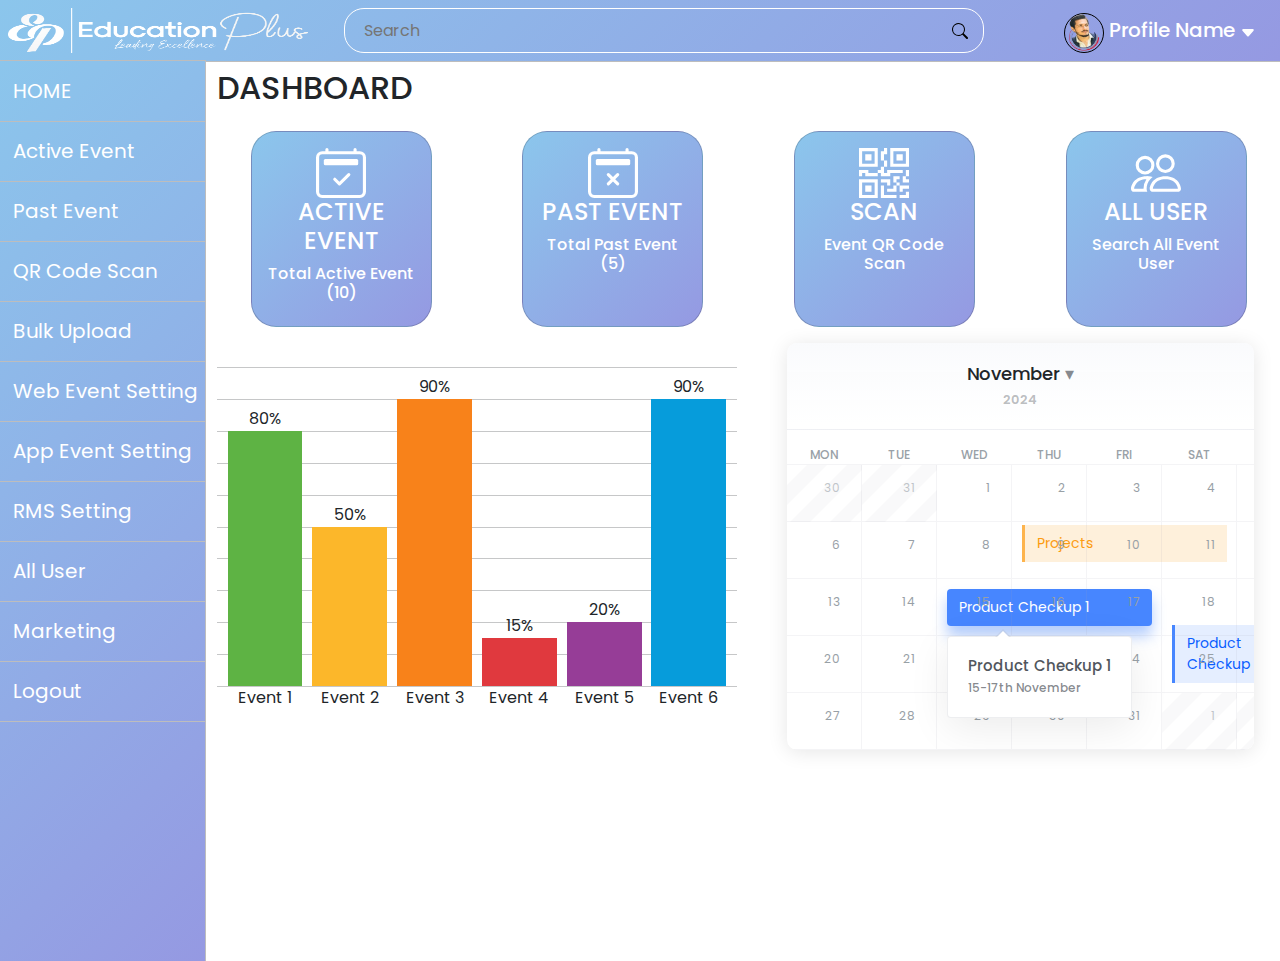
<file: index.html>
<!doctype html>
<html lang="en">
  <head>
    <meta charset="utf-8">
    <meta name="viewport" content="width=device-width, initial-scale=1">
    <title>RMS</title>
    <link rel="stylesheet" href="Main_CSS/Styel.css">
    <link href="https://cdn.jsdelivr.net/npm/bootstrap@5.3.3/dist/css/bootstrap.min.css" rel="stylesheet" integrity="sha384-QWTKZyjpPEjISv5WaRU9OFeRpok6YctnYmDr5pNlyT2bRjXh0JMhjY6hW+ALEwIH" crossorigin="anonymous">
    <!-- =======Goodle Font ========== -->
    <link rel="preconnect" href="https://fonts.googleapis.com">
    <link rel="preconnect" href="https://fonts.gstatic.com" crossorigin>
    <link href="https://fonts.googleapis.com/css2?family=Poppins:ital,wght@0,100;0,200;0,300;0,400;0,500;0,600;0,700;0,800;0,900;1,100;1,200;1,300;1,400;1,500;1,600;1,700;1,800;1,900&display=swap" rel="stylesheet">
  </head>
  <body>
    <!-- ===============NAV_BAR============== -->
    <div>
        <nav class="d-flex" id="nav_bar">
            <div class="col-3 m-2" id="logo_styel">
              <a href="index.html">
                <img src="Images/Education-Plus_su_2a-white.png" alt="">
              </a>   
            </div>
            <div class="col-md-6 m-2 d-flex justify-content-around" id="nav_input">
                <input type="text" placeholder="Search">
                <button>
                    <svg xmlns="http://www.w3.org/2000/svg" width="16" height="16" fill="currentColor" class="bi bi-search" viewBox="0 0 16 16">
                        <path d="M11.742 10.344a6.5 6.5 0 1 0-1.397 1.398h-.001q.044.06.098.115l3.85 3.85a1 1 0 0 0 1.415-1.414l-3.85-3.85a1 1 0 0 0-.115-.1zM12 6.5a5.5 5.5 0 1 1-11 0 5.5 5.5 0 0 1 11 0"/>
                      </svg>
                </button>
            </div>
            <div class="col-3 m-2 d-flex justify-content-center" id="Profil_Section">
              <img src="Images/product1.png" alt="">
              <h5>Profile Name</h5>
              <svg xmlns="http://www.w3.org/2000/svg" width="16" height="16" fill="currentColor" class="bi bi-caret-down-fill" viewBox="0 0 16 16">
                <path d="M7.247 11.14 2.451 5.658C1.885 5.013 2.345 4 3.204 4h9.592a1 1 0 0 1 .753 1.659l-4.796 5.48a1 1 0 0 1-1.506 0z"/>
              </svg>
            </div>
        </nav>
    </div>
    <!-- ===============Home Page Side Menu============== -->
    <div class="row">
      <div class="col-2" id="Side_menu">
        <ul>
          <li><a href="index.html">HOME</a></li>
          <li><a href="Active_Event.html">Active Event</a></li>
          <li><a href="Past_Event.html">Past Event</a></li>
          <li><a href="QR_code_Scan.html">QR Code Scan</a></li>
          <li><a href="Bulk_Upload.html">Bulk Upload</a></li>
          <li><a href="Web_Event_Setting.html">Web Event Setting</a></li>
          <li><a href="#">App Event Setting</a></li>
          <li><a href="#">RMS Setting</a></li>
          <li><a href="#">All User</a></li>
          <li><a href="#">Marketing</a></li>
          <li><a href="#">Logout</a></li>
          
        </ul>
      </div>
    <!-- ===============Home Page Cards============== -->

      <div class="col-10">
        <div class="mt-2">
          <h2>DASHBOARD</h2>
         </div>
         
        <div class="row d-flex justify-content-around ">
          <div class=" card col-2 m-3 p-3 d-flex" id="card_styel">
            <svg xmlns="http://www.w3.org/2000/svg" width="50" height="50" fill="currentColor" class="bi bi-calendar2-check" viewBox="0 0 16 16">
              <path d="M10.854 8.146a.5.5 0 0 1 0 .708l-3 3a.5.5 0 0 1-.708 0l-1.5-1.5a.5.5 0 0 1 .708-.708L7.5 10.793l2.646-2.647a.5.5 0 0 1 .708 0"/>
              <path d="M3.5 0a.5.5 0 0 1 .5.5V1h8V.5a.5.5 0 0 1 1 0V1h1a2 2 0 0 1 2 2v11a2 2 0 0 1-2 2H2a2 2 0 0 1-2-2V3a2 2 0 0 1 2-2h1V.5a.5.5 0 0 1 .5-.5M2 2a1 1 0 0 0-1 1v11a1 1 0 0 0 1 1h12a1 1 0 0 0 1-1V3a1 1 0 0 0-1-1z"/>
              <path d="M2.5 4a.5.5 0 0 1 .5-.5h10a.5.5 0 0 1 .5.5v1a.5.5 0 0 1-.5.5H3a.5.5 0 0 1-.5-.5z"/>
            </svg>
            <a href="Active_Event.html">
              <h4>ACTIVE EVENT</h4>
            <h6>Total Active Event (10)</h6>
            </a>
          </div>

          <div class=" card col-2 m-3 p-3 d-flex" id="card_styel" >
            <svg xmlns="http://www.w3.org/2000/svg" width="50" height="50" fill="currentColor" class="bi bi-calendar2-x" viewBox="0 0 16 16">
              <path d="M6.146 8.146a.5.5 0 0 1 .708 0L8 9.293l1.146-1.147a.5.5 0 1 1 .708.708L8.707 10l1.147 1.146a.5.5 0 0 1-.708.708L8 10.707l-1.146 1.147a.5.5 0 0 1-.708-.708L7.293 10 6.146 8.854a.5.5 0 0 1 0-.708"/>
              <path d="M3.5 0a.5.5 0 0 1 .5.5V1h8V.5a.5.5 0 0 1 1 0V1h1a2 2 0 0 1 2 2v11a2 2 0 0 1-2 2H2a2 2 0 0 1-2-2V3a2 2 0 0 1 2-2h1V.5a.5.5 0 0 1 .5-.5M2 2a1 1 0 0 0-1 1v11a1 1 0 0 0 1 1h12a1 1 0 0 0 1-1V3a1 1 0 0 0-1-1z"/>
              <path d="M2.5 4a.5.5 0 0 1 .5-.5h10a.5.5 0 0 1 .5.5v1a.5.5 0 0 1-.5.5H3a.5.5 0 0 1-.5-.5z"/>
            </svg>
            <a href="Past_Event.html">
              <h4>PAST EVENT</h4>
            <h6>Total Past Event (5)</h6>
            </a>
          </div>

          <div class=" card col-2 m-3 p-3 d-flex" id="card_styel" >
            <svg xmlns="http://www.w3.org/2000/svg" width="50" height="50" fill="currentColor" class="bi bi-qr-code" viewBox="0 0 16 16">
              <path d="M2 2h2v2H2z"/>
              <path d="M6 0v6H0V0zM5 1H1v4h4zM4 12H2v2h2z"/>
              <path d="M6 10v6H0v-6zm-5 1v4h4v-4zm11-9h2v2h-2z"/>
              <path d="M10 0v6h6V0zm5 1v4h-4V1zM8 1V0h1v2H8v2H7V1zm0 5V4h1v2zM6 8V7h1V6h1v2h1V7h5v1h-4v1H7V8zm0 0v1H2V8H1v1H0V7h3v1zm10 1h-1V7h1zm-1 0h-1v2h2v-1h-1zm-4 0h2v1h-1v1h-1zm2 3v-1h-1v1h-1v1H9v1h3v-2zm0 0h3v1h-2v1h-1zm-4-1v1h1v-2H7v1z"/>
              <path d="M7 12h1v3h4v1H7zm9 2v2h-3v-1h2v-1z"/>
            </svg>
            <a href="QR_code_Scan.html">
              <h4>SCAN</h4>
            <h6>Event QR Code Scan</h6>
            </a>
          </div>

          <div class=" card col-2 m-3 p-3 d-flex" id="card_styel" >
            <svg xmlns="http://www.w3.org/2000/svg" width="50" height="50" fill="currentColor" class="bi bi-people" viewBox="0 0 16 16">
              <path d="M15 14s1 0 1-1-1-4-5-4-5 3-5 4 1 1 1 1zm-7.978-1L7 12.996c.001-.264.167-1.03.76-1.72C8.312 10.629 9.282 10 11 10c1.717 0 2.687.63 3.24 1.276.593.69.758 1.457.76 1.72l-.008.002-.014.002zM11 7a2 2 0 1 0 0-4 2 2 0 0 0 0 4m3-2a3 3 0 1 1-6 0 3 3 0 0 1 6 0M6.936 9.28a6 6 0 0 0-1.23-.247A7 7 0 0 0 5 9c-4 0-5 3-5 4q0 1 1 1h4.216A2.24 2.24 0 0 1 5 13c0-1.01.377-2.042 1.09-2.904.243-.294.526-.569.846-.816M4.92 10A5.5 5.5 0 0 0 4 13H1c0-.26.164-1.03.76-1.724.545-.636 1.492-1.256 3.16-1.275ZM1.5 5.5a3 3 0 1 1 6 0 3 3 0 0 1-6 0m3-2a2 2 0 1 0 0 4 2 2 0 0 0 0-4"/>
            </svg>
            <a href="#">
              <h4>ALL USER</h4>
              <h6>Search All Event User</h6>
            </a>
          </div>
        </div>
        <div class="row">
          <!-- ============Chart=========== -->
          <div class="col-6">
            <div class="simple-bar-chart">
              <div class="item" style="--clr: #5EB344; --val: 80">
                <div class="label">Event 1</div>
                <div class="value">80%</div>
              </div>
              <div class="item" style="--clr: #FCB72A; --val: 50">
                <div class="label">Event 2</div>
                <div class="value">50%</div>
              </div>
              <div class="item" style="--clr: #F8821A; --val: 90">
                <div class="label">Event 3</div>
                <div class="value">90%</div>
              </div>
              <div class="item" style="--clr: #E0393E; --val: 15">
                <div class="label">Event 4</div>
                <div class="value">15%</div>
              </div>
              <div class="item" style="--clr: #963D97; --val: 20">
                <div class="label">Event 5</div>
                <div class="value">20%</div>
              </div>
              <div class="item" style="--clr: #069CDB; --val: 90">
                <div class="label">Event 6</div>
                <div class="value">90%</div>
              </div>
            </div>
          </div>
          <!-- =============calendar=============== -->
          <div class="col-6">
            <div class="calendar-container">
              <div class="calendar-header">
                <h1>
                  November
                  <button>▾</button>
                </h1>
                <p>2024</p>
              </div>
              <div class="calendar"><span class="day-name">Mon</span><span class="day-name">Tue</span><span class="day-name">Wed</span><span class="day-name">Thu</span><span class="day-name">Fri</span><span class="day-name">Sat</span><span class="day-name">Sun</span>
                <div class="day day--disabled">30</div>
                <div class="day day--disabled">31</div>
                <div class="day">1</div>
                <div class="day">2</div>
                <div class="day">3</div>
                <div class="day">4</div>
                <div class="day">5</div>
                <div class="day">6</div>
                <div class="day">7</div>
                <div class="day">8</div>
                <div class="day">9</div>
                <div class="day">10</div>
                <div class="day">11</div>
                <div class="day">12</div>
                <div class="day">13</div>
                <div class="day">14</div>
                <div class="day">15</div>
                <div class="day">16</div>
                <div class="day">17</div>
                <div class="day">18</div>
                <div class="day">19</div>
                <div class="day">20</div>
                <div class="day">21</div>
                <div class="day">22</div>
                <div class="day">23</div>
                <div class="day">24</div>
                <div class="day">25</div>
                <div class="day">26</div>
                <div class="day">27</div>
                <div class="day">28</div>
                <div class="day">29</div>
                <div class="day">30</div>
                <div class="day">31</div>
                <div class="day day--disabled">1</div>
                <div class="day day--disabled">2</div>
                <section class="task task--warning">Projects</section>
                <!-- <section class="task task--danger">Design Sprint</section> -->
                <section class="task task--primary">Product Checkup 1
                  <div class="task__detail">
                    <h2>Product Checkup 1</h2>
                    <p>15-17th November</p>
                  </div>
                </section>
                <section class="task task--info">Product Checkup 2</section>
              </div>
            </div>
          </div>
        </div>




      </div>

    </div>

    <script src="https://cdn.jsdelivr.net/npm/bootstrap@5.3.3/dist/js/bootstrap.bundle.min.js" integrity="sha384-YvpcrYf0tY3lHB60NNkmXc5s9fDVZLESaAA55NDzOxhy9GkcIdslK1eN7N6jIeHz" crossorigin="anonymous"></script>
  </body>
</html>
</file>
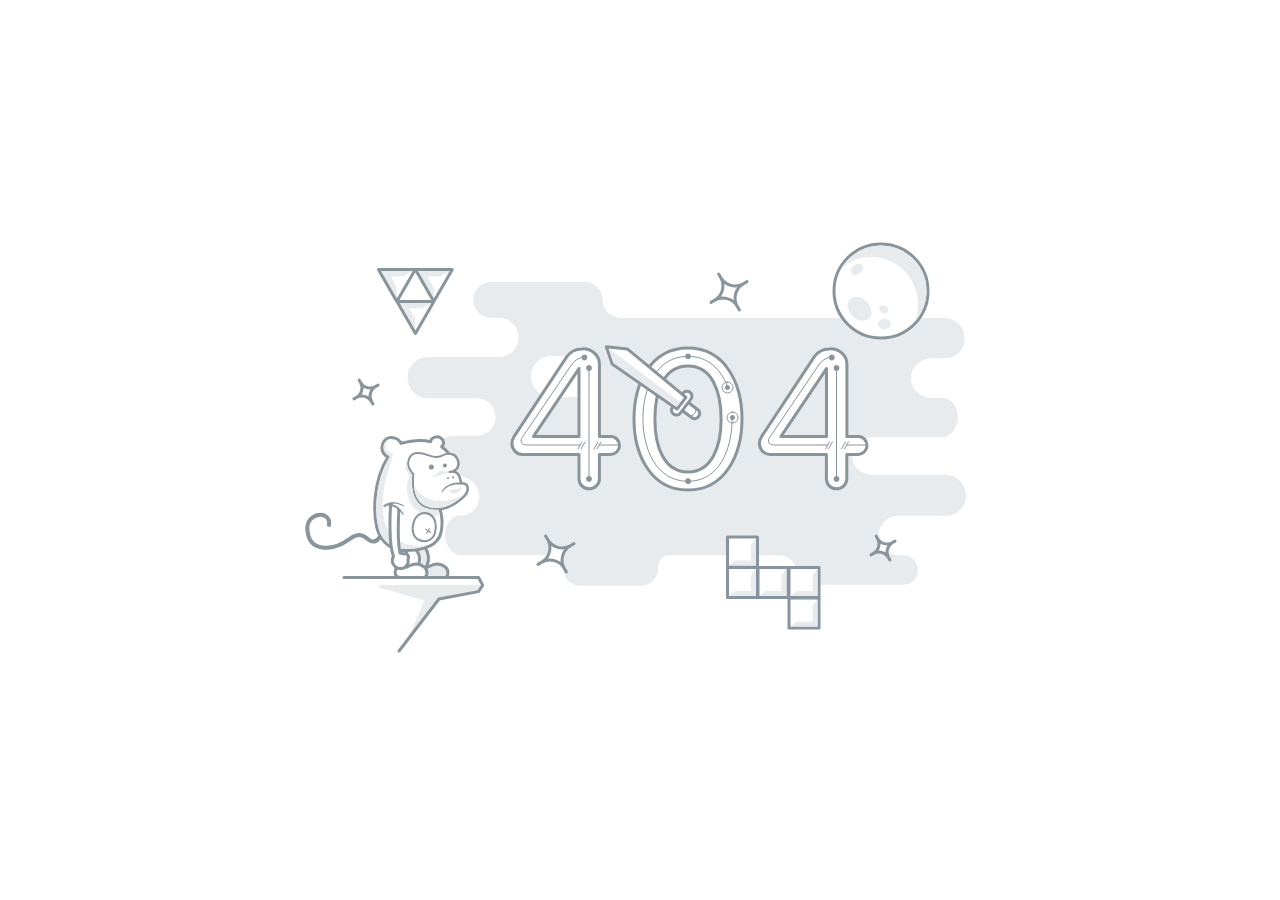
<file: 404_Page.html>
<!DOCTYPE html>
<html lang="en">
<head>
    <meta charset="UTF-8">
    <meta name="viewport" content="width=device-width, initial-scale=1.0">
    <title>404 Page</title>
    <link rel="stylesheet" href="Main_CSS/404_Page_Styel.css">
</head>
<body>
    <svg id="monkey_404" viewBox="0 0 800 480">
        <style type="text/css">
        </style>
        <path id="cloud" class="st0" d="M658.4,345.2c-10.9,0-19.7-8.8-19.7-19.7c0-10.9,8.8-19.7,19.7-19.7h50.1c9.9-1.5,17.5-10,17.5-20.3
          c0-11.4-9.2-20.6-20.6-20.6v-0.2H633c-11.4,0-20.6-6.7-20.6-18.1c0-11.4,9.2-19.3,20.6-19.3h70.4l2-0.2c7.3-3.1,12.5-11,12.5-19.5
          c0-8.5-4.2-16.7-11.4-19.2l-2.5-0.3h-11.3c-11.9,0-21.6-8.9-21.6-19.9c0-11,9.7-19.9,21.6-19.9h15.8l1.4-0.3
          c8.6-2.5,14.8-10.1,14.8-19.5c0-11.4-9.2-20.6-20.6-20.6h-1.2h-69.2H382.5c-19.8-0.9-19.9-15.9-19.8-17.8c0-0.1,0-0.1,0-0.2
          c0-9.9-8.1-18-18-18h-93.5c-9.9,0-18,8.1-18,18c0,9.4,7.2,17.1,16.3,17.9h9.3c0.2,0,0,0,0.6,0l0.5,0l0.4,0l0.2,0
          c10.1,0.9,18,9.3,18,19.6c0,10.9-8.8,19.7-19.7,19.7h-70.7c-11.3,0-20.5,9.2-20.5,20.6c0,11.3,9.1,20.5,20.4,20.6h48.8
          c10.3,0,18.7,8.4,18.7,18.7c0,10.3-8.4,18.7-18.7,18.7h-23.2c-11.3,0.1-20.4,9.2-20.4,20.6c0,11.3,9.2,20.5,20.5,20.6h6.3
          c10.7,0,19.3,8.7,19.3,19.3c0,10.7-7.8,19.3-18.4,19.3l-1.5,0l-2.8,0.4c-7.3,3.1-11.8,11-11.5,18.9c0.3,8.5,4.2,16.5,11.7,19.6
          c1.1,0.7,3.4,0.9,4.4,0.9h4.5H296h19.7c3.9,0.5,8.2,4.2,7.4,10.4c0,0.4,0,0.8,0.1,1.1c0,0.5-0.1,1-0.1,1.5c0,9.7,7.9,17.5,17.5,17.5
          h60.2c9.7,0,17.5-7.9,17.5-17.5c0-0.4,0-0.8-0.1-1.2c0.1-0.3,0-0.7,0.1-1.1c0.3-6.5,6.4-10.9,10.6-10.8h110.1
          c8.5,0,16.9,6.6,16.9,14.8c0,8.2,6.6,14.8,14.8,14.8h92.6c8.2,0,14.8-6.6,14.8-14.8c0-8.2-6.6-14.8-14.8-14.8 M332.8,187.1h-21.2
          c-11.4,0-20.6-9.2-20.6-20.6c0-11.4,9.2-20.6,20.6-20.6h21.2c11.4,0,20.6,9.2,20.6,20.6C353.3,177.9,344.1,187.1,332.8,187.1z" />
        <g id="zelda">
          <path id="zelda_dark_shadow" class="st0" d="M156.9,91.5l-18.5-32l18.5,10.7L156.9,91.5z M193.8,70.2l-18.5-10.7l18.5,32
              L193.8,70.2z M175.4,102.2l-18.5-10.7l18.5,32L175.4,102.2z" />
          <path id="zelda_light_shadow" class="st0" d="M175.4,59.5l-18.5,10.7l-18.5-10.7H175.4z M175.4,59.5l18.5,10.7l18.5-10.7H175.4z
               M156.9,91.5l18.5,10.7l18.5-10.7H156.9z" />
          <path id="zelda_highlight" class="st1" d="M150.6,66.6h12.5l-6.3,10.8L150.6,66.6z M193.8,77.4l6.3-10.8h-12.5L193.8,77.4z
               M175.4,109.4l6.3-10.8h-12.5L175.4,109.4z" />
          <path id="zelda_stroke" class="st2" d="M138.4,59.5h36.9l-18.5,32L138.4,59.5z M193.8,91.5l18.5-32h-36.9L193.8,91.5z M175.4,123.5
              l18.5-32h-36.9L175.4,123.5z" />
        </g>
      
        <path id="rock_shade" class="st0" d="M243.3,374.9H140.1c-1.7,0-2.1,2.5-0.4,2.9l44.7,12.6l-19.3,45l34-46.5l39.4-7.4L243.3,374.9z" />
        <path id="rock" class="st5" d="M104,367.5h134.6c1.9,3.5,2.3,4.3,4.1,7.8l-4.3,6.3L199,389l-40,52" />
        <path id="foot_back" class="st3" d="M187.3,354.5c2.2-4.5,1.6-12.8-3.3-18.5l-9.3,2c2.2,3.5,8.3,7.7,2.3,20.8 c-1.9,4.2-0.8,8.7,4,8.7h22.3c6.5,0,5.3-7.9,2-10.5c-4.2-3.3-10.2-3.6-15.3-1C187.9,357.1,185.3,358.7,187.3,354.5z" />
        <path id="foot_front" class="st4" d="M166.3,354.5c2.2-4.5,1.6-12.8-3.3-18.5l-9.3,2c2.2,3.5,8.3,7.7,2.3,20.8 c-1.9,4.2-0.8,8.7,4,8.7h22.3c6.5,0,5.3-7.9,2-10.5c-4.2-3.3-10.2-3.6-15.3-1C166.9,357.1,164.3,358.7,166.3,354.5z" />
      
        <g id="monkey">
      
          <path id="face_1_" class="st4" d="M213.7,245.2c0,0-6-2.9-11,0.2c-4.6,2.8-9.4,1.7-14,0c-4.6-1.7-16-5.1-19.2,2.6
              c-2,3.8-2.3,9.7,3.8,16.3c-0.9,10.1-2.9,37.9,28.6,34.2c10.1-1.2,24.8-12.7,25.4-18.2s-1.2-6.8-6.4-6.9
              c-1.3-6.5-2.4-12.6-10.8-11.4c-3.9,0.2,7.5,0,8.1-7.5C218.6,247.8,213.7,245.2,213.7,245.2z" />
          <path id="body" class="st4" d="M199.8,299.3l9-55.5c0,0-2.1-3.6-7.2-7.1c1.4-1.2,2.2-3.1,1.8-5c-0.6-3.1-3.9-5.3-7.5-4.8
              c-2.9,0.4-5,2.4-5.4,4.8l0,0c-7.2-1.9-16.5-1.9-29.5,1.6c-1.5-3.1-5.6-5.4-9.3-5.7c-5.5-0.4-9.3,3.7-9.7,9.3
              c-0.3,4.4,2.2,8.3,6.1,9.9c-16,25.6-14.6,58.2-11,71.9c4.3,16.1,18.2,21.8,26.3,21.8c13,0,33.8-1.9,37.5-17.7
              C202.9,315,202,303.9,199.8,299.3z" />
          <path id="tail" class="st6" d="M89,315c2.2-15.2-23-13.2-21.6,4.8c1.7,22.3,24.4,22.1,42.5,9.1c10.8-7.8,15.3-1.8,19.1,1.1
              c2.3,1.7,6.7,3.3,11-3" />
          <path id="face" class="st7" d="M213.7,245.2c0,0-6-2.9-11,0.2c-4.6,2.8-9.4,1.7-14,0c-4.6-1.7-16-5.1-19.2,2.6
              c-2,3.8-2.3,9.7,3.8,16.3c-0.9,10.1-2.9,37.9,28.6,34.2c10.1-1.2,24.8-12.7,25.4-18.2s-1.2-6.8-6.4-6.9
              c-1.3-6.5-2.4-12.6-10.8-11.4c-3.9,0.2,7.5,0,8.1-7.5C218.6,247.8,213.7,245.2,213.7,245.2z" />
          <path id="mouth" class="st8" d="M201.6,281.5c0,0,0.2-0.3,0.5-0.8c0.1-0.3,0.4-0.6,0.6-0.9c0.2-0.4,0.6-0.7,0.9-1.1
              c0.4-0.4,0.8-0.8,1.2-1.2c0.5-0.4,0.9-0.8,1.5-1.2c0.5-0.4,1.1-0.7,1.7-1.1c0.6-0.3,1.2-0.6,1.9-0.9c0.6-0.3,1.3-0.5,1.9-0.7
              c0.7-0.2,1.3-0.4,1.9-0.5c0.6-0.2,1.3-0.3,1.8-0.4c0.6-0.1,1.2-0.1,1.7-0.2c0.5-0.1,1-0.1,1.4-0.1c0.4,0,0.8,0,1.1,0c0.6,0,1,0,1,0
              c0.6,0,1,0.5,1,1s-0.5,1-1,1c0,0,0,0,0,0l-0.1,0c0,0-0.3,0-0.9,0c-0.3,0-0.6,0-1,0c-0.4,0-0.8,0-1.3,0c-0.5,0-1,0-1.6,0.1
              c-0.6,0.1-1.1,0.1-1.7,0.3c-0.6,0.1-1.2,0.3-1.8,0.4c-0.6,0.2-1.2,0.4-1.8,0.6c-0.6,0.2-1.2,0.5-1.8,0.8c-0.6,0.3-1.1,0.6-1.6,0.9
              c-0.5,0.3-1,0.7-1.4,1c-0.4,0.3-0.8,0.7-1.2,1c-0.3,0.4-0.7,0.7-0.9,1c-0.2,0.3-0.5,0.5-0.6,0.8c-0.3,0.5-0.5,0.8-0.5,0.8
              c-0.2,0.2-0.5,0.3-0.7,0.1C201.6,282.1,201.5,281.8,201.6,281.5z" />
          <path id="nose_hole" class="st9" d="M213.2,266.3c0.6,0,1,0.5,0.9,1.1c0,0.6-0.5,1-1.1,0.9c-0.6,0-1-0.5-0.9-1.1
              C212.1,266.6,212.6,266.2,213.2,266.3z" />
          <path id="nose_hole_1_" class="st9" d="M208.1,266.9c0.6,0,1,0.5,0.9,1.1c0,0.6-0.5,1-1.1,0.9c-0.6,0-1-0.5-0.9-1.1
              C207.1,267.3,207.6,266.9,208.1,266.9z" />
          <path id="eye_right" class="st9" d="M205,253.5c1.1,0.1,1.9,1,1.9,2.1c-0.1,1.1-1,1.9-2.1,1.9c-1.1-0.1-1.9-1-1.9-2.1
              C203,254.3,203.9,253.4,205,253.5z" />
          <path id="eye_left" class="st9" d="M191.5,254.6c1.4,0.1,2.4,1.3,2.3,2.7c-0.1,1.4-1.3,2.4-2.7,2.3c-1.4-0.1-2.4-1.3-2.3-2.7
              C188.9,255.6,190.1,254.5,191.5,254.6z" />
          <path id="mongkey_shadow_1_" class="st0" d="M209.1,281c0.9-0.9,9.4-2.6,12-3c2.4-0.4-1.6,4.1-5,5S208.2,282,209.1,281z
               M143.6,237.1c-0.3,3.6,1.8,7,5.2,8.4c0.4,0.2,0.7,0.5,0.8,0.9c0.1,0.4,0.1,0.9-0.2,1.2c-15.1,24.2-14.7,56.3-10.8,70.8
              c4,15.2,17.1,20.7,24.8,20.7c8.9,0,16.1-1,21.8-2.9c-67.5,2.2-35-81.7-33.3-87.3c0.2-0.8,1.2-4.4,1-5c-0.6-1.6-3.5-0.2-6-4
              c-2.9-4.5,1.2-9.2,2.6-10.6C146.3,230.1,143.9,233,143.6,237.1z M201.7,297.5c7.8-0.9,17.9-8,22.3-13.3
              c-27.4,14.7-44.4,3.1-50.1-9.8c0.3,5.9,1.6,12.6,5.9,17.3C184.4,296.7,191.8,298.7,201.7,297.5z M208.6,261.2
              c-5.7,0.8-8.6-1.1-11.6,1.8c-2.8,2.7-7.7,4.6-3.8,4.1c3.9-0.6,10.1-3.4,16.8-4.1c0,0,0,0,0,0l-0.5,0c-0.2,0-0.3,0-0.4,0
              c-0.5,0-1-0.4-1-0.9C208.2,261.9,208.2,261.5,208.6,261.2z M198.4,300c0-0.1,0-0.1-0.1-0.2c-0.7,0-1.4,0.1-2,0.1
              c-7.8,0-13.9-2.3-18-6.8c-7.7-8.4-6.6-22.5-6.1-28.4c-5.6-6.2-5.6-11.5-4.6-15c-2,2.3-4.8,8.5,2.1,16.1c-3.9,6.4-5.4,26.5,9.2,36.2
              c7.2,4.8,16.6,5.3,20.8,2.8C199.5,302.9,199,301.2,198.4,300z" />
          <path id="belly" class="st10" d="M189.1,304c6.2,3,8.1,11.5,5.9,19c-2.3,7.4-9.8,10-16,7c-6.2-3-7.6-10.4-5.3-17.8
              S182.9,301.1,189.1,304z" />
          <path id="belly_button" class="st8" d="M191.2,322.3c0-0.1-0.1-0.2-0.2-0.2l-1.9-1.4l1-1.9c0.1-0.1,0.1-0.2,0-0.3
              c-0.1-0.2-0.4-0.4-0.7-0.3c-0.2,0-0.4,0.2-0.5,0.3l-0.9,1.7l-1.6-1.2c-0.2-0.1-0.3-0.1-0.5-0.1c-0.4,0.1-0.5,0.4-0.5,0.6
              c0,0.1,0.1,0.2,0.2,0.2l1.8,1.3l-1.1,2.1c-0.1,0.1-0.1,0.2,0,0.3c0.1,0.3,0.4,0.4,0.7,0.4c0.2,0,0.3-0.1,0.4-0.3l1-1.9l1.7,1.3
              c0.1,0.1,0.3,0.1,0.5,0.1C191.1,322.8,191.3,322.5,191.2,322.3z" />
          <g id="monkey_arm">
            <path id="arm" class="st4" d="M164.3,344.1c-0.9-0.3-1.8-0.2-2.5,0.2c-0.3-0.2-0.6-0.3-0.9-0.4c-0.8-0.3-1.5-0.5-2.3-0.5
                  c-0.1,0-0.2-0.1-0.3-0.3c-2.4-11.4-1.1-27.6,0.3-43.8c0-0.1,1.2-5.7-2.6-7.2c-5.2-2.1-5.5,2.5-5.5,2.7c-0.5,4.8-3.6,39,1.1,51.4
                  c0,0.1,0,0.2,0,0.3c-0.4,0.5-0.7,1-0.9,1.7c-1.5,3.9,0.7,8.3,4.8,9.9c4.1,1.6,8.7-0.3,10.1-4.2c0.5-1.3,0.6-2.7,0.3-4
                  c0-0.1,0-0.2,0.1-0.2c0.5-0.7,0.9-1.6,0.5-2.9C166.2,345.5,165.4,344.4,164.3,344.1z" />
            <g id="armpit">
              <path id="armpit_mask" class="st11" d="M165,296c0-4.3-1.8-10.8-6-12c-12.5-3.5-12.4,11.1-12.4,11.1s10.8-1.4,16.7,9.6
                      C163.3,304.6,165,300.3,165,296z" />
              <path id="armpit_line" class="st8" d="M163.9,295.6c0,0-0.3-0.2-0.8-0.5c-0.2-0.2-0.5-0.3-0.9-0.5c-0.3-0.2-0.8-0.4-1.2-0.6
                      c-0.5-0.2-0.9-0.5-1.5-0.6c-0.5-0.2-1.1-0.4-1.7-0.6c-0.6-0.1-1.2-0.3-1.9-0.4c-0.7-0.1-1.3-0.2-2-0.2c-0.7,0-1.3,0-2,0.1
                      c-0.7,0-1.3,0.2-1.9,0.3c-1.2,0.3-2.4,0.6-3.3,1c-0.9,0.4-1.7,0.8-2.2,1.1c-0.3,0.2-0.5,0.3-0.6,0.4c-0.1,0.1-0.2,0.1-0.2,0.1
                      c-0.4,0.3-0.5,0.9-0.2,1.3c0.3,0.5,0.9,0.6,1.4,0.3l0,0c0,0,0.1,0,0.2-0.1c0.1-0.1,0.3-0.2,0.5-0.3c0.3-0.2,0.8-0.4,1.3-0.7
                      c0.1,0,0.3,0,0.5,0c0.5,0,1.3,0.1,2.2,0.2c0.4,0.1,0.9,0.2,1.4,0.3c0.5,0.1,1,0.3,1.6,0.4c0.5,0.2,1.1,0.4,1.6,0.6
                      c0.6,0.2,1.1,0.5,1.6,0.8c0.6,0.3,1,0.6,1.5,1c0.5,0.3,0.9,0.7,1.4,1.1c0.4,0.4,0.8,0.8,1.2,1.1c0.4,0.4,0.7,0.8,1,1.1
                      c0.3,0.4,0.6,0.7,0.8,1c0.2,0.3,0.4,0.6,0.6,0.8c0.3,0.5,0.5,0.7,0.5,0.7l0,0c0.1,0.2,0.4,0.3,0.6,0.2c0.2-0.1,0.3-0.4,0.2-0.7
                      c0,0-0.2-0.3-0.4-0.8c-0.1-0.3-0.3-0.6-0.5-0.9c-0.2-0.4-0.4-0.7-0.7-1.1c-0.3-0.4-0.6-0.9-0.9-1.3c-0.4-0.4-0.7-0.9-1.2-1.4
                      c-0.5-0.4-0.9-0.9-1.4-1.3c-0.5-0.4-1-0.8-1.6-1.2c-0.6-0.4-1.1-0.7-1.8-1c-0.6-0.3-1.2-0.5-1.8-0.8c-0.5-0.2-1-0.3-1.5-0.4
                      c0.1,0,0.2,0,0.3-0.1c0.6-0.1,1.2-0.1,1.8-0.2c0.6-0.1,1.2,0,1.8,0c0.6,0,1.2,0.2,1.7,0.2c0.6,0.1,1.1,0.3,1.6,0.4
                      c0.5,0.1,1,0.3,1.4,0.5c0.4,0.2,0.8,0.3,1.2,0.5c0.3,0.2,0.6,0.3,0.9,0.4c0.5,0.2,0.8,0.4,0.8,0.4l0,0c0.2,0.1,0.5,0,0.6-0.2
                      C164.2,296,164.1,295.7,163.9,295.6z" />
            </g>
          </g>
        </g>
        <g id="tetris">
          <path id="tetris_stroke" class="st12" d="M487.5,357.5h30v30h-30V357.5z" />
          <path class="st0" d="M516,359l-4.5,5.4c-0.3,0.4-0.5,0.8-0.5,1.3V380c0,0.6-0.4,1-1,1h-14.3c-0.5,0-0.9,0.2-1.3,0.5L489,386h27V359
              z" />
          <path id="tetris_stroke_2_" class="st12" d="M487.5,327h30v30h-30V327z" />
          <path class="st0" d="M516,328.5l-4.5,5.4c-0.3,0.4-0.5,0.8-0.5,1.3v14.3c0,0.6-0.4,1-1,1h-14.3c-0.5,0-0.9,0.2-1.3,0.5l-5.4,4.5h27
              V328.5z" />
          <path id="tetris_stroke_1_" class="st12" d="M518,357.5h30v30h-30V357.5z" />
          <path class="st0" d="M546.5,359l-4.5,5.4c-0.3,0.4-0.5,0.8-0.5,1.3V380c0,0.6-0.4,1-1,1h-14.3c-0.5,0-0.9,0.2-1.3,0.5l-5.4,4.5h27
              V359z" />
          <path id="tetris_stroke_3_" class="st12" d="M549,357.5h30v30h-30V357.5z" />
          <path class="st0" d="M577.5,359l-4.5,5.4c-0.3,0.4-0.5,0.8-0.5,1.3V380c0,0.6-0.4,1-1,1h-14.3c-0.5,0-0.9,0.2-1.3,0.5l-5.4,4.5h27
              V359z" />
          <path id="tetris_stroke_4_" class="st12" d="M549,388h30v30h-30V388z" />
          <path class="st0" d="M577.5,389.5l-4.5,5.4c-0.3,0.4-0.5,0.8-0.5,1.3v14.3c0,0.6-0.4,1-1,1h-14.3c-0.5,0-0.9,0.2-1.3,0.5l-5.4,4.5
              h27V389.5z" />
        </g>
        <g id="stars">
          <path id="star_a" class="st4" d="M652.6,332.5c-5.3,3.1-12.1,1.2-15.1-4.1l-1.4-2.4l1.4,2.4c3.1,5.3,1.2,12.1-4.1,15.1l-2.4,1.4
              l2.4-1.4c5.3-3.1,12.1-1.2,15.1,4.1l1.4,2.4l-1.4-2.4C645.5,342.3,647.3,335.5,652.6,332.5l2.4-1.4L652.6,332.5z" />
          <path id="star_b" class="st4" d="M503.4,73.7c-8,4.6-18.1,1.9-22.7-6.1l-2.1-3.6l2.1,3.6c4.6,8,1.9,18.1-6.1,22.7l-3.6,2.1l3.6-2.1
              c8-4.6,18.1-1.9,22.7,6.1l2.1,3.6l-2.1-3.6C492.7,88.4,495.4,78.3,503.4,73.7l3.6-2.1L503.4,73.7z" />
          <path id="star_c" class="st4" d="M330.4,335.7c-8,4.6-18.1,1.9-22.7-6.1l-2.1-3.6l2.1,3.6c4.6,8,1.9,18.1-6.1,22.7l-3.6,2.1
              l3.6-2.1c8-4.6,18.1-1.9,22.7,6.1l2.1,3.6l-2.1-3.6C319.7,350.4,322.4,340.3,330.4,335.7l3.6-2.1L330.4,335.7z" />
          <path id="star_d" class="st4" d="M135.6,176.5c-5.3,3.1-12.1,1.2-15.1-4.1l-1.4-2.4l1.4,2.4c3.1,5.3,1.2,12.1-4.1,15.1l-2.4,1.4
              l2.4-1.4c5.3-3.1,12.1-1.2,15.1,4.1l1.4,2.4l-1.4-2.4C128.5,186.3,130.3,179.5,135.6,176.5l2.4-1.4L135.6,176.5z" />
        </g>
        <g id="moon">
          <path id="moon_body" class="st4" d="M641,34c26,0,47,21,47,47s-21,47-47,47s-47-21-47-47S615,34,641,34z" />
          <path id="moon_shades" class="st0" d="M622.5,55.9c1.3,2.3,0,5.8-3.1,7.7c-3,2-6.6,1.7-7.9-0.6c-1.3-2.3,0-5.8,3.1-7.7
              C617.6,53.3,621.1,53.6,622.5,55.9z M628.8,94.1c-4.1-6.1-11.6-9-16.7-6.4c-5.1,2.6-5.9,9.6-1.7,15.7c4.1,6.1,11.6,9,16.7,6.4
              C632.2,107.2,632.9,100.2,628.8,94.1z M644.5,109c-3.6,0-6.5,2.2-6.5,5s2.9,5,6.5,5s6.5-2.2,6.5-5S648.1,109,644.5,109z
               M645.7,95.8c-2.3-1.2-5-0.5-6,1.4c-1,2,0,4.5,2.3,5.7c2.3,1.2,5,0.5,6-1.4C649,99.6,648,97,645.7,95.8z M686.5,81
              c0-25.1-20.4-45.5-45.5-45.5c-16.1,0-30.2,8.4-38.3,21c7.9-5.9,17.7-9.5,28.3-9.5c26,0,47,21,47,47c0,6.3-1.3,12.3-3.5,17.8
              C681.9,103.6,686.5,92.8,686.5,81z" />
        </g>
        <g id="number_4">
          <path id="number_4_outline" class="st13" d="M379.5,235.5c0-4.9-3.9-9.1-8.7-9.1h-11.4v-72.5c0-9.1-8.5-15.7-17.6-15
              c-6,0-11.8,3.1-15.1,8l-52.7,79.8c-1.2,2.1-2.1,4.5-2.1,6.6c0,6.6,5,11.1,10.3,11.1H339v24.3c0,5.6,4.3,10.1,9.9,10.1
              c6,0,10.5-4.5,10.5-10.1v-24.3h11.4C375.6,244.3,379.5,240.4,379.5,235.5z M339,226.4h-45.5l45.5-67.8V226.4z" />
          <path id="number_4_inner_lines" class="st14" d="M349,158v109.2 M345.9,147c-5.6,0-10.9,2.8-14,7.2l-47.1,69.5
              c-1.2,1.9-3.3,4.3-3.6,5.8c-0.8,4.6,2.3,5.5,7.3,5.5H340 M359.5,235H379 M342,232l-4,7 M345,232l-4,7 M358,232l-4,7 M361,232l-4,7" />
          <path id="number_4_dots" class="st9" d="M349,266c1.6,0,2.9,1.3,2.9,2.9c0,1.6-1.3,2.9-2.9,2.9c-1.6,0-2.9-1.3-2.9-2.9
              C346.1,267.3,347.4,266,349,266z M349,155.1c1.6,0,2.9,1.3,2.9,2.9s-1.3,2.9-2.9,2.9c-1.6,0-2.9-1.3-2.9-2.9S347.4,155.1,349,155.1
              z M344.4,144.6c1.6,0,2.9,1.3,2.9,2.9c0,1.6-1.3,2.9-2.9,2.9c-1.6,0-2.9-1.3-2.9-2.9C341.4,145.9,342.7,144.6,344.4,144.6z" />
        </g>
        <g id="number_4_2">
          <path id="number_4_outline_2" class="st13" d="M627,235.5c0-4.9-3.9-9.1-8.7-9.1h-11.4v-72.5c0-9.1-8.5-15.7-17.6-15
              c-6,0-11.8,3.1-15.1,8l-52.7,79.8c-1.2,2.1-2.1,4.5-2.1,6.6c0,6.6,5,11.1,10.3,11.1h56.7v24.3c0,5.6,4.3,10.1,9.9,10.1
              c6,0,10.5-4.5,10.5-10.1v-24.3h11.4C623.1,244.3,627,240.4,627,235.5z M586.5,226.4H541l45.5-67.8V226.4z" />
          <path id="number_4_inner_lines_2" class="st14" d="M596.5,158v109.2 M593.3,147c-5.6,0-10.9,2.8-14,7.2l-47.1,69.5
              c-1.2,1.9-3.3,4.3-3.6,5.8c-0.8,4.6,2.3,5.5,7.3,5.5h51.5 M607,235h19.5 M589.5,232l-4,7 M592.5,232l-4,7 M605.5,232l-4,7
               M608.5,232l-4,7" />
          <path id="number_4_dots_2" class="st9" d="M596.5,266c1.6,0,2.9,1.3,2.9,2.9c0,1.6-1.3,2.9-2.9,2.9c-1.6,0-2.9-1.3-2.9-2.9
              C593.6,267.3,594.9,266,596.5,266z M596.5,155.1c1.6,0,2.9,1.3,2.9,2.9s-1.3,2.9-2.9,2.9c-1.6,0-2.9-1.3-2.9-2.9
              S594.9,155.1,596.5,155.1z M591.8,144.6c1.6,0,2.9,1.3,2.9,2.9c0,1.6-1.3,2.9-2.9,2.9c-1.6,0-2.9-1.3-2.9-2.9
              C588.9,145.9,590.2,144.6,591.8,144.6z" />
        </g>
        <g id="number_0">
          <path id="number_0_outline" class="st13" d="M502,208.9c0-34-15.9-70.9-54-70.9c-38.3,0-54,36.9-54,70.9s15.7,71.1,54,71.1
              C486.1,280,502,242.9,502,208.9z M481.1,208.9c0,26.8-8.7,53-33.1,53c-24.6,0-33.1-26.2-33.1-53c0-26.8,8.5-52.8,33.1-52.8
              C472.4,156.1,481.1,182.1,481.1,208.9z" />
          <path id="number_0_inner_lines" class="st15" d="M487.2,175.7c-6.7-16.8-19.3-29.4-39.2-29.4c-32,0-45.1,32.5-45.1,62.4
              s13.1,62.6,45.1,62.6c31.8,0,44.1-32.6,44.1-62.6 M487.5,172c3,0,5.5,2.5,5.5,5.5c0,3-2.5,5.5-5.5,5.5c-3,0-5.5-2.5-5.5-5.5
              C482,174.5,484.5,172,487.5,172z M492.5,202c3,0,5.5,2.5,5.5,5.5c0,3-2.5,5.5-5.5,5.5c-3,0-5.5-2.5-5.5-5.5
              C487,204.5,489.5,202,492.5,202z" />
          <path id="number_0_dots" class="st9" d="M492.5,205c1.4,0,2.5,1.1,2.5,2.5c0,1.4-1.1,2.5-2.5,2.5c-1.4,0-2.5-1.1-2.5-2.5
              C490,206.1,491.1,205,492.5,205z M487.5,175c1.4,0,2.5,1.1,2.5,2.5c0,1.4-1.1,2.5-2.5,2.5c-1.4,0-2.5-1.1-2.5-2.5
              C485,176.1,486.1,175,487.5,175z M448.1,143.4c1.6,0,2.9,1.3,2.9,2.9c0,1.6-1.3,2.9-2.9,2.9c-1.6,0-2.9-1.3-2.9-2.9
              C445.1,144.7,446.4,143.4,448.1,143.4z M448.1,268.3c1.6,0,2.9,1.3,2.9,2.9c0,1.6-1.3,2.9-2.9,2.9c-1.6,0-2.9-1.3-2.9-2.9
              C445.1,269.6,446.4,268.3,448.1,268.3z" />
        </g>
        <g id="sword">
          <path id="sword_handle" class="st4" d="M444.6,196.6l0.6-0.8c1.5-2,1.8-4.3,3.8-2.8l8.9,6.8c2,1.5,2.4,4.3,0.9,6.3l-0.6,0.8
              c-1.5,2-4.3,2.4-6.3,0.9L443,201C441,199.5,443.1,198.5,444.6,196.6z" />
          <path id="sword_handle_line" class="st14" d="M453.9,197c2,1.5,2.4,4.3,0.9,6.3l-0.6,0.8c-1.5,2-4.3,2.4-6.3,0.9" />
          <path id="sword_hilt" class="st4" d="M432.5,197.1l10.6-13.9c1.6-2.2,4.7-2.6,6.9-0.9c2.2,1.6,2.6,4.7,0.9,6.9l-10.6,13.9
              c-1.6,2.2-4.7,2.6-6.9,0.9C431.2,202.4,430.8,199.3,432.5,197.1z" />
          <polygon id="sword_blade" class="st13" points="437,199 446,187.3 387.3,138.9 366.3,136.7 372.2,154 	" />
          <polygon id="sword_blade_shadow" class="st0" points="436.7,197 440.3,192.3 369,138.5 368.5,138.4 373.5,153 	" />
        </g>
      </svg>
</body>
<script src="Main_js/404_Page.js"></script>
</html>
</file>
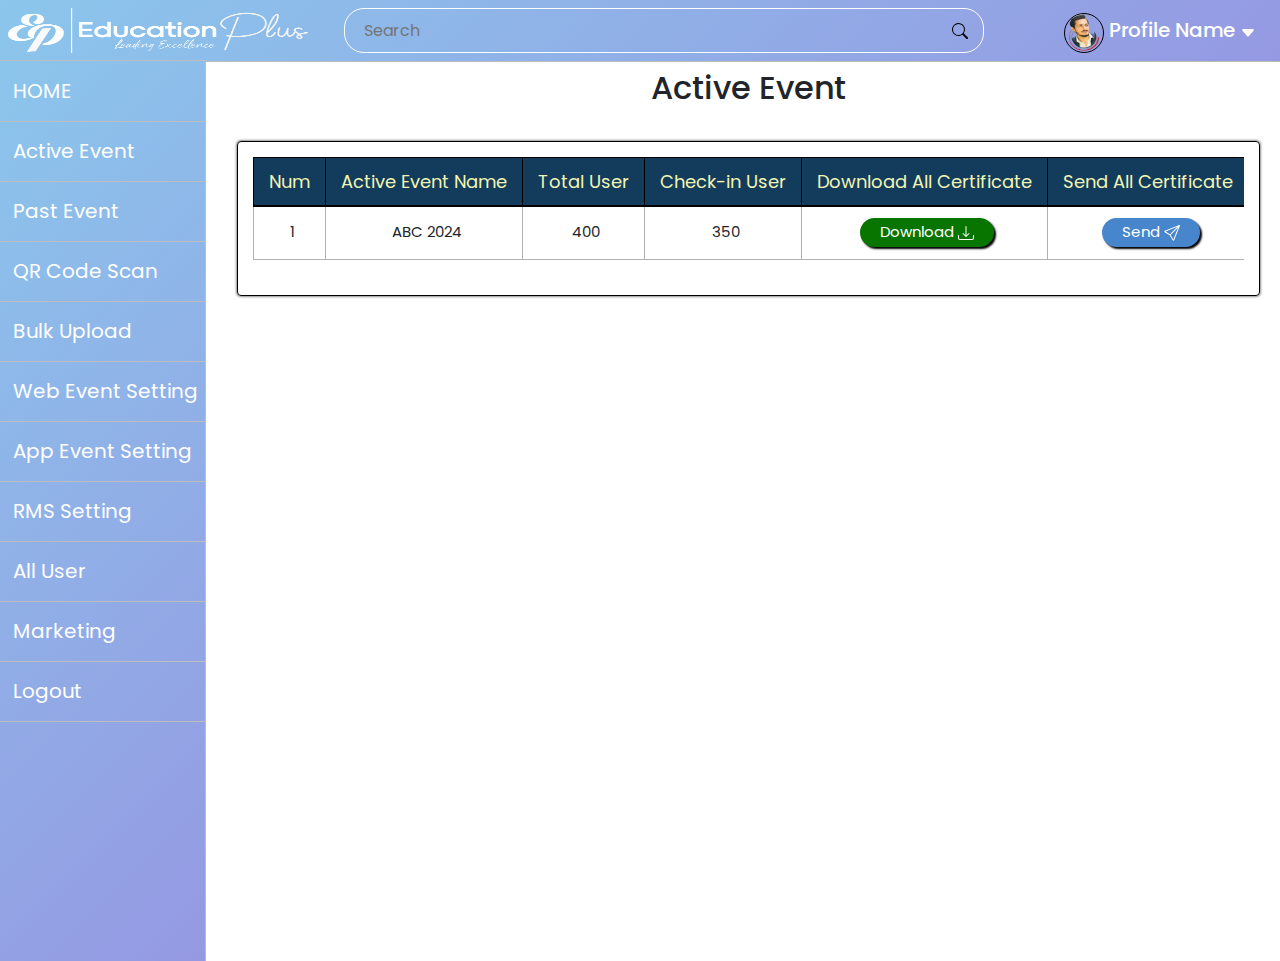
<file: Active_Event.html>
<!doctype html>
<html lang="en">
  <head>
    <meta charset="utf-8">
    <meta name="viewport" content="width=device-width, initial-scale=1">
    <title>RMS</title>
    <link rel="stylesheet" href="Main_CSS/Styel.css">
    <link href="https://cdn.jsdelivr.net/npm/bootstrap@5.3.3/dist/css/bootstrap.min.css" rel="stylesheet" integrity="sha384-QWTKZyjpPEjISv5WaRU9OFeRpok6YctnYmDr5pNlyT2bRjXh0JMhjY6hW+ALEwIH" crossorigin="anonymous">
    <!-- =======Goodle Font ========== -->
    <link rel="preconnect" href="https://fonts.googleapis.com">
    <link rel="preconnect" href="https://fonts.gstatic.com" crossorigin>
    <link href="https://fonts.googleapis.com/css2?family=Poppins:ital,wght@0,100;0,200;0,300;0,400;0,500;0,600;0,700;0,800;0,900;1,100;1,200;1,300;1,400;1,500;1,600;1,700;1,800;1,900&display=swap" rel="stylesheet">
  </head>
  <body>
    <!-- ===============NAV_BAR============== -->
    <div>
        <nav class="d-flex" id="nav_bar">
            <div class="col-3 m-2" id="logo_styel">
                <a href="index.html">
                    <img src="Images/Education-Plus_su_2a-white.png" alt="">
                </a> 
            </div>
            <div class="col-md-6 m-2 d-flex justify-content-around" id="nav_input">
                <input type="text" placeholder="Search">
                <button>
                    <svg xmlns="http://www.w3.org/2000/svg" width="16" height="16" fill="currentColor" class="bi bi-search" viewBox="0 0 16 16">
                        <path d="M11.742 10.344a6.5 6.5 0 1 0-1.397 1.398h-.001q.044.06.098.115l3.85 3.85a1 1 0 0 0 1.415-1.414l-3.85-3.85a1 1 0 0 0-.115-.1zM12 6.5a5.5 5.5 0 1 1-11 0 5.5 5.5 0 0 1 11 0"/>
                      </svg>
                </button>
            </div>
            <div class="col-3 m-2 d-flex justify-content-center" id="Profil_Section">
              <img src="Images/product1.png" alt="">
              <h5>Profile Name</h5>
              <svg xmlns="http://www.w3.org/2000/svg" width="16" height="16" fill="currentColor" class="bi bi-caret-down-fill" viewBox="0 0 16 16">
                <path d="M7.247 11.14 2.451 5.658C1.885 5.013 2.345 4 3.204 4h9.592a1 1 0 0 1 .753 1.659l-4.796 5.48a1 1 0 0 1-1.506 0z"/>
              </svg>
            </div>
        </nav>
    </div>
    <!-- ===============Home Page Side Menu============== -->
    <div class="row">
      <div class="col-2" id="Side_menu">
        <ul>
          <li><a href="index.html">HOME</a></li>
          <li><a href="Active_Event.html">Active Event</a></li>
          <li><a href="Past_Event.html">Past Event</a></li>
          <li><a href="QR_code_Scan.html">QR Code Scan</a></li>
          <li><a href="Bulk_Upload.html">Bulk Upload</a></li>
          <li><a href="Web_Event_Setting.html">Web Event Setting</a></li>
          <li><a href="#">App Event Setting</a></li>
          <li><a href="#">RMS Setting</a></li>
          <li><a href="#">All User</a></li>
          <li><a href="#">Marketing</a></li>
          <li><a href="#">Logout</a></li>
          
        </ul>
      </div>
    <!-- ===============Active Page============== -->

    <div class="col-10">
        <div class="mt-2 d-flex justify-content-center">
          <h2>Active Event</h2>
        </div>
        <div class="row mt-3 d-flex justify-content-center ">
            <div class="col-12">
                <div class="row">
                    <div class="col-12" >
                        <div class="outer-wrapper">
                            <div class="table-wrapper1">
                                <table>
                                    <thead>
                                        <th>Num</th>
                                        <th>Active Event Name</th>
                                        <th>Total User</th>
                                        <th>Check-in User</th>
                                        <th>Download All Certificate</th>
                                        <th>Send All Certificate</th>
                                        <th>View Event Detail</th>
                                        <th>Edit Event</th>
                                        <th>Delete Event</th>
                                    </thead>
                                    <tbody>
                                        <tr>
                                            <td>1</td>
                                            <td>ABC 2024</td>
                                            <td>400</td>
                                            <td>350</td>
                                            <td>
                                                <button id="Download_styel">Download
                                                    <svg xmlns="http://www.w3.org/2000/svg" width="16" height="16" fill="currentColor" class="bi bi-download" viewBox="0 0 16 16">
                                                        <path d="M.5 9.9a.5.5 0 0 1 .5.5v2.5a1 1 0 0 0 1 1h12a1 1 0 0 0 1-1v-2.5a.5.5 0 0 1 1 0v2.5a2 2 0 0 1-2 2H2a2 2 0 0 1-2-2v-2.5a.5.5 0 0 1 .5-.5"/>
                                                        <path d="M7.646 11.854a.5.5 0 0 0 .708 0l3-3a.5.5 0 0 0-.708-.708L8.5 10.293V1.5a.5.5 0 0 0-1 0v8.793L5.354 8.146a.5.5 0 1 0-.708.708z"/>
                                                    </svg>
                                                </button>
                                            </td>
                                            <td>
                                                <button id="send_styel">Send
                                                    <svg xmlns="http://www.w3.org/2000/svg" width="16" height="16" fill="currentColor" class="bi bi-send" viewBox="0 0 16 16">
                                                        <path d="M15.854.146a.5.5 0 0 1 .11.54l-5.819 14.547a.75.75 0 0 1-1.329.124l-3.178-4.995L.643 7.184a.75.75 0 0 1 .124-1.33L15.314.037a.5.5 0 0 1 .54.11ZM6.636 10.07l2.761 4.338L14.13 2.576zm6.787-8.201L1.591 6.602l4.339 2.76z"/>
                                                    </svg>
                                                </button>
                                            </td>
                                            <td>
                                                <a href="Active_Event_Detail.html">
                                                    <button id="View_styel">Detail
                                                        <svg xmlns="http://www.w3.org/2000/svg" width="16" height="16" fill="currentColor" class="bi bi-eye" viewBox="0 0 16 16">
                                                            <path d="M16 8s-3-5.5-8-5.5S0 8 0 8s3 5.5 8 5.5S16 8 16 8M1.173 8a13 13 0 0 1 1.66-2.043C4.12 4.668 5.88 3.5 8 3.5s3.879 1.168 5.168 2.457A13 13 0 0 1 14.828 8q-.086.13-.195.288c-.335.48-.83 1.12-1.465 1.755C11.879 11.332 10.119 12.5 8 12.5s-3.879-1.168-5.168-2.457A13 13 0 0 1 1.172 8z"/>
                                                            <path d="M8 5.5a2.5 2.5 0 1 0 0 5 2.5 2.5 0 0 0 0-5M4.5 8a3.5 3.5 0 1 1 7 0 3.5 3.5 0 0 1-7 0"/>
                                                        </svg>
                                                    </button>
                                                </a>       
                                            </td>
                                            <td>
                                                <a href="#">
                                                    <button id="View_styel">Edit
                                                        <svg xmlns="http://www.w3.org/2000/svg" width="16" height="16" fill="currentColor" class="bi bi-pencil-square" viewBox="0 0 16 16">
                                                            <path d="M15.502 1.94a.5.5 0 0 1 0 .706L14.459 3.69l-2-2L13.502.646a.5.5 0 0 1 .707 0l1.293 1.293zm-1.75 2.456-2-2L4.939 9.21a.5.5 0 0 0-.121.196l-.805 2.414a.25.25 0 0 0 .316.316l2.414-.805a.5.5 0 0 0 .196-.12l6.813-6.814z"/>
                                                            <path fill-rule="evenodd" d="M1 13.5A1.5 1.5 0 0 0 2.5 15h11a1.5 1.5 0 0 0 1.5-1.5v-6a.5.5 0 0 0-1 0v6a.5.5 0 0 1-.5.5h-11a.5.5 0 0 1-.5-.5v-11a.5.5 0 0 1 .5-.5H9a.5.5 0 0 0 0-1H2.5A1.5 1.5 0 0 0 1 2.5z"/>
                                                        </svg>
                                                    </button>
                                                </a>      
                                            </td>
                                            <td>
                                                <a href="#">
                                                    <button id="Delete_styel">Delete Event
                                                        <svg xmlns="http://www.w3.org/2000/svg" width="16" height="16" fill="currentColor" class="bi bi-trash3" viewBox="0 0 16 16">
                                                            <path d="M6.5 1h3a.5.5 0 0 1 .5.5v1H6v-1a.5.5 0 0 1 .5-.5M11 2.5v-1A1.5 1.5 0 0 0 9.5 0h-3A1.5 1.5 0 0 0 5 1.5v1H1.5a.5.5 0 0 0 0 1h.538l.853 10.66A2 2 0 0 0 4.885 16h6.23a2 2 0 0 0 1.994-1.84l.853-10.66h.538a.5.5 0 0 0 0-1zm1.958 1-.846 10.58a1 1 0 0 1-.997.92h-6.23a1 1 0 0 1-.997-.92L3.042 3.5zm-7.487 1a.5.5 0 0 1 .528.47l.5 8.5a.5.5 0 0 1-.998.06L5 5.03a.5.5 0 0 1 .47-.53Zm5.058 0a.5.5 0 0 1 .47.53l-.5 8.5a.5.5 0 1 1-.998-.06l.5-8.5a.5.5 0 0 1 .528-.47M8 4.5a.5.5 0 0 1 .5.5v8.5a.5.5 0 0 1-1 0V5a.5.5 0 0 1 .5-.5"/>
                                                        </svg>
                                                    </button>
                                                </a> 
                                            </td>
                                        </tr>
                                    </tbody>
                                </table>
                            </div>
                        </div>  
                    </div>
                </div>  
            </div>
        </div>     
    </div>


    <script src="https://cdn.jsdelivr.net/npm/bootstrap@5.3.3/dist/js/bootstrap.bundle.min.js" integrity="sha384-YvpcrYf0tY3lHB60NNkmXc5s9fDVZLESaAA55NDzOxhy9GkcIdslK1eN7N6jIeHz" crossorigin="anonymous"></script>
  </body>
</html>
</file>
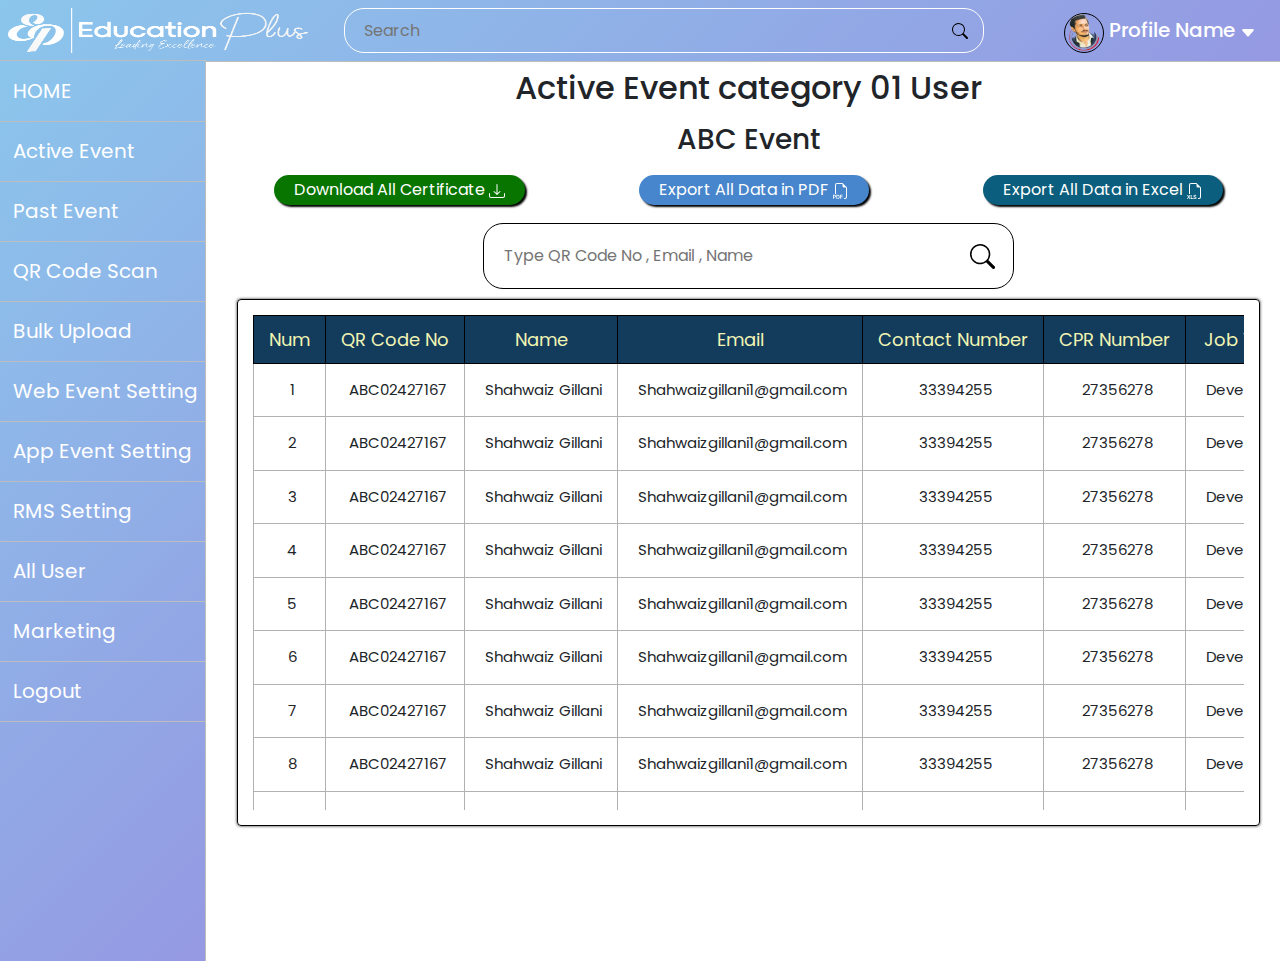
<file: Active_event_category.html>
<!doctype html>
<html lang="en">
  <head>
    <meta charset="utf-8">
    <meta name="viewport" content="width=device-width, initial-scale=1">
    <title>RMS</title>
    <link rel="stylesheet" href="Main_CSS/Styel.css">
    <link href="https://cdn.jsdelivr.net/npm/bootstrap@5.3.3/dist/css/bootstrap.min.css" rel="stylesheet" integrity="sha384-QWTKZyjpPEjISv5WaRU9OFeRpok6YctnYmDr5pNlyT2bRjXh0JMhjY6hW+ALEwIH" crossorigin="anonymous">
    <!-- =======Goodle Font ========== -->
    <link rel="preconnect" href="https://fonts.googleapis.com">
    <link rel="preconnect" href="https://fonts.gstatic.com" crossorigin>
    <link href="https://fonts.googleapis.com/css2?family=Poppins:ital,wght@0,100;0,200;0,300;0,400;0,500;0,600;0,700;0,800;0,900;1,100;1,200;1,300;1,400;1,500;1,600;1,700;1,800;1,900&display=swap" rel="stylesheet">
  <body>
    <!-- ===============NAV_BAR============== -->
    <div>
        <nav class="d-flex" id="nav_bar">
            <div class="col-3 m-2" id="logo_styel">
                <a href="index.html">
                    <img src="Images/Education-Plus_su_2a-white.png" alt="">
                </a>             </div>
            <div class="col-md-6 m-2 d-flex justify-content-around" id="nav_input">
                <input type="text" placeholder="Search">
                <button>
                    <svg xmlns="http://www.w3.org/2000/svg" width="16" height="16" fill="currentColor" class="bi bi-search" viewBox="0 0 16 16">
                        <path d="M11.742 10.344a6.5 6.5 0 1 0-1.397 1.398h-.001q.044.06.098.115l3.85 3.85a1 1 0 0 0 1.415-1.414l-3.85-3.85a1 1 0 0 0-.115-.1zM12 6.5a5.5 5.5 0 1 1-11 0 5.5 5.5 0 0 1 11 0"/>
                      </svg>
                </button>
            </div>
            <div class="col-3 m-2 d-flex justify-content-center" id="Profil_Section">
              <img src="Images/product1.png" alt="">
              <h5>Profile Name</h5>
              <svg xmlns="http://www.w3.org/2000/svg" width="16" height="16" fill="currentColor" class="bi bi-caret-down-fill" viewBox="0 0 16 16">
                <path d="M7.247 11.14 2.451 5.658C1.885 5.013 2.345 4 3.204 4h9.592a1 1 0 0 1 .753 1.659l-4.796 5.48a1 1 0 0 1-1.506 0z"/>
              </svg>
            </div>
        </nav>
    </div>
    <!-- ===============Home Page Side Menu============== -->
    <div class="row">
      <div class="col-2" id="Side_menu">
            <ul>
                <li><a href="index.html">HOME</a></li>
                <li><a href="Active_Event.html">Active Event</a></li>
                <li><a href="Past_Event.html">Past Event</a></li>
                <li><a href="QR_code_Scan.html">QR Code Scan</a></li>
                <li><a href="Bulk_Upload.html">Bulk Upload</a></li>
                <li><a href="Web_Event_Setting.html">Web Event Setting</a></li>
                <li><a href="#">App Event Setting</a></li>
                <li><a href="#">RMS Setting</a></li>
                <li><a href="#">All User</a></li>
                <li><a href="#">Marketing</a></li>
                <li><a href="#">Logout</a></li>
            </ul>
      </div>
            <!-- ===============Home Page Cards============== -->

        <div class="col-10">
            <div class="mt-2 d-flex justify-content-around">
                <h2>Active Event category 01 User</h2>
            </div>
            <div class="mt-2 d-flex justify-content-around">
                <h3>ABC Event</h3>
            </div>
            <div class="mt-2 d-flex justify-content-around">
                <button id="Download_styel">Download All Certificate
                    <svg xmlns="http://www.w3.org/2000/svg" width="16" height="16" fill="currentColor" class="bi bi-download" viewBox="0 0 16 16">
                        <path d="M.5 9.9a.5.5 0 0 1 .5.5v2.5a1 1 0 0 0 1 1h12a1 1 0 0 0 1-1v-2.5a.5.5 0 0 1 1 0v2.5a2 2 0 0 1-2 2H2a2 2 0 0 1-2-2v-2.5a.5.5 0 0 1 .5-.5"/>
                        <path d="M7.646 11.854a.5.5 0 0 0 .708 0l3-3a.5.5 0 0 0-.708-.708L8.5 10.293V1.5a.5.5 0 0 0-1 0v8.793L5.354 8.146a.5.5 0 1 0-.708.708z"/>
                      </svg>
                </button>
                <button id="send_styel">Export All Data in PDF
                    <svg xmlns="http://www.w3.org/2000/svg" width="16" height="16" fill="currentColor" class="bi bi-filetype-pdf" viewBox="0 0 16 16">
                        <path fill-rule="evenodd" d="M14 4.5V14a2 2 0 0 1-2 2h-1v-1h1a1 1 0 0 0 1-1V4.5h-2A1.5 1.5 0 0 1 9.5 3V1H4a1 1 0 0 0-1 1v9H2V2a2 2 0 0 1 2-2h5.5zM1.6 11.85H0v3.999h.791v-1.342h.803q.43 0 .732-.173.305-.175.463-.474a1.4 1.4 0 0 0 .161-.677q0-.375-.158-.677a1.2 1.2 0 0 0-.46-.477q-.3-.18-.732-.179m.545 1.333a.8.8 0 0 1-.085.38.57.57 0 0 1-.238.241.8.8 0 0 1-.375.082H.788V12.48h.66q.327 0 .512.181.185.183.185.522m1.217-1.333v3.999h1.46q.602 0 .998-.237a1.45 1.45 0 0 0 .595-.689q.196-.45.196-1.084 0-.63-.196-1.075a1.43 1.43 0 0 0-.589-.68q-.396-.234-1.005-.234zm.791.645h.563q.371 0 .609.152a.9.9 0 0 1 .354.454q.118.302.118.753a2.3 2.3 0 0 1-.068.592 1.1 1.1 0 0 1-.196.422.8.8 0 0 1-.334.252 1.3 1.3 0 0 1-.483.082h-.563zm3.743 1.763v1.591h-.79V11.85h2.548v.653H7.896v1.117h1.606v.638z"/>
                      </svg>
                </button>
                <button id="View_styel">Export All Data in Excel
                    <svg xmlns="http://www.w3.org/2000/svg" width="16" height="16" fill="currentColor" class="bi bi-filetype-xls" viewBox="0 0 16 16">
                        <path fill-rule="evenodd" d="M14 4.5V14a2 2 0 0 1-2 2h-1v-1h1a1 1 0 0 0 1-1V4.5h-2A1.5 1.5 0 0 1 9.5 3V1H4a1 1 0 0 0-1 1v9H2V2a2 2 0 0 1 2-2h5.5zM6.472 15.29a1.2 1.2 0 0 1-.111-.449h.765a.58.58 0 0 0 .254.384q.106.073.25.114.143.041.319.041.246 0 .413-.07a.56.56 0 0 0 .255-.193.5.5 0 0 0 .085-.29.39.39 0 0 0-.153-.326q-.152-.12-.462-.193l-.619-.143a1.7 1.7 0 0 1-.539-.214 1 1 0 0 1-.351-.367 1.1 1.1 0 0 1-.123-.524q0-.366.19-.639.19-.272.527-.422.338-.15.777-.149.457 0 .78.152.324.153.5.41.18.255.2.566h-.75a.56.56 0 0 0-.12-.258.6.6 0 0 0-.247-.181.9.9 0 0 0-.369-.068q-.325 0-.513.152a.47.47 0 0 0-.184.384q0 .18.143.3a1 1 0 0 0 .405.175l.62.143q.326.075.566.211a1 1 0 0 1 .375.358q.135.222.135.56 0 .37-.188.656a1.2 1.2 0 0 1-.539.439q-.351.158-.858.158-.381 0-.665-.09a1.4 1.4 0 0 1-.478-.252 1.1 1.1 0 0 1-.29-.375m-2.945-3.358h-.893L1.81 13.37h-.036l-.832-1.438h-.93l1.227 1.983L0 15.931h.861l.853-1.415h.035l.85 1.415h.908L2.253 13.94zm2.727 3.325H4.557v-3.325h-.79v4h2.487z"/>
                      </svg>
                </button>
            </div>
            <div class="mt-3 d-flex justify-content-center" >
                <div id="Search_Active">
                    <input type="text" placeholder="Type QR Code No , Email , Name">
                    <button>
                        <svg xmlns="http://www.w3.org/2000/svg" width="25" height="25" fill="currentColor" class="bi bi-search" viewBox="0 0 16 16">
                        <path d="M11.742 10.344a6.5 6.5 0 1 0-1.397 1.398h-.001q.044.06.098.115l3.85 3.85a1 1 0 0 0 1.415-1.414l-3.85-3.85a1 1 0 0 0-.115-.1zM12 6.5a5.5 5.5 0 1 1-11 0 5.5 5.5 0 0 1 11 0"/>
                      </svg>
                    </button>
                </div >
            </div>
            <div class="row">
                <div class="col-12" >
                    <div class="outer-wrapper">
                        <div class="table-wrapper2">
                            <table>
                                <thead>
                                    <th>Num</th>
                                    <th>QR Code No</th>
                                    <th>Name</th>
                                    <th>Email</th>
                                    <th>Contact Number</th>
                                    <th>CPR Number</th>
                                    <th>Job Title</th>
                                    <th>WorkPlase</th>
                                    <th>Speciality</th>
                                    <th>category Name</th>
                                    <th>Coupon Code</th>
                                    <th>Amount Paid</th>
                                    <th>Check-in Status</th>
                                    <th>User Type</th>
                                    <th>Giveaway Received</th>
                                    <th>Show QR Code</th>
                                    <th>Send Certificate</th>
                                    <th>Download Certificate</th>
                                    <th>Delete User</th>
                                </thead>
                                <tbody>
                                    <tr>
                                        <td>1</td>
                                        <td>ABC02427167</td>
                                        <td>Shahwaiz Gillani</td>
                                        <td>Shahwaizgillani1@gmail.com</td>
                                        <td>33394255</td>
                                        <td>27356278</td>
                                        <td>Developer</td>
                                        <td>EDP</td>
                                        <td>Web Developer</td>
                                        <td>Public</td>
                                        <td>none</td>
                                        <td>10 BHD</td>
                                        <td>7/17/2024 1:19PM</td>
                                        <td>Organizer</td>
                                        <td>none</td>
                                        <td>
                                            <a href="Active_Event_Detail.html">
                                                <button id="View_styel">Show QR
                                                    <svg xmlns="http://www.w3.org/2000/svg" width="16" height="16" fill="currentColor" class="bi bi-eye" viewBox="0 0 16 16">
                                                        <path d="M16 8s-3-5.5-8-5.5S0 8 0 8s3 5.5 8 5.5S16 8 16 8M1.173 8a13 13 0 0 1 1.66-2.043C4.12 4.668 5.88 3.5 8 3.5s3.879 1.168 5.168 2.457A13 13 0 0 1 14.828 8q-.086.13-.195.288c-.335.48-.83 1.12-1.465 1.755C11.879 11.332 10.119 12.5 8 12.5s-3.879-1.168-5.168-2.457A13 13 0 0 1 1.172 8z"/>
                                                        <path d="M8 5.5a2.5 2.5 0 1 0 0 5 2.5 2.5 0 0 0 0-5M4.5 8a3.5 3.5 0 1 1 7 0 3.5 3.5 0 0 1-7 0"/>
                                                    </svg>
                                                </button>
                                            </a>       
                                        </td>
                                        <td>
                                            <button id="send_styel">Send
                                                <svg xmlns="http://www.w3.org/2000/svg" width="16" height="16" fill="currentColor" class="bi bi-send" viewBox="0 0 16 16">
                                                    <path d="M15.854.146a.5.5 0 0 1 .11.54l-5.819 14.547a.75.75 0 0 1-1.329.124l-3.178-4.995L.643 7.184a.75.75 0 0 1 .124-1.33L15.314.037a.5.5 0 0 1 .54.11ZM6.636 10.07l2.761 4.338L14.13 2.576zm6.787-8.201L1.591 6.602l4.339 2.76z"/>
                                                </svg>
                                            </button>
                                        </td>
                                        <td>
                                            <button id="Download_styel">Download
                                                <svg xmlns="http://www.w3.org/2000/svg" width="16" height="16" fill="currentColor" class="bi bi-download" viewBox="0 0 16 16">
                                                    <path d="M.5 9.9a.5.5 0 0 1 .5.5v2.5a1 1 0 0 0 1 1h12a1 1 0 0 0 1-1v-2.5a.5.5 0 0 1 1 0v2.5a2 2 0 0 1-2 2H2a2 2 0 0 1-2-2v-2.5a.5.5 0 0 1 .5-.5"/>
                                                    <path d="M7.646 11.854a.5.5 0 0 0 .708 0l3-3a.5.5 0 0 0-.708-.708L8.5 10.293V1.5a.5.5 0 0 0-1 0v8.793L5.354 8.146a.5.5 0 1 0-.708.708z"/>
                                                </svg>
                                            </button>
                                        </td>
                                        <td>
                                            <a href="Active_Event_Detail.html">
                                                <button id="Delete_styel">Delete User
                                                    <svg xmlns="http://www.w3.org/2000/svg" width="16" height="16" fill="currentColor" class="bi bi-trash3" viewBox="0 0 16 16">
                                                        <path d="M6.5 1h3a.5.5 0 0 1 .5.5v1H6v-1a.5.5 0 0 1 .5-.5M11 2.5v-1A1.5 1.5 0 0 0 9.5 0h-3A1.5 1.5 0 0 0 5 1.5v1H1.5a.5.5 0 0 0 0 1h.538l.853 10.66A2 2 0 0 0 4.885 16h6.23a2 2 0 0 0 1.994-1.84l.853-10.66h.538a.5.5 0 0 0 0-1zm1.958 1-.846 10.58a1 1 0 0 1-.997.92h-6.23a1 1 0 0 1-.997-.92L3.042 3.5zm-7.487 1a.5.5 0 0 1 .528.47l.5 8.5a.5.5 0 0 1-.998.06L5 5.03a.5.5 0 0 1 .47-.53Zm5.058 0a.5.5 0 0 1 .47.53l-.5 8.5a.5.5 0 1 1-.998-.06l.5-8.5a.5.5 0 0 1 .528-.47M8 4.5a.5.5 0 0 1 .5.5v8.5a.5.5 0 0 1-1 0V5a.5.5 0 0 1 .5-.5"/>
                                                    </svg>
                                                </button>
                                            </a>     
                                        </td>
                                    </tr>

                                    <tr>
                                        <td>2</td>
                                        <td>ABC02427167</td>
                                        <td>Shahwaiz Gillani</td>
                                        <td>Shahwaizgillani1@gmail.com</td>
                                        <td>33394255</td>
                                        <td>27356278</td>
                                        <td>Developer</td>
                                        <td>EDP</td>
                                        <td>Web Developer</td>
                                        <td>Public</td>
                                        <td>none</td>
                                        <td>10 BHD</td>
                                        <td>7/17/2024 1:19PM</td>
                                        <td>Organizer</td>
                                        <td>none</td>
                                        <td>
                                            <a href="Active_Event_Detail.html">
                                                <button id="View_styel">Show QR
                                                    <svg xmlns="http://www.w3.org/2000/svg" width="16" height="16" fill="currentColor" class="bi bi-eye" viewBox="0 0 16 16">
                                                        <path d="M16 8s-3-5.5-8-5.5S0 8 0 8s3 5.5 8 5.5S16 8 16 8M1.173 8a13 13 0 0 1 1.66-2.043C4.12 4.668 5.88 3.5 8 3.5s3.879 1.168 5.168 2.457A13 13 0 0 1 14.828 8q-.086.13-.195.288c-.335.48-.83 1.12-1.465 1.755C11.879 11.332 10.119 12.5 8 12.5s-3.879-1.168-5.168-2.457A13 13 0 0 1 1.172 8z"/>
                                                        <path d="M8 5.5a2.5 2.5 0 1 0 0 5 2.5 2.5 0 0 0 0-5M4.5 8a3.5 3.5 0 1 1 7 0 3.5 3.5 0 0 1-7 0"/>
                                                    </svg>
                                                </button>
                                            </a>       
                                        </td>
                                        <td>
                                            <button id="send_styel">Send
                                                <svg xmlns="http://www.w3.org/2000/svg" width="16" height="16" fill="currentColor" class="bi bi-send" viewBox="0 0 16 16">
                                                    <path d="M15.854.146a.5.5 0 0 1 .11.54l-5.819 14.547a.75.75 0 0 1-1.329.124l-3.178-4.995L.643 7.184a.75.75 0 0 1 .124-1.33L15.314.037a.5.5 0 0 1 .54.11ZM6.636 10.07l2.761 4.338L14.13 2.576zm6.787-8.201L1.591 6.602l4.339 2.76z"/>
                                                </svg>
                                            </button>
                                        </td>
                                        <td>
                                            <button id="Download_styel">Download
                                                <svg xmlns="http://www.w3.org/2000/svg" width="16" height="16" fill="currentColor" class="bi bi-download" viewBox="0 0 16 16">
                                                    <path d="M.5 9.9a.5.5 0 0 1 .5.5v2.5a1 1 0 0 0 1 1h12a1 1 0 0 0 1-1v-2.5a.5.5 0 0 1 1 0v2.5a2 2 0 0 1-2 2H2a2 2 0 0 1-2-2v-2.5a.5.5 0 0 1 .5-.5"/>
                                                    <path d="M7.646 11.854a.5.5 0 0 0 .708 0l3-3a.5.5 0 0 0-.708-.708L8.5 10.293V1.5a.5.5 0 0 0-1 0v8.793L5.354 8.146a.5.5 0 1 0-.708.708z"/>
                                                </svg>
                                            </button>
                                        </td>
                                        <td>
                                            <a href="Active_Event_Detail.html">
                                                <button id="Delete_styel">Delete User
                                                    <svg xmlns="http://www.w3.org/2000/svg" width="16" height="16" fill="currentColor" class="bi bi-trash3" viewBox="0 0 16 16">
                                                        <path d="M6.5 1h3a.5.5 0 0 1 .5.5v1H6v-1a.5.5 0 0 1 .5-.5M11 2.5v-1A1.5 1.5 0 0 0 9.5 0h-3A1.5 1.5 0 0 0 5 1.5v1H1.5a.5.5 0 0 0 0 1h.538l.853 10.66A2 2 0 0 0 4.885 16h6.23a2 2 0 0 0 1.994-1.84l.853-10.66h.538a.5.5 0 0 0 0-1zm1.958 1-.846 10.58a1 1 0 0 1-.997.92h-6.23a1 1 0 0 1-.997-.92L3.042 3.5zm-7.487 1a.5.5 0 0 1 .528.47l.5 8.5a.5.5 0 0 1-.998.06L5 5.03a.5.5 0 0 1 .47-.53Zm5.058 0a.5.5 0 0 1 .47.53l-.5 8.5a.5.5 0 1 1-.998-.06l.5-8.5a.5.5 0 0 1 .528-.47M8 4.5a.5.5 0 0 1 .5.5v8.5a.5.5 0 0 1-1 0V5a.5.5 0 0 1 .5-.5"/>
                                                    </svg>
                                                </button>
                                            </a>     
                                        </td>
                                    </tr>

                                    <tr>
                                        <td>3</td>
                                        <td>ABC02427167</td>
                                        <td>Shahwaiz Gillani</td>
                                        <td>Shahwaizgillani1@gmail.com</td>
                                        <td>33394255</td>
                                        <td>27356278</td>
                                        <td>Developer</td>
                                        <td>EDP</td>
                                        <td>Web Developer</td>
                                        <td>Public</td>
                                        <td>none</td>
                                        <td>10 BHD</td>
                                        <td>7/17/2024 1:19PM</td>
                                        <td>Organizer</td>
                                        <td>none</td>
                                        <td>
                                            <a href="Active_Event_Detail.html">
                                                <button id="View_styel">Show QR
                                                    <svg xmlns="http://www.w3.org/2000/svg" width="16" height="16" fill="currentColor" class="bi bi-eye" viewBox="0 0 16 16">
                                                        <path d="M16 8s-3-5.5-8-5.5S0 8 0 8s3 5.5 8 5.5S16 8 16 8M1.173 8a13 13 0 0 1 1.66-2.043C4.12 4.668 5.88 3.5 8 3.5s3.879 1.168 5.168 2.457A13 13 0 0 1 14.828 8q-.086.13-.195.288c-.335.48-.83 1.12-1.465 1.755C11.879 11.332 10.119 12.5 8 12.5s-3.879-1.168-5.168-2.457A13 13 0 0 1 1.172 8z"/>
                                                        <path d="M8 5.5a2.5 2.5 0 1 0 0 5 2.5 2.5 0 0 0 0-5M4.5 8a3.5 3.5 0 1 1 7 0 3.5 3.5 0 0 1-7 0"/>
                                                    </svg>
                                                </button>
                                            </a>       
                                        </td>
                                        <td>
                                            <button id="send_styel">Send
                                                <svg xmlns="http://www.w3.org/2000/svg" width="16" height="16" fill="currentColor" class="bi bi-send" viewBox="0 0 16 16">
                                                    <path d="M15.854.146a.5.5 0 0 1 .11.54l-5.819 14.547a.75.75 0 0 1-1.329.124l-3.178-4.995L.643 7.184a.75.75 0 0 1 .124-1.33L15.314.037a.5.5 0 0 1 .54.11ZM6.636 10.07l2.761 4.338L14.13 2.576zm6.787-8.201L1.591 6.602l4.339 2.76z"/>
                                                </svg>
                                            </button>
                                        </td>
                                        <td>
                                            <button id="Download_styel">Download
                                                <svg xmlns="http://www.w3.org/2000/svg" width="16" height="16" fill="currentColor" class="bi bi-download" viewBox="0 0 16 16">
                                                    <path d="M.5 9.9a.5.5 0 0 1 .5.5v2.5a1 1 0 0 0 1 1h12a1 1 0 0 0 1-1v-2.5a.5.5 0 0 1 1 0v2.5a2 2 0 0 1-2 2H2a2 2 0 0 1-2-2v-2.5a.5.5 0 0 1 .5-.5"/>
                                                    <path d="M7.646 11.854a.5.5 0 0 0 .708 0l3-3a.5.5 0 0 0-.708-.708L8.5 10.293V1.5a.5.5 0 0 0-1 0v8.793L5.354 8.146a.5.5 0 1 0-.708.708z"/>
                                                </svg>
                                            </button>
                                        </td>
                                        <td>
                                            <a href="Active_Event_Detail.html">
                                                <button id="Delete_styel">Delete User
                                                    <svg xmlns="http://www.w3.org/2000/svg" width="16" height="16" fill="currentColor" class="bi bi-trash3" viewBox="0 0 16 16">
                                                        <path d="M6.5 1h3a.5.5 0 0 1 .5.5v1H6v-1a.5.5 0 0 1 .5-.5M11 2.5v-1A1.5 1.5 0 0 0 9.5 0h-3A1.5 1.5 0 0 0 5 1.5v1H1.5a.5.5 0 0 0 0 1h.538l.853 10.66A2 2 0 0 0 4.885 16h6.23a2 2 0 0 0 1.994-1.84l.853-10.66h.538a.5.5 0 0 0 0-1zm1.958 1-.846 10.58a1 1 0 0 1-.997.92h-6.23a1 1 0 0 1-.997-.92L3.042 3.5zm-7.487 1a.5.5 0 0 1 .528.47l.5 8.5a.5.5 0 0 1-.998.06L5 5.03a.5.5 0 0 1 .47-.53Zm5.058 0a.5.5 0 0 1 .47.53l-.5 8.5a.5.5 0 1 1-.998-.06l.5-8.5a.5.5 0 0 1 .528-.47M8 4.5a.5.5 0 0 1 .5.5v8.5a.5.5 0 0 1-1 0V5a.5.5 0 0 1 .5-.5"/>
                                                    </svg>
                                                </button>
                                            </a>     
                                        </td>
                                    </tr>

                                    <tr>
                                        <td>4</td>
                                        <td>ABC02427167</td>
                                        <td>Shahwaiz Gillani</td>
                                        <td>Shahwaizgillani1@gmail.com</td>
                                        <td>33394255</td>
                                        <td>27356278</td>
                                        <td>Developer</td>
                                        <td>EDP</td>
                                        <td>Web Developer</td>
                                        <td>Public</td>
                                        <td>none</td>
                                        <td>10 BHD</td>
                                        <td>7/17/2024 1:19PM</td>
                                        <td>Organizer</td>
                                        <td>none</td>
                                        <td>
                                            <a href="Active_Event_Detail.html">
                                                <button id="View_styel">Show QR
                                                    <svg xmlns="http://www.w3.org/2000/svg" width="16" height="16" fill="currentColor" class="bi bi-eye" viewBox="0 0 16 16">
                                                        <path d="M16 8s-3-5.5-8-5.5S0 8 0 8s3 5.5 8 5.5S16 8 16 8M1.173 8a13 13 0 0 1 1.66-2.043C4.12 4.668 5.88 3.5 8 3.5s3.879 1.168 5.168 2.457A13 13 0 0 1 14.828 8q-.086.13-.195.288c-.335.48-.83 1.12-1.465 1.755C11.879 11.332 10.119 12.5 8 12.5s-3.879-1.168-5.168-2.457A13 13 0 0 1 1.172 8z"/>
                                                        <path d="M8 5.5a2.5 2.5 0 1 0 0 5 2.5 2.5 0 0 0 0-5M4.5 8a3.5 3.5 0 1 1 7 0 3.5 3.5 0 0 1-7 0"/>
                                                    </svg>
                                                </button>
                                            </a>       
                                        </td>
                                        <td>
                                            <button id="send_styel">Send
                                                <svg xmlns="http://www.w3.org/2000/svg" width="16" height="16" fill="currentColor" class="bi bi-send" viewBox="0 0 16 16">
                                                    <path d="M15.854.146a.5.5 0 0 1 .11.54l-5.819 14.547a.75.75 0 0 1-1.329.124l-3.178-4.995L.643 7.184a.75.75 0 0 1 .124-1.33L15.314.037a.5.5 0 0 1 .54.11ZM6.636 10.07l2.761 4.338L14.13 2.576zm6.787-8.201L1.591 6.602l4.339 2.76z"/>
                                                </svg>
                                            </button>
                                        </td>
                                        <td>
                                            <button id="Download_styel">Download
                                                <svg xmlns="http://www.w3.org/2000/svg" width="16" height="16" fill="currentColor" class="bi bi-download" viewBox="0 0 16 16">
                                                    <path d="M.5 9.9a.5.5 0 0 1 .5.5v2.5a1 1 0 0 0 1 1h12a1 1 0 0 0 1-1v-2.5a.5.5 0 0 1 1 0v2.5a2 2 0 0 1-2 2H2a2 2 0 0 1-2-2v-2.5a.5.5 0 0 1 .5-.5"/>
                                                    <path d="M7.646 11.854a.5.5 0 0 0 .708 0l3-3a.5.5 0 0 0-.708-.708L8.5 10.293V1.5a.5.5 0 0 0-1 0v8.793L5.354 8.146a.5.5 0 1 0-.708.708z"/>
                                                </svg>
                                            </button>
                                        </td>
                                        <td>
                                            <a href="Active_Event_Detail.html">
                                                <button id="Delete_styel">Delete User
                                                    <svg xmlns="http://www.w3.org/2000/svg" width="16" height="16" fill="currentColor" class="bi bi-trash3" viewBox="0 0 16 16">
                                                        <path d="M6.5 1h3a.5.5 0 0 1 .5.5v1H6v-1a.5.5 0 0 1 .5-.5M11 2.5v-1A1.5 1.5 0 0 0 9.5 0h-3A1.5 1.5 0 0 0 5 1.5v1H1.5a.5.5 0 0 0 0 1h.538l.853 10.66A2 2 0 0 0 4.885 16h6.23a2 2 0 0 0 1.994-1.84l.853-10.66h.538a.5.5 0 0 0 0-1zm1.958 1-.846 10.58a1 1 0 0 1-.997.92h-6.23a1 1 0 0 1-.997-.92L3.042 3.5zm-7.487 1a.5.5 0 0 1 .528.47l.5 8.5a.5.5 0 0 1-.998.06L5 5.03a.5.5 0 0 1 .47-.53Zm5.058 0a.5.5 0 0 1 .47.53l-.5 8.5a.5.5 0 1 1-.998-.06l.5-8.5a.5.5 0 0 1 .528-.47M8 4.5a.5.5 0 0 1 .5.5v8.5a.5.5 0 0 1-1 0V5a.5.5 0 0 1 .5-.5"/>
                                                    </svg>
                                                </button>
                                            </a>     
                                        </td>
                                    </tr>

                                    <tr>
                                        <td>5</td>
                                        <td>ABC02427167</td>
                                        <td>Shahwaiz Gillani</td>
                                        <td>Shahwaizgillani1@gmail.com</td>
                                        <td>33394255</td>
                                        <td>27356278</td>
                                        <td>Developer</td>
                                        <td>EDP</td>
                                        <td>Web Developer</td>
                                        <td>Public</td>
                                        <td>none</td>
                                        <td>10 BHD</td>
                                        <td>7/17/2024 1:19PM</td>
                                        <td>Organizer</td>
                                        <td>none</td>
                                        <td>
                                            <a href="Active_Event_Detail.html">
                                                <button id="View_styel">Show QR
                                                    <svg xmlns="http://www.w3.org/2000/svg" width="16" height="16" fill="currentColor" class="bi bi-eye" viewBox="0 0 16 16">
                                                        <path d="M16 8s-3-5.5-8-5.5S0 8 0 8s3 5.5 8 5.5S16 8 16 8M1.173 8a13 13 0 0 1 1.66-2.043C4.12 4.668 5.88 3.5 8 3.5s3.879 1.168 5.168 2.457A13 13 0 0 1 14.828 8q-.086.13-.195.288c-.335.48-.83 1.12-1.465 1.755C11.879 11.332 10.119 12.5 8 12.5s-3.879-1.168-5.168-2.457A13 13 0 0 1 1.172 8z"/>
                                                        <path d="M8 5.5a2.5 2.5 0 1 0 0 5 2.5 2.5 0 0 0 0-5M4.5 8a3.5 3.5 0 1 1 7 0 3.5 3.5 0 0 1-7 0"/>
                                                    </svg>
                                                </button>
                                            </a>       
                                        </td>
                                        <td>
                                            <button id="send_styel">Send
                                                <svg xmlns="http://www.w3.org/2000/svg" width="16" height="16" fill="currentColor" class="bi bi-send" viewBox="0 0 16 16">
                                                    <path d="M15.854.146a.5.5 0 0 1 .11.54l-5.819 14.547a.75.75 0 0 1-1.329.124l-3.178-4.995L.643 7.184a.75.75 0 0 1 .124-1.33L15.314.037a.5.5 0 0 1 .54.11ZM6.636 10.07l2.761 4.338L14.13 2.576zm6.787-8.201L1.591 6.602l4.339 2.76z"/>
                                                </svg>
                                            </button>
                                        </td>
                                        <td>
                                            <button id="Download_styel">Download
                                                <svg xmlns="http://www.w3.org/2000/svg" width="16" height="16" fill="currentColor" class="bi bi-download" viewBox="0 0 16 16">
                                                    <path d="M.5 9.9a.5.5 0 0 1 .5.5v2.5a1 1 0 0 0 1 1h12a1 1 0 0 0 1-1v-2.5a.5.5 0 0 1 1 0v2.5a2 2 0 0 1-2 2H2a2 2 0 0 1-2-2v-2.5a.5.5 0 0 1 .5-.5"/>
                                                    <path d="M7.646 11.854a.5.5 0 0 0 .708 0l3-3a.5.5 0 0 0-.708-.708L8.5 10.293V1.5a.5.5 0 0 0-1 0v8.793L5.354 8.146a.5.5 0 1 0-.708.708z"/>
                                                </svg>
                                            </button>
                                        </td>
                                        <td>
                                            <a href="Active_Event_Detail.html">
                                                <button id="Delete_styel">Delete User
                                                    <svg xmlns="http://www.w3.org/2000/svg" width="16" height="16" fill="currentColor" class="bi bi-trash3" viewBox="0 0 16 16">
                                                        <path d="M6.5 1h3a.5.5 0 0 1 .5.5v1H6v-1a.5.5 0 0 1 .5-.5M11 2.5v-1A1.5 1.5 0 0 0 9.5 0h-3A1.5 1.5 0 0 0 5 1.5v1H1.5a.5.5 0 0 0 0 1h.538l.853 10.66A2 2 0 0 0 4.885 16h6.23a2 2 0 0 0 1.994-1.84l.853-10.66h.538a.5.5 0 0 0 0-1zm1.958 1-.846 10.58a1 1 0 0 1-.997.92h-6.23a1 1 0 0 1-.997-.92L3.042 3.5zm-7.487 1a.5.5 0 0 1 .528.47l.5 8.5a.5.5 0 0 1-.998.06L5 5.03a.5.5 0 0 1 .47-.53Zm5.058 0a.5.5 0 0 1 .47.53l-.5 8.5a.5.5 0 1 1-.998-.06l.5-8.5a.5.5 0 0 1 .528-.47M8 4.5a.5.5 0 0 1 .5.5v8.5a.5.5 0 0 1-1 0V5a.5.5 0 0 1 .5-.5"/>
                                                    </svg>
                                                </button>
                                            </a>     
                                        </td>
                                    </tr>

                                    <tr>
                                        <td>6</td>
                                        <td>ABC02427167</td>
                                        <td>Shahwaiz Gillani</td>
                                        <td>Shahwaizgillani1@gmail.com</td>
                                        <td>33394255</td>
                                        <td>27356278</td>
                                        <td>Developer</td>
                                        <td>EDP</td>
                                        <td>Web Developer</td>
                                        <td>Public</td>
                                        <td>none</td>
                                        <td>10 BHD</td>
                                        <td>7/17/2024 1:19PM</td>
                                        <td>Organizer</td>
                                        <td>none</td>
                                        <td>
                                            <a href="Active_Event_Detail.html">
                                                <button id="View_styel">Show QR
                                                    <svg xmlns="http://www.w3.org/2000/svg" width="16" height="16" fill="currentColor" class="bi bi-eye" viewBox="0 0 16 16">
                                                        <path d="M16 8s-3-5.5-8-5.5S0 8 0 8s3 5.5 8 5.5S16 8 16 8M1.173 8a13 13 0 0 1 1.66-2.043C4.12 4.668 5.88 3.5 8 3.5s3.879 1.168 5.168 2.457A13 13 0 0 1 14.828 8q-.086.13-.195.288c-.335.48-.83 1.12-1.465 1.755C11.879 11.332 10.119 12.5 8 12.5s-3.879-1.168-5.168-2.457A13 13 0 0 1 1.172 8z"/>
                                                        <path d="M8 5.5a2.5 2.5 0 1 0 0 5 2.5 2.5 0 0 0 0-5M4.5 8a3.5 3.5 0 1 1 7 0 3.5 3.5 0 0 1-7 0"/>
                                                    </svg>
                                                </button>
                                            </a>       
                                        </td>
                                        <td>
                                            <button id="send_styel">Send
                                                <svg xmlns="http://www.w3.org/2000/svg" width="16" height="16" fill="currentColor" class="bi bi-send" viewBox="0 0 16 16">
                                                    <path d="M15.854.146a.5.5 0 0 1 .11.54l-5.819 14.547a.75.75 0 0 1-1.329.124l-3.178-4.995L.643 7.184a.75.75 0 0 1 .124-1.33L15.314.037a.5.5 0 0 1 .54.11ZM6.636 10.07l2.761 4.338L14.13 2.576zm6.787-8.201L1.591 6.602l4.339 2.76z"/>
                                                </svg>
                                            </button>
                                        </td>
                                        <td>
                                            <button id="Download_styel">Download
                                                <svg xmlns="http://www.w3.org/2000/svg" width="16" height="16" fill="currentColor" class="bi bi-download" viewBox="0 0 16 16">
                                                    <path d="M.5 9.9a.5.5 0 0 1 .5.5v2.5a1 1 0 0 0 1 1h12a1 1 0 0 0 1-1v-2.5a.5.5 0 0 1 1 0v2.5a2 2 0 0 1-2 2H2a2 2 0 0 1-2-2v-2.5a.5.5 0 0 1 .5-.5"/>
                                                    <path d="M7.646 11.854a.5.5 0 0 0 .708 0l3-3a.5.5 0 0 0-.708-.708L8.5 10.293V1.5a.5.5 0 0 0-1 0v8.793L5.354 8.146a.5.5 0 1 0-.708.708z"/>
                                                </svg>
                                            </button>
                                        </td>
                                        <td>
                                            <a href="Active_Event_Detail.html">
                                                <button id="Delete_styel">Delete User
                                                    <svg xmlns="http://www.w3.org/2000/svg" width="16" height="16" fill="currentColor" class="bi bi-trash3" viewBox="0 0 16 16">
                                                        <path d="M6.5 1h3a.5.5 0 0 1 .5.5v1H6v-1a.5.5 0 0 1 .5-.5M11 2.5v-1A1.5 1.5 0 0 0 9.5 0h-3A1.5 1.5 0 0 0 5 1.5v1H1.5a.5.5 0 0 0 0 1h.538l.853 10.66A2 2 0 0 0 4.885 16h6.23a2 2 0 0 0 1.994-1.84l.853-10.66h.538a.5.5 0 0 0 0-1zm1.958 1-.846 10.58a1 1 0 0 1-.997.92h-6.23a1 1 0 0 1-.997-.92L3.042 3.5zm-7.487 1a.5.5 0 0 1 .528.47l.5 8.5a.5.5 0 0 1-.998.06L5 5.03a.5.5 0 0 1 .47-.53Zm5.058 0a.5.5 0 0 1 .47.53l-.5 8.5a.5.5 0 1 1-.998-.06l.5-8.5a.5.5 0 0 1 .528-.47M8 4.5a.5.5 0 0 1 .5.5v8.5a.5.5 0 0 1-1 0V5a.5.5 0 0 1 .5-.5"/>
                                                    </svg>
                                                </button>
                                            </a>     
                                        </td>
                                    </tr>

                                    <tr>
                                        <td>7</td>
                                        <td>ABC02427167</td>
                                        <td>Shahwaiz Gillani</td>
                                        <td>Shahwaizgillani1@gmail.com</td>
                                        <td>33394255</td>
                                        <td>27356278</td>
                                        <td>Developer</td>
                                        <td>EDP</td>
                                        <td>Web Developer</td>
                                        <td>Public</td>
                                        <td>none</td>
                                        <td>10 BHD</td>
                                        <td>7/17/2024 1:19PM</td>
                                        <td>Organizer</td>
                                        <td>none</td>
                                        <td>
                                            <a href="Active_Event_Detail.html">
                                                <button id="View_styel">Show QR
                                                    <svg xmlns="http://www.w3.org/2000/svg" width="16" height="16" fill="currentColor" class="bi bi-eye" viewBox="0 0 16 16">
                                                        <path d="M16 8s-3-5.5-8-5.5S0 8 0 8s3 5.5 8 5.5S16 8 16 8M1.173 8a13 13 0 0 1 1.66-2.043C4.12 4.668 5.88 3.5 8 3.5s3.879 1.168 5.168 2.457A13 13 0 0 1 14.828 8q-.086.13-.195.288c-.335.48-.83 1.12-1.465 1.755C11.879 11.332 10.119 12.5 8 12.5s-3.879-1.168-5.168-2.457A13 13 0 0 1 1.172 8z"/>
                                                        <path d="M8 5.5a2.5 2.5 0 1 0 0 5 2.5 2.5 0 0 0 0-5M4.5 8a3.5 3.5 0 1 1 7 0 3.5 3.5 0 0 1-7 0"/>
                                                    </svg>
                                                </button>
                                            </a>       
                                        </td>
                                        <td>
                                            <button id="send_styel">Send
                                                <svg xmlns="http://www.w3.org/2000/svg" width="16" height="16" fill="currentColor" class="bi bi-send" viewBox="0 0 16 16">
                                                    <path d="M15.854.146a.5.5 0 0 1 .11.54l-5.819 14.547a.75.75 0 0 1-1.329.124l-3.178-4.995L.643 7.184a.75.75 0 0 1 .124-1.33L15.314.037a.5.5 0 0 1 .54.11ZM6.636 10.07l2.761 4.338L14.13 2.576zm6.787-8.201L1.591 6.602l4.339 2.76z"/>
                                                </svg>
                                            </button>
                                        </td>
                                        <td>
                                            <button id="Download_styel">Download
                                                <svg xmlns="http://www.w3.org/2000/svg" width="16" height="16" fill="currentColor" class="bi bi-download" viewBox="0 0 16 16">
                                                    <path d="M.5 9.9a.5.5 0 0 1 .5.5v2.5a1 1 0 0 0 1 1h12a1 1 0 0 0 1-1v-2.5a.5.5 0 0 1 1 0v2.5a2 2 0 0 1-2 2H2a2 2 0 0 1-2-2v-2.5a.5.5 0 0 1 .5-.5"/>
                                                    <path d="M7.646 11.854a.5.5 0 0 0 .708 0l3-3a.5.5 0 0 0-.708-.708L8.5 10.293V1.5a.5.5 0 0 0-1 0v8.793L5.354 8.146a.5.5 0 1 0-.708.708z"/>
                                                </svg>
                                            </button>
                                        </td>
                                        <td>
                                            <a href="Active_Event_Detail.html">
                                                <button id="Delete_styel">Delete User
                                                    <svg xmlns="http://www.w3.org/2000/svg" width="16" height="16" fill="currentColor" class="bi bi-trash3" viewBox="0 0 16 16">
                                                        <path d="M6.5 1h3a.5.5 0 0 1 .5.5v1H6v-1a.5.5 0 0 1 .5-.5M11 2.5v-1A1.5 1.5 0 0 0 9.5 0h-3A1.5 1.5 0 0 0 5 1.5v1H1.5a.5.5 0 0 0 0 1h.538l.853 10.66A2 2 0 0 0 4.885 16h6.23a2 2 0 0 0 1.994-1.84l.853-10.66h.538a.5.5 0 0 0 0-1zm1.958 1-.846 10.58a1 1 0 0 1-.997.92h-6.23a1 1 0 0 1-.997-.92L3.042 3.5zm-7.487 1a.5.5 0 0 1 .528.47l.5 8.5a.5.5 0 0 1-.998.06L5 5.03a.5.5 0 0 1 .47-.53Zm5.058 0a.5.5 0 0 1 .47.53l-.5 8.5a.5.5 0 1 1-.998-.06l.5-8.5a.5.5 0 0 1 .528-.47M8 4.5a.5.5 0 0 1 .5.5v8.5a.5.5 0 0 1-1 0V5a.5.5 0 0 1 .5-.5"/>
                                                    </svg>
                                                </button>
                                            </a>     
                                        </td>
                                    </tr>

                                    <tr>
                                        <td>8</td>
                                        <td>ABC02427167</td>
                                        <td>Shahwaiz Gillani</td>
                                        <td>Shahwaizgillani1@gmail.com</td>
                                        <td>33394255</td>
                                        <td>27356278</td>
                                        <td>Developer</td>
                                        <td>EDP</td>
                                        <td>Web Developer</td>
                                        <td>Public</td>
                                        <td>none</td>
                                        <td>10 BHD</td>
                                        <td>7/17/2024 1:19PM</td>
                                        <td>Organizer</td>
                                        <td>none</td>
                                        <td>
                                            <a href="Active_Event_Detail.html">
                                                <button id="View_styel">Show QR
                                                    <svg xmlns="http://www.w3.org/2000/svg" width="16" height="16" fill="currentColor" class="bi bi-eye" viewBox="0 0 16 16">
                                                        <path d="M16 8s-3-5.5-8-5.5S0 8 0 8s3 5.5 8 5.5S16 8 16 8M1.173 8a13 13 0 0 1 1.66-2.043C4.12 4.668 5.88 3.5 8 3.5s3.879 1.168 5.168 2.457A13 13 0 0 1 14.828 8q-.086.13-.195.288c-.335.48-.83 1.12-1.465 1.755C11.879 11.332 10.119 12.5 8 12.5s-3.879-1.168-5.168-2.457A13 13 0 0 1 1.172 8z"/>
                                                        <path d="M8 5.5a2.5 2.5 0 1 0 0 5 2.5 2.5 0 0 0 0-5M4.5 8a3.5 3.5 0 1 1 7 0 3.5 3.5 0 0 1-7 0"/>
                                                    </svg>
                                                </button>
                                            </a>       
                                        </td>
                                        <td>
                                            <button id="send_styel">Send
                                                <svg xmlns="http://www.w3.org/2000/svg" width="16" height="16" fill="currentColor" class="bi bi-send" viewBox="0 0 16 16">
                                                    <path d="M15.854.146a.5.5 0 0 1 .11.54l-5.819 14.547a.75.75 0 0 1-1.329.124l-3.178-4.995L.643 7.184a.75.75 0 0 1 .124-1.33L15.314.037a.5.5 0 0 1 .54.11ZM6.636 10.07l2.761 4.338L14.13 2.576zm6.787-8.201L1.591 6.602l4.339 2.76z"/>
                                                </svg>
                                            </button>
                                        </td>
                                        <td>
                                            <button id="Download_styel">Download
                                                <svg xmlns="http://www.w3.org/2000/svg" width="16" height="16" fill="currentColor" class="bi bi-download" viewBox="0 0 16 16">
                                                    <path d="M.5 9.9a.5.5 0 0 1 .5.5v2.5a1 1 0 0 0 1 1h12a1 1 0 0 0 1-1v-2.5a.5.5 0 0 1 1 0v2.5a2 2 0 0 1-2 2H2a2 2 0 0 1-2-2v-2.5a.5.5 0 0 1 .5-.5"/>
                                                    <path d="M7.646 11.854a.5.5 0 0 0 .708 0l3-3a.5.5 0 0 0-.708-.708L8.5 10.293V1.5a.5.5 0 0 0-1 0v8.793L5.354 8.146a.5.5 0 1 0-.708.708z"/>
                                                </svg>
                                            </button>
                                        </td>
                                        <td>
                                            <a href="Active_Event_Detail.html">
                                                <button id="Delete_styel">Delete User
                                                    <svg xmlns="http://www.w3.org/2000/svg" width="16" height="16" fill="currentColor" class="bi bi-trash3" viewBox="0 0 16 16">
                                                        <path d="M6.5 1h3a.5.5 0 0 1 .5.5v1H6v-1a.5.5 0 0 1 .5-.5M11 2.5v-1A1.5 1.5 0 0 0 9.5 0h-3A1.5 1.5 0 0 0 5 1.5v1H1.5a.5.5 0 0 0 0 1h.538l.853 10.66A2 2 0 0 0 4.885 16h6.23a2 2 0 0 0 1.994-1.84l.853-10.66h.538a.5.5 0 0 0 0-1zm1.958 1-.846 10.58a1 1 0 0 1-.997.92h-6.23a1 1 0 0 1-.997-.92L3.042 3.5zm-7.487 1a.5.5 0 0 1 .528.47l.5 8.5a.5.5 0 0 1-.998.06L5 5.03a.5.5 0 0 1 .47-.53Zm5.058 0a.5.5 0 0 1 .47.53l-.5 8.5a.5.5 0 1 1-.998-.06l.5-8.5a.5.5 0 0 1 .528-.47M8 4.5a.5.5 0 0 1 .5.5v8.5a.5.5 0 0 1-1 0V5a.5.5 0 0 1 .5-.5"/>
                                                    </svg>
                                                </button>
                                            </a>     
                                        </td>
                                    </tr>

                                    <tr>
                                        <td>9</td>
                                        <td>ABC02427167</td>
                                        <td>Shahwaiz Gillani</td>
                                        <td>Shahwaizgillani1@gmail.com</td>
                                        <td>33394255</td>
                                        <td>27356278</td>
                                        <td>Developer</td>
                                        <td>EDP</td>
                                        <td>Web Developer</td>
                                        <td>Public</td>
                                        <td>none</td>
                                        <td>10 BHD</td>
                                        <td>7/17/2024 1:19PM</td>
                                        <td>Organizer</td>
                                        <td>none</td>
                                        <td>
                                            <a href="Active_Event_Detail.html">
                                                <button id="View_styel">Show QR
                                                    <svg xmlns="http://www.w3.org/2000/svg" width="16" height="16" fill="currentColor" class="bi bi-eye" viewBox="0 0 16 16">
                                                        <path d="M16 8s-3-5.5-8-5.5S0 8 0 8s3 5.5 8 5.5S16 8 16 8M1.173 8a13 13 0 0 1 1.66-2.043C4.12 4.668 5.88 3.5 8 3.5s3.879 1.168 5.168 2.457A13 13 0 0 1 14.828 8q-.086.13-.195.288c-.335.48-.83 1.12-1.465 1.755C11.879 11.332 10.119 12.5 8 12.5s-3.879-1.168-5.168-2.457A13 13 0 0 1 1.172 8z"/>
                                                        <path d="M8 5.5a2.5 2.5 0 1 0 0 5 2.5 2.5 0 0 0 0-5M4.5 8a3.5 3.5 0 1 1 7 0 3.5 3.5 0 0 1-7 0"/>
                                                    </svg>
                                                </button>
                                            </a>       
                                        </td>
                                        <td>
                                            <button id="send_styel">Send
                                                <svg xmlns="http://www.w3.org/2000/svg" width="16" height="16" fill="currentColor" class="bi bi-send" viewBox="0 0 16 16">
                                                    <path d="M15.854.146a.5.5 0 0 1 .11.54l-5.819 14.547a.75.75 0 0 1-1.329.124l-3.178-4.995L.643 7.184a.75.75 0 0 1 .124-1.33L15.314.037a.5.5 0 0 1 .54.11ZM6.636 10.07l2.761 4.338L14.13 2.576zm6.787-8.201L1.591 6.602l4.339 2.76z"/>
                                                </svg>
                                            </button>
                                        </td>
                                        <td>
                                            <button id="Download_styel">Download
                                                <svg xmlns="http://www.w3.org/2000/svg" width="16" height="16" fill="currentColor" class="bi bi-download" viewBox="0 0 16 16">
                                                    <path d="M.5 9.9a.5.5 0 0 1 .5.5v2.5a1 1 0 0 0 1 1h12a1 1 0 0 0 1-1v-2.5a.5.5 0 0 1 1 0v2.5a2 2 0 0 1-2 2H2a2 2 0 0 1-2-2v-2.5a.5.5 0 0 1 .5-.5"/>
                                                    <path d="M7.646 11.854a.5.5 0 0 0 .708 0l3-3a.5.5 0 0 0-.708-.708L8.5 10.293V1.5a.5.5 0 0 0-1 0v8.793L5.354 8.146a.5.5 0 1 0-.708.708z"/>
                                                </svg>
                                            </button>
                                        </td>
                                        <td>
                                            <a href="Active_Event_Detail.html">
                                                <button id="Delete_styel">Delete User
                                                    <svg xmlns="http://www.w3.org/2000/svg" width="16" height="16" fill="currentColor" class="bi bi-trash3" viewBox="0 0 16 16">
                                                        <path d="M6.5 1h3a.5.5 0 0 1 .5.5v1H6v-1a.5.5 0 0 1 .5-.5M11 2.5v-1A1.5 1.5 0 0 0 9.5 0h-3A1.5 1.5 0 0 0 5 1.5v1H1.5a.5.5 0 0 0 0 1h.538l.853 10.66A2 2 0 0 0 4.885 16h6.23a2 2 0 0 0 1.994-1.84l.853-10.66h.538a.5.5 0 0 0 0-1zm1.958 1-.846 10.58a1 1 0 0 1-.997.92h-6.23a1 1 0 0 1-.997-.92L3.042 3.5zm-7.487 1a.5.5 0 0 1 .528.47l.5 8.5a.5.5 0 0 1-.998.06L5 5.03a.5.5 0 0 1 .47-.53Zm5.058 0a.5.5 0 0 1 .47.53l-.5 8.5a.5.5 0 1 1-.998-.06l.5-8.5a.5.5 0 0 1 .528-.47M8 4.5a.5.5 0 0 1 .5.5v8.5a.5.5 0 0 1-1 0V5a.5.5 0 0 1 .5-.5"/>
                                                    </svg>
                                                </button>
                                            </a>     
                                        </td>
                                    </tr>


                                </tbody>
                            </table>
                        </div>
                    </div>  
                </div>
            </div>
        </div>
    </div>

    <script src="https://cdn.jsdelivr.net/npm/bootstrap@5.3.3/dist/js/bootstrap.bundle.min.js" integrity="sha384-YvpcrYf0tY3lHB60NNkmXc5s9fDVZLESaAA55NDzOxhy9GkcIdslK1eN7N6jIeHz" crossorigin="anonymous"></script>
  </body>
</html>
</file>
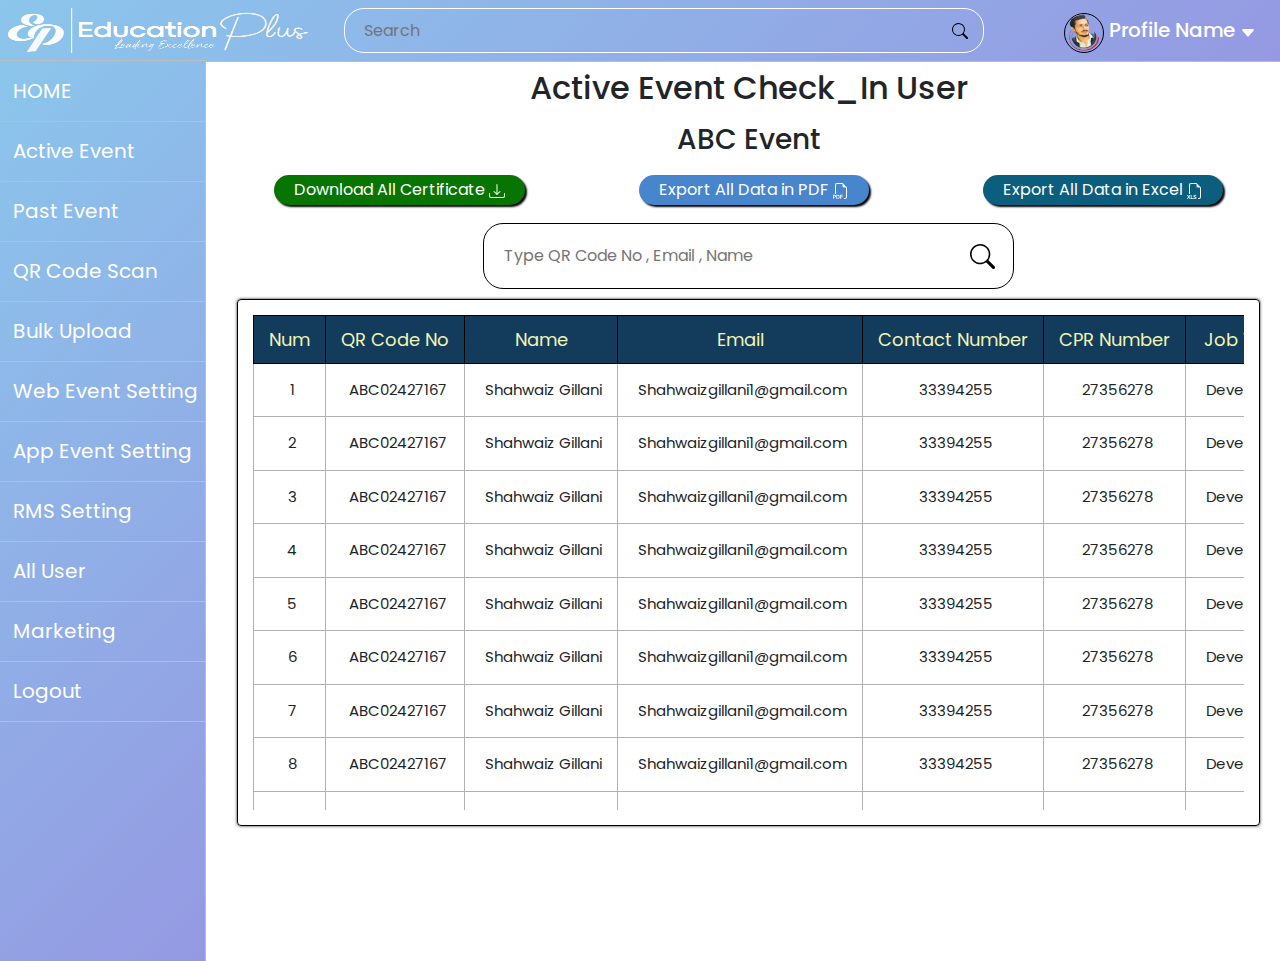
<file: Active_event_checkin_user.html>
<!doctype html>
<html lang="en">
  <head>
    <meta charset="utf-8">
    <meta name="viewport" content="width=device-width, initial-scale=1">
    <title>RMS</title>
    <link rel="stylesheet" href="Main_CSS/Styel.css">
    <link href="https://cdn.jsdelivr.net/npm/bootstrap@5.3.3/dist/css/bootstrap.min.css" rel="stylesheet" integrity="sha384-QWTKZyjpPEjISv5WaRU9OFeRpok6YctnYmDr5pNlyT2bRjXh0JMhjY6hW+ALEwIH" crossorigin="anonymous">
    <!-- =======Goodle Font ========== -->
    <link rel="preconnect" href="https://fonts.googleapis.com">
    <link rel="preconnect" href="https://fonts.gstatic.com" crossorigin>
    <link href="https://fonts.googleapis.com/css2?family=Poppins:ital,wght@0,100;0,200;0,300;0,400;0,500;0,600;0,700;0,800;0,900;1,100;1,200;1,300;1,400;1,500;1,600;1,700;1,800;1,900&display=swap" rel="stylesheet">
  <body>
    <!-- ===============NAV_BAR============== -->
    <div>
        <nav class="d-flex" id="nav_bar">
            <div class="col-3 m-2" id="logo_styel">
                <a href="index.html">
                    <img src="Images/Education-Plus_su_2a-white.png" alt="">
                </a>             </div>
            <div class="col-md-6 m-2 d-flex justify-content-around" id="nav_input">
                <input type="text" placeholder="Search">
                <button>
                    <svg xmlns="http://www.w3.org/2000/svg" width="16" height="16" fill="currentColor" class="bi bi-search" viewBox="0 0 16 16">
                        <path d="M11.742 10.344a6.5 6.5 0 1 0-1.397 1.398h-.001q.044.06.098.115l3.85 3.85a1 1 0 0 0 1.415-1.414l-3.85-3.85a1 1 0 0 0-.115-.1zM12 6.5a5.5 5.5 0 1 1-11 0 5.5 5.5 0 0 1 11 0"/>
                      </svg>
                </button>
            </div>
            <div class="col-3 m-2 d-flex justify-content-center" id="Profil_Section">
              <img src="Images/product1.png" alt="">
              <h5>Profile Name</h5>
              <svg xmlns="http://www.w3.org/2000/svg" width="16" height="16" fill="currentColor" class="bi bi-caret-down-fill" viewBox="0 0 16 16">
                <path d="M7.247 11.14 2.451 5.658C1.885 5.013 2.345 4 3.204 4h9.592a1 1 0 0 1 .753 1.659l-4.796 5.48a1 1 0 0 1-1.506 0z"/>
              </svg>
            </div>
        </nav>
    </div>
    <!-- ===============Home Page Side Menu============== -->
    <div class="row">
      <div class="col-2" id="Side_menu">
            <ul>
                <li><a href="index.html">HOME</a></li>
                <li><a href="Active_Event.html">Active Event</a></li>
                <li><a href="Past_Event.html">Past Event</a></li>
                <li><a href="QR_code_Scan.html">QR Code Scan</a></li>
                <li><a href="Bulk_Upload.html">Bulk Upload</a></li>
                <li><a href="Web_Event_Setting.html">Web Event Setting</a></li>
                <li><a href="#">App Event Setting</a></li>
                <li><a href="#">RMS Setting</a></li>
                <li><a href="#">All User</a></li>
                <li><a href="#">Marketing</a></li>
                <li><a href="#">Logout</a></li>
            </ul>
      </div>
            <!-- ===============Home Page Cards============== -->

        <div class="col-10">
            <div class="mt-2 d-flex justify-content-around">
                <h2>Active Event Check_In User</h2>
            </div>
            <div class="mt-2 d-flex justify-content-around">
                <h3>ABC Event</h3>
            </div>
            <div class="mt-2 d-flex justify-content-around">
                <button id="Download_styel">Download All Certificate
                    <svg xmlns="http://www.w3.org/2000/svg" width="16" height="16" fill="currentColor" class="bi bi-download" viewBox="0 0 16 16">
                        <path d="M.5 9.9a.5.5 0 0 1 .5.5v2.5a1 1 0 0 0 1 1h12a1 1 0 0 0 1-1v-2.5a.5.5 0 0 1 1 0v2.5a2 2 0 0 1-2 2H2a2 2 0 0 1-2-2v-2.5a.5.5 0 0 1 .5-.5"/>
                        <path d="M7.646 11.854a.5.5 0 0 0 .708 0l3-3a.5.5 0 0 0-.708-.708L8.5 10.293V1.5a.5.5 0 0 0-1 0v8.793L5.354 8.146a.5.5 0 1 0-.708.708z"/>
                      </svg>
                </button>
                <button id="send_styel">Export All Data in PDF
                    <svg xmlns="http://www.w3.org/2000/svg" width="16" height="16" fill="currentColor" class="bi bi-filetype-pdf" viewBox="0 0 16 16">
                        <path fill-rule="evenodd" d="M14 4.5V14a2 2 0 0 1-2 2h-1v-1h1a1 1 0 0 0 1-1V4.5h-2A1.5 1.5 0 0 1 9.5 3V1H4a1 1 0 0 0-1 1v9H2V2a2 2 0 0 1 2-2h5.5zM1.6 11.85H0v3.999h.791v-1.342h.803q.43 0 .732-.173.305-.175.463-.474a1.4 1.4 0 0 0 .161-.677q0-.375-.158-.677a1.2 1.2 0 0 0-.46-.477q-.3-.18-.732-.179m.545 1.333a.8.8 0 0 1-.085.38.57.57 0 0 1-.238.241.8.8 0 0 1-.375.082H.788V12.48h.66q.327 0 .512.181.185.183.185.522m1.217-1.333v3.999h1.46q.602 0 .998-.237a1.45 1.45 0 0 0 .595-.689q.196-.45.196-1.084 0-.63-.196-1.075a1.43 1.43 0 0 0-.589-.68q-.396-.234-1.005-.234zm.791.645h.563q.371 0 .609.152a.9.9 0 0 1 .354.454q.118.302.118.753a2.3 2.3 0 0 1-.068.592 1.1 1.1 0 0 1-.196.422.8.8 0 0 1-.334.252 1.3 1.3 0 0 1-.483.082h-.563zm3.743 1.763v1.591h-.79V11.85h2.548v.653H7.896v1.117h1.606v.638z"/>
                      </svg>
                </button>
                <button id="View_styel">Export All Data in Excel
                    <svg xmlns="http://www.w3.org/2000/svg" width="16" height="16" fill="currentColor" class="bi bi-filetype-xls" viewBox="0 0 16 16">
                        <path fill-rule="evenodd" d="M14 4.5V14a2 2 0 0 1-2 2h-1v-1h1a1 1 0 0 0 1-1V4.5h-2A1.5 1.5 0 0 1 9.5 3V1H4a1 1 0 0 0-1 1v9H2V2a2 2 0 0 1 2-2h5.5zM6.472 15.29a1.2 1.2 0 0 1-.111-.449h.765a.58.58 0 0 0 .254.384q.106.073.25.114.143.041.319.041.246 0 .413-.07a.56.56 0 0 0 .255-.193.5.5 0 0 0 .085-.29.39.39 0 0 0-.153-.326q-.152-.12-.462-.193l-.619-.143a1.7 1.7 0 0 1-.539-.214 1 1 0 0 1-.351-.367 1.1 1.1 0 0 1-.123-.524q0-.366.19-.639.19-.272.527-.422.338-.15.777-.149.457 0 .78.152.324.153.5.41.18.255.2.566h-.75a.56.56 0 0 0-.12-.258.6.6 0 0 0-.247-.181.9.9 0 0 0-.369-.068q-.325 0-.513.152a.47.47 0 0 0-.184.384q0 .18.143.3a1 1 0 0 0 .405.175l.62.143q.326.075.566.211a1 1 0 0 1 .375.358q.135.222.135.56 0 .37-.188.656a1.2 1.2 0 0 1-.539.439q-.351.158-.858.158-.381 0-.665-.09a1.4 1.4 0 0 1-.478-.252 1.1 1.1 0 0 1-.29-.375m-2.945-3.358h-.893L1.81 13.37h-.036l-.832-1.438h-.93l1.227 1.983L0 15.931h.861l.853-1.415h.035l.85 1.415h.908L2.253 13.94zm2.727 3.325H4.557v-3.325h-.79v4h2.487z"/>
                      </svg>
                </button>
            </div>
            <div class="mt-3 d-flex justify-content-center" >
                <div id="Search_Active">
                    <input type="text" placeholder="Type QR Code No , Email , Name">
                    <button>
                        <svg xmlns="http://www.w3.org/2000/svg" width="25" height="25" fill="currentColor" class="bi bi-search" viewBox="0 0 16 16">
                        <path d="M11.742 10.344a6.5 6.5 0 1 0-1.397 1.398h-.001q.044.06.098.115l3.85 3.85a1 1 0 0 0 1.415-1.414l-3.85-3.85a1 1 0 0 0-.115-.1zM12 6.5a5.5 5.5 0 1 1-11 0 5.5 5.5 0 0 1 11 0"/>
                      </svg>
                    </button>
                </div >
            </div>
            <div class="row">
                <div class="col-12" >
                    <div class="outer-wrapper">
                        <div class="table-wrapper2">
                            <table>
                                <thead>
                                    <th>Num</th>
                                    <th>QR Code No</th>
                                    <th>Name</th>
                                    <th>Email</th>
                                    <th>Contact Number</th>
                                    <th>CPR Number</th>
                                    <th>Job Title</th>
                                    <th>WorkPlase</th>
                                    <th>Speciality</th>
                                    <th>category Name</th>
                                    <th>Coupon Code</th>
                                    <th>Amount Paid</th>
                                    <th>Check-in Status</th>
                                    <th>User Type</th>
                                    <th>Giveaway Received</th>
                                    <th>Show QR Code</th>
                                    <th>Send Certificate</th>
                                    <th>Download Certificate</th>
                                    <th>Delete User</th>
                                </thead>
                                <tbody>
                                    <tr>
                                        <td>1</td>
                                        <td>ABC02427167</td>
                                        <td>Shahwaiz Gillani</td>
                                        <td>Shahwaizgillani1@gmail.com</td>
                                        <td>33394255</td>
                                        <td>27356278</td>
                                        <td>Developer</td>
                                        <td>EDP</td>
                                        <td>Web Developer</td>
                                        <td>Public</td>
                                        <td>none</td>
                                        <td>10 BHD</td>
                                        <td>7/17/2024 1:19PM</td>
                                        <td>Organizer</td>
                                        <td>none</td>
                                        <td>
                                            <a href="Active_Event_Detail.html">
                                                <button id="View_styel">Show QR
                                                    <svg xmlns="http://www.w3.org/2000/svg" width="16" height="16" fill="currentColor" class="bi bi-eye" viewBox="0 0 16 16">
                                                        <path d="M16 8s-3-5.5-8-5.5S0 8 0 8s3 5.5 8 5.5S16 8 16 8M1.173 8a13 13 0 0 1 1.66-2.043C4.12 4.668 5.88 3.5 8 3.5s3.879 1.168 5.168 2.457A13 13 0 0 1 14.828 8q-.086.13-.195.288c-.335.48-.83 1.12-1.465 1.755C11.879 11.332 10.119 12.5 8 12.5s-3.879-1.168-5.168-2.457A13 13 0 0 1 1.172 8z"/>
                                                        <path d="M8 5.5a2.5 2.5 0 1 0 0 5 2.5 2.5 0 0 0 0-5M4.5 8a3.5 3.5 0 1 1 7 0 3.5 3.5 0 0 1-7 0"/>
                                                    </svg>
                                                </button>
                                            </a>       
                                        </td>
                                        <td>
                                            <button id="send_styel">Send
                                                <svg xmlns="http://www.w3.org/2000/svg" width="16" height="16" fill="currentColor" class="bi bi-send" viewBox="0 0 16 16">
                                                    <path d="M15.854.146a.5.5 0 0 1 .11.54l-5.819 14.547a.75.75 0 0 1-1.329.124l-3.178-4.995L.643 7.184a.75.75 0 0 1 .124-1.33L15.314.037a.5.5 0 0 1 .54.11ZM6.636 10.07l2.761 4.338L14.13 2.576zm6.787-8.201L1.591 6.602l4.339 2.76z"/>
                                                </svg>
                                            </button>
                                        </td>
                                        <td>
                                            <button id="Download_styel">Download
                                                <svg xmlns="http://www.w3.org/2000/svg" width="16" height="16" fill="currentColor" class="bi bi-download" viewBox="0 0 16 16">
                                                    <path d="M.5 9.9a.5.5 0 0 1 .5.5v2.5a1 1 0 0 0 1 1h12a1 1 0 0 0 1-1v-2.5a.5.5 0 0 1 1 0v2.5a2 2 0 0 1-2 2H2a2 2 0 0 1-2-2v-2.5a.5.5 0 0 1 .5-.5"/>
                                                    <path d="M7.646 11.854a.5.5 0 0 0 .708 0l3-3a.5.5 0 0 0-.708-.708L8.5 10.293V1.5a.5.5 0 0 0-1 0v8.793L5.354 8.146a.5.5 0 1 0-.708.708z"/>
                                                </svg>
                                            </button>
                                        </td>
                                        <td>
                                            <a href="Active_Event_Detail.html">
                                                <button id="Delete_styel">Delete User
                                                    <svg xmlns="http://www.w3.org/2000/svg" width="16" height="16" fill="currentColor" class="bi bi-trash3" viewBox="0 0 16 16">
                                                        <path d="M6.5 1h3a.5.5 0 0 1 .5.5v1H6v-1a.5.5 0 0 1 .5-.5M11 2.5v-1A1.5 1.5 0 0 0 9.5 0h-3A1.5 1.5 0 0 0 5 1.5v1H1.5a.5.5 0 0 0 0 1h.538l.853 10.66A2 2 0 0 0 4.885 16h6.23a2 2 0 0 0 1.994-1.84l.853-10.66h.538a.5.5 0 0 0 0-1zm1.958 1-.846 10.58a1 1 0 0 1-.997.92h-6.23a1 1 0 0 1-.997-.92L3.042 3.5zm-7.487 1a.5.5 0 0 1 .528.47l.5 8.5a.5.5 0 0 1-.998.06L5 5.03a.5.5 0 0 1 .47-.53Zm5.058 0a.5.5 0 0 1 .47.53l-.5 8.5a.5.5 0 1 1-.998-.06l.5-8.5a.5.5 0 0 1 .528-.47M8 4.5a.5.5 0 0 1 .5.5v8.5a.5.5 0 0 1-1 0V5a.5.5 0 0 1 .5-.5"/>
                                                    </svg>
                                                </button>
                                            </a>     
                                        </td>
                                    </tr>

                                    <tr>
                                        <td>2</td>
                                        <td>ABC02427167</td>
                                        <td>Shahwaiz Gillani</td>
                                        <td>Shahwaizgillani1@gmail.com</td>
                                        <td>33394255</td>
                                        <td>27356278</td>
                                        <td>Developer</td>
                                        <td>EDP</td>
                                        <td>Web Developer</td>
                                        <td>Public</td>
                                        <td>none</td>
                                        <td>10 BHD</td>
                                        <td>7/17/2024 1:19PM</td>
                                        <td>Organizer</td>
                                        <td>none</td>
                                        <td>
                                            <a href="Active_Event_Detail.html">
                                                <button id="View_styel">Show QR
                                                    <svg xmlns="http://www.w3.org/2000/svg" width="16" height="16" fill="currentColor" class="bi bi-eye" viewBox="0 0 16 16">
                                                        <path d="M16 8s-3-5.5-8-5.5S0 8 0 8s3 5.5 8 5.5S16 8 16 8M1.173 8a13 13 0 0 1 1.66-2.043C4.12 4.668 5.88 3.5 8 3.5s3.879 1.168 5.168 2.457A13 13 0 0 1 14.828 8q-.086.13-.195.288c-.335.48-.83 1.12-1.465 1.755C11.879 11.332 10.119 12.5 8 12.5s-3.879-1.168-5.168-2.457A13 13 0 0 1 1.172 8z"/>
                                                        <path d="M8 5.5a2.5 2.5 0 1 0 0 5 2.5 2.5 0 0 0 0-5M4.5 8a3.5 3.5 0 1 1 7 0 3.5 3.5 0 0 1-7 0"/>
                                                    </svg>
                                                </button>
                                            </a>       
                                        </td>
                                        <td>
                                            <button id="send_styel">Send
                                                <svg xmlns="http://www.w3.org/2000/svg" width="16" height="16" fill="currentColor" class="bi bi-send" viewBox="0 0 16 16">
                                                    <path d="M15.854.146a.5.5 0 0 1 .11.54l-5.819 14.547a.75.75 0 0 1-1.329.124l-3.178-4.995L.643 7.184a.75.75 0 0 1 .124-1.33L15.314.037a.5.5 0 0 1 .54.11ZM6.636 10.07l2.761 4.338L14.13 2.576zm6.787-8.201L1.591 6.602l4.339 2.76z"/>
                                                </svg>
                                            </button>
                                        </td>
                                        <td>
                                            <button id="Download_styel">Download
                                                <svg xmlns="http://www.w3.org/2000/svg" width="16" height="16" fill="currentColor" class="bi bi-download" viewBox="0 0 16 16">
                                                    <path d="M.5 9.9a.5.5 0 0 1 .5.5v2.5a1 1 0 0 0 1 1h12a1 1 0 0 0 1-1v-2.5a.5.5 0 0 1 1 0v2.5a2 2 0 0 1-2 2H2a2 2 0 0 1-2-2v-2.5a.5.5 0 0 1 .5-.5"/>
                                                    <path d="M7.646 11.854a.5.5 0 0 0 .708 0l3-3a.5.5 0 0 0-.708-.708L8.5 10.293V1.5a.5.5 0 0 0-1 0v8.793L5.354 8.146a.5.5 0 1 0-.708.708z"/>
                                                </svg>
                                            </button>
                                        </td>
                                        <td>
                                            <a href="Active_Event_Detail.html">
                                                <button id="Delete_styel">Delete User
                                                    <svg xmlns="http://www.w3.org/2000/svg" width="16" height="16" fill="currentColor" class="bi bi-trash3" viewBox="0 0 16 16">
                                                        <path d="M6.5 1h3a.5.5 0 0 1 .5.5v1H6v-1a.5.5 0 0 1 .5-.5M11 2.5v-1A1.5 1.5 0 0 0 9.5 0h-3A1.5 1.5 0 0 0 5 1.5v1H1.5a.5.5 0 0 0 0 1h.538l.853 10.66A2 2 0 0 0 4.885 16h6.23a2 2 0 0 0 1.994-1.84l.853-10.66h.538a.5.5 0 0 0 0-1zm1.958 1-.846 10.58a1 1 0 0 1-.997.92h-6.23a1 1 0 0 1-.997-.92L3.042 3.5zm-7.487 1a.5.5 0 0 1 .528.47l.5 8.5a.5.5 0 0 1-.998.06L5 5.03a.5.5 0 0 1 .47-.53Zm5.058 0a.5.5 0 0 1 .47.53l-.5 8.5a.5.5 0 1 1-.998-.06l.5-8.5a.5.5 0 0 1 .528-.47M8 4.5a.5.5 0 0 1 .5.5v8.5a.5.5 0 0 1-1 0V5a.5.5 0 0 1 .5-.5"/>
                                                    </svg>
                                                </button>
                                            </a>     
                                        </td>
                                    </tr>

                                    <tr>
                                        <td>3</td>
                                        <td>ABC02427167</td>
                                        <td>Shahwaiz Gillani</td>
                                        <td>Shahwaizgillani1@gmail.com</td>
                                        <td>33394255</td>
                                        <td>27356278</td>
                                        <td>Developer</td>
                                        <td>EDP</td>
                                        <td>Web Developer</td>
                                        <td>Public</td>
                                        <td>none</td>
                                        <td>10 BHD</td>
                                        <td>7/17/2024 1:19PM</td>
                                        <td>Organizer</td>
                                        <td>none</td>
                                        <td>
                                            <a href="Active_Event_Detail.html">
                                                <button id="View_styel">Show QR
                                                    <svg xmlns="http://www.w3.org/2000/svg" width="16" height="16" fill="currentColor" class="bi bi-eye" viewBox="0 0 16 16">
                                                        <path d="M16 8s-3-5.5-8-5.5S0 8 0 8s3 5.5 8 5.5S16 8 16 8M1.173 8a13 13 0 0 1 1.66-2.043C4.12 4.668 5.88 3.5 8 3.5s3.879 1.168 5.168 2.457A13 13 0 0 1 14.828 8q-.086.13-.195.288c-.335.48-.83 1.12-1.465 1.755C11.879 11.332 10.119 12.5 8 12.5s-3.879-1.168-5.168-2.457A13 13 0 0 1 1.172 8z"/>
                                                        <path d="M8 5.5a2.5 2.5 0 1 0 0 5 2.5 2.5 0 0 0 0-5M4.5 8a3.5 3.5 0 1 1 7 0 3.5 3.5 0 0 1-7 0"/>
                                                    </svg>
                                                </button>
                                            </a>       
                                        </td>
                                        <td>
                                            <button id="send_styel">Send
                                                <svg xmlns="http://www.w3.org/2000/svg" width="16" height="16" fill="currentColor" class="bi bi-send" viewBox="0 0 16 16">
                                                    <path d="M15.854.146a.5.5 0 0 1 .11.54l-5.819 14.547a.75.75 0 0 1-1.329.124l-3.178-4.995L.643 7.184a.75.75 0 0 1 .124-1.33L15.314.037a.5.5 0 0 1 .54.11ZM6.636 10.07l2.761 4.338L14.13 2.576zm6.787-8.201L1.591 6.602l4.339 2.76z"/>
                                                </svg>
                                            </button>
                                        </td>
                                        <td>
                                            <button id="Download_styel">Download
                                                <svg xmlns="http://www.w3.org/2000/svg" width="16" height="16" fill="currentColor" class="bi bi-download" viewBox="0 0 16 16">
                                                    <path d="M.5 9.9a.5.5 0 0 1 .5.5v2.5a1 1 0 0 0 1 1h12a1 1 0 0 0 1-1v-2.5a.5.5 0 0 1 1 0v2.5a2 2 0 0 1-2 2H2a2 2 0 0 1-2-2v-2.5a.5.5 0 0 1 .5-.5"/>
                                                    <path d="M7.646 11.854a.5.5 0 0 0 .708 0l3-3a.5.5 0 0 0-.708-.708L8.5 10.293V1.5a.5.5 0 0 0-1 0v8.793L5.354 8.146a.5.5 0 1 0-.708.708z"/>
                                                </svg>
                                            </button>
                                        </td>
                                        <td>
                                            <a href="Active_Event_Detail.html">
                                                <button id="Delete_styel">Delete User
                                                    <svg xmlns="http://www.w3.org/2000/svg" width="16" height="16" fill="currentColor" class="bi bi-trash3" viewBox="0 0 16 16">
                                                        <path d="M6.5 1h3a.5.5 0 0 1 .5.5v1H6v-1a.5.5 0 0 1 .5-.5M11 2.5v-1A1.5 1.5 0 0 0 9.5 0h-3A1.5 1.5 0 0 0 5 1.5v1H1.5a.5.5 0 0 0 0 1h.538l.853 10.66A2 2 0 0 0 4.885 16h6.23a2 2 0 0 0 1.994-1.84l.853-10.66h.538a.5.5 0 0 0 0-1zm1.958 1-.846 10.58a1 1 0 0 1-.997.92h-6.23a1 1 0 0 1-.997-.92L3.042 3.5zm-7.487 1a.5.5 0 0 1 .528.47l.5 8.5a.5.5 0 0 1-.998.06L5 5.03a.5.5 0 0 1 .47-.53Zm5.058 0a.5.5 0 0 1 .47.53l-.5 8.5a.5.5 0 1 1-.998-.06l.5-8.5a.5.5 0 0 1 .528-.47M8 4.5a.5.5 0 0 1 .5.5v8.5a.5.5 0 0 1-1 0V5a.5.5 0 0 1 .5-.5"/>
                                                    </svg>
                                                </button>
                                            </a>     
                                        </td>
                                    </tr>

                                    <tr>
                                        <td>4</td>
                                        <td>ABC02427167</td>
                                        <td>Shahwaiz Gillani</td>
                                        <td>Shahwaizgillani1@gmail.com</td>
                                        <td>33394255</td>
                                        <td>27356278</td>
                                        <td>Developer</td>
                                        <td>EDP</td>
                                        <td>Web Developer</td>
                                        <td>Public</td>
                                        <td>none</td>
                                        <td>10 BHD</td>
                                        <td>7/17/2024 1:19PM</td>
                                        <td>Organizer</td>
                                        <td>none</td>
                                        <td>
                                            <a href="Active_Event_Detail.html">
                                                <button id="View_styel">Show QR
                                                    <svg xmlns="http://www.w3.org/2000/svg" width="16" height="16" fill="currentColor" class="bi bi-eye" viewBox="0 0 16 16">
                                                        <path d="M16 8s-3-5.5-8-5.5S0 8 0 8s3 5.5 8 5.5S16 8 16 8M1.173 8a13 13 0 0 1 1.66-2.043C4.12 4.668 5.88 3.5 8 3.5s3.879 1.168 5.168 2.457A13 13 0 0 1 14.828 8q-.086.13-.195.288c-.335.48-.83 1.12-1.465 1.755C11.879 11.332 10.119 12.5 8 12.5s-3.879-1.168-5.168-2.457A13 13 0 0 1 1.172 8z"/>
                                                        <path d="M8 5.5a2.5 2.5 0 1 0 0 5 2.5 2.5 0 0 0 0-5M4.5 8a3.5 3.5 0 1 1 7 0 3.5 3.5 0 0 1-7 0"/>
                                                    </svg>
                                                </button>
                                            </a>       
                                        </td>
                                        <td>
                                            <button id="send_styel">Send
                                                <svg xmlns="http://www.w3.org/2000/svg" width="16" height="16" fill="currentColor" class="bi bi-send" viewBox="0 0 16 16">
                                                    <path d="M15.854.146a.5.5 0 0 1 .11.54l-5.819 14.547a.75.75 0 0 1-1.329.124l-3.178-4.995L.643 7.184a.75.75 0 0 1 .124-1.33L15.314.037a.5.5 0 0 1 .54.11ZM6.636 10.07l2.761 4.338L14.13 2.576zm6.787-8.201L1.591 6.602l4.339 2.76z"/>
                                                </svg>
                                            </button>
                                        </td>
                                        <td>
                                            <button id="Download_styel">Download
                                                <svg xmlns="http://www.w3.org/2000/svg" width="16" height="16" fill="currentColor" class="bi bi-download" viewBox="0 0 16 16">
                                                    <path d="M.5 9.9a.5.5 0 0 1 .5.5v2.5a1 1 0 0 0 1 1h12a1 1 0 0 0 1-1v-2.5a.5.5 0 0 1 1 0v2.5a2 2 0 0 1-2 2H2a2 2 0 0 1-2-2v-2.5a.5.5 0 0 1 .5-.5"/>
                                                    <path d="M7.646 11.854a.5.5 0 0 0 .708 0l3-3a.5.5 0 0 0-.708-.708L8.5 10.293V1.5a.5.5 0 0 0-1 0v8.793L5.354 8.146a.5.5 0 1 0-.708.708z"/>
                                                </svg>
                                            </button>
                                        </td>
                                        <td>
                                            <a href="Active_Event_Detail.html">
                                                <button id="Delete_styel">Delete User
                                                    <svg xmlns="http://www.w3.org/2000/svg" width="16" height="16" fill="currentColor" class="bi bi-trash3" viewBox="0 0 16 16">
                                                        <path d="M6.5 1h3a.5.5 0 0 1 .5.5v1H6v-1a.5.5 0 0 1 .5-.5M11 2.5v-1A1.5 1.5 0 0 0 9.5 0h-3A1.5 1.5 0 0 0 5 1.5v1H1.5a.5.5 0 0 0 0 1h.538l.853 10.66A2 2 0 0 0 4.885 16h6.23a2 2 0 0 0 1.994-1.84l.853-10.66h.538a.5.5 0 0 0 0-1zm1.958 1-.846 10.58a1 1 0 0 1-.997.92h-6.23a1 1 0 0 1-.997-.92L3.042 3.5zm-7.487 1a.5.5 0 0 1 .528.47l.5 8.5a.5.5 0 0 1-.998.06L5 5.03a.5.5 0 0 1 .47-.53Zm5.058 0a.5.5 0 0 1 .47.53l-.5 8.5a.5.5 0 1 1-.998-.06l.5-8.5a.5.5 0 0 1 .528-.47M8 4.5a.5.5 0 0 1 .5.5v8.5a.5.5 0 0 1-1 0V5a.5.5 0 0 1 .5-.5"/>
                                                    </svg>
                                                </button>
                                            </a>     
                                        </td>
                                    </tr>

                                    <tr>
                                        <td>5</td>
                                        <td>ABC02427167</td>
                                        <td>Shahwaiz Gillani</td>
                                        <td>Shahwaizgillani1@gmail.com</td>
                                        <td>33394255</td>
                                        <td>27356278</td>
                                        <td>Developer</td>
                                        <td>EDP</td>
                                        <td>Web Developer</td>
                                        <td>Public</td>
                                        <td>none</td>
                                        <td>10 BHD</td>
                                        <td>7/17/2024 1:19PM</td>
                                        <td>Organizer</td>
                                        <td>none</td>
                                        <td>
                                            <a href="Active_Event_Detail.html">
                                                <button id="View_styel">Show QR
                                                    <svg xmlns="http://www.w3.org/2000/svg" width="16" height="16" fill="currentColor" class="bi bi-eye" viewBox="0 0 16 16">
                                                        <path d="M16 8s-3-5.5-8-5.5S0 8 0 8s3 5.5 8 5.5S16 8 16 8M1.173 8a13 13 0 0 1 1.66-2.043C4.12 4.668 5.88 3.5 8 3.5s3.879 1.168 5.168 2.457A13 13 0 0 1 14.828 8q-.086.13-.195.288c-.335.48-.83 1.12-1.465 1.755C11.879 11.332 10.119 12.5 8 12.5s-3.879-1.168-5.168-2.457A13 13 0 0 1 1.172 8z"/>
                                                        <path d="M8 5.5a2.5 2.5 0 1 0 0 5 2.5 2.5 0 0 0 0-5M4.5 8a3.5 3.5 0 1 1 7 0 3.5 3.5 0 0 1-7 0"/>
                                                    </svg>
                                                </button>
                                            </a>       
                                        </td>
                                        <td>
                                            <button id="send_styel">Send
                                                <svg xmlns="http://www.w3.org/2000/svg" width="16" height="16" fill="currentColor" class="bi bi-send" viewBox="0 0 16 16">
                                                    <path d="M15.854.146a.5.5 0 0 1 .11.54l-5.819 14.547a.75.75 0 0 1-1.329.124l-3.178-4.995L.643 7.184a.75.75 0 0 1 .124-1.33L15.314.037a.5.5 0 0 1 .54.11ZM6.636 10.07l2.761 4.338L14.13 2.576zm6.787-8.201L1.591 6.602l4.339 2.76z"/>
                                                </svg>
                                            </button>
                                        </td>
                                        <td>
                                            <button id="Download_styel">Download
                                                <svg xmlns="http://www.w3.org/2000/svg" width="16" height="16" fill="currentColor" class="bi bi-download" viewBox="0 0 16 16">
                                                    <path d="M.5 9.9a.5.5 0 0 1 .5.5v2.5a1 1 0 0 0 1 1h12a1 1 0 0 0 1-1v-2.5a.5.5 0 0 1 1 0v2.5a2 2 0 0 1-2 2H2a2 2 0 0 1-2-2v-2.5a.5.5 0 0 1 .5-.5"/>
                                                    <path d="M7.646 11.854a.5.5 0 0 0 .708 0l3-3a.5.5 0 0 0-.708-.708L8.5 10.293V1.5a.5.5 0 0 0-1 0v8.793L5.354 8.146a.5.5 0 1 0-.708.708z"/>
                                                </svg>
                                            </button>
                                        </td>
                                        <td>
                                            <a href="Active_Event_Detail.html">
                                                <button id="Delete_styel">Delete User
                                                    <svg xmlns="http://www.w3.org/2000/svg" width="16" height="16" fill="currentColor" class="bi bi-trash3" viewBox="0 0 16 16">
                                                        <path d="M6.5 1h3a.5.5 0 0 1 .5.5v1H6v-1a.5.5 0 0 1 .5-.5M11 2.5v-1A1.5 1.5 0 0 0 9.5 0h-3A1.5 1.5 0 0 0 5 1.5v1H1.5a.5.5 0 0 0 0 1h.538l.853 10.66A2 2 0 0 0 4.885 16h6.23a2 2 0 0 0 1.994-1.84l.853-10.66h.538a.5.5 0 0 0 0-1zm1.958 1-.846 10.58a1 1 0 0 1-.997.92h-6.23a1 1 0 0 1-.997-.92L3.042 3.5zm-7.487 1a.5.5 0 0 1 .528.47l.5 8.5a.5.5 0 0 1-.998.06L5 5.03a.5.5 0 0 1 .47-.53Zm5.058 0a.5.5 0 0 1 .47.53l-.5 8.5a.5.5 0 1 1-.998-.06l.5-8.5a.5.5 0 0 1 .528-.47M8 4.5a.5.5 0 0 1 .5.5v8.5a.5.5 0 0 1-1 0V5a.5.5 0 0 1 .5-.5"/>
                                                    </svg>
                                                </button>
                                            </a>     
                                        </td>
                                    </tr>

                                    <tr>
                                        <td>6</td>
                                        <td>ABC02427167</td>
                                        <td>Shahwaiz Gillani</td>
                                        <td>Shahwaizgillani1@gmail.com</td>
                                        <td>33394255</td>
                                        <td>27356278</td>
                                        <td>Developer</td>
                                        <td>EDP</td>
                                        <td>Web Developer</td>
                                        <td>Public</td>
                                        <td>none</td>
                                        <td>10 BHD</td>
                                        <td>7/17/2024 1:19PM</td>
                                        <td>Organizer</td>
                                        <td>none</td>
                                        <td>
                                            <a href="Active_Event_Detail.html">
                                                <button id="View_styel">Show QR
                                                    <svg xmlns="http://www.w3.org/2000/svg" width="16" height="16" fill="currentColor" class="bi bi-eye" viewBox="0 0 16 16">
                                                        <path d="M16 8s-3-5.5-8-5.5S0 8 0 8s3 5.5 8 5.5S16 8 16 8M1.173 8a13 13 0 0 1 1.66-2.043C4.12 4.668 5.88 3.5 8 3.5s3.879 1.168 5.168 2.457A13 13 0 0 1 14.828 8q-.086.13-.195.288c-.335.48-.83 1.12-1.465 1.755C11.879 11.332 10.119 12.5 8 12.5s-3.879-1.168-5.168-2.457A13 13 0 0 1 1.172 8z"/>
                                                        <path d="M8 5.5a2.5 2.5 0 1 0 0 5 2.5 2.5 0 0 0 0-5M4.5 8a3.5 3.5 0 1 1 7 0 3.5 3.5 0 0 1-7 0"/>
                                                    </svg>
                                                </button>
                                            </a>       
                                        </td>
                                        <td>
                                            <button id="send_styel">Send
                                                <svg xmlns="http://www.w3.org/2000/svg" width="16" height="16" fill="currentColor" class="bi bi-send" viewBox="0 0 16 16">
                                                    <path d="M15.854.146a.5.5 0 0 1 .11.54l-5.819 14.547a.75.75 0 0 1-1.329.124l-3.178-4.995L.643 7.184a.75.75 0 0 1 .124-1.33L15.314.037a.5.5 0 0 1 .54.11ZM6.636 10.07l2.761 4.338L14.13 2.576zm6.787-8.201L1.591 6.602l4.339 2.76z"/>
                                                </svg>
                                            </button>
                                        </td>
                                        <td>
                                            <button id="Download_styel">Download
                                                <svg xmlns="http://www.w3.org/2000/svg" width="16" height="16" fill="currentColor" class="bi bi-download" viewBox="0 0 16 16">
                                                    <path d="M.5 9.9a.5.5 0 0 1 .5.5v2.5a1 1 0 0 0 1 1h12a1 1 0 0 0 1-1v-2.5a.5.5 0 0 1 1 0v2.5a2 2 0 0 1-2 2H2a2 2 0 0 1-2-2v-2.5a.5.5 0 0 1 .5-.5"/>
                                                    <path d="M7.646 11.854a.5.5 0 0 0 .708 0l3-3a.5.5 0 0 0-.708-.708L8.5 10.293V1.5a.5.5 0 0 0-1 0v8.793L5.354 8.146a.5.5 0 1 0-.708.708z"/>
                                                </svg>
                                            </button>
                                        </td>
                                        <td>
                                            <a href="Active_Event_Detail.html">
                                                <button id="Delete_styel">Delete User
                                                    <svg xmlns="http://www.w3.org/2000/svg" width="16" height="16" fill="currentColor" class="bi bi-trash3" viewBox="0 0 16 16">
                                                        <path d="M6.5 1h3a.5.5 0 0 1 .5.5v1H6v-1a.5.5 0 0 1 .5-.5M11 2.5v-1A1.5 1.5 0 0 0 9.5 0h-3A1.5 1.5 0 0 0 5 1.5v1H1.5a.5.5 0 0 0 0 1h.538l.853 10.66A2 2 0 0 0 4.885 16h6.23a2 2 0 0 0 1.994-1.84l.853-10.66h.538a.5.5 0 0 0 0-1zm1.958 1-.846 10.58a1 1 0 0 1-.997.92h-6.23a1 1 0 0 1-.997-.92L3.042 3.5zm-7.487 1a.5.5 0 0 1 .528.47l.5 8.5a.5.5 0 0 1-.998.06L5 5.03a.5.5 0 0 1 .47-.53Zm5.058 0a.5.5 0 0 1 .47.53l-.5 8.5a.5.5 0 1 1-.998-.06l.5-8.5a.5.5 0 0 1 .528-.47M8 4.5a.5.5 0 0 1 .5.5v8.5a.5.5 0 0 1-1 0V5a.5.5 0 0 1 .5-.5"/>
                                                    </svg>
                                                </button>
                                            </a>     
                                        </td>
                                    </tr>

                                    <tr>
                                        <td>7</td>
                                        <td>ABC02427167</td>
                                        <td>Shahwaiz Gillani</td>
                                        <td>Shahwaizgillani1@gmail.com</td>
                                        <td>33394255</td>
                                        <td>27356278</td>
                                        <td>Developer</td>
                                        <td>EDP</td>
                                        <td>Web Developer</td>
                                        <td>Public</td>
                                        <td>none</td>
                                        <td>10 BHD</td>
                                        <td>7/17/2024 1:19PM</td>
                                        <td>Organizer</td>
                                        <td>none</td>
                                        <td>
                                            <a href="Active_Event_Detail.html">
                                                <button id="View_styel">Show QR
                                                    <svg xmlns="http://www.w3.org/2000/svg" width="16" height="16" fill="currentColor" class="bi bi-eye" viewBox="0 0 16 16">
                                                        <path d="M16 8s-3-5.5-8-5.5S0 8 0 8s3 5.5 8 5.5S16 8 16 8M1.173 8a13 13 0 0 1 1.66-2.043C4.12 4.668 5.88 3.5 8 3.5s3.879 1.168 5.168 2.457A13 13 0 0 1 14.828 8q-.086.13-.195.288c-.335.48-.83 1.12-1.465 1.755C11.879 11.332 10.119 12.5 8 12.5s-3.879-1.168-5.168-2.457A13 13 0 0 1 1.172 8z"/>
                                                        <path d="M8 5.5a2.5 2.5 0 1 0 0 5 2.5 2.5 0 0 0 0-5M4.5 8a3.5 3.5 0 1 1 7 0 3.5 3.5 0 0 1-7 0"/>
                                                    </svg>
                                                </button>
                                            </a>       
                                        </td>
                                        <td>
                                            <button id="send_styel">Send
                                                <svg xmlns="http://www.w3.org/2000/svg" width="16" height="16" fill="currentColor" class="bi bi-send" viewBox="0 0 16 16">
                                                    <path d="M15.854.146a.5.5 0 0 1 .11.54l-5.819 14.547a.75.75 0 0 1-1.329.124l-3.178-4.995L.643 7.184a.75.75 0 0 1 .124-1.33L15.314.037a.5.5 0 0 1 .54.11ZM6.636 10.07l2.761 4.338L14.13 2.576zm6.787-8.201L1.591 6.602l4.339 2.76z"/>
                                                </svg>
                                            </button>
                                        </td>
                                        <td>
                                            <button id="Download_styel">Download
                                                <svg xmlns="http://www.w3.org/2000/svg" width="16" height="16" fill="currentColor" class="bi bi-download" viewBox="0 0 16 16">
                                                    <path d="M.5 9.9a.5.5 0 0 1 .5.5v2.5a1 1 0 0 0 1 1h12a1 1 0 0 0 1-1v-2.5a.5.5 0 0 1 1 0v2.5a2 2 0 0 1-2 2H2a2 2 0 0 1-2-2v-2.5a.5.5 0 0 1 .5-.5"/>
                                                    <path d="M7.646 11.854a.5.5 0 0 0 .708 0l3-3a.5.5 0 0 0-.708-.708L8.5 10.293V1.5a.5.5 0 0 0-1 0v8.793L5.354 8.146a.5.5 0 1 0-.708.708z"/>
                                                </svg>
                                            </button>
                                        </td>
                                        <td>
                                            <a href="Active_Event_Detail.html">
                                                <button id="Delete_styel">Delete User
                                                    <svg xmlns="http://www.w3.org/2000/svg" width="16" height="16" fill="currentColor" class="bi bi-trash3" viewBox="0 0 16 16">
                                                        <path d="M6.5 1h3a.5.5 0 0 1 .5.5v1H6v-1a.5.5 0 0 1 .5-.5M11 2.5v-1A1.5 1.5 0 0 0 9.5 0h-3A1.5 1.5 0 0 0 5 1.5v1H1.5a.5.5 0 0 0 0 1h.538l.853 10.66A2 2 0 0 0 4.885 16h6.23a2 2 0 0 0 1.994-1.84l.853-10.66h.538a.5.5 0 0 0 0-1zm1.958 1-.846 10.58a1 1 0 0 1-.997.92h-6.23a1 1 0 0 1-.997-.92L3.042 3.5zm-7.487 1a.5.5 0 0 1 .528.47l.5 8.5a.5.5 0 0 1-.998.06L5 5.03a.5.5 0 0 1 .47-.53Zm5.058 0a.5.5 0 0 1 .47.53l-.5 8.5a.5.5 0 1 1-.998-.06l.5-8.5a.5.5 0 0 1 .528-.47M8 4.5a.5.5 0 0 1 .5.5v8.5a.5.5 0 0 1-1 0V5a.5.5 0 0 1 .5-.5"/>
                                                    </svg>
                                                </button>
                                            </a>     
                                        </td>
                                    </tr>

                                    <tr>
                                        <td>8</td>
                                        <td>ABC02427167</td>
                                        <td>Shahwaiz Gillani</td>
                                        <td>Shahwaizgillani1@gmail.com</td>
                                        <td>33394255</td>
                                        <td>27356278</td>
                                        <td>Developer</td>
                                        <td>EDP</td>
                                        <td>Web Developer</td>
                                        <td>Public</td>
                                        <td>none</td>
                                        <td>10 BHD</td>
                                        <td>7/17/2024 1:19PM</td>
                                        <td>Organizer</td>
                                        <td>none</td>
                                        <td>
                                            <a href="Active_Event_Detail.html">
                                                <button id="View_styel">Show QR
                                                    <svg xmlns="http://www.w3.org/2000/svg" width="16" height="16" fill="currentColor" class="bi bi-eye" viewBox="0 0 16 16">
                                                        <path d="M16 8s-3-5.5-8-5.5S0 8 0 8s3 5.5 8 5.5S16 8 16 8M1.173 8a13 13 0 0 1 1.66-2.043C4.12 4.668 5.88 3.5 8 3.5s3.879 1.168 5.168 2.457A13 13 0 0 1 14.828 8q-.086.13-.195.288c-.335.48-.83 1.12-1.465 1.755C11.879 11.332 10.119 12.5 8 12.5s-3.879-1.168-5.168-2.457A13 13 0 0 1 1.172 8z"/>
                                                        <path d="M8 5.5a2.5 2.5 0 1 0 0 5 2.5 2.5 0 0 0 0-5M4.5 8a3.5 3.5 0 1 1 7 0 3.5 3.5 0 0 1-7 0"/>
                                                    </svg>
                                                </button>
                                            </a>       
                                        </td>
                                        <td>
                                            <button id="send_styel">Send
                                                <svg xmlns="http://www.w3.org/2000/svg" width="16" height="16" fill="currentColor" class="bi bi-send" viewBox="0 0 16 16">
                                                    <path d="M15.854.146a.5.5 0 0 1 .11.54l-5.819 14.547a.75.75 0 0 1-1.329.124l-3.178-4.995L.643 7.184a.75.75 0 0 1 .124-1.33L15.314.037a.5.5 0 0 1 .54.11ZM6.636 10.07l2.761 4.338L14.13 2.576zm6.787-8.201L1.591 6.602l4.339 2.76z"/>
                                                </svg>
                                            </button>
                                        </td>
                                        <td>
                                            <button id="Download_styel">Download
                                                <svg xmlns="http://www.w3.org/2000/svg" width="16" height="16" fill="currentColor" class="bi bi-download" viewBox="0 0 16 16">
                                                    <path d="M.5 9.9a.5.5 0 0 1 .5.5v2.5a1 1 0 0 0 1 1h12a1 1 0 0 0 1-1v-2.5a.5.5 0 0 1 1 0v2.5a2 2 0 0 1-2 2H2a2 2 0 0 1-2-2v-2.5a.5.5 0 0 1 .5-.5"/>
                                                    <path d="M7.646 11.854a.5.5 0 0 0 .708 0l3-3a.5.5 0 0 0-.708-.708L8.5 10.293V1.5a.5.5 0 0 0-1 0v8.793L5.354 8.146a.5.5 0 1 0-.708.708z"/>
                                                </svg>
                                            </button>
                                        </td>
                                        <td>
                                            <a href="Active_Event_Detail.html">
                                                <button id="Delete_styel">Delete User
                                                    <svg xmlns="http://www.w3.org/2000/svg" width="16" height="16" fill="currentColor" class="bi bi-trash3" viewBox="0 0 16 16">
                                                        <path d="M6.5 1h3a.5.5 0 0 1 .5.5v1H6v-1a.5.5 0 0 1 .5-.5M11 2.5v-1A1.5 1.5 0 0 0 9.5 0h-3A1.5 1.5 0 0 0 5 1.5v1H1.5a.5.5 0 0 0 0 1h.538l.853 10.66A2 2 0 0 0 4.885 16h6.23a2 2 0 0 0 1.994-1.84l.853-10.66h.538a.5.5 0 0 0 0-1zm1.958 1-.846 10.58a1 1 0 0 1-.997.92h-6.23a1 1 0 0 1-.997-.92L3.042 3.5zm-7.487 1a.5.5 0 0 1 .528.47l.5 8.5a.5.5 0 0 1-.998.06L5 5.03a.5.5 0 0 1 .47-.53Zm5.058 0a.5.5 0 0 1 .47.53l-.5 8.5a.5.5 0 1 1-.998-.06l.5-8.5a.5.5 0 0 1 .528-.47M8 4.5a.5.5 0 0 1 .5.5v8.5a.5.5 0 0 1-1 0V5a.5.5 0 0 1 .5-.5"/>
                                                    </svg>
                                                </button>
                                            </a>     
                                        </td>
                                    </tr>

                                    <tr>
                                        <td>9</td>
                                        <td>ABC02427167</td>
                                        <td>Shahwaiz Gillani</td>
                                        <td>Shahwaizgillani1@gmail.com</td>
                                        <td>33394255</td>
                                        <td>27356278</td>
                                        <td>Developer</td>
                                        <td>EDP</td>
                                        <td>Web Developer</td>
                                        <td>Public</td>
                                        <td>none</td>
                                        <td>10 BHD</td>
                                        <td>7/17/2024 1:19PM</td>
                                        <td>Organizer</td>
                                        <td>none</td>
                                        <td>
                                            <a href="Active_Event_Detail.html">
                                                <button id="View_styel">Show QR
                                                    <svg xmlns="http://www.w3.org/2000/svg" width="16" height="16" fill="currentColor" class="bi bi-eye" viewBox="0 0 16 16">
                                                        <path d="M16 8s-3-5.5-8-5.5S0 8 0 8s3 5.5 8 5.5S16 8 16 8M1.173 8a13 13 0 0 1 1.66-2.043C4.12 4.668 5.88 3.5 8 3.5s3.879 1.168 5.168 2.457A13 13 0 0 1 14.828 8q-.086.13-.195.288c-.335.48-.83 1.12-1.465 1.755C11.879 11.332 10.119 12.5 8 12.5s-3.879-1.168-5.168-2.457A13 13 0 0 1 1.172 8z"/>
                                                        <path d="M8 5.5a2.5 2.5 0 1 0 0 5 2.5 2.5 0 0 0 0-5M4.5 8a3.5 3.5 0 1 1 7 0 3.5 3.5 0 0 1-7 0"/>
                                                    </svg>
                                                </button>
                                            </a>       
                                        </td>
                                        <td>
                                            <button id="send_styel">Send
                                                <svg xmlns="http://www.w3.org/2000/svg" width="16" height="16" fill="currentColor" class="bi bi-send" viewBox="0 0 16 16">
                                                    <path d="M15.854.146a.5.5 0 0 1 .11.54l-5.819 14.547a.75.75 0 0 1-1.329.124l-3.178-4.995L.643 7.184a.75.75 0 0 1 .124-1.33L15.314.037a.5.5 0 0 1 .54.11ZM6.636 10.07l2.761 4.338L14.13 2.576zm6.787-8.201L1.591 6.602l4.339 2.76z"/>
                                                </svg>
                                            </button>
                                        </td>
                                        <td>
                                            <button id="Download_styel">Download
                                                <svg xmlns="http://www.w3.org/2000/svg" width="16" height="16" fill="currentColor" class="bi bi-download" viewBox="0 0 16 16">
                                                    <path d="M.5 9.9a.5.5 0 0 1 .5.5v2.5a1 1 0 0 0 1 1h12a1 1 0 0 0 1-1v-2.5a.5.5 0 0 1 1 0v2.5a2 2 0 0 1-2 2H2a2 2 0 0 1-2-2v-2.5a.5.5 0 0 1 .5-.5"/>
                                                    <path d="M7.646 11.854a.5.5 0 0 0 .708 0l3-3a.5.5 0 0 0-.708-.708L8.5 10.293V1.5a.5.5 0 0 0-1 0v8.793L5.354 8.146a.5.5 0 1 0-.708.708z"/>
                                                </svg>
                                            </button>
                                        </td>
                                        <td>
                                            <a href="Active_Event_Detail.html">
                                                <button id="Delete_styel">Delete User
                                                    <svg xmlns="http://www.w3.org/2000/svg" width="16" height="16" fill="currentColor" class="bi bi-trash3" viewBox="0 0 16 16">
                                                        <path d="M6.5 1h3a.5.5 0 0 1 .5.5v1H6v-1a.5.5 0 0 1 .5-.5M11 2.5v-1A1.5 1.5 0 0 0 9.5 0h-3A1.5 1.5 0 0 0 5 1.5v1H1.5a.5.5 0 0 0 0 1h.538l.853 10.66A2 2 0 0 0 4.885 16h6.23a2 2 0 0 0 1.994-1.84l.853-10.66h.538a.5.5 0 0 0 0-1zm1.958 1-.846 10.58a1 1 0 0 1-.997.92h-6.23a1 1 0 0 1-.997-.92L3.042 3.5zm-7.487 1a.5.5 0 0 1 .528.47l.5 8.5a.5.5 0 0 1-.998.06L5 5.03a.5.5 0 0 1 .47-.53Zm5.058 0a.5.5 0 0 1 .47.53l-.5 8.5a.5.5 0 1 1-.998-.06l.5-8.5a.5.5 0 0 1 .528-.47M8 4.5a.5.5 0 0 1 .5.5v8.5a.5.5 0 0 1-1 0V5a.5.5 0 0 1 .5-.5"/>
                                                    </svg>
                                                </button>
                                            </a>     
                                        </td>
                                    </tr>


                                </tbody>
                            </table>
                        </div>
                    </div>  
                </div>
            </div>
        </div>
    </div>

    <script src="https://cdn.jsdelivr.net/npm/bootstrap@5.3.3/dist/js/bootstrap.bundle.min.js" integrity="sha384-YvpcrYf0tY3lHB60NNkmXc5s9fDVZLESaAA55NDzOxhy9GkcIdslK1eN7N6jIeHz" crossorigin="anonymous"></script>
  </body>
</html>
</file>
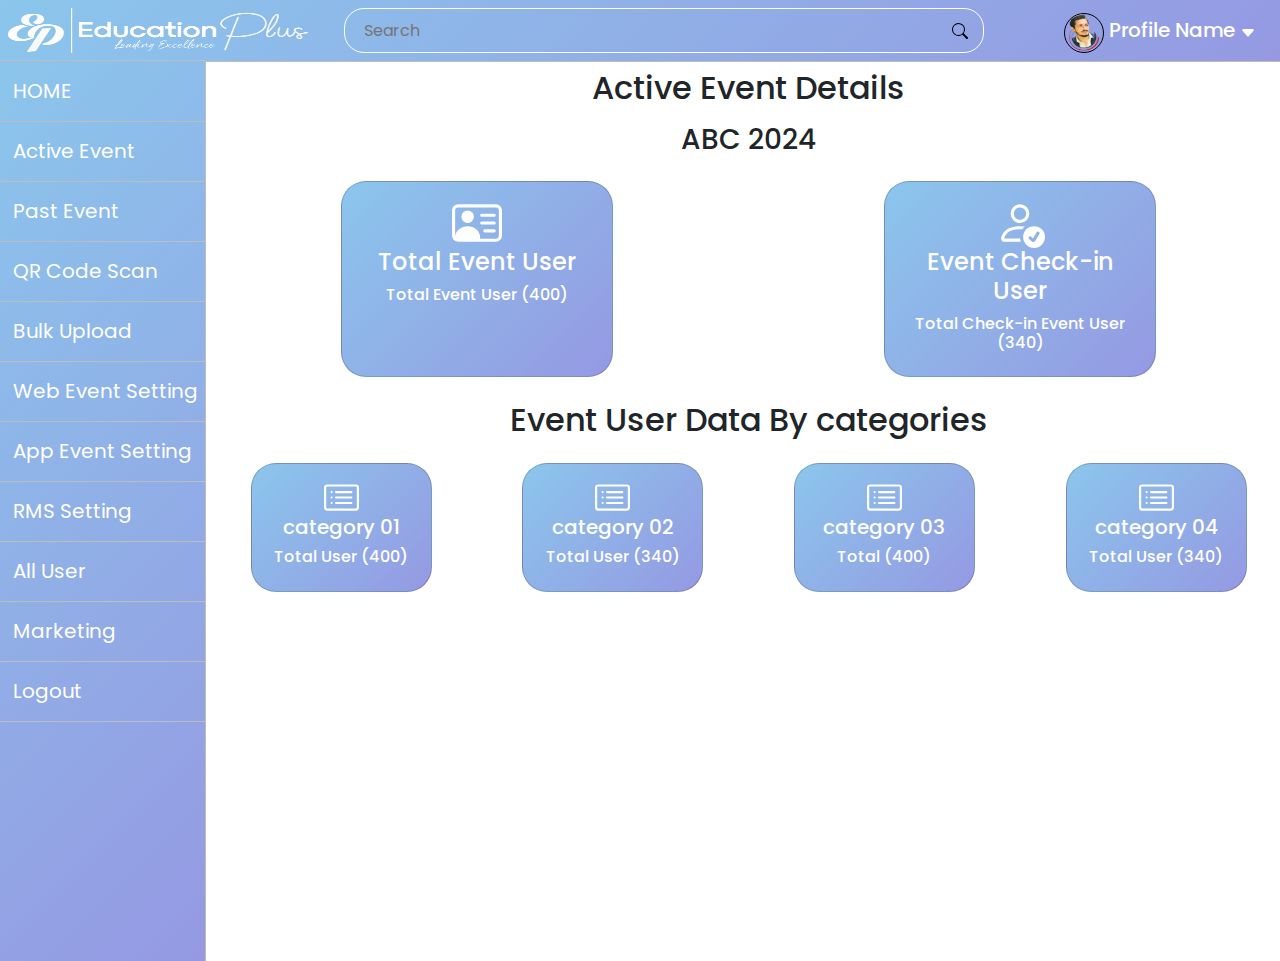
<file: Active_Event_Detail.html>
<!doctype html>
<html lang="en">
  <head>
    <meta charset="utf-8">
    <meta name="viewport" content="width=device-width, initial-scale=1">
    <title>RMS</title>
    <link rel="stylesheet" href="Main_CSS/Styel.css">
    <link href="https://cdn.jsdelivr.net/npm/bootstrap@5.3.3/dist/css/bootstrap.min.css" rel="stylesheet" integrity="sha384-QWTKZyjpPEjISv5WaRU9OFeRpok6YctnYmDr5pNlyT2bRjXh0JMhjY6hW+ALEwIH" crossorigin="anonymous">
    <!-- =======Goodle Font ========== -->
    <link rel="preconnect" href="https://fonts.googleapis.com">
    <link rel="preconnect" href="https://fonts.gstatic.com" crossorigin>
    <link href="https://fonts.googleapis.com/css2?family=Poppins:ital,wght@0,100;0,200;0,300;0,400;0,500;0,600;0,700;0,800;0,900;1,100;1,200;1,300;1,400;1,500;1,600;1,700;1,800;1,900&display=swap" rel="stylesheet">
  <body>
    <!-- ===============NAV_BAR============== -->
    <div>
        <nav class="d-flex" id="nav_bar">
            <div class="col-3 m-2" id="logo_styel">
                <a href="index.html">
                    <img src="Images/Education-Plus_su_2a-white.png" alt="">
                </a>             </div>
            <div class="col-md-6 m-2 d-flex justify-content-around" id="nav_input">
                <input type="text" placeholder="Search">
                <button>
                    <svg xmlns="http://www.w3.org/2000/svg" width="16" height="16" fill="currentColor" class="bi bi-search" viewBox="0 0 16 16">
                        <path d="M11.742 10.344a6.5 6.5 0 1 0-1.397 1.398h-.001q.044.06.098.115l3.85 3.85a1 1 0 0 0 1.415-1.414l-3.85-3.85a1 1 0 0 0-.115-.1zM12 6.5a5.5 5.5 0 1 1-11 0 5.5 5.5 0 0 1 11 0"/>
                      </svg>
                </button>
            </div>
            <div class="col-3 m-2 d-flex justify-content-center" id="Profil_Section">
              <img src="Images/product1.png" alt="">
              <h5>Profile Name</h5>
              <svg xmlns="http://www.w3.org/2000/svg" width="16" height="16" fill="currentColor" class="bi bi-caret-down-fill" viewBox="0 0 16 16">
                <path d="M7.247 11.14 2.451 5.658C1.885 5.013 2.345 4 3.204 4h9.592a1 1 0 0 1 .753 1.659l-4.796 5.48a1 1 0 0 1-1.506 0z"/>
              </svg>
            </div>
        </nav>
    </div>
    <!-- ===============Home Page Side Menu============== -->
    <div class="row">
      <div class="col-2" id="Side_menu">
        <ul>
          <li><a href="index.html">HOME</a></li>
          <li><a href="Active_Event.html">Active Event</a></li>
          <li><a href="Past_Event.html">Past Event</a></li>
          <li><a href="QR_code_Scan.html">QR Code Scan</a></li>
          <li><a href="Bulk_Upload.html">Bulk Upload</a></li>
          <li><a href="Web_Event_Setting.html">Web Event Setting</a></li>
          <li><a href="#">App Event Setting</a></li>
          <li><a href="#">RMS Setting</a></li>
          <li><a href="#">All User</a></li>
          <li><a href="#">Marketing</a></li>
          <li><a href="#">Logout</a></li>
          
        </ul>
      </div>
            <!-- ===============Home Page Cards============== -->

      <div class="col-10">
            <div class="mt-2 d-flex justify-content-around">
                <h2>Active Event Details</h2>
            </div>
            <div class="mt-2 d-flex justify-content-around">
              <h3>ABC 2024</h3>
            </div>
            <div class="row d-flex justify-content-around ">
                <div class=" card col-3 m-3 p-3 d-flex" id="card_styel">
                    <svg xmlns="http://www.w3.org/2000/svg" width="50" height="50" fill="currentColor" class="bi bi-person-vcard" viewBox="0 0 16 16">
                        <path d="M5 8a2 2 0 1 0 0-4 2 2 0 0 0 0 4m4-2.5a.5.5 0 0 1 .5-.5h4a.5.5 0 0 1 0 1h-4a.5.5 0 0 1-.5-.5M9 8a.5.5 0 0 1 .5-.5h4a.5.5 0 0 1 0 1h-4A.5.5 0 0 1 9 8m1 2.5a.5.5 0 0 1 .5-.5h3a.5.5 0 0 1 0 1h-3a.5.5 0 0 1-.5-.5"/>
                        <path d="M2 2a2 2 0 0 0-2 2v8a2 2 0 0 0 2 2h12a2 2 0 0 0 2-2V4a2 2 0 0 0-2-2zM1 4a1 1 0 0 1 1-1h12a1 1 0 0 1 1 1v8a1 1 0 0 1-1 1H8.96q.04-.245.04-.5C9 10.567 7.21 9 5 9c-2.086 0-3.8 1.398-3.984 3.181A1 1 0 0 1 1 12z"/>
                    </svg>
                  <a href="Active_Event_User_Detail.html">
                        <h4>Total Event User</h4>
                        <h6>Total Event User (400)</h6>
                  </a>
                </div>
      
                <div class=" card col-3 m-3 p-3 d-flex" id="card_styel" >
                    <svg xmlns="http://www.w3.org/2000/svg" width="50" height="50" fill="currentColor" class="bi bi-person-check" viewBox="0 0 16 16">
                        <path d="M12.5 16a3.5 3.5 0 1 0 0-7 3.5 3.5 0 0 0 0 7m1.679-4.493-1.335 2.226a.75.75 0 0 1-1.174.144l-.774-.773a.5.5 0 0 1 .708-.708l.547.548 1.17-1.951a.5.5 0 1 1 .858.514M11 5a3 3 0 1 1-6 0 3 3 0 0 1 6 0M8 7a2 2 0 1 0 0-4 2 2 0 0 0 0 4"/>
                        <path d="M8.256 14a4.5 4.5 0 0 1-.229-1.004H3c.001-.246.154-.986.832-1.664C4.484 10.68 5.711 10 8 10q.39 0 .74.025c.226-.341.496-.65.804-.918Q8.844 9.002 8 9c-5 0-6 3-6 4s1 1 1 1z"/>
                    </svg>
                  <a href="Active_event_checkin_user.html">
                        <h4>Event Check-in User</h4>
                        <h6>Total Check-in Event User (340)</h6>
                  </a>
                </div>
            </div>


            <div class="mt-2 d-flex justify-content-around">
                <h2>Event User Data By categories</h2>
            </div>
            <div class="row d-flex justify-content-around ">
                <div class=" card col-2 m-3 p-3 d-flex" id="card_styel">
                    <svg xmlns="http://www.w3.org/2000/svg" width="35" height="35" fill="currentColor" class="bi bi-card-list" viewBox="0 0 16 16">
                        <path d="M14.5 3a.5.5 0 0 1 .5.5v9a.5.5 0 0 1-.5.5h-13a.5.5 0 0 1-.5-.5v-9a.5.5 0 0 1 .5-.5zm-13-1A1.5 1.5 0 0 0 0 3.5v9A1.5 1.5 0 0 0 1.5 14h13a1.5 1.5 0 0 0 1.5-1.5v-9A1.5 1.5 0 0 0 14.5 2z"/>
                        <path d="M5 8a.5.5 0 0 1 .5-.5h7a.5.5 0 0 1 0 1h-7A.5.5 0 0 1 5 8m0-2.5a.5.5 0 0 1 .5-.5h7a.5.5 0 0 1 0 1h-7a.5.5 0 0 1-.5-.5m0 5a.5.5 0 0 1 .5-.5h7a.5.5 0 0 1 0 1h-7a.5.5 0 0 1-.5-.5m-1-5a.5.5 0 1 1-1 0 .5.5 0 0 1 1 0M4 8a.5.5 0 1 1-1 0 .5.5 0 0 1 1 0m0 2.5a.5.5 0 1 1-1 0 .5.5 0 0 1 1 0"/>
                      </svg>
                  <a href="Active_event_category.html">
                        <h5>category 01</h5>
                        <h6>Total User (400)</h6>
                  </a>
                </div>
      
                <div class=" card col-2 m-3 p-3 d-flex" id="card_styel" >
                    <svg xmlns="http://www.w3.org/2000/svg" width="35" height="35" fill="currentColor" class="bi bi-card-list" viewBox="0 0 16 16">
                        <path d="M14.5 3a.5.5 0 0 1 .5.5v9a.5.5 0 0 1-.5.5h-13a.5.5 0 0 1-.5-.5v-9a.5.5 0 0 1 .5-.5zm-13-1A1.5 1.5 0 0 0 0 3.5v9A1.5 1.5 0 0 0 1.5 14h13a1.5 1.5 0 0 0 1.5-1.5v-9A1.5 1.5 0 0 0 14.5 2z"/>
                        <path d="M5 8a.5.5 0 0 1 .5-.5h7a.5.5 0 0 1 0 1h-7A.5.5 0 0 1 5 8m0-2.5a.5.5 0 0 1 .5-.5h7a.5.5 0 0 1 0 1h-7a.5.5 0 0 1-.5-.5m0 5a.5.5 0 0 1 .5-.5h7a.5.5 0 0 1 0 1h-7a.5.5 0 0 1-.5-.5m-1-5a.5.5 0 1 1-1 0 .5.5 0 0 1 1 0M4 8a.5.5 0 1 1-1 0 .5.5 0 0 1 1 0m0 2.5a.5.5 0 1 1-1 0 .5.5 0 0 1 1 0"/>
                      </svg>
                  <a href="#">
                        <h5>category 02</h5>
                        <h6>Total User (340)</h6>
                  </a>
                </div>
                <div class=" card col-2 m-3 p-3 d-flex" id="card_styel">
                    <svg xmlns="http://www.w3.org/2000/svg" width="35" height="35" fill="currentColor" class="bi bi-card-list" viewBox="0 0 16 16">
                        <path d="M14.5 3a.5.5 0 0 1 .5.5v9a.5.5 0 0 1-.5.5h-13a.5.5 0 0 1-.5-.5v-9a.5.5 0 0 1 .5-.5zm-13-1A1.5 1.5 0 0 0 0 3.5v9A1.5 1.5 0 0 0 1.5 14h13a1.5 1.5 0 0 0 1.5-1.5v-9A1.5 1.5 0 0 0 14.5 2z"/>
                        <path d="M5 8a.5.5 0 0 1 .5-.5h7a.5.5 0 0 1 0 1h-7A.5.5 0 0 1 5 8m0-2.5a.5.5 0 0 1 .5-.5h7a.5.5 0 0 1 0 1h-7a.5.5 0 0 1-.5-.5m0 5a.5.5 0 0 1 .5-.5h7a.5.5 0 0 1 0 1h-7a.5.5 0 0 1-.5-.5m-1-5a.5.5 0 1 1-1 0 .5.5 0 0 1 1 0M4 8a.5.5 0 1 1-1 0 .5.5 0 0 1 1 0m0 2.5a.5.5 0 1 1-1 0 .5.5 0 0 1 1 0"/>
                      </svg>
                  <a href="#">
                        <h5>category 03</h5>
                        <h6>Total (400)</h6>
                  </a>
                </div>
      
                <div class=" card col-2 m-3 p-3 d-flex" id="card_styel" >
                    <svg xmlns="http://www.w3.org/2000/svg" width="35" height="35" fill="currentColor" class="bi bi-card-list" viewBox="0 0 16 16">
                        <path d="M14.5 3a.5.5 0 0 1 .5.5v9a.5.5 0 0 1-.5.5h-13a.5.5 0 0 1-.5-.5v-9a.5.5 0 0 1 .5-.5zm-13-1A1.5 1.5 0 0 0 0 3.5v9A1.5 1.5 0 0 0 1.5 14h13a1.5 1.5 0 0 0 1.5-1.5v-9A1.5 1.5 0 0 0 14.5 2z"/>
                        <path d="M5 8a.5.5 0 0 1 .5-.5h7a.5.5 0 0 1 0 1h-7A.5.5 0 0 1 5 8m0-2.5a.5.5 0 0 1 .5-.5h7a.5.5 0 0 1 0 1h-7a.5.5 0 0 1-.5-.5m0 5a.5.5 0 0 1 .5-.5h7a.5.5 0 0 1 0 1h-7a.5.5 0 0 1-.5-.5m-1-5a.5.5 0 1 1-1 0 .5.5 0 0 1 1 0M4 8a.5.5 0 1 1-1 0 .5.5 0 0 1 1 0m0 2.5a.5.5 0 1 1-1 0 .5.5 0 0 1 1 0"/>
                      </svg>
                  <a href="#">
                        <h5>category 04</h5>
                        <h6>Total User (340)</h6>
                  </a>
                </div>
            </div>
            
         
        
        </div>

    </div>

    <script src="https://cdn.jsdelivr.net/npm/bootstrap@5.3.3/dist/js/bootstrap.bundle.min.js" integrity="sha384-YvpcrYf0tY3lHB60NNkmXc5s9fDVZLESaAA55NDzOxhy9GkcIdslK1eN7N6jIeHz" crossorigin="anonymous"></script>
  </body>
</html>
</file>
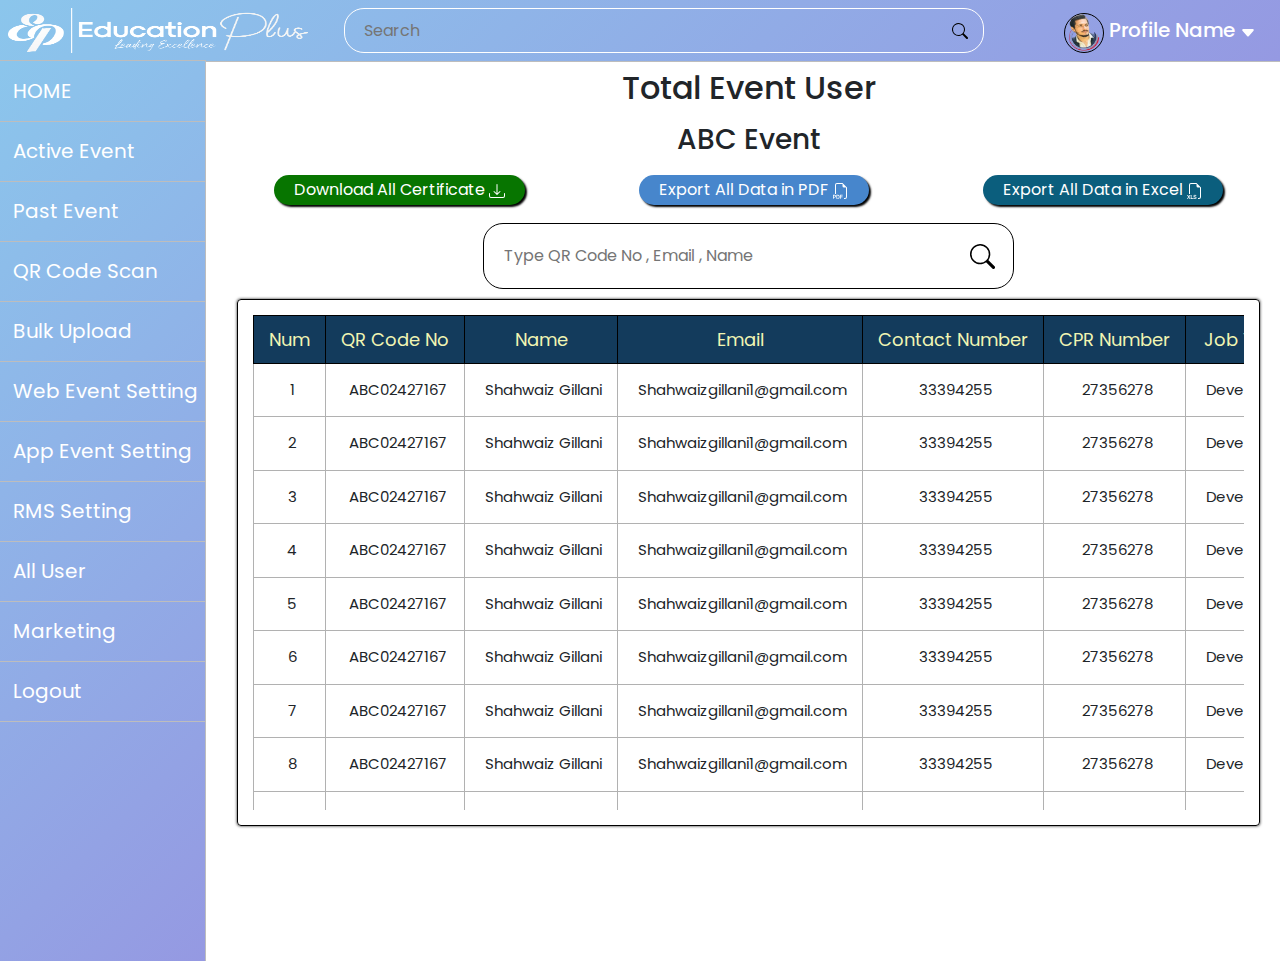
<file: Active_Event_User_Detail.html>
<!doctype html>
<html lang="en">
  <head>
    <meta charset="utf-8">
    <meta name="viewport" content="width=device-width, initial-scale=1">
    <title>RMS</title>
    <link rel="stylesheet" href="Main_CSS/Styel.css">
    <link href="https://cdn.jsdelivr.net/npm/bootstrap@5.3.3/dist/css/bootstrap.min.css" rel="stylesheet" integrity="sha384-QWTKZyjpPEjISv5WaRU9OFeRpok6YctnYmDr5pNlyT2bRjXh0JMhjY6hW+ALEwIH" crossorigin="anonymous">
    <!-- =======Goodle Font ========== -->
    <link rel="preconnect" href="https://fonts.googleapis.com">
    <link rel="preconnect" href="https://fonts.gstatic.com" crossorigin>
    <link href="https://fonts.googleapis.com/css2?family=Poppins:ital,wght@0,100;0,200;0,300;0,400;0,500;0,600;0,700;0,800;0,900;1,100;1,200;1,300;1,400;1,500;1,600;1,700;1,800;1,900&display=swap" rel="stylesheet">
  <body>
    <!-- ===============NAV_BAR============== -->
    <div>
        <nav class="d-flex" id="nav_bar">
            <div class="col-3 m-2" id="logo_styel">
                <a href="index.html">
                    <img src="Images/Education-Plus_su_2a-white.png" alt="">
                </a>             </div>
            <div class="col-md-6 m-2 d-flex justify-content-around" id="nav_input">
                <input type="text" placeholder="Search">
                <button>
                    <svg xmlns="http://www.w3.org/2000/svg" width="16" height="16" fill="currentColor" class="bi bi-search" viewBox="0 0 16 16">
                        <path d="M11.742 10.344a6.5 6.5 0 1 0-1.397 1.398h-.001q.044.06.098.115l3.85 3.85a1 1 0 0 0 1.415-1.414l-3.85-3.85a1 1 0 0 0-.115-.1zM12 6.5a5.5 5.5 0 1 1-11 0 5.5 5.5 0 0 1 11 0"/>
                      </svg>
                </button>
            </div>
            <div class="col-3 m-2 d-flex justify-content-center" id="Profil_Section">
              <img src="Images/product1.png" alt="">
              <h5>Profile Name</h5>
              <svg xmlns="http://www.w3.org/2000/svg" width="16" height="16" fill="currentColor" class="bi bi-caret-down-fill" viewBox="0 0 16 16">
                <path d="M7.247 11.14 2.451 5.658C1.885 5.013 2.345 4 3.204 4h9.592a1 1 0 0 1 .753 1.659l-4.796 5.48a1 1 0 0 1-1.506 0z"/>
              </svg>
            </div>
        </nav>
    </div>
    <!-- ===============Home Page Side Menu============== -->
    <div class="row">
      <div class="col-2" id="Side_menu">
            <ul>
                <li><a href="index.html">HOME</a></li>
                <li><a href="Active_Event.html">Active Event</a></li>
                <li><a href="Past_Event.html">Past Event</a></li>
                <li><a href="QR_code_Scan.html">QR Code Scan</a></li>
                <li><a href="Bulk_Upload.html">Bulk Upload</a></li>
                <li><a href="Web_Event_Setting.html">Web Event Setting</a></li>
                <li><a href="#">App Event Setting</a></li>
                <li><a href="#">RMS Setting</a></li>
                <li><a href="#">All User</a></li>
                <li><a href="#">Marketing</a></li>
                <li><a href="#">Logout</a></li>
            </ul>
      </div>
            <!-- ===============Home Page Cards============== -->

        <div class="col-10">
            <div class="mt-2 d-flex justify-content-around">
                <h2>Total Event User</h2>
            </div>
            <div class="mt-2 d-flex justify-content-around">
                <h3>ABC Event</h3>
            </div>
            <div class="mt-2 d-flex justify-content-around">
                <button id="Download_styel">Download All Certificate
                    <svg xmlns="http://www.w3.org/2000/svg" width="16" height="16" fill="currentColor" class="bi bi-download" viewBox="0 0 16 16">
                        <path d="M.5 9.9a.5.5 0 0 1 .5.5v2.5a1 1 0 0 0 1 1h12a1 1 0 0 0 1-1v-2.5a.5.5 0 0 1 1 0v2.5a2 2 0 0 1-2 2H2a2 2 0 0 1-2-2v-2.5a.5.5 0 0 1 .5-.5"/>
                        <path d="M7.646 11.854a.5.5 0 0 0 .708 0l3-3a.5.5 0 0 0-.708-.708L8.5 10.293V1.5a.5.5 0 0 0-1 0v8.793L5.354 8.146a.5.5 0 1 0-.708.708z"/>
                      </svg>
                </button>
                <button id="send_styel">Export All Data in PDF
                    <svg xmlns="http://www.w3.org/2000/svg" width="16" height="16" fill="currentColor" class="bi bi-filetype-pdf" viewBox="0 0 16 16">
                        <path fill-rule="evenodd" d="M14 4.5V14a2 2 0 0 1-2 2h-1v-1h1a1 1 0 0 0 1-1V4.5h-2A1.5 1.5 0 0 1 9.5 3V1H4a1 1 0 0 0-1 1v9H2V2a2 2 0 0 1 2-2h5.5zM1.6 11.85H0v3.999h.791v-1.342h.803q.43 0 .732-.173.305-.175.463-.474a1.4 1.4 0 0 0 .161-.677q0-.375-.158-.677a1.2 1.2 0 0 0-.46-.477q-.3-.18-.732-.179m.545 1.333a.8.8 0 0 1-.085.38.57.57 0 0 1-.238.241.8.8 0 0 1-.375.082H.788V12.48h.66q.327 0 .512.181.185.183.185.522m1.217-1.333v3.999h1.46q.602 0 .998-.237a1.45 1.45 0 0 0 .595-.689q.196-.45.196-1.084 0-.63-.196-1.075a1.43 1.43 0 0 0-.589-.68q-.396-.234-1.005-.234zm.791.645h.563q.371 0 .609.152a.9.9 0 0 1 .354.454q.118.302.118.753a2.3 2.3 0 0 1-.068.592 1.1 1.1 0 0 1-.196.422.8.8 0 0 1-.334.252 1.3 1.3 0 0 1-.483.082h-.563zm3.743 1.763v1.591h-.79V11.85h2.548v.653H7.896v1.117h1.606v.638z"/>
                      </svg>
                </button>
                <button id="View_styel">Export All Data in Excel
                    <svg xmlns="http://www.w3.org/2000/svg" width="16" height="16" fill="currentColor" class="bi bi-filetype-xls" viewBox="0 0 16 16">
                        <path fill-rule="evenodd" d="M14 4.5V14a2 2 0 0 1-2 2h-1v-1h1a1 1 0 0 0 1-1V4.5h-2A1.5 1.5 0 0 1 9.5 3V1H4a1 1 0 0 0-1 1v9H2V2a2 2 0 0 1 2-2h5.5zM6.472 15.29a1.2 1.2 0 0 1-.111-.449h.765a.58.58 0 0 0 .254.384q.106.073.25.114.143.041.319.041.246 0 .413-.07a.56.56 0 0 0 .255-.193.5.5 0 0 0 .085-.29.39.39 0 0 0-.153-.326q-.152-.12-.462-.193l-.619-.143a1.7 1.7 0 0 1-.539-.214 1 1 0 0 1-.351-.367 1.1 1.1 0 0 1-.123-.524q0-.366.19-.639.19-.272.527-.422.338-.15.777-.149.457 0 .78.152.324.153.5.41.18.255.2.566h-.75a.56.56 0 0 0-.12-.258.6.6 0 0 0-.247-.181.9.9 0 0 0-.369-.068q-.325 0-.513.152a.47.47 0 0 0-.184.384q0 .18.143.3a1 1 0 0 0 .405.175l.62.143q.326.075.566.211a1 1 0 0 1 .375.358q.135.222.135.56 0 .37-.188.656a1.2 1.2 0 0 1-.539.439q-.351.158-.858.158-.381 0-.665-.09a1.4 1.4 0 0 1-.478-.252 1.1 1.1 0 0 1-.29-.375m-2.945-3.358h-.893L1.81 13.37h-.036l-.832-1.438h-.93l1.227 1.983L0 15.931h.861l.853-1.415h.035l.85 1.415h.908L2.253 13.94zm2.727 3.325H4.557v-3.325h-.79v4h2.487z"/>
                      </svg>
                </button>
            </div>
            <div class="mt-3 d-flex justify-content-center" >
                <div id="Search_Active">
                    <input type="text" placeholder="Type QR Code No , Email , Name">
                    <button>
                        <svg xmlns="http://www.w3.org/2000/svg" width="25" height="25" fill="currentColor" class="bi bi-search" viewBox="0 0 16 16">
                        <path d="M11.742 10.344a6.5 6.5 0 1 0-1.397 1.398h-.001q.044.06.098.115l3.85 3.85a1 1 0 0 0 1.415-1.414l-3.85-3.85a1 1 0 0 0-.115-.1zM12 6.5a5.5 5.5 0 1 1-11 0 5.5 5.5 0 0 1 11 0"/>
                      </svg>
                    </button>
                </div >
            </div>
            <div class="row">
                <div class="col-12" >
                    <div class="outer-wrapper">
                        <div class="table-wrapper2">
                            <table>
                                <thead>
                                    <th>Num</th>
                                    <th>QR Code No</th>
                                    <th>Name</th>
                                    <th>Email</th>
                                    <th>Contact Number</th>
                                    <th>CPR Number</th>
                                    <th>Job Title</th>
                                    <th>WorkPlase</th>
                                    <th>Speciality</th>
                                    <th>category Name</th>
                                    <th>Coupon Code</th>
                                    <th>Amount Paid</th>
                                    <th>Check-in Status</th>
                                    <th>User Type</th>
                                    <th>Giveaway Received</th>
                                    <th>Show QR Code</th>
                                    <th>Send Certificate</th>
                                    <th>Download Certificate</th>
                                    <th>Delete User</th>
                                </thead>
                                <tbody>
                                    <tr>
                                        <td>1</td>
                                        <td>ABC02427167</td>
                                        <td>Shahwaiz Gillani</td>
                                        <td>Shahwaizgillani1@gmail.com</td>
                                        <td>33394255</td>
                                        <td>27356278</td>
                                        <td>Developer</td>
                                        <td>EDP</td>
                                        <td>Web Developer</td>
                                        <td>Public</td>
                                        <td>none</td>
                                        <td>10 BHD</td>
                                        <td>7/17/2024 1:19PM</td>
                                        <td>Organizer</td>
                                        <td>none</td>
                                        <td>
                                            <a href="Active_Event_Detail.html">
                                                <button id="View_styel">Show QR
                                                    <svg xmlns="http://www.w3.org/2000/svg" width="16" height="16" fill="currentColor" class="bi bi-eye" viewBox="0 0 16 16">
                                                        <path d="M16 8s-3-5.5-8-5.5S0 8 0 8s3 5.5 8 5.5S16 8 16 8M1.173 8a13 13 0 0 1 1.66-2.043C4.12 4.668 5.88 3.5 8 3.5s3.879 1.168 5.168 2.457A13 13 0 0 1 14.828 8q-.086.13-.195.288c-.335.48-.83 1.12-1.465 1.755C11.879 11.332 10.119 12.5 8 12.5s-3.879-1.168-5.168-2.457A13 13 0 0 1 1.172 8z"/>
                                                        <path d="M8 5.5a2.5 2.5 0 1 0 0 5 2.5 2.5 0 0 0 0-5M4.5 8a3.5 3.5 0 1 1 7 0 3.5 3.5 0 0 1-7 0"/>
                                                    </svg>
                                                </button>
                                            </a>       
                                        </td>
                                        <td>
                                            <button id="send_styel">Send
                                                <svg xmlns="http://www.w3.org/2000/svg" width="16" height="16" fill="currentColor" class="bi bi-send" viewBox="0 0 16 16">
                                                    <path d="M15.854.146a.5.5 0 0 1 .11.54l-5.819 14.547a.75.75 0 0 1-1.329.124l-3.178-4.995L.643 7.184a.75.75 0 0 1 .124-1.33L15.314.037a.5.5 0 0 1 .54.11ZM6.636 10.07l2.761 4.338L14.13 2.576zm6.787-8.201L1.591 6.602l4.339 2.76z"/>
                                                </svg>
                                            </button>
                                        </td>
                                        <td>
                                            <button id="Download_styel">Download
                                                <svg xmlns="http://www.w3.org/2000/svg" width="16" height="16" fill="currentColor" class="bi bi-download" viewBox="0 0 16 16">
                                                    <path d="M.5 9.9a.5.5 0 0 1 .5.5v2.5a1 1 0 0 0 1 1h12a1 1 0 0 0 1-1v-2.5a.5.5 0 0 1 1 0v2.5a2 2 0 0 1-2 2H2a2 2 0 0 1-2-2v-2.5a.5.5 0 0 1 .5-.5"/>
                                                    <path d="M7.646 11.854a.5.5 0 0 0 .708 0l3-3a.5.5 0 0 0-.708-.708L8.5 10.293V1.5a.5.5 0 0 0-1 0v8.793L5.354 8.146a.5.5 0 1 0-.708.708z"/>
                                                </svg>
                                            </button>
                                        </td>
                                        <td>
                                            <a href="#">
                                                <button id="Delete_styel">Delete User
                                                    <svg xmlns="http://www.w3.org/2000/svg" width="16" height="16" fill="currentColor" class="bi bi-trash3" viewBox="0 0 16 16">
                                                        <path d="M6.5 1h3a.5.5 0 0 1 .5.5v1H6v-1a.5.5 0 0 1 .5-.5M11 2.5v-1A1.5 1.5 0 0 0 9.5 0h-3A1.5 1.5 0 0 0 5 1.5v1H1.5a.5.5 0 0 0 0 1h.538l.853 10.66A2 2 0 0 0 4.885 16h6.23a2 2 0 0 0 1.994-1.84l.853-10.66h.538a.5.5 0 0 0 0-1zm1.958 1-.846 10.58a1 1 0 0 1-.997.92h-6.23a1 1 0 0 1-.997-.92L3.042 3.5zm-7.487 1a.5.5 0 0 1 .528.47l.5 8.5a.5.5 0 0 1-.998.06L5 5.03a.5.5 0 0 1 .47-.53Zm5.058 0a.5.5 0 0 1 .47.53l-.5 8.5a.5.5 0 1 1-.998-.06l.5-8.5a.5.5 0 0 1 .528-.47M8 4.5a.5.5 0 0 1 .5.5v8.5a.5.5 0 0 1-1 0V5a.5.5 0 0 1 .5-.5"/>
                                                    </svg>
                                                </button>
                                            </a>     
                                        </td>
                                    </tr>

                                    <tr>
                                        <td>2</td>
                                        <td>ABC02427167</td>
                                        <td>Shahwaiz Gillani</td>
                                        <td>Shahwaizgillani1@gmail.com</td>
                                        <td>33394255</td>
                                        <td>27356278</td>
                                        <td>Developer</td>
                                        <td>EDP</td>
                                        <td>Web Developer</td>
                                        <td>Public</td>
                                        <td>none</td>
                                        <td>10 BHD</td>
                                        <td>7/17/2024 1:19PM</td>
                                        <td>Organizer</td>
                                        <td>none</td>
                                        <td>
                                            <a href="Active_Event_Detail.html">
                                                <button id="View_styel">Show QR
                                                    <svg xmlns="http://www.w3.org/2000/svg" width="16" height="16" fill="currentColor" class="bi bi-eye" viewBox="0 0 16 16">
                                                        <path d="M16 8s-3-5.5-8-5.5S0 8 0 8s3 5.5 8 5.5S16 8 16 8M1.173 8a13 13 0 0 1 1.66-2.043C4.12 4.668 5.88 3.5 8 3.5s3.879 1.168 5.168 2.457A13 13 0 0 1 14.828 8q-.086.13-.195.288c-.335.48-.83 1.12-1.465 1.755C11.879 11.332 10.119 12.5 8 12.5s-3.879-1.168-5.168-2.457A13 13 0 0 1 1.172 8z"/>
                                                        <path d="M8 5.5a2.5 2.5 0 1 0 0 5 2.5 2.5 0 0 0 0-5M4.5 8a3.5 3.5 0 1 1 7 0 3.5 3.5 0 0 1-7 0"/>
                                                    </svg>
                                                </button>
                                            </a>       
                                        </td>
                                        <td>
                                            <button id="send_styel">Send
                                                <svg xmlns="http://www.w3.org/2000/svg" width="16" height="16" fill="currentColor" class="bi bi-send" viewBox="0 0 16 16">
                                                    <path d="M15.854.146a.5.5 0 0 1 .11.54l-5.819 14.547a.75.75 0 0 1-1.329.124l-3.178-4.995L.643 7.184a.75.75 0 0 1 .124-1.33L15.314.037a.5.5 0 0 1 .54.11ZM6.636 10.07l2.761 4.338L14.13 2.576zm6.787-8.201L1.591 6.602l4.339 2.76z"/>
                                                </svg>
                                            </button>
                                        </td>
                                        <td>
                                            <button id="Download_styel">Download
                                                <svg xmlns="http://www.w3.org/2000/svg" width="16" height="16" fill="currentColor" class="bi bi-download" viewBox="0 0 16 16">
                                                    <path d="M.5 9.9a.5.5 0 0 1 .5.5v2.5a1 1 0 0 0 1 1h12a1 1 0 0 0 1-1v-2.5a.5.5 0 0 1 1 0v2.5a2 2 0 0 1-2 2H2a2 2 0 0 1-2-2v-2.5a.5.5 0 0 1 .5-.5"/>
                                                    <path d="M7.646 11.854a.5.5 0 0 0 .708 0l3-3a.5.5 0 0 0-.708-.708L8.5 10.293V1.5a.5.5 0 0 0-1 0v8.793L5.354 8.146a.5.5 0 1 0-.708.708z"/>
                                                </svg>
                                            </button>
                                        </td>
                                        <td>
                                            <a href="Active_Event_Detail.html">
                                                <button id="Delete_styel">Delete User
                                                    <svg xmlns="http://www.w3.org/2000/svg" width="16" height="16" fill="currentColor" class="bi bi-trash3" viewBox="0 0 16 16">
                                                        <path d="M6.5 1h3a.5.5 0 0 1 .5.5v1H6v-1a.5.5 0 0 1 .5-.5M11 2.5v-1A1.5 1.5 0 0 0 9.5 0h-3A1.5 1.5 0 0 0 5 1.5v1H1.5a.5.5 0 0 0 0 1h.538l.853 10.66A2 2 0 0 0 4.885 16h6.23a2 2 0 0 0 1.994-1.84l.853-10.66h.538a.5.5 0 0 0 0-1zm1.958 1-.846 10.58a1 1 0 0 1-.997.92h-6.23a1 1 0 0 1-.997-.92L3.042 3.5zm-7.487 1a.5.5 0 0 1 .528.47l.5 8.5a.5.5 0 0 1-.998.06L5 5.03a.5.5 0 0 1 .47-.53Zm5.058 0a.5.5 0 0 1 .47.53l-.5 8.5a.5.5 0 1 1-.998-.06l.5-8.5a.5.5 0 0 1 .528-.47M8 4.5a.5.5 0 0 1 .5.5v8.5a.5.5 0 0 1-1 0V5a.5.5 0 0 1 .5-.5"/>
                                                    </svg>
                                                </button>
                                            </a>     
                                        </td>
                                    </tr>

                                    <tr>
                                        <td>3</td>
                                        <td>ABC02427167</td>
                                        <td>Shahwaiz Gillani</td>
                                        <td>Shahwaizgillani1@gmail.com</td>
                                        <td>33394255</td>
                                        <td>27356278</td>
                                        <td>Developer</td>
                                        <td>EDP</td>
                                        <td>Web Developer</td>
                                        <td>Public</td>
                                        <td>none</td>
                                        <td>10 BHD</td>
                                        <td>7/17/2024 1:19PM</td>
                                        <td>Organizer</td>
                                        <td>none</td>
                                        <td>
                                            <a href="Active_Event_Detail.html">
                                                <button id="View_styel">Show QR
                                                    <svg xmlns="http://www.w3.org/2000/svg" width="16" height="16" fill="currentColor" class="bi bi-eye" viewBox="0 0 16 16">
                                                        <path d="M16 8s-3-5.5-8-5.5S0 8 0 8s3 5.5 8 5.5S16 8 16 8M1.173 8a13 13 0 0 1 1.66-2.043C4.12 4.668 5.88 3.5 8 3.5s3.879 1.168 5.168 2.457A13 13 0 0 1 14.828 8q-.086.13-.195.288c-.335.48-.83 1.12-1.465 1.755C11.879 11.332 10.119 12.5 8 12.5s-3.879-1.168-5.168-2.457A13 13 0 0 1 1.172 8z"/>
                                                        <path d="M8 5.5a2.5 2.5 0 1 0 0 5 2.5 2.5 0 0 0 0-5M4.5 8a3.5 3.5 0 1 1 7 0 3.5 3.5 0 0 1-7 0"/>
                                                    </svg>
                                                </button>
                                            </a>       
                                        </td>
                                        <td>
                                            <button id="send_styel">Send
                                                <svg xmlns="http://www.w3.org/2000/svg" width="16" height="16" fill="currentColor" class="bi bi-send" viewBox="0 0 16 16">
                                                    <path d="M15.854.146a.5.5 0 0 1 .11.54l-5.819 14.547a.75.75 0 0 1-1.329.124l-3.178-4.995L.643 7.184a.75.75 0 0 1 .124-1.33L15.314.037a.5.5 0 0 1 .54.11ZM6.636 10.07l2.761 4.338L14.13 2.576zm6.787-8.201L1.591 6.602l4.339 2.76z"/>
                                                </svg>
                                            </button>
                                        </td>
                                        <td>
                                            <button id="Download_styel">Download
                                                <svg xmlns="http://www.w3.org/2000/svg" width="16" height="16" fill="currentColor" class="bi bi-download" viewBox="0 0 16 16">
                                                    <path d="M.5 9.9a.5.5 0 0 1 .5.5v2.5a1 1 0 0 0 1 1h12a1 1 0 0 0 1-1v-2.5a.5.5 0 0 1 1 0v2.5a2 2 0 0 1-2 2H2a2 2 0 0 1-2-2v-2.5a.5.5 0 0 1 .5-.5"/>
                                                    <path d="M7.646 11.854a.5.5 0 0 0 .708 0l3-3a.5.5 0 0 0-.708-.708L8.5 10.293V1.5a.5.5 0 0 0-1 0v8.793L5.354 8.146a.5.5 0 1 0-.708.708z"/>
                                                </svg>
                                            </button>
                                        </td>
                                        <td>
                                            <a href="Active_Event_Detail.html">
                                                <button id="Delete_styel">Delete User
                                                    <svg xmlns="http://www.w3.org/2000/svg" width="16" height="16" fill="currentColor" class="bi bi-trash3" viewBox="0 0 16 16">
                                                        <path d="M6.5 1h3a.5.5 0 0 1 .5.5v1H6v-1a.5.5 0 0 1 .5-.5M11 2.5v-1A1.5 1.5 0 0 0 9.5 0h-3A1.5 1.5 0 0 0 5 1.5v1H1.5a.5.5 0 0 0 0 1h.538l.853 10.66A2 2 0 0 0 4.885 16h6.23a2 2 0 0 0 1.994-1.84l.853-10.66h.538a.5.5 0 0 0 0-1zm1.958 1-.846 10.58a1 1 0 0 1-.997.92h-6.23a1 1 0 0 1-.997-.92L3.042 3.5zm-7.487 1a.5.5 0 0 1 .528.47l.5 8.5a.5.5 0 0 1-.998.06L5 5.03a.5.5 0 0 1 .47-.53Zm5.058 0a.5.5 0 0 1 .47.53l-.5 8.5a.5.5 0 1 1-.998-.06l.5-8.5a.5.5 0 0 1 .528-.47M8 4.5a.5.5 0 0 1 .5.5v8.5a.5.5 0 0 1-1 0V5a.5.5 0 0 1 .5-.5"/>
                                                    </svg>
                                                </button>
                                            </a>     
                                        </td>
                                    </tr>

                                    <tr>
                                        <td>4</td>
                                        <td>ABC02427167</td>
                                        <td>Shahwaiz Gillani</td>
                                        <td>Shahwaizgillani1@gmail.com</td>
                                        <td>33394255</td>
                                        <td>27356278</td>
                                        <td>Developer</td>
                                        <td>EDP</td>
                                        <td>Web Developer</td>
                                        <td>Public</td>
                                        <td>none</td>
                                        <td>10 BHD</td>
                                        <td>7/17/2024 1:19PM</td>
                                        <td>Organizer</td>
                                        <td>none</td>
                                        <td>
                                            <a href="Active_Event_Detail.html">
                                                <button id="View_styel">Show QR
                                                    <svg xmlns="http://www.w3.org/2000/svg" width="16" height="16" fill="currentColor" class="bi bi-eye" viewBox="0 0 16 16">
                                                        <path d="M16 8s-3-5.5-8-5.5S0 8 0 8s3 5.5 8 5.5S16 8 16 8M1.173 8a13 13 0 0 1 1.66-2.043C4.12 4.668 5.88 3.5 8 3.5s3.879 1.168 5.168 2.457A13 13 0 0 1 14.828 8q-.086.13-.195.288c-.335.48-.83 1.12-1.465 1.755C11.879 11.332 10.119 12.5 8 12.5s-3.879-1.168-5.168-2.457A13 13 0 0 1 1.172 8z"/>
                                                        <path d="M8 5.5a2.5 2.5 0 1 0 0 5 2.5 2.5 0 0 0 0-5M4.5 8a3.5 3.5 0 1 1 7 0 3.5 3.5 0 0 1-7 0"/>
                                                    </svg>
                                                </button>
                                            </a>       
                                        </td>
                                        <td>
                                            <button id="send_styel">Send
                                                <svg xmlns="http://www.w3.org/2000/svg" width="16" height="16" fill="currentColor" class="bi bi-send" viewBox="0 0 16 16">
                                                    <path d="M15.854.146a.5.5 0 0 1 .11.54l-5.819 14.547a.75.75 0 0 1-1.329.124l-3.178-4.995L.643 7.184a.75.75 0 0 1 .124-1.33L15.314.037a.5.5 0 0 1 .54.11ZM6.636 10.07l2.761 4.338L14.13 2.576zm6.787-8.201L1.591 6.602l4.339 2.76z"/>
                                                </svg>
                                            </button>
                                        </td>
                                        <td>
                                            <button id="Download_styel">Download
                                                <svg xmlns="http://www.w3.org/2000/svg" width="16" height="16" fill="currentColor" class="bi bi-download" viewBox="0 0 16 16">
                                                    <path d="M.5 9.9a.5.5 0 0 1 .5.5v2.5a1 1 0 0 0 1 1h12a1 1 0 0 0 1-1v-2.5a.5.5 0 0 1 1 0v2.5a2 2 0 0 1-2 2H2a2 2 0 0 1-2-2v-2.5a.5.5 0 0 1 .5-.5"/>
                                                    <path d="M7.646 11.854a.5.5 0 0 0 .708 0l3-3a.5.5 0 0 0-.708-.708L8.5 10.293V1.5a.5.5 0 0 0-1 0v8.793L5.354 8.146a.5.5 0 1 0-.708.708z"/>
                                                </svg>
                                            </button>
                                        </td>
                                        <td>
                                            <a href="Active_Event_Detail.html">
                                                <button id="Delete_styel">Delete User
                                                    <svg xmlns="http://www.w3.org/2000/svg" width="16" height="16" fill="currentColor" class="bi bi-trash3" viewBox="0 0 16 16">
                                                        <path d="M6.5 1h3a.5.5 0 0 1 .5.5v1H6v-1a.5.5 0 0 1 .5-.5M11 2.5v-1A1.5 1.5 0 0 0 9.5 0h-3A1.5 1.5 0 0 0 5 1.5v1H1.5a.5.5 0 0 0 0 1h.538l.853 10.66A2 2 0 0 0 4.885 16h6.23a2 2 0 0 0 1.994-1.84l.853-10.66h.538a.5.5 0 0 0 0-1zm1.958 1-.846 10.58a1 1 0 0 1-.997.92h-6.23a1 1 0 0 1-.997-.92L3.042 3.5zm-7.487 1a.5.5 0 0 1 .528.47l.5 8.5a.5.5 0 0 1-.998.06L5 5.03a.5.5 0 0 1 .47-.53Zm5.058 0a.5.5 0 0 1 .47.53l-.5 8.5a.5.5 0 1 1-.998-.06l.5-8.5a.5.5 0 0 1 .528-.47M8 4.5a.5.5 0 0 1 .5.5v8.5a.5.5 0 0 1-1 0V5a.5.5 0 0 1 .5-.5"/>
                                                    </svg>
                                                </button>
                                            </a>     
                                        </td>
                                    </tr>

                                    <tr>
                                        <td>5</td>
                                        <td>ABC02427167</td>
                                        <td>Shahwaiz Gillani</td>
                                        <td>Shahwaizgillani1@gmail.com</td>
                                        <td>33394255</td>
                                        <td>27356278</td>
                                        <td>Developer</td>
                                        <td>EDP</td>
                                        <td>Web Developer</td>
                                        <td>Public</td>
                                        <td>none</td>
                                        <td>10 BHD</td>
                                        <td>7/17/2024 1:19PM</td>
                                        <td>Organizer</td>
                                        <td>none</td>
                                        <td>
                                            <a href="Active_Event_Detail.html">
                                                <button id="View_styel">Show QR
                                                    <svg xmlns="http://www.w3.org/2000/svg" width="16" height="16" fill="currentColor" class="bi bi-eye" viewBox="0 0 16 16">
                                                        <path d="M16 8s-3-5.5-8-5.5S0 8 0 8s3 5.5 8 5.5S16 8 16 8M1.173 8a13 13 0 0 1 1.66-2.043C4.12 4.668 5.88 3.5 8 3.5s3.879 1.168 5.168 2.457A13 13 0 0 1 14.828 8q-.086.13-.195.288c-.335.48-.83 1.12-1.465 1.755C11.879 11.332 10.119 12.5 8 12.5s-3.879-1.168-5.168-2.457A13 13 0 0 1 1.172 8z"/>
                                                        <path d="M8 5.5a2.5 2.5 0 1 0 0 5 2.5 2.5 0 0 0 0-5M4.5 8a3.5 3.5 0 1 1 7 0 3.5 3.5 0 0 1-7 0"/>
                                                    </svg>
                                                </button>
                                            </a>       
                                        </td>
                                        <td>
                                            <button id="send_styel">Send
                                                <svg xmlns="http://www.w3.org/2000/svg" width="16" height="16" fill="currentColor" class="bi bi-send" viewBox="0 0 16 16">
                                                    <path d="M15.854.146a.5.5 0 0 1 .11.54l-5.819 14.547a.75.75 0 0 1-1.329.124l-3.178-4.995L.643 7.184a.75.75 0 0 1 .124-1.33L15.314.037a.5.5 0 0 1 .54.11ZM6.636 10.07l2.761 4.338L14.13 2.576zm6.787-8.201L1.591 6.602l4.339 2.76z"/>
                                                </svg>
                                            </button>
                                        </td>
                                        <td>
                                            <button id="Download_styel">Download
                                                <svg xmlns="http://www.w3.org/2000/svg" width="16" height="16" fill="currentColor" class="bi bi-download" viewBox="0 0 16 16">
                                                    <path d="M.5 9.9a.5.5 0 0 1 .5.5v2.5a1 1 0 0 0 1 1h12a1 1 0 0 0 1-1v-2.5a.5.5 0 0 1 1 0v2.5a2 2 0 0 1-2 2H2a2 2 0 0 1-2-2v-2.5a.5.5 0 0 1 .5-.5"/>
                                                    <path d="M7.646 11.854a.5.5 0 0 0 .708 0l3-3a.5.5 0 0 0-.708-.708L8.5 10.293V1.5a.5.5 0 0 0-1 0v8.793L5.354 8.146a.5.5 0 1 0-.708.708z"/>
                                                </svg>
                                            </button>
                                        </td>
                                        <td>
                                            <a href="Active_Event_Detail.html">
                                                <button id="Delete_styel">Delete User
                                                    <svg xmlns="http://www.w3.org/2000/svg" width="16" height="16" fill="currentColor" class="bi bi-trash3" viewBox="0 0 16 16">
                                                        <path d="M6.5 1h3a.5.5 0 0 1 .5.5v1H6v-1a.5.5 0 0 1 .5-.5M11 2.5v-1A1.5 1.5 0 0 0 9.5 0h-3A1.5 1.5 0 0 0 5 1.5v1H1.5a.5.5 0 0 0 0 1h.538l.853 10.66A2 2 0 0 0 4.885 16h6.23a2 2 0 0 0 1.994-1.84l.853-10.66h.538a.5.5 0 0 0 0-1zm1.958 1-.846 10.58a1 1 0 0 1-.997.92h-6.23a1 1 0 0 1-.997-.92L3.042 3.5zm-7.487 1a.5.5 0 0 1 .528.47l.5 8.5a.5.5 0 0 1-.998.06L5 5.03a.5.5 0 0 1 .47-.53Zm5.058 0a.5.5 0 0 1 .47.53l-.5 8.5a.5.5 0 1 1-.998-.06l.5-8.5a.5.5 0 0 1 .528-.47M8 4.5a.5.5 0 0 1 .5.5v8.5a.5.5 0 0 1-1 0V5a.5.5 0 0 1 .5-.5"/>
                                                    </svg>
                                                </button>
                                            </a>     
                                        </td>
                                    </tr>

                                    <tr>
                                        <td>6</td>
                                        <td>ABC02427167</td>
                                        <td>Shahwaiz Gillani</td>
                                        <td>Shahwaizgillani1@gmail.com</td>
                                        <td>33394255</td>
                                        <td>27356278</td>
                                        <td>Developer</td>
                                        <td>EDP</td>
                                        <td>Web Developer</td>
                                        <td>Public</td>
                                        <td>none</td>
                                        <td>10 BHD</td>
                                        <td>7/17/2024 1:19PM</td>
                                        <td>Organizer</td>
                                        <td>none</td>
                                        <td>
                                            <a href="Active_Event_Detail.html">
                                                <button id="View_styel">Show QR
                                                    <svg xmlns="http://www.w3.org/2000/svg" width="16" height="16" fill="currentColor" class="bi bi-eye" viewBox="0 0 16 16">
                                                        <path d="M16 8s-3-5.5-8-5.5S0 8 0 8s3 5.5 8 5.5S16 8 16 8M1.173 8a13 13 0 0 1 1.66-2.043C4.12 4.668 5.88 3.5 8 3.5s3.879 1.168 5.168 2.457A13 13 0 0 1 14.828 8q-.086.13-.195.288c-.335.48-.83 1.12-1.465 1.755C11.879 11.332 10.119 12.5 8 12.5s-3.879-1.168-5.168-2.457A13 13 0 0 1 1.172 8z"/>
                                                        <path d="M8 5.5a2.5 2.5 0 1 0 0 5 2.5 2.5 0 0 0 0-5M4.5 8a3.5 3.5 0 1 1 7 0 3.5 3.5 0 0 1-7 0"/>
                                                    </svg>
                                                </button>
                                            </a>       
                                        </td>
                                        <td>
                                            <button id="send_styel">Send
                                                <svg xmlns="http://www.w3.org/2000/svg" width="16" height="16" fill="currentColor" class="bi bi-send" viewBox="0 0 16 16">
                                                    <path d="M15.854.146a.5.5 0 0 1 .11.54l-5.819 14.547a.75.75 0 0 1-1.329.124l-3.178-4.995L.643 7.184a.75.75 0 0 1 .124-1.33L15.314.037a.5.5 0 0 1 .54.11ZM6.636 10.07l2.761 4.338L14.13 2.576zm6.787-8.201L1.591 6.602l4.339 2.76z"/>
                                                </svg>
                                            </button>
                                        </td>
                                        <td>
                                            <button id="Download_styel">Download
                                                <svg xmlns="http://www.w3.org/2000/svg" width="16" height="16" fill="currentColor" class="bi bi-download" viewBox="0 0 16 16">
                                                    <path d="M.5 9.9a.5.5 0 0 1 .5.5v2.5a1 1 0 0 0 1 1h12a1 1 0 0 0 1-1v-2.5a.5.5 0 0 1 1 0v2.5a2 2 0 0 1-2 2H2a2 2 0 0 1-2-2v-2.5a.5.5 0 0 1 .5-.5"/>
                                                    <path d="M7.646 11.854a.5.5 0 0 0 .708 0l3-3a.5.5 0 0 0-.708-.708L8.5 10.293V1.5a.5.5 0 0 0-1 0v8.793L5.354 8.146a.5.5 0 1 0-.708.708z"/>
                                                </svg>
                                            </button>
                                        </td>
                                        <td>
                                            <a href="Active_Event_Detail.html">
                                                <button id="Delete_styel">Delete User
                                                    <svg xmlns="http://www.w3.org/2000/svg" width="16" height="16" fill="currentColor" class="bi bi-trash3" viewBox="0 0 16 16">
                                                        <path d="M6.5 1h3a.5.5 0 0 1 .5.5v1H6v-1a.5.5 0 0 1 .5-.5M11 2.5v-1A1.5 1.5 0 0 0 9.5 0h-3A1.5 1.5 0 0 0 5 1.5v1H1.5a.5.5 0 0 0 0 1h.538l.853 10.66A2 2 0 0 0 4.885 16h6.23a2 2 0 0 0 1.994-1.84l.853-10.66h.538a.5.5 0 0 0 0-1zm1.958 1-.846 10.58a1 1 0 0 1-.997.92h-6.23a1 1 0 0 1-.997-.92L3.042 3.5zm-7.487 1a.5.5 0 0 1 .528.47l.5 8.5a.5.5 0 0 1-.998.06L5 5.03a.5.5 0 0 1 .47-.53Zm5.058 0a.5.5 0 0 1 .47.53l-.5 8.5a.5.5 0 1 1-.998-.06l.5-8.5a.5.5 0 0 1 .528-.47M8 4.5a.5.5 0 0 1 .5.5v8.5a.5.5 0 0 1-1 0V5a.5.5 0 0 1 .5-.5"/>
                                                    </svg>
                                                </button>
                                            </a>     
                                        </td>
                                    </tr>

                                    <tr>
                                        <td>7</td>
                                        <td>ABC02427167</td>
                                        <td>Shahwaiz Gillani</td>
                                        <td>Shahwaizgillani1@gmail.com</td>
                                        <td>33394255</td>
                                        <td>27356278</td>
                                        <td>Developer</td>
                                        <td>EDP</td>
                                        <td>Web Developer</td>
                                        <td>Public</td>
                                        <td>none</td>
                                        <td>10 BHD</td>
                                        <td>7/17/2024 1:19PM</td>
                                        <td>Organizer</td>
                                        <td>none</td>
                                        <td>
                                            <a href="Active_Event_Detail.html">
                                                <button id="View_styel">Show QR
                                                    <svg xmlns="http://www.w3.org/2000/svg" width="16" height="16" fill="currentColor" class="bi bi-eye" viewBox="0 0 16 16">
                                                        <path d="M16 8s-3-5.5-8-5.5S0 8 0 8s3 5.5 8 5.5S16 8 16 8M1.173 8a13 13 0 0 1 1.66-2.043C4.12 4.668 5.88 3.5 8 3.5s3.879 1.168 5.168 2.457A13 13 0 0 1 14.828 8q-.086.13-.195.288c-.335.48-.83 1.12-1.465 1.755C11.879 11.332 10.119 12.5 8 12.5s-3.879-1.168-5.168-2.457A13 13 0 0 1 1.172 8z"/>
                                                        <path d="M8 5.5a2.5 2.5 0 1 0 0 5 2.5 2.5 0 0 0 0-5M4.5 8a3.5 3.5 0 1 1 7 0 3.5 3.5 0 0 1-7 0"/>
                                                    </svg>
                                                </button>
                                            </a>       
                                        </td>
                                        <td>
                                            <button id="send_styel">Send
                                                <svg xmlns="http://www.w3.org/2000/svg" width="16" height="16" fill="currentColor" class="bi bi-send" viewBox="0 0 16 16">
                                                    <path d="M15.854.146a.5.5 0 0 1 .11.54l-5.819 14.547a.75.75 0 0 1-1.329.124l-3.178-4.995L.643 7.184a.75.75 0 0 1 .124-1.33L15.314.037a.5.5 0 0 1 .54.11ZM6.636 10.07l2.761 4.338L14.13 2.576zm6.787-8.201L1.591 6.602l4.339 2.76z"/>
                                                </svg>
                                            </button>
                                        </td>
                                        <td>
                                            <button id="Download_styel">Download
                                                <svg xmlns="http://www.w3.org/2000/svg" width="16" height="16" fill="currentColor" class="bi bi-download" viewBox="0 0 16 16">
                                                    <path d="M.5 9.9a.5.5 0 0 1 .5.5v2.5a1 1 0 0 0 1 1h12a1 1 0 0 0 1-1v-2.5a.5.5 0 0 1 1 0v2.5a2 2 0 0 1-2 2H2a2 2 0 0 1-2-2v-2.5a.5.5 0 0 1 .5-.5"/>
                                                    <path d="M7.646 11.854a.5.5 0 0 0 .708 0l3-3a.5.5 0 0 0-.708-.708L8.5 10.293V1.5a.5.5 0 0 0-1 0v8.793L5.354 8.146a.5.5 0 1 0-.708.708z"/>
                                                </svg>
                                            </button>
                                        </td>
                                        <td>
                                            <a href="Active_Event_Detail.html">
                                                <button id="Delete_styel">Delete User
                                                    <svg xmlns="http://www.w3.org/2000/svg" width="16" height="16" fill="currentColor" class="bi bi-trash3" viewBox="0 0 16 16">
                                                        <path d="M6.5 1h3a.5.5 0 0 1 .5.5v1H6v-1a.5.5 0 0 1 .5-.5M11 2.5v-1A1.5 1.5 0 0 0 9.5 0h-3A1.5 1.5 0 0 0 5 1.5v1H1.5a.5.5 0 0 0 0 1h.538l.853 10.66A2 2 0 0 0 4.885 16h6.23a2 2 0 0 0 1.994-1.84l.853-10.66h.538a.5.5 0 0 0 0-1zm1.958 1-.846 10.58a1 1 0 0 1-.997.92h-6.23a1 1 0 0 1-.997-.92L3.042 3.5zm-7.487 1a.5.5 0 0 1 .528.47l.5 8.5a.5.5 0 0 1-.998.06L5 5.03a.5.5 0 0 1 .47-.53Zm5.058 0a.5.5 0 0 1 .47.53l-.5 8.5a.5.5 0 1 1-.998-.06l.5-8.5a.5.5 0 0 1 .528-.47M8 4.5a.5.5 0 0 1 .5.5v8.5a.5.5 0 0 1-1 0V5a.5.5 0 0 1 .5-.5"/>
                                                    </svg>
                                                </button>
                                            </a>     
                                        </td>
                                    </tr>

                                    <tr>
                                        <td>8</td>
                                        <td>ABC02427167</td>
                                        <td>Shahwaiz Gillani</td>
                                        <td>Shahwaizgillani1@gmail.com</td>
                                        <td>33394255</td>
                                        <td>27356278</td>
                                        <td>Developer</td>
                                        <td>EDP</td>
                                        <td>Web Developer</td>
                                        <td>Public</td>
                                        <td>none</td>
                                        <td>10 BHD</td>
                                        <td>7/17/2024 1:19PM</td>
                                        <td>Organizer</td>
                                        <td>none</td>
                                        <td>
                                            <a href="Active_Event_Detail.html">
                                                <button id="View_styel">Show QR
                                                    <svg xmlns="http://www.w3.org/2000/svg" width="16" height="16" fill="currentColor" class="bi bi-eye" viewBox="0 0 16 16">
                                                        <path d="M16 8s-3-5.5-8-5.5S0 8 0 8s3 5.5 8 5.5S16 8 16 8M1.173 8a13 13 0 0 1 1.66-2.043C4.12 4.668 5.88 3.5 8 3.5s3.879 1.168 5.168 2.457A13 13 0 0 1 14.828 8q-.086.13-.195.288c-.335.48-.83 1.12-1.465 1.755C11.879 11.332 10.119 12.5 8 12.5s-3.879-1.168-5.168-2.457A13 13 0 0 1 1.172 8z"/>
                                                        <path d="M8 5.5a2.5 2.5 0 1 0 0 5 2.5 2.5 0 0 0 0-5M4.5 8a3.5 3.5 0 1 1 7 0 3.5 3.5 0 0 1-7 0"/>
                                                    </svg>
                                                </button>
                                            </a>       
                                        </td>
                                        <td>
                                            <button id="send_styel">Send
                                                <svg xmlns="http://www.w3.org/2000/svg" width="16" height="16" fill="currentColor" class="bi bi-send" viewBox="0 0 16 16">
                                                    <path d="M15.854.146a.5.5 0 0 1 .11.54l-5.819 14.547a.75.75 0 0 1-1.329.124l-3.178-4.995L.643 7.184a.75.75 0 0 1 .124-1.33L15.314.037a.5.5 0 0 1 .54.11ZM6.636 10.07l2.761 4.338L14.13 2.576zm6.787-8.201L1.591 6.602l4.339 2.76z"/>
                                                </svg>
                                            </button>
                                        </td>
                                        <td>
                                            <button id="Download_styel">Download
                                                <svg xmlns="http://www.w3.org/2000/svg" width="16" height="16" fill="currentColor" class="bi bi-download" viewBox="0 0 16 16">
                                                    <path d="M.5 9.9a.5.5 0 0 1 .5.5v2.5a1 1 0 0 0 1 1h12a1 1 0 0 0 1-1v-2.5a.5.5 0 0 1 1 0v2.5a2 2 0 0 1-2 2H2a2 2 0 0 1-2-2v-2.5a.5.5 0 0 1 .5-.5"/>
                                                    <path d="M7.646 11.854a.5.5 0 0 0 .708 0l3-3a.5.5 0 0 0-.708-.708L8.5 10.293V1.5a.5.5 0 0 0-1 0v8.793L5.354 8.146a.5.5 0 1 0-.708.708z"/>
                                                </svg>
                                            </button>
                                        </td>
                                        <td>
                                            <a href="Active_Event_Detail.html">
                                                <button id="Delete_styel">Delete User
                                                    <svg xmlns="http://www.w3.org/2000/svg" width="16" height="16" fill="currentColor" class="bi bi-trash3" viewBox="0 0 16 16">
                                                        <path d="M6.5 1h3a.5.5 0 0 1 .5.5v1H6v-1a.5.5 0 0 1 .5-.5M11 2.5v-1A1.5 1.5 0 0 0 9.5 0h-3A1.5 1.5 0 0 0 5 1.5v1H1.5a.5.5 0 0 0 0 1h.538l.853 10.66A2 2 0 0 0 4.885 16h6.23a2 2 0 0 0 1.994-1.84l.853-10.66h.538a.5.5 0 0 0 0-1zm1.958 1-.846 10.58a1 1 0 0 1-.997.92h-6.23a1 1 0 0 1-.997-.92L3.042 3.5zm-7.487 1a.5.5 0 0 1 .528.47l.5 8.5a.5.5 0 0 1-.998.06L5 5.03a.5.5 0 0 1 .47-.53Zm5.058 0a.5.5 0 0 1 .47.53l-.5 8.5a.5.5 0 1 1-.998-.06l.5-8.5a.5.5 0 0 1 .528-.47M8 4.5a.5.5 0 0 1 .5.5v8.5a.5.5 0 0 1-1 0V5a.5.5 0 0 1 .5-.5"/>
                                                    </svg>
                                                </button>
                                            </a>     
                                        </td>
                                    </tr>

                                    <tr>
                                        <td>9</td>
                                        <td>ABC02427167</td>
                                        <td>Shahwaiz Gillani</td>
                                        <td>Shahwaizgillani1@gmail.com</td>
                                        <td>33394255</td>
                                        <td>27356278</td>
                                        <td>Developer</td>
                                        <td>EDP</td>
                                        <td>Web Developer</td>
                                        <td>Public</td>
                                        <td>none</td>
                                        <td>10 BHD</td>
                                        <td>7/17/2024 1:19PM</td>
                                        <td>Organizer</td>
                                        <td>none</td>
                                        <td>
                                            <a href="Active_Event_Detail.html">
                                                <button id="View_styel">Show QR
                                                    <svg xmlns="http://www.w3.org/2000/svg" width="16" height="16" fill="currentColor" class="bi bi-eye" viewBox="0 0 16 16">
                                                        <path d="M16 8s-3-5.5-8-5.5S0 8 0 8s3 5.5 8 5.5S16 8 16 8M1.173 8a13 13 0 0 1 1.66-2.043C4.12 4.668 5.88 3.5 8 3.5s3.879 1.168 5.168 2.457A13 13 0 0 1 14.828 8q-.086.13-.195.288c-.335.48-.83 1.12-1.465 1.755C11.879 11.332 10.119 12.5 8 12.5s-3.879-1.168-5.168-2.457A13 13 0 0 1 1.172 8z"/>
                                                        <path d="M8 5.5a2.5 2.5 0 1 0 0 5 2.5 2.5 0 0 0 0-5M4.5 8a3.5 3.5 0 1 1 7 0 3.5 3.5 0 0 1-7 0"/>
                                                    </svg>
                                                </button>
                                            </a>       
                                        </td>
                                        <td>
                                            <button id="send_styel">Send
                                                <svg xmlns="http://www.w3.org/2000/svg" width="16" height="16" fill="currentColor" class="bi bi-send" viewBox="0 0 16 16">
                                                    <path d="M15.854.146a.5.5 0 0 1 .11.54l-5.819 14.547a.75.75 0 0 1-1.329.124l-3.178-4.995L.643 7.184a.75.75 0 0 1 .124-1.33L15.314.037a.5.5 0 0 1 .54.11ZM6.636 10.07l2.761 4.338L14.13 2.576zm6.787-8.201L1.591 6.602l4.339 2.76z"/>
                                                </svg>
                                            </button>
                                        </td>
                                        <td>
                                            <button id="Download_styel">Download
                                                <svg xmlns="http://www.w3.org/2000/svg" width="16" height="16" fill="currentColor" class="bi bi-download" viewBox="0 0 16 16">
                                                    <path d="M.5 9.9a.5.5 0 0 1 .5.5v2.5a1 1 0 0 0 1 1h12a1 1 0 0 0 1-1v-2.5a.5.5 0 0 1 1 0v2.5a2 2 0 0 1-2 2H2a2 2 0 0 1-2-2v-2.5a.5.5 0 0 1 .5-.5"/>
                                                    <path d="M7.646 11.854a.5.5 0 0 0 .708 0l3-3a.5.5 0 0 0-.708-.708L8.5 10.293V1.5a.5.5 0 0 0-1 0v8.793L5.354 8.146a.5.5 0 1 0-.708.708z"/>
                                                </svg>
                                            </button>
                                        </td>
                                        <td>
                                            <a href="Active_Event_Detail.html">
                                                <button id="Delete_styel">Delete User
                                                    <svg xmlns="http://www.w3.org/2000/svg" width="16" height="16" fill="currentColor" class="bi bi-trash3" viewBox="0 0 16 16">
                                                        <path d="M6.5 1h3a.5.5 0 0 1 .5.5v1H6v-1a.5.5 0 0 1 .5-.5M11 2.5v-1A1.5 1.5 0 0 0 9.5 0h-3A1.5 1.5 0 0 0 5 1.5v1H1.5a.5.5 0 0 0 0 1h.538l.853 10.66A2 2 0 0 0 4.885 16h6.23a2 2 0 0 0 1.994-1.84l.853-10.66h.538a.5.5 0 0 0 0-1zm1.958 1-.846 10.58a1 1 0 0 1-.997.92h-6.23a1 1 0 0 1-.997-.92L3.042 3.5zm-7.487 1a.5.5 0 0 1 .528.47l.5 8.5a.5.5 0 0 1-.998.06L5 5.03a.5.5 0 0 1 .47-.53Zm5.058 0a.5.5 0 0 1 .47.53l-.5 8.5a.5.5 0 1 1-.998-.06l.5-8.5a.5.5 0 0 1 .528-.47M8 4.5a.5.5 0 0 1 .5.5v8.5a.5.5 0 0 1-1 0V5a.5.5 0 0 1 .5-.5"/>
                                                    </svg>
                                                </button>
                                            </a>     
                                        </td>
                                    </tr>


                                </tbody>
                            </table>
                        </div>
                    </div>  
                </div>
            </div>
        </div>
    </div>

    <script src="https://cdn.jsdelivr.net/npm/bootstrap@5.3.3/dist/js/bootstrap.bundle.min.js" integrity="sha384-YvpcrYf0tY3lHB60NNkmXc5s9fDVZLESaAA55NDzOxhy9GkcIdslK1eN7N6jIeHz" crossorigin="anonymous"></script>
  </body>
</html>
</file>
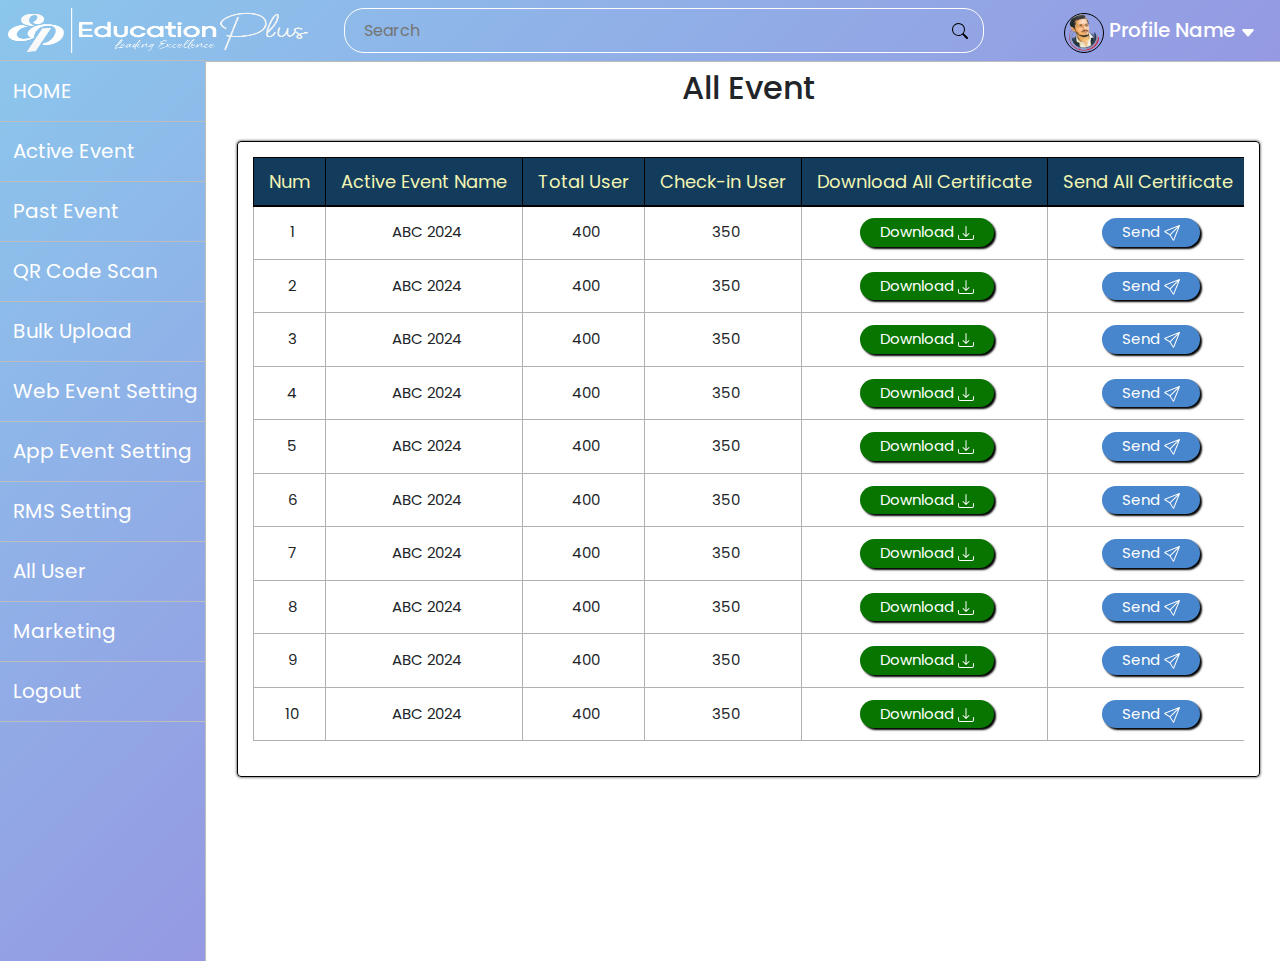
<file: All_Event.html>
<!doctype html>
<html lang="en">
  <head>
    <meta charset="utf-8">
    <meta name="viewport" content="width=device-width, initial-scale=1">
    <title>RMS</title>
    <link rel="stylesheet" href="Main_CSS/Styel.css">
    <link href="https://cdn.jsdelivr.net/npm/bootstrap@5.3.3/dist/css/bootstrap.min.css" rel="stylesheet" integrity="sha384-QWTKZyjpPEjISv5WaRU9OFeRpok6YctnYmDr5pNlyT2bRjXh0JMhjY6hW+ALEwIH" crossorigin="anonymous">
    <!-- =======Goodle Font ========== -->
    <link rel="preconnect" href="https://fonts.googleapis.com">
    <link rel="preconnect" href="https://fonts.gstatic.com" crossorigin>
    <link href="https://fonts.googleapis.com/css2?family=Poppins:ital,wght@0,100;0,200;0,300;0,400;0,500;0,600;0,700;0,800;0,900;1,100;1,200;1,300;1,400;1,500;1,600;1,700;1,800;1,900&display=swap" rel="stylesheet">
  </head>
  <body>
    <!-- ===============NAV_BAR============== -->
    <div>
        <nav class="d-flex" id="nav_bar">
            <div class="col-3 m-2" id="logo_styel">
                <a href="index.html">
                    <img src="Images/Education-Plus_su_2a-white.png" alt="">
                </a> 
            </div>
            <div class="col-md-6 m-2 d-flex justify-content-around" id="nav_input">
                <input type="text" placeholder="Search">
                <button>
                    <svg xmlns="http://www.w3.org/2000/svg" width="16" height="16" fill="currentColor" class="bi bi-search" viewBox="0 0 16 16">
                        <path d="M11.742 10.344a6.5 6.5 0 1 0-1.397 1.398h-.001q.044.06.098.115l3.85 3.85a1 1 0 0 0 1.415-1.414l-3.85-3.85a1 1 0 0 0-.115-.1zM12 6.5a5.5 5.5 0 1 1-11 0 5.5 5.5 0 0 1 11 0"/>
                      </svg>
                </button>
            </div>
            <div class="col-3 m-2 d-flex justify-content-center" id="Profil_Section">
              <img src="Images/product1.png" alt="">
              <h5>Profile Name</h5>
              <svg xmlns="http://www.w3.org/2000/svg" width="16" height="16" fill="currentColor" class="bi bi-caret-down-fill" viewBox="0 0 16 16">
                <path d="M7.247 11.14 2.451 5.658C1.885 5.013 2.345 4 3.204 4h9.592a1 1 0 0 1 .753 1.659l-4.796 5.48a1 1 0 0 1-1.506 0z"/>
              </svg>
            </div>
        </nav>
    </div>
    <!-- ===============Home Page Side Menu============== -->
    <div class="row">
      <div class="col-2" id="Side_menu">
        <ul>
          <li><a href="index.html">HOME</a></li>
          <li><a href="Active_Event.html">Active Event</a></li>
          <li><a href="Past_Event.html">Past Event</a></li>
          <li><a href="QR_code_Scan.html">QR Code Scan</a></li>
          <li><a href="Bulk_Upload.html">Bulk Upload</a></li>
          <li><a href="Web_Event_Setting.html">Web Event Setting</a></li>
          <li><a href="#">App Event Setting</a></li>
          <li><a href="#">RMS Setting</a></li>
          <li><a href="#">All User</a></li>
          <li><a href="#">Marketing</a></li>
          <li><a href="#">Logout</a></li>
          
        </ul>
      </div>
    <!-- ===============Past Page============== -->

    <div class="col-10">
        <div class="mt-2 d-flex justify-content-center">
          <h2>All Event</h2>
        </div>
        <div class="row mt-3 d-flex justify-content-center ">
            <div class="col-12">
                <div class="row">
                    <div class="col-12" >
                        <div class="outer-wrapper">
                            <div class="table-wrapper1">
                                <table>
                                    <thead>
                                        <th>Num</th>
                                        <th>Active Event Name</th>
                                        <th>Total User</th>
                                        <th>Check-in User</th>
                                        <th>Download All Certificate</th>
                                        <th>Send All Certificate</th>
                                        <th>View Event Detail</th>
                                        <th>Edit Event</th>
                                        <th>Delete Event</th>
                                    </thead>
                                    <tbody>
                                        <tr>
                                            <td>1</td>
                                            <td>ABC 2024</td>
                                            <td>400</td>
                                            <td>350</td>
                                            <td>
                                                <button id="Download_styel">Download
                                                    <svg xmlns="http://www.w3.org/2000/svg" width="16" height="16" fill="currentColor" class="bi bi-download" viewBox="0 0 16 16">
                                                        <path d="M.5 9.9a.5.5 0 0 1 .5.5v2.5a1 1 0 0 0 1 1h12a1 1 0 0 0 1-1v-2.5a.5.5 0 0 1 1 0v2.5a2 2 0 0 1-2 2H2a2 2 0 0 1-2-2v-2.5a.5.5 0 0 1 .5-.5"/>
                                                        <path d="M7.646 11.854a.5.5 0 0 0 .708 0l3-3a.5.5 0 0 0-.708-.708L8.5 10.293V1.5a.5.5 0 0 0-1 0v8.793L5.354 8.146a.5.5 0 1 0-.708.708z"/>
                                                    </svg>
                                                </button>
                                            </td>
                                            <td>
                                                <button id="send_styel">Send
                                                    <svg xmlns="http://www.w3.org/2000/svg" width="16" height="16" fill="currentColor" class="bi bi-send" viewBox="0 0 16 16">
                                                        <path d="M15.854.146a.5.5 0 0 1 .11.54l-5.819 14.547a.75.75 0 0 1-1.329.124l-3.178-4.995L.643 7.184a.75.75 0 0 1 .124-1.33L15.314.037a.5.5 0 0 1 .54.11ZM6.636 10.07l2.761 4.338L14.13 2.576zm6.787-8.201L1.591 6.602l4.339 2.76z"/>
                                                    </svg>
                                                </button>
                                            </td>
                                            <td>
                                                <a href="Past_Event_Detail.html">
                                                    <button id="View_styel">Detail
                                                        <svg xmlns="http://www.w3.org/2000/svg" width="16" height="16" fill="currentColor" class="bi bi-eye" viewBox="0 0 16 16">
                                                            <path d="M16 8s-3-5.5-8-5.5S0 8 0 8s3 5.5 8 5.5S16 8 16 8M1.173 8a13 13 0 0 1 1.66-2.043C4.12 4.668 5.88 3.5 8 3.5s3.879 1.168 5.168 2.457A13 13 0 0 1 14.828 8q-.086.13-.195.288c-.335.48-.83 1.12-1.465 1.755C11.879 11.332 10.119 12.5 8 12.5s-3.879-1.168-5.168-2.457A13 13 0 0 1 1.172 8z"/>
                                                            <path d="M8 5.5a2.5 2.5 0 1 0 0 5 2.5 2.5 0 0 0 0-5M4.5 8a3.5 3.5 0 1 1 7 0 3.5 3.5 0 0 1-7 0"/>
                                                        </svg>
                                                    </button>
                                                </a>       
                                            </td>
                                            <td>
                                                <a href="#">
                                                    <button id="View_styel">Edit
                                                        <svg xmlns="http://www.w3.org/2000/svg" width="16" height="16" fill="currentColor" class="bi bi-pencil-square" viewBox="0 0 16 16">
                                                            <path d="M15.502 1.94a.5.5 0 0 1 0 .706L14.459 3.69l-2-2L13.502.646a.5.5 0 0 1 .707 0l1.293 1.293zm-1.75 2.456-2-2L4.939 9.21a.5.5 0 0 0-.121.196l-.805 2.414a.25.25 0 0 0 .316.316l2.414-.805a.5.5 0 0 0 .196-.12l6.813-6.814z"/>
                                                            <path fill-rule="evenodd" d="M1 13.5A1.5 1.5 0 0 0 2.5 15h11a1.5 1.5 0 0 0 1.5-1.5v-6a.5.5 0 0 0-1 0v6a.5.5 0 0 1-.5.5h-11a.5.5 0 0 1-.5-.5v-11a.5.5 0 0 1 .5-.5H9a.5.5 0 0 0 0-1H2.5A1.5 1.5 0 0 0 1 2.5z"/>
                                                        </svg>
                                                    </button>
                                                </a>      
                                            </td>
                                            <td>
                                                <a href="#">
                                                    <button id="Delete_styel">Delete Event
                                                        <svg xmlns="http://www.w3.org/2000/svg" width="16" height="16" fill="currentColor" class="bi bi-trash3" viewBox="0 0 16 16">
                                                            <path d="M6.5 1h3a.5.5 0 0 1 .5.5v1H6v-1a.5.5 0 0 1 .5-.5M11 2.5v-1A1.5 1.5 0 0 0 9.5 0h-3A1.5 1.5 0 0 0 5 1.5v1H1.5a.5.5 0 0 0 0 1h.538l.853 10.66A2 2 0 0 0 4.885 16h6.23a2 2 0 0 0 1.994-1.84l.853-10.66h.538a.5.5 0 0 0 0-1zm1.958 1-.846 10.58a1 1 0 0 1-.997.92h-6.23a1 1 0 0 1-.997-.92L3.042 3.5zm-7.487 1a.5.5 0 0 1 .528.47l.5 8.5a.5.5 0 0 1-.998.06L5 5.03a.5.5 0 0 1 .47-.53Zm5.058 0a.5.5 0 0 1 .47.53l-.5 8.5a.5.5 0 1 1-.998-.06l.5-8.5a.5.5 0 0 1 .528-.47M8 4.5a.5.5 0 0 1 .5.5v8.5a.5.5 0 0 1-1 0V5a.5.5 0 0 1 .5-.5"/>
                                                        </svg>
                                                    </button>
                                                </a> 
                                            </td>
                                        </tr>

                                        <tr>
                                            <td>2</td>
                                            <td>ABC 2024</td>
                                            <td>400</td>
                                            <td>350</td>
                                            <td>
                                                <button id="Download_styel">Download
                                                    <svg xmlns="http://www.w3.org/2000/svg" width="16" height="16" fill="currentColor" class="bi bi-download" viewBox="0 0 16 16">
                                                        <path d="M.5 9.9a.5.5 0 0 1 .5.5v2.5a1 1 0 0 0 1 1h12a1 1 0 0 0 1-1v-2.5a.5.5 0 0 1 1 0v2.5a2 2 0 0 1-2 2H2a2 2 0 0 1-2-2v-2.5a.5.5 0 0 1 .5-.5"/>
                                                        <path d="M7.646 11.854a.5.5 0 0 0 .708 0l3-3a.5.5 0 0 0-.708-.708L8.5 10.293V1.5a.5.5 0 0 0-1 0v8.793L5.354 8.146a.5.5 0 1 0-.708.708z"/>
                                                    </svg>
                                                </button>
                                            </td>
                                            <td>
                                                <button id="send_styel">Send
                                                    <svg xmlns="http://www.w3.org/2000/svg" width="16" height="16" fill="currentColor" class="bi bi-send" viewBox="0 0 16 16">
                                                        <path d="M15.854.146a.5.5 0 0 1 .11.54l-5.819 14.547a.75.75 0 0 1-1.329.124l-3.178-4.995L.643 7.184a.75.75 0 0 1 .124-1.33L15.314.037a.5.5 0 0 1 .54.11ZM6.636 10.07l2.761 4.338L14.13 2.576zm6.787-8.201L1.591 6.602l4.339 2.76z"/>
                                                    </svg>
                                                </button>
                                            </td>
                                            <td>
                                                <a href="Past_Event_Detail.html">
                                                    <button id="View_styel">Detail
                                                        <svg xmlns="http://www.w3.org/2000/svg" width="16" height="16" fill="currentColor" class="bi bi-eye" viewBox="0 0 16 16">
                                                            <path d="M16 8s-3-5.5-8-5.5S0 8 0 8s3 5.5 8 5.5S16 8 16 8M1.173 8a13 13 0 0 1 1.66-2.043C4.12 4.668 5.88 3.5 8 3.5s3.879 1.168 5.168 2.457A13 13 0 0 1 14.828 8q-.086.13-.195.288c-.335.48-.83 1.12-1.465 1.755C11.879 11.332 10.119 12.5 8 12.5s-3.879-1.168-5.168-2.457A13 13 0 0 1 1.172 8z"/>
                                                            <path d="M8 5.5a2.5 2.5 0 1 0 0 5 2.5 2.5 0 0 0 0-5M4.5 8a3.5 3.5 0 1 1 7 0 3.5 3.5 0 0 1-7 0"/>
                                                        </svg>
                                                    </button>
                                                </a>       
                                            </td>
                                            <td>
                                                <a href="#">
                                                    <button id="View_styel">Edit
                                                        <svg xmlns="http://www.w3.org/2000/svg" width="16" height="16" fill="currentColor" class="bi bi-pencil-square" viewBox="0 0 16 16">
                                                            <path d="M15.502 1.94a.5.5 0 0 1 0 .706L14.459 3.69l-2-2L13.502.646a.5.5 0 0 1 .707 0l1.293 1.293zm-1.75 2.456-2-2L4.939 9.21a.5.5 0 0 0-.121.196l-.805 2.414a.25.25 0 0 0 .316.316l2.414-.805a.5.5 0 0 0 .196-.12l6.813-6.814z"/>
                                                            <path fill-rule="evenodd" d="M1 13.5A1.5 1.5 0 0 0 2.5 15h11a1.5 1.5 0 0 0 1.5-1.5v-6a.5.5 0 0 0-1 0v6a.5.5 0 0 1-.5.5h-11a.5.5 0 0 1-.5-.5v-11a.5.5 0 0 1 .5-.5H9a.5.5 0 0 0 0-1H2.5A1.5 1.5 0 0 0 1 2.5z"/>
                                                        </svg>
                                                    </button>
                                                </a>      
                                            </td>
                                            <td>
                                                <a href="#">
                                                    <button id="Delete_styel">Delete Event
                                                        <svg xmlns="http://www.w3.org/2000/svg" width="16" height="16" fill="currentColor" class="bi bi-trash3" viewBox="0 0 16 16">
                                                            <path d="M6.5 1h3a.5.5 0 0 1 .5.5v1H6v-1a.5.5 0 0 1 .5-.5M11 2.5v-1A1.5 1.5 0 0 0 9.5 0h-3A1.5 1.5 0 0 0 5 1.5v1H1.5a.5.5 0 0 0 0 1h.538l.853 10.66A2 2 0 0 0 4.885 16h6.23a2 2 0 0 0 1.994-1.84l.853-10.66h.538a.5.5 0 0 0 0-1zm1.958 1-.846 10.58a1 1 0 0 1-.997.92h-6.23a1 1 0 0 1-.997-.92L3.042 3.5zm-7.487 1a.5.5 0 0 1 .528.47l.5 8.5a.5.5 0 0 1-.998.06L5 5.03a.5.5 0 0 1 .47-.53Zm5.058 0a.5.5 0 0 1 .47.53l-.5 8.5a.5.5 0 1 1-.998-.06l.5-8.5a.5.5 0 0 1 .528-.47M8 4.5a.5.5 0 0 1 .5.5v8.5a.5.5 0 0 1-1 0V5a.5.5 0 0 1 .5-.5"/>
                                                        </svg>
                                                    </button>
                                                </a> 
                                            </td>
                                        </tr>

                                        <tr>
                                            <td>3</td>
                                            <td>ABC 2024</td>
                                            <td>400</td>
                                            <td>350</td>
                                            <td>
                                                <button id="Download_styel">Download
                                                    <svg xmlns="http://www.w3.org/2000/svg" width="16" height="16" fill="currentColor" class="bi bi-download" viewBox="0 0 16 16">
                                                        <path d="M.5 9.9a.5.5 0 0 1 .5.5v2.5a1 1 0 0 0 1 1h12a1 1 0 0 0 1-1v-2.5a.5.5 0 0 1 1 0v2.5a2 2 0 0 1-2 2H2a2 2 0 0 1-2-2v-2.5a.5.5 0 0 1 .5-.5"/>
                                                        <path d="M7.646 11.854a.5.5 0 0 0 .708 0l3-3a.5.5 0 0 0-.708-.708L8.5 10.293V1.5a.5.5 0 0 0-1 0v8.793L5.354 8.146a.5.5 0 1 0-.708.708z"/>
                                                    </svg>
                                                </button>
                                            </td>
                                            <td>
                                                <button id="send_styel">Send
                                                    <svg xmlns="http://www.w3.org/2000/svg" width="16" height="16" fill="currentColor" class="bi bi-send" viewBox="0 0 16 16">
                                                        <path d="M15.854.146a.5.5 0 0 1 .11.54l-5.819 14.547a.75.75 0 0 1-1.329.124l-3.178-4.995L.643 7.184a.75.75 0 0 1 .124-1.33L15.314.037a.5.5 0 0 1 .54.11ZM6.636 10.07l2.761 4.338L14.13 2.576zm6.787-8.201L1.591 6.602l4.339 2.76z"/>
                                                    </svg>
                                                </button>
                                            </td>
                                            <td>
                                                <a href="Past_Event_Detail.html">
                                                    <button id="View_styel">Detail
                                                        <svg xmlns="http://www.w3.org/2000/svg" width="16" height="16" fill="currentColor" class="bi bi-eye" viewBox="0 0 16 16">
                                                            <path d="M16 8s-3-5.5-8-5.5S0 8 0 8s3 5.5 8 5.5S16 8 16 8M1.173 8a13 13 0 0 1 1.66-2.043C4.12 4.668 5.88 3.5 8 3.5s3.879 1.168 5.168 2.457A13 13 0 0 1 14.828 8q-.086.13-.195.288c-.335.48-.83 1.12-1.465 1.755C11.879 11.332 10.119 12.5 8 12.5s-3.879-1.168-5.168-2.457A13 13 0 0 1 1.172 8z"/>
                                                            <path d="M8 5.5a2.5 2.5 0 1 0 0 5 2.5 2.5 0 0 0 0-5M4.5 8a3.5 3.5 0 1 1 7 0 3.5 3.5 0 0 1-7 0"/>
                                                        </svg>
                                                    </button>
                                                </a>       
                                            </td>
                                            <td>
                                                <a href="#">
                                                    <button id="View_styel">Edit
                                                        <svg xmlns="http://www.w3.org/2000/svg" width="16" height="16" fill="currentColor" class="bi bi-pencil-square" viewBox="0 0 16 16">
                                                            <path d="M15.502 1.94a.5.5 0 0 1 0 .706L14.459 3.69l-2-2L13.502.646a.5.5 0 0 1 .707 0l1.293 1.293zm-1.75 2.456-2-2L4.939 9.21a.5.5 0 0 0-.121.196l-.805 2.414a.25.25 0 0 0 .316.316l2.414-.805a.5.5 0 0 0 .196-.12l6.813-6.814z"/>
                                                            <path fill-rule="evenodd" d="M1 13.5A1.5 1.5 0 0 0 2.5 15h11a1.5 1.5 0 0 0 1.5-1.5v-6a.5.5 0 0 0-1 0v6a.5.5 0 0 1-.5.5h-11a.5.5 0 0 1-.5-.5v-11a.5.5 0 0 1 .5-.5H9a.5.5 0 0 0 0-1H2.5A1.5 1.5 0 0 0 1 2.5z"/>
                                                        </svg>
                                                    </button>
                                                </a>      
                                            </td>
                                            <td>
                                                <a href="#">
                                                    <button id="Delete_styel">Delete Event
                                                        <svg xmlns="http://www.w3.org/2000/svg" width="16" height="16" fill="currentColor" class="bi bi-trash3" viewBox="0 0 16 16">
                                                            <path d="M6.5 1h3a.5.5 0 0 1 .5.5v1H6v-1a.5.5 0 0 1 .5-.5M11 2.5v-1A1.5 1.5 0 0 0 9.5 0h-3A1.5 1.5 0 0 0 5 1.5v1H1.5a.5.5 0 0 0 0 1h.538l.853 10.66A2 2 0 0 0 4.885 16h6.23a2 2 0 0 0 1.994-1.84l.853-10.66h.538a.5.5 0 0 0 0-1zm1.958 1-.846 10.58a1 1 0 0 1-.997.92h-6.23a1 1 0 0 1-.997-.92L3.042 3.5zm-7.487 1a.5.5 0 0 1 .528.47l.5 8.5a.5.5 0 0 1-.998.06L5 5.03a.5.5 0 0 1 .47-.53Zm5.058 0a.5.5 0 0 1 .47.53l-.5 8.5a.5.5 0 1 1-.998-.06l.5-8.5a.5.5 0 0 1 .528-.47M8 4.5a.5.5 0 0 1 .5.5v8.5a.5.5 0 0 1-1 0V5a.5.5 0 0 1 .5-.5"/>
                                                        </svg>
                                                    </button>
                                                </a> 
                                            </td>
                                        </tr>

                                        <tr>
                                            <td>4</td>
                                            <td>ABC 2024</td>
                                            <td>400</td>
                                            <td>350</td>
                                            <td>
                                                <button id="Download_styel">Download
                                                    <svg xmlns="http://www.w3.org/2000/svg" width="16" height="16" fill="currentColor" class="bi bi-download" viewBox="0 0 16 16">
                                                        <path d="M.5 9.9a.5.5 0 0 1 .5.5v2.5a1 1 0 0 0 1 1h12a1 1 0 0 0 1-1v-2.5a.5.5 0 0 1 1 0v2.5a2 2 0 0 1-2 2H2a2 2 0 0 1-2-2v-2.5a.5.5 0 0 1 .5-.5"/>
                                                        <path d="M7.646 11.854a.5.5 0 0 0 .708 0l3-3a.5.5 0 0 0-.708-.708L8.5 10.293V1.5a.5.5 0 0 0-1 0v8.793L5.354 8.146a.5.5 0 1 0-.708.708z"/>
                                                    </svg>
                                                </button>
                                            </td>
                                            <td>
                                                <button id="send_styel">Send
                                                    <svg xmlns="http://www.w3.org/2000/svg" width="16" height="16" fill="currentColor" class="bi bi-send" viewBox="0 0 16 16">
                                                        <path d="M15.854.146a.5.5 0 0 1 .11.54l-5.819 14.547a.75.75 0 0 1-1.329.124l-3.178-4.995L.643 7.184a.75.75 0 0 1 .124-1.33L15.314.037a.5.5 0 0 1 .54.11ZM6.636 10.07l2.761 4.338L14.13 2.576zm6.787-8.201L1.591 6.602l4.339 2.76z"/>
                                                    </svg>
                                                </button>
                                            </td>
                                            <td>
                                                <a href="Past_Event_Detail.html">
                                                    <button id="View_styel">Detail
                                                        <svg xmlns="http://www.w3.org/2000/svg" width="16" height="16" fill="currentColor" class="bi bi-eye" viewBox="0 0 16 16">
                                                            <path d="M16 8s-3-5.5-8-5.5S0 8 0 8s3 5.5 8 5.5S16 8 16 8M1.173 8a13 13 0 0 1 1.66-2.043C4.12 4.668 5.88 3.5 8 3.5s3.879 1.168 5.168 2.457A13 13 0 0 1 14.828 8q-.086.13-.195.288c-.335.48-.83 1.12-1.465 1.755C11.879 11.332 10.119 12.5 8 12.5s-3.879-1.168-5.168-2.457A13 13 0 0 1 1.172 8z"/>
                                                            <path d="M8 5.5a2.5 2.5 0 1 0 0 5 2.5 2.5 0 0 0 0-5M4.5 8a3.5 3.5 0 1 1 7 0 3.5 3.5 0 0 1-7 0"/>
                                                        </svg>
                                                    </button>
                                                </a>       
                                            </td>
                                            <td>
                                                <a href="#">
                                                    <button id="View_styel">Edit
                                                        <svg xmlns="http://www.w3.org/2000/svg" width="16" height="16" fill="currentColor" class="bi bi-pencil-square" viewBox="0 0 16 16">
                                                            <path d="M15.502 1.94a.5.5 0 0 1 0 .706L14.459 3.69l-2-2L13.502.646a.5.5 0 0 1 .707 0l1.293 1.293zm-1.75 2.456-2-2L4.939 9.21a.5.5 0 0 0-.121.196l-.805 2.414a.25.25 0 0 0 .316.316l2.414-.805a.5.5 0 0 0 .196-.12l6.813-6.814z"/>
                                                            <path fill-rule="evenodd" d="M1 13.5A1.5 1.5 0 0 0 2.5 15h11a1.5 1.5 0 0 0 1.5-1.5v-6a.5.5 0 0 0-1 0v6a.5.5 0 0 1-.5.5h-11a.5.5 0 0 1-.5-.5v-11a.5.5 0 0 1 .5-.5H9a.5.5 0 0 0 0-1H2.5A1.5 1.5 0 0 0 1 2.5z"/>
                                                        </svg>
                                                    </button>
                                                </a>      
                                            </td>
                                            <td>
                                                <a href="#">
                                                    <button id="Delete_styel">Delete Event
                                                        <svg xmlns="http://www.w3.org/2000/svg" width="16" height="16" fill="currentColor" class="bi bi-trash3" viewBox="0 0 16 16">
                                                            <path d="M6.5 1h3a.5.5 0 0 1 .5.5v1H6v-1a.5.5 0 0 1 .5-.5M11 2.5v-1A1.5 1.5 0 0 0 9.5 0h-3A1.5 1.5 0 0 0 5 1.5v1H1.5a.5.5 0 0 0 0 1h.538l.853 10.66A2 2 0 0 0 4.885 16h6.23a2 2 0 0 0 1.994-1.84l.853-10.66h.538a.5.5 0 0 0 0-1zm1.958 1-.846 10.58a1 1 0 0 1-.997.92h-6.23a1 1 0 0 1-.997-.92L3.042 3.5zm-7.487 1a.5.5 0 0 1 .528.47l.5 8.5a.5.5 0 0 1-.998.06L5 5.03a.5.5 0 0 1 .47-.53Zm5.058 0a.5.5 0 0 1 .47.53l-.5 8.5a.5.5 0 1 1-.998-.06l.5-8.5a.5.5 0 0 1 .528-.47M8 4.5a.5.5 0 0 1 .5.5v8.5a.5.5 0 0 1-1 0V5a.5.5 0 0 1 .5-.5"/>
                                                        </svg>
                                                    </button>
                                                </a> 
                                            </td>
                                        </tr>

                                        <tr>
                                            <td>5</td>
                                            <td>ABC 2024</td>
                                            <td>400</td>
                                            <td>350</td>
                                            <td>
                                                <button id="Download_styel">Download
                                                    <svg xmlns="http://www.w3.org/2000/svg" width="16" height="16" fill="currentColor" class="bi bi-download" viewBox="0 0 16 16">
                                                        <path d="M.5 9.9a.5.5 0 0 1 .5.5v2.5a1 1 0 0 0 1 1h12a1 1 0 0 0 1-1v-2.5a.5.5 0 0 1 1 0v2.5a2 2 0 0 1-2 2H2a2 2 0 0 1-2-2v-2.5a.5.5 0 0 1 .5-.5"/>
                                                        <path d="M7.646 11.854a.5.5 0 0 0 .708 0l3-3a.5.5 0 0 0-.708-.708L8.5 10.293V1.5a.5.5 0 0 0-1 0v8.793L5.354 8.146a.5.5 0 1 0-.708.708z"/>
                                                    </svg>
                                                </button>
                                            </td>
                                            <td>
                                                <button id="send_styel">Send
                                                    <svg xmlns="http://www.w3.org/2000/svg" width="16" height="16" fill="currentColor" class="bi bi-send" viewBox="0 0 16 16">
                                                        <path d="M15.854.146a.5.5 0 0 1 .11.54l-5.819 14.547a.75.75 0 0 1-1.329.124l-3.178-4.995L.643 7.184a.75.75 0 0 1 .124-1.33L15.314.037a.5.5 0 0 1 .54.11ZM6.636 10.07l2.761 4.338L14.13 2.576zm6.787-8.201L1.591 6.602l4.339 2.76z"/>
                                                    </svg>
                                                </button>
                                            </td>
                                            <td>
                                                <a href="Past_Event_Detail.html">
                                                    <button id="View_styel">Detail
                                                        <svg xmlns="http://www.w3.org/2000/svg" width="16" height="16" fill="currentColor" class="bi bi-eye" viewBox="0 0 16 16">
                                                            <path d="M16 8s-3-5.5-8-5.5S0 8 0 8s3 5.5 8 5.5S16 8 16 8M1.173 8a13 13 0 0 1 1.66-2.043C4.12 4.668 5.88 3.5 8 3.5s3.879 1.168 5.168 2.457A13 13 0 0 1 14.828 8q-.086.13-.195.288c-.335.48-.83 1.12-1.465 1.755C11.879 11.332 10.119 12.5 8 12.5s-3.879-1.168-5.168-2.457A13 13 0 0 1 1.172 8z"/>
                                                            <path d="M8 5.5a2.5 2.5 0 1 0 0 5 2.5 2.5 0 0 0 0-5M4.5 8a3.5 3.5 0 1 1 7 0 3.5 3.5 0 0 1-7 0"/>
                                                        </svg>
                                                    </button>
                                                </a>       
                                            </td>
                                            <td>
                                                <a href="#">
                                                    <button id="View_styel">Edit
                                                        <svg xmlns="http://www.w3.org/2000/svg" width="16" height="16" fill="currentColor" class="bi bi-pencil-square" viewBox="0 0 16 16">
                                                            <path d="M15.502 1.94a.5.5 0 0 1 0 .706L14.459 3.69l-2-2L13.502.646a.5.5 0 0 1 .707 0l1.293 1.293zm-1.75 2.456-2-2L4.939 9.21a.5.5 0 0 0-.121.196l-.805 2.414a.25.25 0 0 0 .316.316l2.414-.805a.5.5 0 0 0 .196-.12l6.813-6.814z"/>
                                                            <path fill-rule="evenodd" d="M1 13.5A1.5 1.5 0 0 0 2.5 15h11a1.5 1.5 0 0 0 1.5-1.5v-6a.5.5 0 0 0-1 0v6a.5.5 0 0 1-.5.5h-11a.5.5 0 0 1-.5-.5v-11a.5.5 0 0 1 .5-.5H9a.5.5 0 0 0 0-1H2.5A1.5 1.5 0 0 0 1 2.5z"/>
                                                        </svg>
                                                    </button>
                                                </a>      
                                            </td>
                                            <td>
                                                <a href="#">
                                                    <button id="Delete_styel">Delete Event
                                                        <svg xmlns="http://www.w3.org/2000/svg" width="16" height="16" fill="currentColor" class="bi bi-trash3" viewBox="0 0 16 16">
                                                            <path d="M6.5 1h3a.5.5 0 0 1 .5.5v1H6v-1a.5.5 0 0 1 .5-.5M11 2.5v-1A1.5 1.5 0 0 0 9.5 0h-3A1.5 1.5 0 0 0 5 1.5v1H1.5a.5.5 0 0 0 0 1h.538l.853 10.66A2 2 0 0 0 4.885 16h6.23a2 2 0 0 0 1.994-1.84l.853-10.66h.538a.5.5 0 0 0 0-1zm1.958 1-.846 10.58a1 1 0 0 1-.997.92h-6.23a1 1 0 0 1-.997-.92L3.042 3.5zm-7.487 1a.5.5 0 0 1 .528.47l.5 8.5a.5.5 0 0 1-.998.06L5 5.03a.5.5 0 0 1 .47-.53Zm5.058 0a.5.5 0 0 1 .47.53l-.5 8.5a.5.5 0 1 1-.998-.06l.5-8.5a.5.5 0 0 1 .528-.47M8 4.5a.5.5 0 0 1 .5.5v8.5a.5.5 0 0 1-1 0V5a.5.5 0 0 1 .5-.5"/>
                                                        </svg>
                                                    </button>
                                                </a> 
                                            </td>
                                        </tr>

                                        <tr>
                                            <td>6</td>
                                            <td>ABC 2024</td>
                                            <td>400</td>
                                            <td>350</td>
                                            <td>
                                                <button id="Download_styel">Download
                                                    <svg xmlns="http://www.w3.org/2000/svg" width="16" height="16" fill="currentColor" class="bi bi-download" viewBox="0 0 16 16">
                                                        <path d="M.5 9.9a.5.5 0 0 1 .5.5v2.5a1 1 0 0 0 1 1h12a1 1 0 0 0 1-1v-2.5a.5.5 0 0 1 1 0v2.5a2 2 0 0 1-2 2H2a2 2 0 0 1-2-2v-2.5a.5.5 0 0 1 .5-.5"/>
                                                        <path d="M7.646 11.854a.5.5 0 0 0 .708 0l3-3a.5.5 0 0 0-.708-.708L8.5 10.293V1.5a.5.5 0 0 0-1 0v8.793L5.354 8.146a.5.5 0 1 0-.708.708z"/>
                                                    </svg>
                                                </button>
                                            </td>
                                            <td>
                                                <button id="send_styel">Send
                                                    <svg xmlns="http://www.w3.org/2000/svg" width="16" height="16" fill="currentColor" class="bi bi-send" viewBox="0 0 16 16">
                                                        <path d="M15.854.146a.5.5 0 0 1 .11.54l-5.819 14.547a.75.75 0 0 1-1.329.124l-3.178-4.995L.643 7.184a.75.75 0 0 1 .124-1.33L15.314.037a.5.5 0 0 1 .54.11ZM6.636 10.07l2.761 4.338L14.13 2.576zm6.787-8.201L1.591 6.602l4.339 2.76z"/>
                                                    </svg>
                                                </button>
                                            </td>
                                            <td>
                                                <a href="Past_Event_Detail.html">
                                                    <button id="View_styel">Detail
                                                        <svg xmlns="http://www.w3.org/2000/svg" width="16" height="16" fill="currentColor" class="bi bi-eye" viewBox="0 0 16 16">
                                                            <path d="M16 8s-3-5.5-8-5.5S0 8 0 8s3 5.5 8 5.5S16 8 16 8M1.173 8a13 13 0 0 1 1.66-2.043C4.12 4.668 5.88 3.5 8 3.5s3.879 1.168 5.168 2.457A13 13 0 0 1 14.828 8q-.086.13-.195.288c-.335.48-.83 1.12-1.465 1.755C11.879 11.332 10.119 12.5 8 12.5s-3.879-1.168-5.168-2.457A13 13 0 0 1 1.172 8z"/>
                                                            <path d="M8 5.5a2.5 2.5 0 1 0 0 5 2.5 2.5 0 0 0 0-5M4.5 8a3.5 3.5 0 1 1 7 0 3.5 3.5 0 0 1-7 0"/>
                                                        </svg>
                                                    </button>
                                                </a>       
                                            </td>
                                            <td>
                                                <a href="#">
                                                    <button id="View_styel">Edit
                                                        <svg xmlns="http://www.w3.org/2000/svg" width="16" height="16" fill="currentColor" class="bi bi-pencil-square" viewBox="0 0 16 16">
                                                            <path d="M15.502 1.94a.5.5 0 0 1 0 .706L14.459 3.69l-2-2L13.502.646a.5.5 0 0 1 .707 0l1.293 1.293zm-1.75 2.456-2-2L4.939 9.21a.5.5 0 0 0-.121.196l-.805 2.414a.25.25 0 0 0 .316.316l2.414-.805a.5.5 0 0 0 .196-.12l6.813-6.814z"/>
                                                            <path fill-rule="evenodd" d="M1 13.5A1.5 1.5 0 0 0 2.5 15h11a1.5 1.5 0 0 0 1.5-1.5v-6a.5.5 0 0 0-1 0v6a.5.5 0 0 1-.5.5h-11a.5.5 0 0 1-.5-.5v-11a.5.5 0 0 1 .5-.5H9a.5.5 0 0 0 0-1H2.5A1.5 1.5 0 0 0 1 2.5z"/>
                                                        </svg>
                                                    </button>
                                                </a>      
                                            </td>
                                            <td>
                                                <a href="#">
                                                    <button id="Delete_styel">Delete Event
                                                        <svg xmlns="http://www.w3.org/2000/svg" width="16" height="16" fill="currentColor" class="bi bi-trash3" viewBox="0 0 16 16">
                                                            <path d="M6.5 1h3a.5.5 0 0 1 .5.5v1H6v-1a.5.5 0 0 1 .5-.5M11 2.5v-1A1.5 1.5 0 0 0 9.5 0h-3A1.5 1.5 0 0 0 5 1.5v1H1.5a.5.5 0 0 0 0 1h.538l.853 10.66A2 2 0 0 0 4.885 16h6.23a2 2 0 0 0 1.994-1.84l.853-10.66h.538a.5.5 0 0 0 0-1zm1.958 1-.846 10.58a1 1 0 0 1-.997.92h-6.23a1 1 0 0 1-.997-.92L3.042 3.5zm-7.487 1a.5.5 0 0 1 .528.47l.5 8.5a.5.5 0 0 1-.998.06L5 5.03a.5.5 0 0 1 .47-.53Zm5.058 0a.5.5 0 0 1 .47.53l-.5 8.5a.5.5 0 1 1-.998-.06l.5-8.5a.5.5 0 0 1 .528-.47M8 4.5a.5.5 0 0 1 .5.5v8.5a.5.5 0 0 1-1 0V5a.5.5 0 0 1 .5-.5"/>
                                                        </svg>
                                                    </button>
                                                </a> 
                                            </td>
                                        </tr>

                                        <tr>
                                            <td>7</td>
                                            <td>ABC 2024</td>
                                            <td>400</td>
                                            <td>350</td>
                                            <td>
                                                <button id="Download_styel">Download
                                                    <svg xmlns="http://www.w3.org/2000/svg" width="16" height="16" fill="currentColor" class="bi bi-download" viewBox="0 0 16 16">
                                                        <path d="M.5 9.9a.5.5 0 0 1 .5.5v2.5a1 1 0 0 0 1 1h12a1 1 0 0 0 1-1v-2.5a.5.5 0 0 1 1 0v2.5a2 2 0 0 1-2 2H2a2 2 0 0 1-2-2v-2.5a.5.5 0 0 1 .5-.5"/>
                                                        <path d="M7.646 11.854a.5.5 0 0 0 .708 0l3-3a.5.5 0 0 0-.708-.708L8.5 10.293V1.5a.5.5 0 0 0-1 0v8.793L5.354 8.146a.5.5 0 1 0-.708.708z"/>
                                                    </svg>
                                                </button>
                                            </td>
                                            <td>
                                                <button id="send_styel">Send
                                                    <svg xmlns="http://www.w3.org/2000/svg" width="16" height="16" fill="currentColor" class="bi bi-send" viewBox="0 0 16 16">
                                                        <path d="M15.854.146a.5.5 0 0 1 .11.54l-5.819 14.547a.75.75 0 0 1-1.329.124l-3.178-4.995L.643 7.184a.75.75 0 0 1 .124-1.33L15.314.037a.5.5 0 0 1 .54.11ZM6.636 10.07l2.761 4.338L14.13 2.576zm6.787-8.201L1.591 6.602l4.339 2.76z"/>
                                                    </svg>
                                                </button>
                                            </td>
                                            <td>
                                                <a href="Past_Event_Detail.html">
                                                    <button id="View_styel">Detail
                                                        <svg xmlns="http://www.w3.org/2000/svg" width="16" height="16" fill="currentColor" class="bi bi-eye" viewBox="0 0 16 16">
                                                            <path d="M16 8s-3-5.5-8-5.5S0 8 0 8s3 5.5 8 5.5S16 8 16 8M1.173 8a13 13 0 0 1 1.66-2.043C4.12 4.668 5.88 3.5 8 3.5s3.879 1.168 5.168 2.457A13 13 0 0 1 14.828 8q-.086.13-.195.288c-.335.48-.83 1.12-1.465 1.755C11.879 11.332 10.119 12.5 8 12.5s-3.879-1.168-5.168-2.457A13 13 0 0 1 1.172 8z"/>
                                                            <path d="M8 5.5a2.5 2.5 0 1 0 0 5 2.5 2.5 0 0 0 0-5M4.5 8a3.5 3.5 0 1 1 7 0 3.5 3.5 0 0 1-7 0"/>
                                                        </svg>
                                                    </button>
                                                </a>       
                                            </td>
                                            <td>
                                                <a href="#">
                                                    <button id="View_styel">Edit
                                                        <svg xmlns="http://www.w3.org/2000/svg" width="16" height="16" fill="currentColor" class="bi bi-pencil-square" viewBox="0 0 16 16">
                                                            <path d="M15.502 1.94a.5.5 0 0 1 0 .706L14.459 3.69l-2-2L13.502.646a.5.5 0 0 1 .707 0l1.293 1.293zm-1.75 2.456-2-2L4.939 9.21a.5.5 0 0 0-.121.196l-.805 2.414a.25.25 0 0 0 .316.316l2.414-.805a.5.5 0 0 0 .196-.12l6.813-6.814z"/>
                                                            <path fill-rule="evenodd" d="M1 13.5A1.5 1.5 0 0 0 2.5 15h11a1.5 1.5 0 0 0 1.5-1.5v-6a.5.5 0 0 0-1 0v6a.5.5 0 0 1-.5.5h-11a.5.5 0 0 1-.5-.5v-11a.5.5 0 0 1 .5-.5H9a.5.5 0 0 0 0-1H2.5A1.5 1.5 0 0 0 1 2.5z"/>
                                                        </svg>
                                                    </button>
                                                </a>      
                                            </td>
                                            <td>
                                                <a href="#">
                                                    <button id="Delete_styel">Delete Event
                                                        <svg xmlns="http://www.w3.org/2000/svg" width="16" height="16" fill="currentColor" class="bi bi-trash3" viewBox="0 0 16 16">
                                                            <path d="M6.5 1h3a.5.5 0 0 1 .5.5v1H6v-1a.5.5 0 0 1 .5-.5M11 2.5v-1A1.5 1.5 0 0 0 9.5 0h-3A1.5 1.5 0 0 0 5 1.5v1H1.5a.5.5 0 0 0 0 1h.538l.853 10.66A2 2 0 0 0 4.885 16h6.23a2 2 0 0 0 1.994-1.84l.853-10.66h.538a.5.5 0 0 0 0-1zm1.958 1-.846 10.58a1 1 0 0 1-.997.92h-6.23a1 1 0 0 1-.997-.92L3.042 3.5zm-7.487 1a.5.5 0 0 1 .528.47l.5 8.5a.5.5 0 0 1-.998.06L5 5.03a.5.5 0 0 1 .47-.53Zm5.058 0a.5.5 0 0 1 .47.53l-.5 8.5a.5.5 0 1 1-.998-.06l.5-8.5a.5.5 0 0 1 .528-.47M8 4.5a.5.5 0 0 1 .5.5v8.5a.5.5 0 0 1-1 0V5a.5.5 0 0 1 .5-.5"/>
                                                        </svg>
                                                    </button>
                                                </a> 
                                            </td>
                                        </tr>

                                        <tr>
                                            <td>8</td>
                                            <td>ABC 2024</td>
                                            <td>400</td>
                                            <td>350</td>
                                            <td>
                                                <button id="Download_styel">Download
                                                    <svg xmlns="http://www.w3.org/2000/svg" width="16" height="16" fill="currentColor" class="bi bi-download" viewBox="0 0 16 16">
                                                        <path d="M.5 9.9a.5.5 0 0 1 .5.5v2.5a1 1 0 0 0 1 1h12a1 1 0 0 0 1-1v-2.5a.5.5 0 0 1 1 0v2.5a2 2 0 0 1-2 2H2a2 2 0 0 1-2-2v-2.5a.5.5 0 0 1 .5-.5"/>
                                                        <path d="M7.646 11.854a.5.5 0 0 0 .708 0l3-3a.5.5 0 0 0-.708-.708L8.5 10.293V1.5a.5.5 0 0 0-1 0v8.793L5.354 8.146a.5.5 0 1 0-.708.708z"/>
                                                    </svg>
                                                </button>
                                            </td>
                                            <td>
                                                <button id="send_styel">Send
                                                    <svg xmlns="http://www.w3.org/2000/svg" width="16" height="16" fill="currentColor" class="bi bi-send" viewBox="0 0 16 16">
                                                        <path d="M15.854.146a.5.5 0 0 1 .11.54l-5.819 14.547a.75.75 0 0 1-1.329.124l-3.178-4.995L.643 7.184a.75.75 0 0 1 .124-1.33L15.314.037a.5.5 0 0 1 .54.11ZM6.636 10.07l2.761 4.338L14.13 2.576zm6.787-8.201L1.591 6.602l4.339 2.76z"/>
                                                    </svg>
                                                </button>
                                            </td>
                                            <td>
                                                <a href="Past_Event_Detail.html">
                                                    <button id="View_styel">Detail
                                                        <svg xmlns="http://www.w3.org/2000/svg" width="16" height="16" fill="currentColor" class="bi bi-eye" viewBox="0 0 16 16">
                                                            <path d="M16 8s-3-5.5-8-5.5S0 8 0 8s3 5.5 8 5.5S16 8 16 8M1.173 8a13 13 0 0 1 1.66-2.043C4.12 4.668 5.88 3.5 8 3.5s3.879 1.168 5.168 2.457A13 13 0 0 1 14.828 8q-.086.13-.195.288c-.335.48-.83 1.12-1.465 1.755C11.879 11.332 10.119 12.5 8 12.5s-3.879-1.168-5.168-2.457A13 13 0 0 1 1.172 8z"/>
                                                            <path d="M8 5.5a2.5 2.5 0 1 0 0 5 2.5 2.5 0 0 0 0-5M4.5 8a3.5 3.5 0 1 1 7 0 3.5 3.5 0 0 1-7 0"/>
                                                        </svg>
                                                    </button>
                                                </a>       
                                            </td>
                                            <td>
                                                <a href="#">
                                                    <button id="View_styel">Edit
                                                        <svg xmlns="http://www.w3.org/2000/svg" width="16" height="16" fill="currentColor" class="bi bi-pencil-square" viewBox="0 0 16 16">
                                                            <path d="M15.502 1.94a.5.5 0 0 1 0 .706L14.459 3.69l-2-2L13.502.646a.5.5 0 0 1 .707 0l1.293 1.293zm-1.75 2.456-2-2L4.939 9.21a.5.5 0 0 0-.121.196l-.805 2.414a.25.25 0 0 0 .316.316l2.414-.805a.5.5 0 0 0 .196-.12l6.813-6.814z"/>
                                                            <path fill-rule="evenodd" d="M1 13.5A1.5 1.5 0 0 0 2.5 15h11a1.5 1.5 0 0 0 1.5-1.5v-6a.5.5 0 0 0-1 0v6a.5.5 0 0 1-.5.5h-11a.5.5 0 0 1-.5-.5v-11a.5.5 0 0 1 .5-.5H9a.5.5 0 0 0 0-1H2.5A1.5 1.5 0 0 0 1 2.5z"/>
                                                        </svg>
                                                    </button>
                                                </a>      
                                            </td>
                                            <td>
                                                <a href="#">
                                                    <button id="Delete_styel">Delete Event
                                                        <svg xmlns="http://www.w3.org/2000/svg" width="16" height="16" fill="currentColor" class="bi bi-trash3" viewBox="0 0 16 16">
                                                            <path d="M6.5 1h3a.5.5 0 0 1 .5.5v1H6v-1a.5.5 0 0 1 .5-.5M11 2.5v-1A1.5 1.5 0 0 0 9.5 0h-3A1.5 1.5 0 0 0 5 1.5v1H1.5a.5.5 0 0 0 0 1h.538l.853 10.66A2 2 0 0 0 4.885 16h6.23a2 2 0 0 0 1.994-1.84l.853-10.66h.538a.5.5 0 0 0 0-1zm1.958 1-.846 10.58a1 1 0 0 1-.997.92h-6.23a1 1 0 0 1-.997-.92L3.042 3.5zm-7.487 1a.5.5 0 0 1 .528.47l.5 8.5a.5.5 0 0 1-.998.06L5 5.03a.5.5 0 0 1 .47-.53Zm5.058 0a.5.5 0 0 1 .47.53l-.5 8.5a.5.5 0 1 1-.998-.06l.5-8.5a.5.5 0 0 1 .528-.47M8 4.5a.5.5 0 0 1 .5.5v8.5a.5.5 0 0 1-1 0V5a.5.5 0 0 1 .5-.5"/>
                                                        </svg>
                                                    </button>
                                                </a> 
                                            </td>
                                        </tr>

                                        <tr>
                                            <td>9</td>
                                            <td>ABC 2024</td>
                                            <td>400</td>
                                            <td>350</td>
                                            <td>
                                                <button id="Download_styel">Download
                                                    <svg xmlns="http://www.w3.org/2000/svg" width="16" height="16" fill="currentColor" class="bi bi-download" viewBox="0 0 16 16">
                                                        <path d="M.5 9.9a.5.5 0 0 1 .5.5v2.5a1 1 0 0 0 1 1h12a1 1 0 0 0 1-1v-2.5a.5.5 0 0 1 1 0v2.5a2 2 0 0 1-2 2H2a2 2 0 0 1-2-2v-2.5a.5.5 0 0 1 .5-.5"/>
                                                        <path d="M7.646 11.854a.5.5 0 0 0 .708 0l3-3a.5.5 0 0 0-.708-.708L8.5 10.293V1.5a.5.5 0 0 0-1 0v8.793L5.354 8.146a.5.5 0 1 0-.708.708z"/>
                                                    </svg>
                                                </button>
                                            </td>
                                            <td>
                                                <button id="send_styel">Send
                                                    <svg xmlns="http://www.w3.org/2000/svg" width="16" height="16" fill="currentColor" class="bi bi-send" viewBox="0 0 16 16">
                                                        <path d="M15.854.146a.5.5 0 0 1 .11.54l-5.819 14.547a.75.75 0 0 1-1.329.124l-3.178-4.995L.643 7.184a.75.75 0 0 1 .124-1.33L15.314.037a.5.5 0 0 1 .54.11ZM6.636 10.07l2.761 4.338L14.13 2.576zm6.787-8.201L1.591 6.602l4.339 2.76z"/>
                                                    </svg>
                                                </button>
                                            </td>
                                            <td>
                                                <a href="Past_Event_Detail.html">
                                                    <button id="View_styel">Detail
                                                        <svg xmlns="http://www.w3.org/2000/svg" width="16" height="16" fill="currentColor" class="bi bi-eye" viewBox="0 0 16 16">
                                                            <path d="M16 8s-3-5.5-8-5.5S0 8 0 8s3 5.5 8 5.5S16 8 16 8M1.173 8a13 13 0 0 1 1.66-2.043C4.12 4.668 5.88 3.5 8 3.5s3.879 1.168 5.168 2.457A13 13 0 0 1 14.828 8q-.086.13-.195.288c-.335.48-.83 1.12-1.465 1.755C11.879 11.332 10.119 12.5 8 12.5s-3.879-1.168-5.168-2.457A13 13 0 0 1 1.172 8z"/>
                                                            <path d="M8 5.5a2.5 2.5 0 1 0 0 5 2.5 2.5 0 0 0 0-5M4.5 8a3.5 3.5 0 1 1 7 0 3.5 3.5 0 0 1-7 0"/>
                                                        </svg>
                                                    </button>
                                                </a>       
                                            </td>
                                            <td>
                                                <a href="#">
                                                    <button id="View_styel">Edit
                                                        <svg xmlns="http://www.w3.org/2000/svg" width="16" height="16" fill="currentColor" class="bi bi-pencil-square" viewBox="0 0 16 16">
                                                            <path d="M15.502 1.94a.5.5 0 0 1 0 .706L14.459 3.69l-2-2L13.502.646a.5.5 0 0 1 .707 0l1.293 1.293zm-1.75 2.456-2-2L4.939 9.21a.5.5 0 0 0-.121.196l-.805 2.414a.25.25 0 0 0 .316.316l2.414-.805a.5.5 0 0 0 .196-.12l6.813-6.814z"/>
                                                            <path fill-rule="evenodd" d="M1 13.5A1.5 1.5 0 0 0 2.5 15h11a1.5 1.5 0 0 0 1.5-1.5v-6a.5.5 0 0 0-1 0v6a.5.5 0 0 1-.5.5h-11a.5.5 0 0 1-.5-.5v-11a.5.5 0 0 1 .5-.5H9a.5.5 0 0 0 0-1H2.5A1.5 1.5 0 0 0 1 2.5z"/>
                                                        </svg>
                                                    </button>
                                                </a>      
                                            </td>
                                            <td>
                                                <a href="#">
                                                    <button id="Delete_styel">Delete Event
                                                        <svg xmlns="http://www.w3.org/2000/svg" width="16" height="16" fill="currentColor" class="bi bi-trash3" viewBox="0 0 16 16">
                                                            <path d="M6.5 1h3a.5.5 0 0 1 .5.5v1H6v-1a.5.5 0 0 1 .5-.5M11 2.5v-1A1.5 1.5 0 0 0 9.5 0h-3A1.5 1.5 0 0 0 5 1.5v1H1.5a.5.5 0 0 0 0 1h.538l.853 10.66A2 2 0 0 0 4.885 16h6.23a2 2 0 0 0 1.994-1.84l.853-10.66h.538a.5.5 0 0 0 0-1zm1.958 1-.846 10.58a1 1 0 0 1-.997.92h-6.23a1 1 0 0 1-.997-.92L3.042 3.5zm-7.487 1a.5.5 0 0 1 .528.47l.5 8.5a.5.5 0 0 1-.998.06L5 5.03a.5.5 0 0 1 .47-.53Zm5.058 0a.5.5 0 0 1 .47.53l-.5 8.5a.5.5 0 1 1-.998-.06l.5-8.5a.5.5 0 0 1 .528-.47M8 4.5a.5.5 0 0 1 .5.5v8.5a.5.5 0 0 1-1 0V5a.5.5 0 0 1 .5-.5"/>
                                                        </svg>
                                                    </button>
                                                </a> 
                                            </td>
                                        </tr>

                                        <tr>
                                            <td>10</td>
                                            <td>ABC 2024</td>
                                            <td>400</td>
                                            <td>350</td>
                                            <td>
                                                <button id="Download_styel">Download
                                                    <svg xmlns="http://www.w3.org/2000/svg" width="16" height="16" fill="currentColor" class="bi bi-download" viewBox="0 0 16 16">
                                                        <path d="M.5 9.9a.5.5 0 0 1 .5.5v2.5a1 1 0 0 0 1 1h12a1 1 0 0 0 1-1v-2.5a.5.5 0 0 1 1 0v2.5a2 2 0 0 1-2 2H2a2 2 0 0 1-2-2v-2.5a.5.5 0 0 1 .5-.5"/>
                                                        <path d="M7.646 11.854a.5.5 0 0 0 .708 0l3-3a.5.5 0 0 0-.708-.708L8.5 10.293V1.5a.5.5 0 0 0-1 0v8.793L5.354 8.146a.5.5 0 1 0-.708.708z"/>
                                                    </svg>
                                                </button>
                                            </td>
                                            <td>
                                                <button id="send_styel">Send
                                                    <svg xmlns="http://www.w3.org/2000/svg" width="16" height="16" fill="currentColor" class="bi bi-send" viewBox="0 0 16 16">
                                                        <path d="M15.854.146a.5.5 0 0 1 .11.54l-5.819 14.547a.75.75 0 0 1-1.329.124l-3.178-4.995L.643 7.184a.75.75 0 0 1 .124-1.33L15.314.037a.5.5 0 0 1 .54.11ZM6.636 10.07l2.761 4.338L14.13 2.576zm6.787-8.201L1.591 6.602l4.339 2.76z"/>
                                                    </svg>
                                                </button>
                                            </td>
                                            <td>
                                                <a href="Past_Event_Detail.html">
                                                    <button id="View_styel">Detail
                                                        <svg xmlns="http://www.w3.org/2000/svg" width="16" height="16" fill="currentColor" class="bi bi-eye" viewBox="0 0 16 16">
                                                            <path d="M16 8s-3-5.5-8-5.5S0 8 0 8s3 5.5 8 5.5S16 8 16 8M1.173 8a13 13 0 0 1 1.66-2.043C4.12 4.668 5.88 3.5 8 3.5s3.879 1.168 5.168 2.457A13 13 0 0 1 14.828 8q-.086.13-.195.288c-.335.48-.83 1.12-1.465 1.755C11.879 11.332 10.119 12.5 8 12.5s-3.879-1.168-5.168-2.457A13 13 0 0 1 1.172 8z"/>
                                                            <path d="M8 5.5a2.5 2.5 0 1 0 0 5 2.5 2.5 0 0 0 0-5M4.5 8a3.5 3.5 0 1 1 7 0 3.5 3.5 0 0 1-7 0"/>
                                                        </svg>
                                                    </button>
                                                </a>       
                                            </td>
                                            <td>
                                                <a href="#">
                                                    <button id="View_styel">Edit
                                                        <svg xmlns="http://www.w3.org/2000/svg" width="16" height="16" fill="currentColor" class="bi bi-pencil-square" viewBox="0 0 16 16">
                                                            <path d="M15.502 1.94a.5.5 0 0 1 0 .706L14.459 3.69l-2-2L13.502.646a.5.5 0 0 1 .707 0l1.293 1.293zm-1.75 2.456-2-2L4.939 9.21a.5.5 0 0 0-.121.196l-.805 2.414a.25.25 0 0 0 .316.316l2.414-.805a.5.5 0 0 0 .196-.12l6.813-6.814z"/>
                                                            <path fill-rule="evenodd" d="M1 13.5A1.5 1.5 0 0 0 2.5 15h11a1.5 1.5 0 0 0 1.5-1.5v-6a.5.5 0 0 0-1 0v6a.5.5 0 0 1-.5.5h-11a.5.5 0 0 1-.5-.5v-11a.5.5 0 0 1 .5-.5H9a.5.5 0 0 0 0-1H2.5A1.5 1.5 0 0 0 1 2.5z"/>
                                                        </svg>
                                                    </button>
                                                </a>      
                                            </td>
                                            <td>
                                                <a href="#">
                                                    <button id="Delete_styel">Delete Event
                                                        <svg xmlns="http://www.w3.org/2000/svg" width="16" height="16" fill="currentColor" class="bi bi-trash3" viewBox="0 0 16 16">
                                                            <path d="M6.5 1h3a.5.5 0 0 1 .5.5v1H6v-1a.5.5 0 0 1 .5-.5M11 2.5v-1A1.5 1.5 0 0 0 9.5 0h-3A1.5 1.5 0 0 0 5 1.5v1H1.5a.5.5 0 0 0 0 1h.538l.853 10.66A2 2 0 0 0 4.885 16h6.23a2 2 0 0 0 1.994-1.84l.853-10.66h.538a.5.5 0 0 0 0-1zm1.958 1-.846 10.58a1 1 0 0 1-.997.92h-6.23a1 1 0 0 1-.997-.92L3.042 3.5zm-7.487 1a.5.5 0 0 1 .528.47l.5 8.5a.5.5 0 0 1-.998.06L5 5.03a.5.5 0 0 1 .47-.53Zm5.058 0a.5.5 0 0 1 .47.53l-.5 8.5a.5.5 0 1 1-.998-.06l.5-8.5a.5.5 0 0 1 .528-.47M8 4.5a.5.5 0 0 1 .5.5v8.5a.5.5 0 0 1-1 0V5a.5.5 0 0 1 .5-.5"/>
                                                        </svg>
                                                    </button>
                                                </a> 
                                            </td>
                                        </tr>


                                    </tbody>
                                </table>
                            </div>
                        </div>  
                    </div>
                </div>  
            </div>
        </div>     
    </div>


    <script src="https://cdn.jsdelivr.net/npm/bootstrap@5.3.3/dist/js/bootstrap.bundle.min.js" integrity="sha384-YvpcrYf0tY3lHB60NNkmXc5s9fDVZLESaAA55NDzOxhy9GkcIdslK1eN7N6jIeHz" crossorigin="anonymous"></script>
  </body>
</html>
</file>
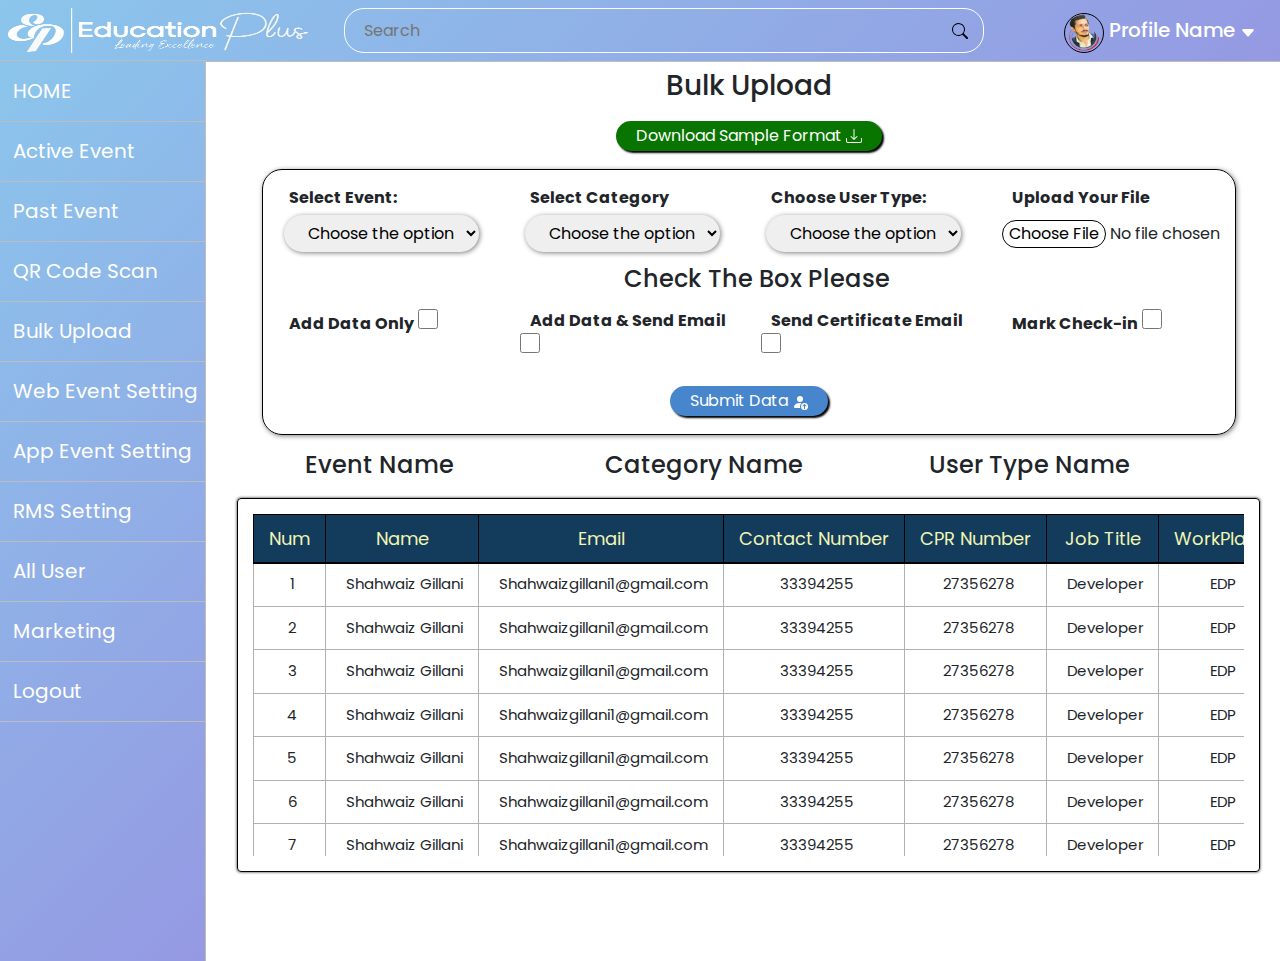
<file: Bulk_Upload.html>
<!doctype html>
<html lang="en">
  <head>
    <meta charset="utf-8">
    <meta name="viewport" content="width=device-width, initial-scale=1">
    <title>RMS</title>
    <link rel="stylesheet" href="Main_CSS/Styel.css">
    <link href="https://cdn.jsdelivr.net/npm/bootstrap@5.3.3/dist/css/bootstrap.min.css" rel="stylesheet" integrity="sha384-QWTKZyjpPEjISv5WaRU9OFeRpok6YctnYmDr5pNlyT2bRjXh0JMhjY6hW+ALEwIH" crossorigin="anonymous">
    <!-- =======Goodle Font ========== -->
    <link rel="preconnect" href="https://fonts.googleapis.com">
    <link rel="preconnect" href="https://fonts.gstatic.com" crossorigin>
    <link href="https://fonts.googleapis.com/css2?family=Poppins:ital,wght@0,100;0,200;0,300;0,400;0,500;0,600;0,700;0,800;0,900;1,100;1,200;1,300;1,400;1,500;1,600;1,700;1,800;1,900&display=swap" rel="stylesheet">
  <body>
    <!-- ===============NAV_BAR============== -->
    <div>
        <nav class="d-flex" id="nav_bar">
            <div class="col-3 m-2" id="logo_styel">
                <a href="index.html">
                    <img src="Images/Education-Plus_su_2a-white.png" alt="">
                </a>             
            </div>
            <div class="col-md-6 m-2 d-flex justify-content-around" id="nav_input">
                <input type="text" placeholder="Search">
                <button>
                    <svg xmlns="http://www.w3.org/2000/svg" width="16" height="16" fill="currentColor" class="bi bi-search" viewBox="0 0 16 16">
                        <path d="M11.742 10.344a6.5 6.5 0 1 0-1.397 1.398h-.001q.044.06.098.115l3.85 3.85a1 1 0 0 0 1.415-1.414l-3.85-3.85a1 1 0 0 0-.115-.1zM12 6.5a5.5 5.5 0 1 1-11 0 5.5 5.5 0 0 1 11 0"/>
                      </svg>
                </button>
            </div>
            <div class="col-3 m-2 d-flex justify-content-center" id="Profil_Section">
              <img src="Images/product1.png" alt="">
              <h5>Profile Name</h5>
              <svg xmlns="http://www.w3.org/2000/svg" width="16" height="16" fill="currentColor" class="bi bi-caret-down-fill" viewBox="0 0 16 16">
                <path d="M7.247 11.14 2.451 5.658C1.885 5.013 2.345 4 3.204 4h9.592a1 1 0 0 1 .753 1.659l-4.796 5.48a1 1 0 0 1-1.506 0z"/>
              </svg>
            </div>
        </nav>
    </div>
    <!-- ===============Home Page Side Menu============== -->
    <div class="row">
      <div class="col-2" id="Side_menu">
            <ul>
                <li><a href="index.html">HOME</a></li>
                <li><a href="Active_Event.html">Active Event</a></li>
                <li><a href="Past_Event.html">Past Event</a></li>
                <li><a href="QR_code_Scan.html">QR Code Scan</a></li>
                <li><a href="Bulk_Upload.html">Bulk Upload</a></li>
                <li><a href="Web_Event_Setting.html">Web Event Setting</a></li>
                <li><a href="#">App Event Setting</a></li>
                <li><a href="#">RMS Setting</a></li>
                <li><a href="#">All User</a></li>
                <li><a href="#">Marketing</a></li>
                <li><a href="#">Logout</a></li>
            </ul>
      </div>
            <!-- ===============Bulk Upload============== -->

        <div class="col-10">
            <div class="mt-2 d-flex justify-content-around">
                <h3>Bulk Upload</h3>
            </div>
            <div class="mt-2 d-flex justify-content-around">
                <button id="Download_styel">Download Sample Format
                    <svg xmlns="http://www.w3.org/2000/svg" width="16" height="16" fill="currentColor" class="bi bi-download" viewBox="0 0 16 16">
                        <path d="M.5 9.9a.5.5 0 0 1 .5.5v2.5a1 1 0 0 0 1 1h12a1 1 0 0 0 1-1v-2.5a.5.5 0 0 1 1 0v2.5a2 2 0 0 1-2 2H2a2 2 0 0 1-2-2v-2.5a.5.5 0 0 1 .5-.5"/>
                        <path d="M7.646 11.854a.5.5 0 0 0 .708 0l3-3a.5.5 0 0 0-.708-.708L8.5 10.293V1.5a.5.5 0 0 0-1 0v8.793L5.354 8.146a.5.5 0 1 0-.708.708z"/>
                    </svg>
                </button>
            </div>
            <div class="col-12 d-flex justify-content-center">
                <div class="col-11 m-3 p-3 " id="Bulk_Upload_styel">
                    <div class="row">
                        <div class="col-3">
                            <label for="User_Type">Select Event:</label><br>
                            <select name="User_Type" id="User_Type">
                                <option value="Choose_option" selected>Choose the option</option>
                                <option value="Event 01">Event 01</option>
                                <option value="Event 02">Event 02</option>
                                <option value="Event 03">Event 03</option>
                                <option value="Event 04">Event 04</option>
                            </select>
                        </div>
                        <div class="col-3">
                            <label for="User_Type">Select Category</label><br>
                            <select name="User_Type" id="User_Type">
                                <option value="Choose the option" selected>Choose the option</option>
                                <option value="Category 01">Category 01</option>
                                <option value="Category 02">Category 02</option>
                                <option value="Category 03">Category 03</option>
                                <option value="Category 04">Category 04</option>
                            </select>
                        </div>
                        <div class="col-3">
                            <label for="User_Type">Choose User Type:</label><br>
                            <select name="User_Type" id="User_Type">
                                <option value="Choose the option" selected>Choose the option</option>
                                <option value="Participant">Participant</option>
                                <option value="Organizer">Organizer</option>
                                <option value="Sponsor">Sponsor</option>
                                <option value="Vip">Vip</option>
                            </select>
                        </div>
                        <div class="col-3">
                            <label for="file">Upload Your File</label>
                            <input type="file">
                        </div>
                        <div class="col-12 m-2 d-flex justify-content-center">
                            <h4>Check The Box Please</h4>
                        </div>
                        <div class="col-3">
                            <label for="">Add Data Only</label>
                            <input type="checkbox">  
                        </div>
                        <div class="col-3">
                            <label for="">Add Data & Send Email</label>
                            <input type="checkbox">  
                        </div>
                        <div class="col-3">
                            <label for="">Send Certificate Email</label>
                            <input type="checkbox">  
                        </div>
                        <div class="col-3">
                            <label for="">Mark Check-in</label>
                            <input type="checkbox">  
                        </div>
                        <div class="col-12 mt-4 d-flex justify-content-center">
                            <button id="send_styel">Submit Data
                                <svg xmlns="http://www.w3.org/2000/svg" width="16" height="16" fill="currentColor" class="bi bi-person-fill-up" viewBox="0 0 16 16">
                                    <path d="M12.5 16a3.5 3.5 0 1 0 0-7 3.5 3.5 0 0 0 0 7m.354-5.854 1.5 1.5a.5.5 0 0 1-.708.708L13 11.707V14.5a.5.5 0 0 1-1 0v-2.793l-.646.647a.5.5 0 0 1-.708-.708l1.5-1.5a.5.5 0 0 1 .708 0M11 5a3 3 0 1 1-6 0 3 3 0 0 1 6 0"/>
                                    <path d="M2 13c0 1 1 1 1 1h5.256A4.5 4.5 0 0 1 8 12.5a4.5 4.5 0 0 1 1.544-3.393Q8.844 9.002 8 9c-5 0-6 3-6 4"/>
                                </svg>
                            </button>
                        </div>
                    </div>
                </div>
                
            </div>
            
            <div class="col-11">
                <div class="col-12 d-flex justify-content-around">
                    <div class="col-4 d-flex justify-content-around">
                        <h4>Event Name</h4>
                    </div>
                    <div class="col-4 d-flex justify-content-around">
                        <h4>Category Name</h4>
                    </div>
                    <div class="col-4 d-flex justify-content-around">
                        <h4>User Type Name</h4>
                    </div>
                    
                </div>
            </div>

            <div class="col-12" >
                <div class="outer-wrapper">
                    <div class="table-wrapper3">
                        <table>
                            <thead>
                                <th>Num</th>
                                <th>Name</th>
                                <th>Email</th>
                                <th>Contact Number</th>
                                <th>CPR Number</th>
                                <th>Job Title</th>
                                <th>WorkPlase</th>
                                <th>Speciality</th>
                                <th>category Name</th>
                                <th>Coupon Code</th>
                                <th>Amount Paid</th>
                                <th>Check-in Status</th>
                                <th>User Type</th>
                            </thead>
                            <tbody>
                                <tr>
                                    <td>1</td>
                                    <td>Shahwaiz Gillani</td>
                                    <td>Shahwaizgillani1@gmail.com</td>
                                    <td>33394255</td>
                                    <td>27356278</td>
                                    <td>Developer</td>
                                    <td>EDP</td>
                                    <td>Web Developer</td>
                                    <td>Public</td>
                                    <td>none</td>
                                    <td>10 BHD</td>
                                    <td>7/17/2024 1:19PM</td>
                                    <td>Organizer</td>  
                                </tr>
                                <tr>
                                    <td>2</td>
                                    <td>Shahwaiz Gillani</td>
                                    <td>Shahwaizgillani1@gmail.com</td>
                                    <td>33394255</td>
                                    <td>27356278</td>
                                    <td>Developer</td>
                                    <td>EDP</td>
                                    <td>Web Developer</td>
                                    <td>Public</td>
                                    <td>none</td>
                                    <td>10 BHD</td>
                                    <td>7/17/2024 1:19PM</td>
                                    <td>Organizer</td>  
                                </tr>
                                <tr>
                                    <td>3</td>
                                    <td>Shahwaiz Gillani</td>
                                    <td>Shahwaizgillani1@gmail.com</td>
                                    <td>33394255</td>
                                    <td>27356278</td>
                                    <td>Developer</td>
                                    <td>EDP</td>
                                    <td>Web Developer</td>
                                    <td>Public</td>
                                    <td>none</td>
                                    <td>10 BHD</td>
                                    <td>7/17/2024 1:19PM</td>
                                    <td>Organizer</td>  
                                </tr>
                                <tr>
                                    <td>4</td>
                                    <td>Shahwaiz Gillani</td>
                                    <td>Shahwaizgillani1@gmail.com</td>
                                    <td>33394255</td>
                                    <td>27356278</td>
                                    <td>Developer</td>
                                    <td>EDP</td>
                                    <td>Web Developer</td>
                                    <td>Public</td>
                                    <td>none</td>
                                    <td>10 BHD</td>
                                    <td>7/17/2024 1:19PM</td>
                                    <td>Organizer</td>  
                                </tr>
                                <tr>
                                    <td>5</td>
                                    <td>Shahwaiz Gillani</td>
                                    <td>Shahwaizgillani1@gmail.com</td>
                                    <td>33394255</td>
                                    <td>27356278</td>
                                    <td>Developer</td>
                                    <td>EDP</td>
                                    <td>Web Developer</td>
                                    <td>Public</td>
                                    <td>none</td>
                                    <td>10 BHD</td>
                                    <td>7/17/2024 1:19PM</td>
                                    <td>Organizer</td>  
                                </tr>
                                <tr>
                                    <td>6</td>
                                    <td>Shahwaiz Gillani</td>
                                    <td>Shahwaizgillani1@gmail.com</td>
                                    <td>33394255</td>
                                    <td>27356278</td>
                                    <td>Developer</td>
                                    <td>EDP</td>
                                    <td>Web Developer</td>
                                    <td>Public</td>
                                    <td>none</td>
                                    <td>10 BHD</td>
                                    <td>7/17/2024 1:19PM</td>
                                    <td>Organizer</td>  
                                </tr>
                                <tr>
                                    <td>7</td>
                                    <td>Shahwaiz Gillani</td>
                                    <td>Shahwaizgillani1@gmail.com</td>
                                    <td>33394255</td>
                                    <td>27356278</td>
                                    <td>Developer</td>
                                    <td>EDP</td>
                                    <td>Web Developer</td>
                                    <td>Public</td>
                                    <td>none</td>
                                    <td>10 BHD</td>
                                    <td>7/17/2024 1:19PM</td>
                                    <td>Organizer</td>  
                                </tr>
                                <tr>
                                    <td>8</td>
                                    <td>Shahwaiz Gillani</td>
                                    <td>Shahwaizgillani1@gmail.com</td>
                                    <td>33394255</td>
                                    <td>27356278</td>
                                    <td>Developer</td>
                                    <td>EDP</td>
                                    <td>Web Developer</td>
                                    <td>Public</td>
                                    <td>none</td>
                                    <td>10 BHD</td>
                                    <td>7/17/2024 1:19PM</td>
                                    <td>Organizer</td>  
                                </tr>
                                <tr>
                                    <td>9</td>
                                    <td>Shahwaiz Gillani</td>
                                    <td>Shahwaizgillani1@gmail.com</td>
                                    <td>33394255</td>
                                    <td>27356278</td>
                                    <td>Developer</td>
                                    <td>EDP</td>
                                    <td>Web Developer</td>
                                    <td>Public</td>
                                    <td>none</td>
                                    <td>10 BHD</td>
                                    <td>7/17/2024 1:19PM</td>
                                    <td>Organizer</td>  
                                </tr>
                                <tr>
                                    <td>10</td>
                                    <td>Shahwaiz Gillani</td>
                                    <td>Shahwaizgillani1@gmail.com</td>
                                    <td>33394255</td>
                                    <td>27356278</td>
                                    <td>Developer</td>
                                    <td>EDP</td>
                                    <td>Web Developer</td>
                                    <td>Public</td>
                                    <td>none</td>
                                    <td>10 BHD</td>
                                    <td>7/17/2024 1:19PM</td>
                                    <td>Organizer</td>  
                                </tr>


                            </tbody>
                        </table>
                    </div>
                </div>  
            </div>



        </div>

    <script src="https://cdn.jsdelivr.net/npm/bootstrap@5.3.3/dist/js/bootstrap.bundle.min.js" integrity="sha384-YvpcrYf0tY3lHB60NNkmXc5s9fDVZLESaAA55NDzOxhy9GkcIdslK1eN7N6jIeHz" crossorigin="anonymous"></script>
  </body>
</html>
</file>
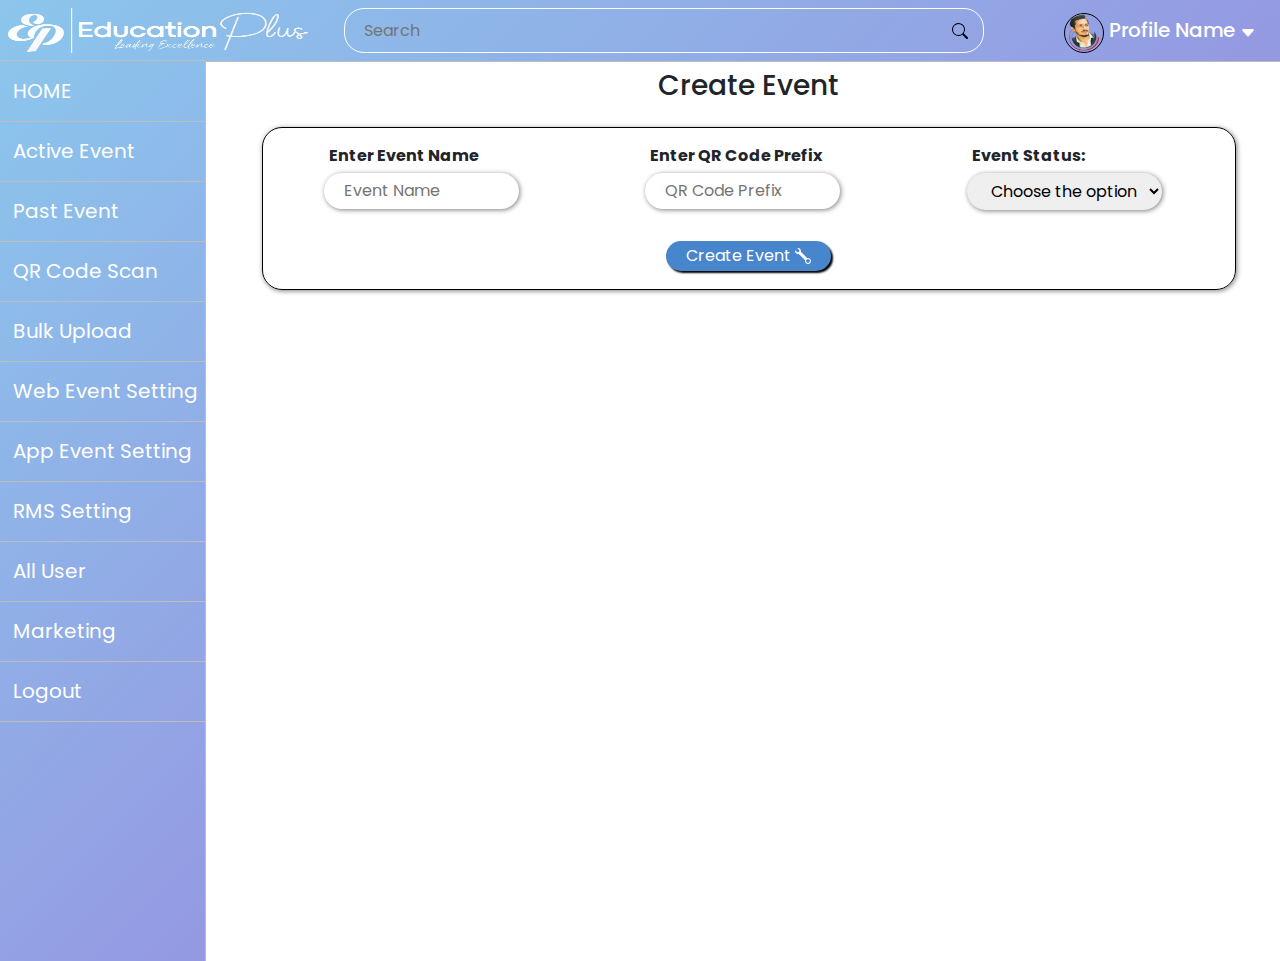
<file: Create_Event.html>
<!doctype html>
<html lang="en">
  <head>
    <meta charset="utf-8">
    <meta name="viewport" content="width=device-width, initial-scale=1">
    <title>RMS</title>
    <link rel="stylesheet" href="Main_CSS/Styel.css">
    <link href="https://cdn.jsdelivr.net/npm/bootstrap@5.3.3/dist/css/bootstrap.min.css" rel="stylesheet" integrity="sha384-QWTKZyjpPEjISv5WaRU9OFeRpok6YctnYmDr5pNlyT2bRjXh0JMhjY6hW+ALEwIH" crossorigin="anonymous">
    <!-- =======Goodle Font ========== -->
    <link rel="preconnect" href="https://fonts.googleapis.com">
    <link rel="preconnect" href="https://fonts.gstatic.com" crossorigin>
    <link href="https://fonts.googleapis.com/css2?family=Poppins:ital,wght@0,100;0,200;0,300;0,400;0,500;0,600;0,700;0,800;0,900;1,100;1,200;1,300;1,400;1,500;1,600;1,700;1,800;1,900&display=swap" rel="stylesheet">
  <body>
    <!-- ===============NAV_BAR============== -->
    <div>
        <nav class="d-flex" id="nav_bar">
            <div class="col-3 m-2" id="logo_styel">
                <a href="index.html">
                    <img src="Images/Education-Plus_su_2a-white.png" alt="">
                </a>             </div>
            <div class="col-md-6 m-2 d-flex justify-content-around" id="nav_input">
                <input type="text" placeholder="Search">
                <button>
                    <svg xmlns="http://www.w3.org/2000/svg" width="16" height="16" fill="currentColor" class="bi bi-search" viewBox="0 0 16 16">
                        <path d="M11.742 10.344a6.5 6.5 0 1 0-1.397 1.398h-.001q.044.06.098.115l3.85 3.85a1 1 0 0 0 1.415-1.414l-3.85-3.85a1 1 0 0 0-.115-.1zM12 6.5a5.5 5.5 0 1 1-11 0 5.5 5.5 0 0 1 11 0"/>
                      </svg>
                </button>
            </div>
            <div class="col-3 m-2 d-flex justify-content-center" id="Profil_Section">
              <img src="Images/product1.png" alt="">
              <h5>Profile Name</h5>
              <svg xmlns="http://www.w3.org/2000/svg" width="16" height="16" fill="currentColor" class="bi bi-caret-down-fill" viewBox="0 0 16 16">
                <path d="M7.247 11.14 2.451 5.658C1.885 5.013 2.345 4 3.204 4h9.592a1 1 0 0 1 .753 1.659l-4.796 5.48a1 1 0 0 1-1.506 0z"/>
              </svg>
            </div>
        </nav>
    </div>
    <!-- ===============Home Page Side Menu============== -->
    <div class="row">
      <div class="col-2" id="Side_menu">
            <ul>
                <li><a href="index.html">HOME</a></li>
                <li><a href="Active_Event.html">Active Event</a></li>
                <li><a href="Past_Event.html">Past Event</a></li>
                <li><a href="QR_code_Scan.html">QR Code Scan</a></li>
                <li><a href="Bulk_Upload.html">Bulk Upload</a></li>
                <li><a href="Web_Event_Setting.html">Web Event Setting</a></li>
                <li><a href="#">App Event Setting</a></li>
                <li><a href="#">RMS Setting</a></li>
                <li><a href="#">All User</a></li>
                <li><a href="#">Marketing</a></li>
                <li><a href="#">Logout</a></li>
            </ul>
      </div>
            <!-- ===============Create Event============== -->

        <div class="col-10">
            <div class="mt-2 d-flex justify-content-around">
                <h3>Create Event</h3>
            </div>
            <div class="col-12 d-flex justify-content-center">
                <div class="col-11 m-3 p-3 " id="Bulk_Upload_styel">
                    <div class="row d-flex justify-content-around" id="Create_Event_styel">
                        <div class="col-3">
                            <label for="Enter Event Name">Enter Event Name</label>
                            <input type="text" placeholder="Event Name">
                        </div>
                        <div class="col-3">
                            <label for="Enter QR Code Prefix">Enter QR Code Prefix</label>
                            <input type="text" placeholder="QR Code Prefix">
                            <!-- <label for="User_Type">Select Category</label><br>
                            <select name="User_Type" id="User_Type">
                                <option value="Choose the option" selected>Choose the option</option>
                                <option value="Category 01">Category 01</option>
                                <option value="Category 02">Category 02</option>
                                <option value="Category 03">Category 03</option>
                                <option value="Category 04">Category 04</option>
                            </select> -->
                        </div>
                        <div class="col-3">
                            <label for="Event_Status">Event Status:</label><br>
                            <select name="Event_Status" id="Event_Status">
                                <option value="Choose the option" selected>Choose the option</option>
                                <option value="Active_Event">Active Event</option>
                                <option value="Inactive_Event">Inactive Event</option>
                            </select>
                        </div>

                        <div class="col-12 mt-4 d-flex justify-content-center">
                            <button id="send_styel">Create Event
                                <svg xmlns="http://www.w3.org/2000/svg" width="16" height="16" fill="currentColor" class="bi bi-wrench" viewBox="0 0 16 16">
                                    <path d="M.102 2.223A3.004 3.004 0 0 0 3.78 5.897l6.341 6.252A3.003 3.003 0 0 0 13 16a3 3 0 1 0-.851-5.878L5.897 3.781A3.004 3.004 0 0 0 2.223.1l2.141 2.142L4 4l-1.757.364zm13.37 9.019.528.026.287.445.445.287.026.529L15 13l-.242.471-.026.529-.445.287-.287.445-.529.026L13 15l-.471-.242-.529-.026-.287-.445-.445-.287-.026-.529L11 13l.242-.471.026-.529.445-.287.287-.445.529-.026L13 11z"/>
                                </svg>
                            </button>
                        </div>
                    </div>
                </div>
                
            </div>
            
            

        </div>

    <script src="https://cdn.jsdelivr.net/npm/bootstrap@5.3.3/dist/js/bootstrap.bundle.min.js" integrity="sha384-YvpcrYf0tY3lHB60NNkmXc5s9fDVZLESaAA55NDzOxhy9GkcIdslK1eN7N6jIeHz" crossorigin="anonymous"></script>
  </body>
</html>
</file>
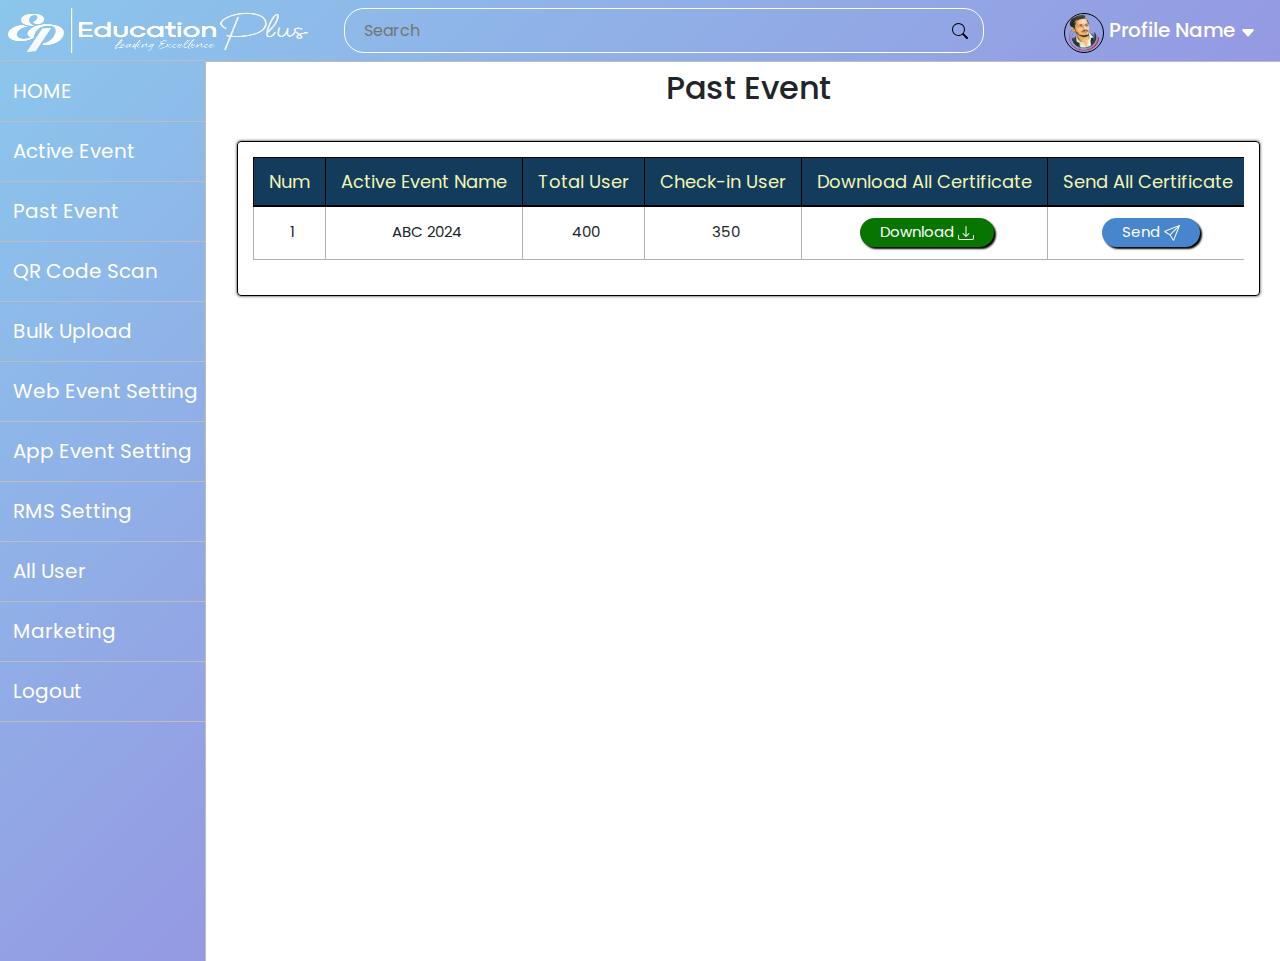
<file: Past_Event.html>
<!doctype html>
<html lang="en">
  <head>
    <meta charset="utf-8">
    <meta name="viewport" content="width=device-width, initial-scale=1">
    <title>RMS</title>
    <link rel="stylesheet" href="Main_CSS/Styel.css">
    <link href="https://cdn.jsdelivr.net/npm/bootstrap@5.3.3/dist/css/bootstrap.min.css" rel="stylesheet" integrity="sha384-QWTKZyjpPEjISv5WaRU9OFeRpok6YctnYmDr5pNlyT2bRjXh0JMhjY6hW+ALEwIH" crossorigin="anonymous">
    <!-- =======Goodle Font ========== -->
    <link rel="preconnect" href="https://fonts.googleapis.com">
    <link rel="preconnect" href="https://fonts.gstatic.com" crossorigin>
    <link href="https://fonts.googleapis.com/css2?family=Poppins:ital,wght@0,100;0,200;0,300;0,400;0,500;0,600;0,700;0,800;0,900;1,100;1,200;1,300;1,400;1,500;1,600;1,700;1,800;1,900&display=swap" rel="stylesheet">
  </head>
  <body>
    <!-- ===============NAV_BAR============== -->
    <div>
        <nav class="d-flex" id="nav_bar">
            <div class="col-3 m-2" id="logo_styel">
                <a href="index.html">
                    <img src="Images/Education-Plus_su_2a-white.png" alt="">
                </a> 
            </div>
            <div class="col-md-6 m-2 d-flex justify-content-around" id="nav_input">
                <input type="text" placeholder="Search">
                <button>
                    <svg xmlns="http://www.w3.org/2000/svg" width="16" height="16" fill="currentColor" class="bi bi-search" viewBox="0 0 16 16">
                        <path d="M11.742 10.344a6.5 6.5 0 1 0-1.397 1.398h-.001q.044.06.098.115l3.85 3.85a1 1 0 0 0 1.415-1.414l-3.85-3.85a1 1 0 0 0-.115-.1zM12 6.5a5.5 5.5 0 1 1-11 0 5.5 5.5 0 0 1 11 0"/>
                      </svg>
                </button>
            </div>
            <div class="col-3 m-2 d-flex justify-content-center" id="Profil_Section">
              <img src="Images/product1.png" alt="">
              <h5>Profile Name</h5>
              <svg xmlns="http://www.w3.org/2000/svg" width="16" height="16" fill="currentColor" class="bi bi-caret-down-fill" viewBox="0 0 16 16">
                <path d="M7.247 11.14 2.451 5.658C1.885 5.013 2.345 4 3.204 4h9.592a1 1 0 0 1 .753 1.659l-4.796 5.48a1 1 0 0 1-1.506 0z"/>
              </svg>
            </div>
        </nav>
    </div>
    <!-- ===============Home Page Side Menu============== -->
    <div class="row">
      <div class="col-2" id="Side_menu">
        <ul>
          <li><a href="index.html">HOME</a></li>
          <li><a href="Active_Event.html">Active Event</a></li>
          <li><a href="Past_Event.html">Past Event</a></li>
          <li><a href="QR_code_Scan.html">QR Code Scan</a></li>
          <li><a href="Bulk_Upload.html">Bulk Upload</a></li>
          <li><a href="Web_Event_Setting.html">Web Event Setting</a></li>
          <li><a href="#">App Event Setting</a></li>
          <li><a href="#">RMS Setting</a></li>
          <li><a href="#">All User</a></li>
          <li><a href="#">Marketing</a></li>
          <li><a href="#">Logout</a></li>
          
        </ul>
      </div>
    <!-- ===============Past Page============== -->

    <div class="col-10">
        <div class="mt-2 d-flex justify-content-center">
          <h2>Past Event</h2>
        </div>
        <div class="row mt-3 d-flex justify-content-center ">
            <div class="col-12">
                <div class="row">
                    <div class="col-12" >
                        <div class="outer-wrapper">
                            <div class="table-wrapper1">
                                <table>
                                    <thead>
                                        <th>Num</th>
                                        <th>Active Event Name</th>
                                        <th>Total User</th>
                                        <th>Check-in User</th>
                                        <th>Download All Certificate</th>
                                        <th>Send All Certificate</th>
                                        <th>View Event Detail</th>
                                        <th>Edit Event</th>
                                        <th>Delete Event</th>
                                    </thead>
                                    <tbody>
                                        <tr>
                                            <td>1</td>
                                            <td>ABC 2024</td>
                                            <td>400</td>
                                            <td>350</td>
                                            <td>
                                                <button id="Download_styel">Download
                                                    <svg xmlns="http://www.w3.org/2000/svg" width="16" height="16" fill="currentColor" class="bi bi-download" viewBox="0 0 16 16">
                                                        <path d="M.5 9.9a.5.5 0 0 1 .5.5v2.5a1 1 0 0 0 1 1h12a1 1 0 0 0 1-1v-2.5a.5.5 0 0 1 1 0v2.5a2 2 0 0 1-2 2H2a2 2 0 0 1-2-2v-2.5a.5.5 0 0 1 .5-.5"/>
                                                        <path d="M7.646 11.854a.5.5 0 0 0 .708 0l3-3a.5.5 0 0 0-.708-.708L8.5 10.293V1.5a.5.5 0 0 0-1 0v8.793L5.354 8.146a.5.5 0 1 0-.708.708z"/>
                                                    </svg>
                                                </button>
                                            </td>
                                            <td>
                                                <button id="send_styel">Send
                                                    <svg xmlns="http://www.w3.org/2000/svg" width="16" height="16" fill="currentColor" class="bi bi-send" viewBox="0 0 16 16">
                                                        <path d="M15.854.146a.5.5 0 0 1 .11.54l-5.819 14.547a.75.75 0 0 1-1.329.124l-3.178-4.995L.643 7.184a.75.75 0 0 1 .124-1.33L15.314.037a.5.5 0 0 1 .54.11ZM6.636 10.07l2.761 4.338L14.13 2.576zm6.787-8.201L1.591 6.602l4.339 2.76z"/>
                                                    </svg>
                                                </button>
                                            </td>
                                            <td>
                                                <a href="Past_Event_Detail.html">
                                                    <button id="View_styel">Detail
                                                        <svg xmlns="http://www.w3.org/2000/svg" width="16" height="16" fill="currentColor" class="bi bi-eye" viewBox="0 0 16 16">
                                                            <path d="M16 8s-3-5.5-8-5.5S0 8 0 8s3 5.5 8 5.5S16 8 16 8M1.173 8a13 13 0 0 1 1.66-2.043C4.12 4.668 5.88 3.5 8 3.5s3.879 1.168 5.168 2.457A13 13 0 0 1 14.828 8q-.086.13-.195.288c-.335.48-.83 1.12-1.465 1.755C11.879 11.332 10.119 12.5 8 12.5s-3.879-1.168-5.168-2.457A13 13 0 0 1 1.172 8z"/>
                                                            <path d="M8 5.5a2.5 2.5 0 1 0 0 5 2.5 2.5 0 0 0 0-5M4.5 8a3.5 3.5 0 1 1 7 0 3.5 3.5 0 0 1-7 0"/>
                                                        </svg>
                                                    </button>
                                                </a>       
                                            </td>
                                            <td>
                                                <a href="#">
                                                    <button id="View_styel">Edit
                                                        <svg xmlns="http://www.w3.org/2000/svg" width="16" height="16" fill="currentColor" class="bi bi-pencil-square" viewBox="0 0 16 16">
                                                            <path d="M15.502 1.94a.5.5 0 0 1 0 .706L14.459 3.69l-2-2L13.502.646a.5.5 0 0 1 .707 0l1.293 1.293zm-1.75 2.456-2-2L4.939 9.21a.5.5 0 0 0-.121.196l-.805 2.414a.25.25 0 0 0 .316.316l2.414-.805a.5.5 0 0 0 .196-.12l6.813-6.814z"/>
                                                            <path fill-rule="evenodd" d="M1 13.5A1.5 1.5 0 0 0 2.5 15h11a1.5 1.5 0 0 0 1.5-1.5v-6a.5.5 0 0 0-1 0v6a.5.5 0 0 1-.5.5h-11a.5.5 0 0 1-.5-.5v-11a.5.5 0 0 1 .5-.5H9a.5.5 0 0 0 0-1H2.5A1.5 1.5 0 0 0 1 2.5z"/>
                                                        </svg>
                                                    </button>
                                                </a>      
                                            </td>
                                            <td>
                                                <a href="#">
                                                    <button id="Delete_styel">Delete Event
                                                        <svg xmlns="http://www.w3.org/2000/svg" width="16" height="16" fill="currentColor" class="bi bi-trash3" viewBox="0 0 16 16">
                                                            <path d="M6.5 1h3a.5.5 0 0 1 .5.5v1H6v-1a.5.5 0 0 1 .5-.5M11 2.5v-1A1.5 1.5 0 0 0 9.5 0h-3A1.5 1.5 0 0 0 5 1.5v1H1.5a.5.5 0 0 0 0 1h.538l.853 10.66A2 2 0 0 0 4.885 16h6.23a2 2 0 0 0 1.994-1.84l.853-10.66h.538a.5.5 0 0 0 0-1zm1.958 1-.846 10.58a1 1 0 0 1-.997.92h-6.23a1 1 0 0 1-.997-.92L3.042 3.5zm-7.487 1a.5.5 0 0 1 .528.47l.5 8.5a.5.5 0 0 1-.998.06L5 5.03a.5.5 0 0 1 .47-.53Zm5.058 0a.5.5 0 0 1 .47.53l-.5 8.5a.5.5 0 1 1-.998-.06l.5-8.5a.5.5 0 0 1 .528-.47M8 4.5a.5.5 0 0 1 .5.5v8.5a.5.5 0 0 1-1 0V5a.5.5 0 0 1 .5-.5"/>
                                                        </svg>
                                                    </button>
                                                </a> 
                                            </td>
                                        </tr>
                                    </tbody>
                                </table>
                            </div>
                        </div>  
                    </div>
                </div>  
            </div>
        </div>     
    </div>


    <script src="https://cdn.jsdelivr.net/npm/bootstrap@5.3.3/dist/js/bootstrap.bundle.min.js" integrity="sha384-YvpcrYf0tY3lHB60NNkmXc5s9fDVZLESaAA55NDzOxhy9GkcIdslK1eN7N6jIeHz" crossorigin="anonymous"></script>
  </body>
</html>
</file>
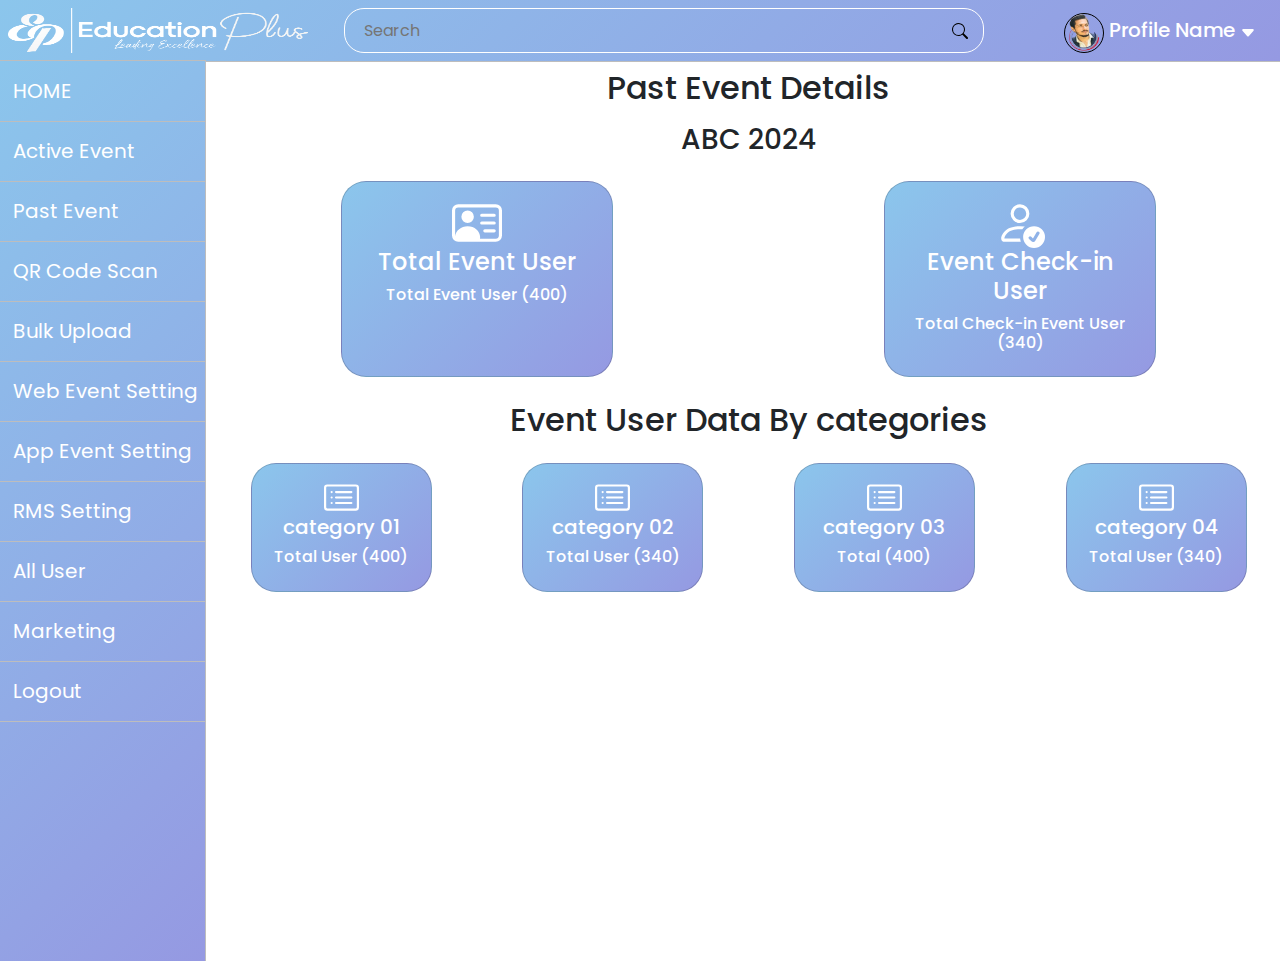
<file: Past_Event_Detail.html>
<!doctype html>
<html lang="en">
  <head>
    <meta charset="utf-8">
    <meta name="viewport" content="width=device-width, initial-scale=1">
    <title>RMS</title>
    <link rel="stylesheet" href="Main_CSS/Styel.css">
    <link href="https://cdn.jsdelivr.net/npm/bootstrap@5.3.3/dist/css/bootstrap.min.css" rel="stylesheet" integrity="sha384-QWTKZyjpPEjISv5WaRU9OFeRpok6YctnYmDr5pNlyT2bRjXh0JMhjY6hW+ALEwIH" crossorigin="anonymous">
    <!-- =======Goodle Font ========== -->
    <link rel="preconnect" href="https://fonts.googleapis.com">
    <link rel="preconnect" href="https://fonts.gstatic.com" crossorigin>
    <link href="https://fonts.googleapis.com/css2?family=Poppins:ital,wght@0,100;0,200;0,300;0,400;0,500;0,600;0,700;0,800;0,900;1,100;1,200;1,300;1,400;1,500;1,600;1,700;1,800;1,900&display=swap" rel="stylesheet">
  <body>
    <!-- ===============NAV_BAR============== -->
    <div>
        <nav class="d-flex" id="nav_bar">
            <div class="col-3 m-2" id="logo_styel">
                <a href="index.html">
                    <img src="Images/Education-Plus_su_2a-white.png" alt="">
                </a>             </div>
            <div class="col-md-6 m-2 d-flex justify-content-around" id="nav_input">
                <input type="text" placeholder="Search">
                <button>
                    <svg xmlns="http://www.w3.org/2000/svg" width="16" height="16" fill="currentColor" class="bi bi-search" viewBox="0 0 16 16">
                        <path d="M11.742 10.344a6.5 6.5 0 1 0-1.397 1.398h-.001q.044.06.098.115l3.85 3.85a1 1 0 0 0 1.415-1.414l-3.85-3.85a1 1 0 0 0-.115-.1zM12 6.5a5.5 5.5 0 1 1-11 0 5.5 5.5 0 0 1 11 0"/>
                      </svg>
                </button>
            </div>
            <div class="col-3 m-2 d-flex justify-content-center" id="Profil_Section">
              <img src="Images/product1.png" alt="">
              <h5>Profile Name</h5>
              <svg xmlns="http://www.w3.org/2000/svg" width="16" height="16" fill="currentColor" class="bi bi-caret-down-fill" viewBox="0 0 16 16">
                <path d="M7.247 11.14 2.451 5.658C1.885 5.013 2.345 4 3.204 4h9.592a1 1 0 0 1 .753 1.659l-4.796 5.48a1 1 0 0 1-1.506 0z"/>
              </svg>
            </div>
        </nav>
    </div>
    <!-- ===============Home Page Side Menu============== -->
    <div class="row">
      <div class="col-2" id="Side_menu">
        <ul>
          <li><a href="index.html">HOME</a></li>
          <li><a href="Active_Event.html">Active Event</a></li>
          <li><a href="Past_Event.html">Past Event</a></li>
          <li><a href="QR_code_Scan.html">QR Code Scan</a></li>
          <li><a href="Bulk_Upload.html">Bulk Upload</a></li>
          <li><a href="Web_Event_Setting.html">Web Event Setting</a></li>
          <li><a href="#">App Event Setting</a></li>
          <li><a href="#">RMS Setting</a></li>
          <li><a href="#">All User</a></li>
          <li><a href="#">Marketing</a></li>
          <li><a href="#">Logout</a></li>
          
        </ul>
      </div>
            <!-- ===============Home Page Cards============== -->

      <div class="col-10">
            <div class="mt-2 d-flex justify-content-around">
                <h2>Past Event Details</h2>
            </div>
            <div class="mt-2 d-flex justify-content-around">
                <h3>ABC 2024</h3>
            </div>
            <div class="row d-flex justify-content-around ">
                <div class=" card col-3 m-3 p-3 d-flex" id="card_styel">
                    <svg xmlns="http://www.w3.org/2000/svg" width="50" height="50" fill="currentColor" class="bi bi-person-vcard" viewBox="0 0 16 16">
                        <path d="M5 8a2 2 0 1 0 0-4 2 2 0 0 0 0 4m4-2.5a.5.5 0 0 1 .5-.5h4a.5.5 0 0 1 0 1h-4a.5.5 0 0 1-.5-.5M9 8a.5.5 0 0 1 .5-.5h4a.5.5 0 0 1 0 1h-4A.5.5 0 0 1 9 8m1 2.5a.5.5 0 0 1 .5-.5h3a.5.5 0 0 1 0 1h-3a.5.5 0 0 1-.5-.5"/>
                        <path d="M2 2a2 2 0 0 0-2 2v8a2 2 0 0 0 2 2h12a2 2 0 0 0 2-2V4a2 2 0 0 0-2-2zM1 4a1 1 0 0 1 1-1h12a1 1 0 0 1 1 1v8a1 1 0 0 1-1 1H8.96q.04-.245.04-.5C9 10.567 7.21 9 5 9c-2.086 0-3.8 1.398-3.984 3.181A1 1 0 0 1 1 12z"/>
                    </svg>
                  <a href="Active_Event_User_Detail.html">
                        <h4>Total Event User</h4>
                        <h6>Total Event User (400)</h6>
                  </a>
                </div>
      
                <div class=" card col-3 m-3 p-3 d-flex" id="card_styel" >
                    <svg xmlns="http://www.w3.org/2000/svg" width="50" height="50" fill="currentColor" class="bi bi-person-check" viewBox="0 0 16 16">
                        <path d="M12.5 16a3.5 3.5 0 1 0 0-7 3.5 3.5 0 0 0 0 7m1.679-4.493-1.335 2.226a.75.75 0 0 1-1.174.144l-.774-.773a.5.5 0 0 1 .708-.708l.547.548 1.17-1.951a.5.5 0 1 1 .858.514M11 5a3 3 0 1 1-6 0 3 3 0 0 1 6 0M8 7a2 2 0 1 0 0-4 2 2 0 0 0 0 4"/>
                        <path d="M8.256 14a4.5 4.5 0 0 1-.229-1.004H3c.001-.246.154-.986.832-1.664C4.484 10.68 5.711 10 8 10q.39 0 .74.025c.226-.341.496-.65.804-.918Q8.844 9.002 8 9c-5 0-6 3-6 4s1 1 1 1z"/>
                    </svg>
                  <a href="Active_event_checkin_user.html">
                        <h4>Event Check-in User</h4>
                        <h6>Total Check-in Event User (340)</h6>
                  </a>
                </div>
            </div>


            <div class="mt-2 d-flex justify-content-around">
                <h2>Event User Data By categories</h2>
            </div>
            <div class="row d-flex justify-content-around ">
                <div class=" card col-2 m-3 p-3 d-flex" id="card_styel">
                    <svg xmlns="http://www.w3.org/2000/svg" width="35" height="35" fill="currentColor" class="bi bi-card-list" viewBox="0 0 16 16">
                        <path d="M14.5 3a.5.5 0 0 1 .5.5v9a.5.5 0 0 1-.5.5h-13a.5.5 0 0 1-.5-.5v-9a.5.5 0 0 1 .5-.5zm-13-1A1.5 1.5 0 0 0 0 3.5v9A1.5 1.5 0 0 0 1.5 14h13a1.5 1.5 0 0 0 1.5-1.5v-9A1.5 1.5 0 0 0 14.5 2z"/>
                        <path d="M5 8a.5.5 0 0 1 .5-.5h7a.5.5 0 0 1 0 1h-7A.5.5 0 0 1 5 8m0-2.5a.5.5 0 0 1 .5-.5h7a.5.5 0 0 1 0 1h-7a.5.5 0 0 1-.5-.5m0 5a.5.5 0 0 1 .5-.5h7a.5.5 0 0 1 0 1h-7a.5.5 0 0 1-.5-.5m-1-5a.5.5 0 1 1-1 0 .5.5 0 0 1 1 0M4 8a.5.5 0 1 1-1 0 .5.5 0 0 1 1 0m0 2.5a.5.5 0 1 1-1 0 .5.5 0 0 1 1 0"/>
                      </svg>
                  <a href="Active_event_category.html">
                        <h5>category 01</h5>
                        <h6>Total User (400)</h6>
                  </a>
                </div>
      
                <div class=" card col-2 m-3 p-3 d-flex" id="card_styel" >
                    <svg xmlns="http://www.w3.org/2000/svg" width="35" height="35" fill="currentColor" class="bi bi-card-list" viewBox="0 0 16 16">
                        <path d="M14.5 3a.5.5 0 0 1 .5.5v9a.5.5 0 0 1-.5.5h-13a.5.5 0 0 1-.5-.5v-9a.5.5 0 0 1 .5-.5zm-13-1A1.5 1.5 0 0 0 0 3.5v9A1.5 1.5 0 0 0 1.5 14h13a1.5 1.5 0 0 0 1.5-1.5v-9A1.5 1.5 0 0 0 14.5 2z"/>
                        <path d="M5 8a.5.5 0 0 1 .5-.5h7a.5.5 0 0 1 0 1h-7A.5.5 0 0 1 5 8m0-2.5a.5.5 0 0 1 .5-.5h7a.5.5 0 0 1 0 1h-7a.5.5 0 0 1-.5-.5m0 5a.5.5 0 0 1 .5-.5h7a.5.5 0 0 1 0 1h-7a.5.5 0 0 1-.5-.5m-1-5a.5.5 0 1 1-1 0 .5.5 0 0 1 1 0M4 8a.5.5 0 1 1-1 0 .5.5 0 0 1 1 0m0 2.5a.5.5 0 1 1-1 0 .5.5 0 0 1 1 0"/>
                      </svg>
                  <a href="#">
                        <h5>category 02</h5>
                        <h6>Total User (340)</h6>
                  </a>
                </div>
                <div class=" card col-2 m-3 p-3 d-flex" id="card_styel">
                    <svg xmlns="http://www.w3.org/2000/svg" width="35" height="35" fill="currentColor" class="bi bi-card-list" viewBox="0 0 16 16">
                        <path d="M14.5 3a.5.5 0 0 1 .5.5v9a.5.5 0 0 1-.5.5h-13a.5.5 0 0 1-.5-.5v-9a.5.5 0 0 1 .5-.5zm-13-1A1.5 1.5 0 0 0 0 3.5v9A1.5 1.5 0 0 0 1.5 14h13a1.5 1.5 0 0 0 1.5-1.5v-9A1.5 1.5 0 0 0 14.5 2z"/>
                        <path d="M5 8a.5.5 0 0 1 .5-.5h7a.5.5 0 0 1 0 1h-7A.5.5 0 0 1 5 8m0-2.5a.5.5 0 0 1 .5-.5h7a.5.5 0 0 1 0 1h-7a.5.5 0 0 1-.5-.5m0 5a.5.5 0 0 1 .5-.5h7a.5.5 0 0 1 0 1h-7a.5.5 0 0 1-.5-.5m-1-5a.5.5 0 1 1-1 0 .5.5 0 0 1 1 0M4 8a.5.5 0 1 1-1 0 .5.5 0 0 1 1 0m0 2.5a.5.5 0 1 1-1 0 .5.5 0 0 1 1 0"/>
                      </svg>
                  <a href="#">
                        <h5>category 03</h5>
                        <h6>Total (400)</h6>
                  </a>
                </div>
      
                <div class=" card col-2 m-3 p-3 d-flex" id="card_styel" >
                    <svg xmlns="http://www.w3.org/2000/svg" width="35" height="35" fill="currentColor" class="bi bi-card-list" viewBox="0 0 16 16">
                        <path d="M14.5 3a.5.5 0 0 1 .5.5v9a.5.5 0 0 1-.5.5h-13a.5.5 0 0 1-.5-.5v-9a.5.5 0 0 1 .5-.5zm-13-1A1.5 1.5 0 0 0 0 3.5v9A1.5 1.5 0 0 0 1.5 14h13a1.5 1.5 0 0 0 1.5-1.5v-9A1.5 1.5 0 0 0 14.5 2z"/>
                        <path d="M5 8a.5.5 0 0 1 .5-.5h7a.5.5 0 0 1 0 1h-7A.5.5 0 0 1 5 8m0-2.5a.5.5 0 0 1 .5-.5h7a.5.5 0 0 1 0 1h-7a.5.5 0 0 1-.5-.5m0 5a.5.5 0 0 1 .5-.5h7a.5.5 0 0 1 0 1h-7a.5.5 0 0 1-.5-.5m-1-5a.5.5 0 1 1-1 0 .5.5 0 0 1 1 0M4 8a.5.5 0 1 1-1 0 .5.5 0 0 1 1 0m0 2.5a.5.5 0 1 1-1 0 .5.5 0 0 1 1 0"/>
                      </svg>
                  <a href="#">
                        <h5>category 04</h5>
                        <h6>Total User (340)</h6>
                  </a>
                </div>
            </div>
            
         
        
        </div>

    </div>

    <script src="https://cdn.jsdelivr.net/npm/bootstrap@5.3.3/dist/js/bootstrap.bundle.min.js" integrity="sha384-YvpcrYf0tY3lHB60NNkmXc5s9fDVZLESaAA55NDzOxhy9GkcIdslK1eN7N6jIeHz" crossorigin="anonymous"></script>
  </body>
</html>
</file>
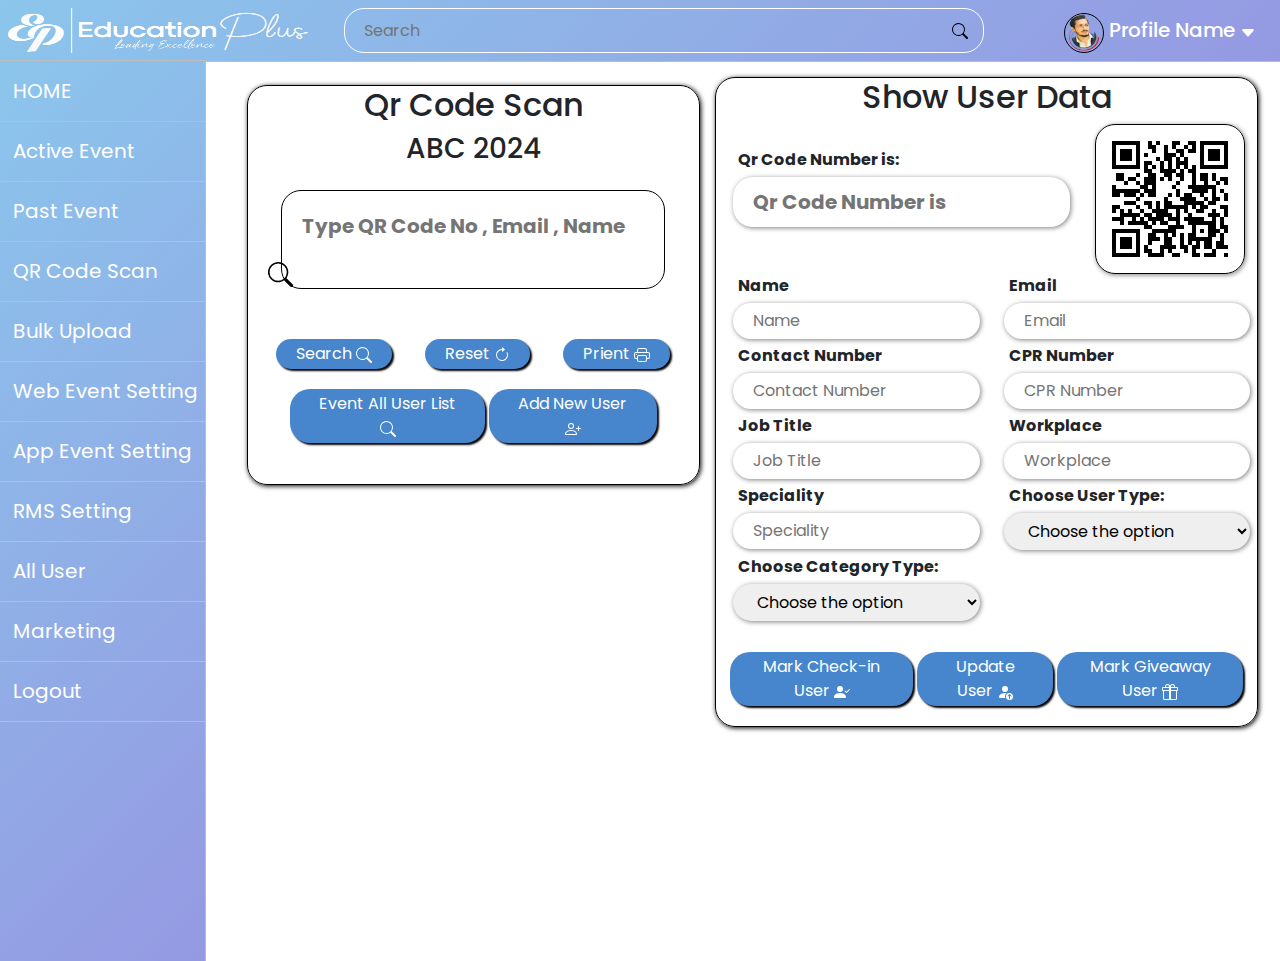
<file: QR_code_Scan.html>
<!doctype html>
<html lang="en">
  <head>
    <meta charset="utf-8">
    <meta name="viewport" content="width=device-width, initial-scale=1">
    <title>RMS</title>
    <link rel="stylesheet" href="Main_CSS/Styel.css">
    <link href="https://cdn.jsdelivr.net/npm/bootstrap@5.3.3/dist/css/bootstrap.min.css" rel="stylesheet" integrity="sha384-QWTKZyjpPEjISv5WaRU9OFeRpok6YctnYmDr5pNlyT2bRjXh0JMhjY6hW+ALEwIH" crossorigin="anonymous">
    <!-- =======Goodle Font ========== -->
    <link rel="preconnect" href="https://fonts.googleapis.com">
    <link rel="preconnect" href="https://fonts.gstatic.com" crossorigin>
    <link href="https://fonts.googleapis.com/css2?family=Poppins:ital,wght@0,100;0,200;0,300;0,400;0,500;0,600;0,700;0,800;0,900;1,100;1,200;1,300;1,400;1,500;1,600;1,700;1,800;1,900&display=swap" rel="stylesheet">
  </head>
  <body>
    <!-- ===============NAV_BAR============== -->
    <div>
        <nav class="d-flex" id="nav_bar">
            <div class="col-3 m-2" id="logo_styel">
              <a href="index.html">
                <img src="Images/Education-Plus_su_2a-white.png" alt="">
              </a>   
            </div>
            <div class="col-md-6 m-2 d-flex justify-content-around" id="nav_input">
                <input type="text" placeholder="Search">
                <button>
                    <svg xmlns="http://www.w3.org/2000/svg" width="16" height="16" fill="currentColor" class="bi bi-search" viewBox="0 0 16 16">
                        <path d="M11.742 10.344a6.5 6.5 0 1 0-1.397 1.398h-.001q.044.06.098.115l3.85 3.85a1 1 0 0 0 1.415-1.414l-3.85-3.85a1 1 0 0 0-.115-.1zM12 6.5a5.5 5.5 0 1 1-11 0 5.5 5.5 0 0 1 11 0"/>
                      </svg>
                </button>
            </div>
            <div class="col-3 m-2 d-flex justify-content-center" id="Profil_Section">
              <img src="Images/product1.png" alt="">
              <h5>Profile Name</h5>
              <svg xmlns="http://www.w3.org/2000/svg" width="16" height="16" fill="currentColor" class="bi bi-caret-down-fill" viewBox="0 0 16 16">
                <path d="M7.247 11.14 2.451 5.658C1.885 5.013 2.345 4 3.204 4h9.592a1 1 0 0 1 .753 1.659l-4.796 5.48a1 1 0 0 1-1.506 0z"/>
              </svg>
            </div>
        </nav>
    </div>
    <!-- ===============Home Page Side Menu============== -->
    <div class="row">
      <div class="col-2" id="Side_menu">
        <ul>
          <li><a href="index.html">HOME</a></li>
          <li><a href="Active_Event.html">Active Event</a></li>
          <li><a href="Past_Event.html">Past Event</a></li>
          <li><a href="QR_code_Scan.html">QR Code Scan</a></li>
          <li><a href="Bulk_Upload.html">Bulk Upload</a></li>
          <li><a href="Web_Event_Setting.html">Web Event Setting</a></li>
          <li><a href="#">App Event Setting</a></li>
          <li><a href="#">RMS Setting</a></li>
          <li><a href="#">All User</a></li>
          <li><a href="#">Marketing</a></li>
          <li><a href="#">Logout</a></li>
          
        </ul>
      </div>
            <!-- ===============Home Page Cards============== -->

        <div class="col-10">
            <div class="row mt-3 d-flex justify-content-around">
                <div class="col-5 m-2" id="qr_styel_left">
                    <div class="d-flex justify-content-center">
                        <h2>Qr Code Scan</h2>
                    </div>
                    <div class="d-flex justify-content-center">
                        <h3>ABC 2024</h3>
                    </div>
                    <div class="mt-3 d-flex justify-content-center" >
                        <div id="Search_Active2">
                            <input type="text" placeholder="Type QR Code No , Email , Name">
                            <button>
                                <svg xmlns="http://www.w3.org/2000/svg" width="25" height="25" fill="currentColor" class="bi bi-search" viewBox="0 0 16 16">
                                <path d="M11.742 10.344a6.5 6.5 0 1 0-1.397 1.398h-.001q.044.06.098.115l3.85 3.85a1 1 0 0 0 1.415-1.414l-3.85-3.85a1 1 0 0 0-.115-.1zM12 6.5a5.5 5.5 0 1 1-11 0 5.5 5.5 0 0 1 11 0"/>
                              </svg>
                            </button>
                        </div >
                    </div>
                    <div class="row mt-5">
                        <div class="col-12 d-flex justify-content-around">
                            <button id="send_styel">Search
                                <svg xmlns="http://www.w3.org/2000/svg" width="16" height="16" fill="currentColor" class="bi bi-search" viewBox="0 0 16 16">
                                    <path d="M11.742 10.344a6.5 6.5 0 1 0-1.397 1.398h-.001q.044.06.098.115l3.85 3.85a1 1 0 0 0 1.415-1.414l-3.85-3.85a1 1 0 0 0-.115-.1zM12 6.5a5.5 5.5 0 1 1-11 0 5.5 5.5 0 0 1 11 0"/>
                                </svg>
                            </button>
                            <button id="send_styel">Reset
                                <svg xmlns="http://www.w3.org/2000/svg" width="16" height="16" fill="currentColor" class="bi bi-arrow-clockwise" viewBox="0 0 16 16">
                                    <path fill-rule="evenodd" d="M8 3a5 5 0 1 0 4.546 2.914.5.5 0 0 1 .908-.417A6 6 0 1 1 8 2z"/>
                                    <path d="M8 4.466V.534a.25.25 0 0 1 .41-.192l2.36 1.966c.12.1.12.284 0 .384L8.41 4.658A.25.25 0 0 1 8 4.466"/>
                                </svg>
                            </button>
                            <button id="send_styel">Prient
                                <svg xmlns="http://www.w3.org/2000/svg" width="16" height="16" fill="currentColor" class="bi bi-printer" viewBox="0 0 16 16">
                                    <path d="M2.5 8a.5.5 0 1 0 0-1 .5.5 0 0 0 0 1"/>
                                    <path d="M5 1a2 2 0 0 0-2 2v2H2a2 2 0 0 0-2 2v3a2 2 0 0 0 2 2h1v1a2 2 0 0 0 2 2h6a2 2 0 0 0 2-2v-1h1a2 2 0 0 0 2-2V7a2 2 0 0 0-2-2h-1V3a2 2 0 0 0-2-2zM4 3a1 1 0 0 1 1-1h6a1 1 0 0 1 1 1v2H4zm1 5a2 2 0 0 0-2 2v1H2a1 1 0 0 1-1-1V7a1 1 0 0 1 1-1h12a1 1 0 0 1 1 1v3a1 1 0 0 1-1 1h-1v-1a2 2 0 0 0-2-2zm7 2v3a1 1 0 0 1-1 1H5a1 1 0 0 1-1-1v-3a1 1 0 0 1 1-1h6a1 1 0 0 1 1 1"/>
                                  </svg>
                            </button>
                        </div> 
                    </div>

                    <div class="row m-3">
                        <div class="col-12 d-flex justify-content-around">
                            <button id="send_styel">Event All User List
                                <svg xmlns="http://www.w3.org/2000/svg" width="16" height="16" fill="currentColor" class="bi bi-search" viewBox="0 0 16 16">
                                    <path d="M11.742 10.344a6.5 6.5 0 1 0-1.397 1.398h-.001q.044.06.098.115l3.85 3.85a1 1 0 0 0 1.415-1.414l-3.85-3.85a1 1 0 0 0-.115-.1zM12 6.5a5.5 5.5 0 1 1-11 0 5.5 5.5 0 0 1 11 0"/>
                                </svg>
                            </button>
                            <button id="send_styel">Add New User
                                <svg xmlns="http://www.w3.org/2000/svg" width="16" height="16" fill="currentColor" class="bi bi-person-plus" viewBox="0 0 16 16">
                                    <path d="M6 8a3 3 0 1 0 0-6 3 3 0 0 0 0 6m2-3a2 2 0 1 1-4 0 2 2 0 0 1 4 0m4 8c0 1-1 1-1 1H1s-1 0-1-1 1-4 6-4 6 3 6 4m-1-.004c-.001-.246-.154-.986-.832-1.664C9.516 10.68 8.289 10 6 10s-3.516.68-4.168 1.332c-.678.678-.83 1.418-.832 1.664z"/>
                                    <path fill-rule="evenodd" d="M13.5 5a.5.5 0 0 1 .5.5V7h1.5a.5.5 0 0 1 0 1H14v1.5a.5.5 0 0 1-1 0V8h-1.5a.5.5 0 0 1 0-1H13V5.5a.5.5 0 0 1 .5-.5"/>
                                </svg>
                            </button>
                        </div>
                    </div>
                </div>
                <div class="col-6" id="qr_styel_right">
                    <div class="d-flex justify-content-center">
                        <h2>Show User Data</h2>
                    </div>
                    <div class="row">
                        <div class="col-8 mt-4" id="qr_input">
                            <label for="Qr Code Number is">Qr Code Number is:</label><br>
                            <input type="text" placeholder="Qr Code Number is">
                        </div>
                        <div class="col-4 d-flex justify-content-end">
                            <img src="Images/QR_code.svg" alt="">
                        </div>

                    </div>
                    <div class="row" id="Form_style">
                        <div class="col-6">
                            <label for="Name">Name</label><br>
                            <input type="text" placeholder="Name">
                        </div>
                        <div class="col-6">
                            <label for="Name">Email</label><br>
                            <input type="text" placeholder="Email">
                        </div>
                        <div class="col-6">
                            <label for="Name">Contact Number</label><br>
                            <input type="text" placeholder="Contact Number">
                        </div>
                        <div class="col-6">
                            <label for="Name">CPR Number</label><br>
                            <input type="text" placeholder="CPR Number">
                        </div>
                        <div class="col-6">
                            <label for="Name">Job Title</label><br>
                            <input type="text" placeholder="Job Title">
                        </div>
                        <div class="col-6">
                            <label for="Name">Workplace</label><br>
                            <input type="text" placeholder="Workplace">
                        </div>
                        <div class="col-6">
                            <label for="Name">Speciality</label><br>
                            <input type="text" placeholder="Speciality">
                        </div>
                        <div class="col-6">
                            <label for="User_Type">Choose User Type:</label><br>
                            <select name="User_Type" id="User_Type">
                                <option value="Choose the option" selected>Choose the option</option>
                                <option value="Participant">Participant</option>
                                <option value="Organizer">Organizer</option>
                                <option value="Sponsor">Sponsor</option>
                                <option value="Vip">Vip</option>
                            </select>
                            
                        </div>
                        <div class="col-6">
                            <label for="category_type">Choose Category Type:</label><br>
                            <select name="category_type" id="category_type">
                                <option value="Choose the option" selected>Choose the option</option>
                                <option value="category 01">category 01</option>
                                <option value="category 02">category 02</option>
                                <option value="category 03">category 03</option>
                                <option value="category 04">category 04</option>
                            </select>
                        </div>
                    </div>
                    <div class="row mt-4">
                        <div class="col-12 d-flex justify-content-around">
                            <button id="send_styel">Mark Check-in User
                                <svg xmlns="http://www.w3.org/2000/svg" width="16" height="16" fill="currentColor" class="bi bi-person-check-fill" viewBox="0 0 16 16">
                                    <path fill-rule="evenodd" d="M15.854 5.146a.5.5 0 0 1 0 .708l-3 3a.5.5 0 0 1-.708 0l-1.5-1.5a.5.5 0 0 1 .708-.708L12.5 7.793l2.646-2.647a.5.5 0 0 1 .708 0"/>
                                    <path d="M1 14s-1 0-1-1 1-4 6-4 6 3 6 4-1 1-1 1zm5-6a3 3 0 1 0 0-6 3 3 0 0 0 0 6"/>
                                </svg>
                            </button>
                            <button id="send_styel">Update User
                                <svg xmlns="http://www.w3.org/2000/svg" width="16" height="16" fill="currentColor" class="bi bi-person-fill-up" viewBox="0 0 16 16">
                                    <path d="M12.5 16a3.5 3.5 0 1 0 0-7 3.5 3.5 0 0 0 0 7m.354-5.854 1.5 1.5a.5.5 0 0 1-.708.708L13 11.707V14.5a.5.5 0 0 1-1 0v-2.793l-.646.647a.5.5 0 0 1-.708-.708l1.5-1.5a.5.5 0 0 1 .708 0M11 5a3 3 0 1 1-6 0 3 3 0 0 1 6 0"/>
                                    <path d="M2 13c0 1 1 1 1 1h5.256A4.5 4.5 0 0 1 8 12.5a4.5 4.5 0 0 1 1.544-3.393Q8.844 9.002 8 9c-5 0-6 3-6 4"/>
                                </svg>
                            </button>
                            <button id="send_styel">Mark Giveaway User
                                <svg xmlns="http://www.w3.org/2000/svg" width="16" height="16" fill="currentColor" class="bi bi-gift" viewBox="0 0 16 16">
                                    <path d="M3 2.5a2.5 2.5 0 0 1 5 0 2.5 2.5 0 0 1 5 0v.006c0 .07 0 .27-.038.494H15a1 1 0 0 1 1 1v2a1 1 0 0 1-1 1v7.5a1.5 1.5 0 0 1-1.5 1.5h-11A1.5 1.5 0 0 1 1 14.5V7a1 1 0 0 1-1-1V4a1 1 0 0 1 1-1h2.038A3 3 0 0 1 3 2.506zm1.068.5H7v-.5a1.5 1.5 0 1 0-3 0c0 .085.002.274.045.43zM9 3h2.932l.023-.07c.043-.156.045-.345.045-.43a1.5 1.5 0 0 0-3 0zM1 4v2h6V4zm8 0v2h6V4zm5 3H9v8h4.5a.5.5 0 0 0 .5-.5zm-7 8V7H2v7.5a.5.5 0 0 0 .5.5z"/>
                                </svg>
                            </button>
                        </div> 

                    </div>
                </div>

            </div>
        </div>
    </div>

    <script src="https://cdn.jsdelivr.net/npm/bootstrap@5.3.3/dist/js/bootstrap.bundle.min.js" integrity="sha384-YvpcrYf0tY3lHB60NNkmXc5s9fDVZLESaAA55NDzOxhy9GkcIdslK1eN7N6jIeHz" crossorigin="anonymous"></script>
  </body>
</html>
</file>
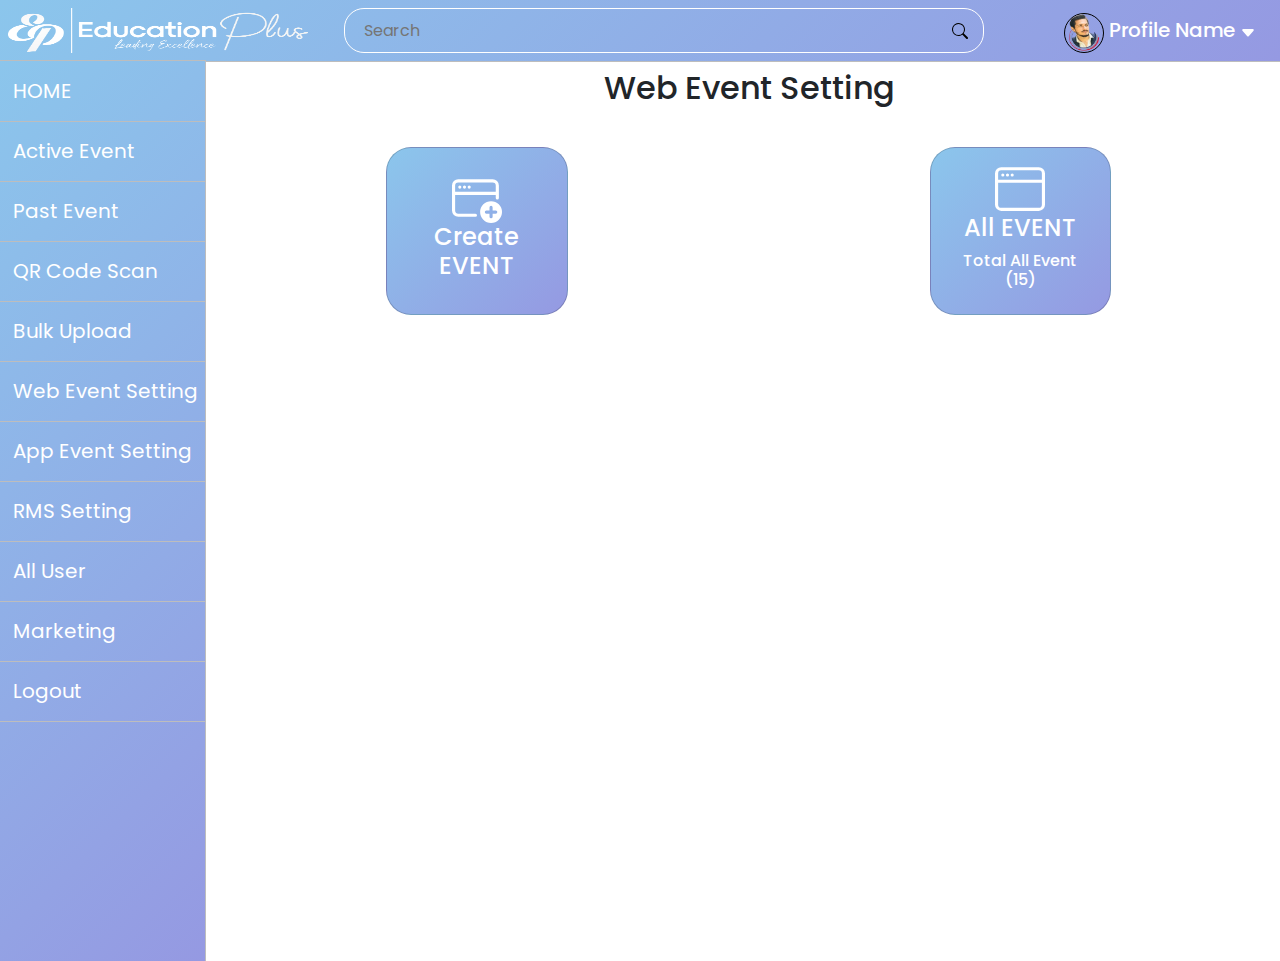
<file: Web_Event_Setting.html>
<!doctype html>
<html lang="en">
  <head>
    <meta charset="utf-8">
    <meta name="viewport" content="width=device-width, initial-scale=1">
    <title>RMS</title>
    <link rel="stylesheet" href="Main_CSS/Styel.css">
    <link href="https://cdn.jsdelivr.net/npm/bootstrap@5.3.3/dist/css/bootstrap.min.css" rel="stylesheet" integrity="sha384-QWTKZyjpPEjISv5WaRU9OFeRpok6YctnYmDr5pNlyT2bRjXh0JMhjY6hW+ALEwIH" crossorigin="anonymous">
    <!-- =======Goodle Font ========== -->
    <link rel="preconnect" href="https://fonts.googleapis.com">
    <link rel="preconnect" href="https://fonts.gstatic.com" crossorigin>
    <link href="https://fonts.googleapis.com/css2?family=Poppins:ital,wght@0,100;0,200;0,300;0,400;0,500;0,600;0,700;0,800;0,900;1,100;1,200;1,300;1,400;1,500;1,600;1,700;1,800;1,900&display=swap" rel="stylesheet">
  </head>
  <body>
    <!-- ===============NAV_BAR============== -->
    <div>
        <nav class="d-flex" id="nav_bar">
            <div class="col-3 m-2" id="logo_styel">
                <a href="index.html">
                    <img src="Images/Education-Plus_su_2a-white.png" alt="">
                </a> 
            </div>
            <div class="col-md-6 m-2 d-flex justify-content-around" id="nav_input">
                <input type="text" placeholder="Search">
                <button>
                    <svg xmlns="http://www.w3.org/2000/svg" width="16" height="16" fill="currentColor" class="bi bi-search" viewBox="0 0 16 16">
                        <path d="M11.742 10.344a6.5 6.5 0 1 0-1.397 1.398h-.001q.044.06.098.115l3.85 3.85a1 1 0 0 0 1.415-1.414l-3.85-3.85a1 1 0 0 0-.115-.1zM12 6.5a5.5 5.5 0 1 1-11 0 5.5 5.5 0 0 1 11 0"/>
                      </svg>
                </button>
            </div>
            <div class="col-3 m-2 d-flex justify-content-center" id="Profil_Section">
              <img src="Images/product1.png" alt="">
              <h5>Profile Name</h5>
              <svg xmlns="http://www.w3.org/2000/svg" width="16" height="16" fill="currentColor" class="bi bi-caret-down-fill" viewBox="0 0 16 16">
                <path d="M7.247 11.14 2.451 5.658C1.885 5.013 2.345 4 3.204 4h9.592a1 1 0 0 1 .753 1.659l-4.796 5.48a1 1 0 0 1-1.506 0z"/>
              </svg>
            </div>
        </nav>
    </div>
    <!-- ===============Home Page Side Menu============== -->
    <div class="row">
      <div class="col-2" id="Side_menu">
        <ul>
          <li><a href="index.html">HOME</a></li>
          <li><a href="Active_Event.html">Active Event</a></li>
          <li><a href="Past_Event.html">Past Event</a></li>
          <li><a href="QR_code_Scan.html">QR Code Scan</a></li>
          <li><a href="Bulk_Upload.html">Bulk Upload</a></li>
          <li><a href="Web_Event_Setting.html">Web Event Setting</a></li>
          <li><a href="#">App Event Setting</a></li>
          <li><a href="#">RMS Setting</a></li>
          <li><a href="#">All User</a></li>
          <li><a href="#">Marketing</a></li>
          <li><a href="#">Logout</a></li>
          
        </ul>
      </div>
    <!-- ===============Active Page============== -->

    <div class="col-10">
        <div class="mt-2 d-flex justify-content-center">
          <h2>Web Event Setting</h2>
        </div>
        <div class="row mt-3 d-flex justify-content-center ">
            <div class="col-12">
                <div class="row d-flex justify-content-around ">
                    <div class=" card col-2 m-3 p-3 d-flex justify-content-center" id="card_styel">
                        <svg xmlns="http://www.w3.org/2000/svg" width="50" height="50" fill="currentColor" class="bi bi-window-plus" viewBox="0 0 16 16">
                            <path d="M2.5 5a.5.5 0 1 0 0-1 .5.5 0 0 0 0 1M4 5a.5.5 0 1 0 0-1 .5.5 0 0 0 0 1m2-.5a.5.5 0 1 1-1 0 .5.5 0 0 1 1 0"/>
                            <path d="M0 4a2 2 0 0 1 2-2h11a2 2 0 0 1 2 2v4a.5.5 0 0 1-1 0V7H1v5a1 1 0 0 0 1 1h5.5a.5.5 0 0 1 0 1H2a2 2 0 0 1-2-2zm1 2h13V4a1 1 0 0 0-1-1H2a1 1 0 0 0-1 1z"/>
                            <path d="M16 12.5a3.5 3.5 0 1 1-7 0 3.5 3.5 0 0 1 7 0m-3.5-2a.5.5 0 0 0-.5.5v1h-1a.5.5 0 0 0 0 1h1v1a.5.5 0 0 0 1 0v-1h1a.5.5 0 0 0 0-1h-1v-1a.5.5 0 0 0-.5-.5"/>
                        </svg>
                      <a href="Create_Event.html">
                        <h4>Create EVENT</h4>
                      
                      </a>
                    </div>
          
                    <div class=" card col-2 m-3 p-3 d-flex" id="card_styel" >
                        <svg xmlns="http://www.w3.org/2000/svg" width="50" height="50" fill="currentColor" class="bi bi-window" viewBox="0 0 16 16">
                            <path d="M2.5 4a.5.5 0 1 0 0-1 .5.5 0 0 0 0 1m2-.5a.5.5 0 1 1-1 0 .5.5 0 0 1 1 0m1 .5a.5.5 0 1 0 0-1 .5.5 0 0 0 0 1"/>
                            <path d="M2 1a2 2 0 0 0-2 2v10a2 2 0 0 0 2 2h12a2 2 0 0 0 2-2V3a2 2 0 0 0-2-2zm13 2v2H1V3a1 1 0 0 1 1-1h12a1 1 0 0 1 1 1M2 14a1 1 0 0 1-1-1V6h14v7a1 1 0 0 1-1 1z"/>
                        </svg>
                      <a href="All_Event.html">
                        <h4>All EVENT</h4>
                      <h6>Total All Event (15)</h6>
                      </a>
                    </div>
                </div>
                                
            </div>
        </div>     
    </div>


    <script src="https://cdn.jsdelivr.net/npm/bootstrap@5.3.3/dist/js/bootstrap.bundle.min.js" integrity="sha384-YvpcrYf0tY3lHB60NNkmXc5s9fDVZLESaAA55NDzOxhy9GkcIdslK1eN7N6jIeHz" crossorigin="anonymous"></script>
  </body>
</html>
</file>
<file: Main_CSS/Styel.css>
*{
    font-family: "Poppins", sans-serif;
    
    
}
body{
  overflow: hidden;
  overflow-y: scroll;
  
}
/* ===============NAV_BAR============== */
#logo_styel img{
  width: 300px;
  height: 45px;
}
#nav_bar{
  /* background: linear-gradient(145deg, rgba(2,0,36,1) 0%, rgba(0,0,0,0.5887605042016807) 50%, rgba(94,95,96,1) 100%); */
  background-image: linear-gradient(135deg, #8BC6EC 0%, #9599E2 100%);

    box-shadow: 0 1px 0 0 rgb(189, 189, 189);
}
#nav_input{
    border: solid 1px rgb(255, 255, 255);
    border-radius: 20px;
}
#nav_input input{
    background-color: transparent;
    padding-left: 10px;
    width: 90%;
    border: none;
    color: #ffffff;
    outline: none;
    
}
#nav_input button{
    border: none;
    background-color: transparent;
}
#Profil_Section img{
    width: 40px;
    height: 40px;
    margin-top: 5px;
    border: solid 1px black;
    border-radius: 40px;
}
#Profil_Section h5{
    color: white;
    margin-top: 10px;
    margin-left: 5px;
    
}
#Profil_Section svg{
    color: white;
    margin-top: 17px;
    margin-left: 5px;
}
/* =============Side_menu============== */
#Side_menu{
  /* background: linear-gradient(221deg, rgba(2,0,36,1) 0%, rgba(0,0,0,0.5887605042016807) 50%, rgba(94,95,96,1) 100%);     */
  background-image: linear-gradient(135deg, #8BC6EC 0%, #9599E2 100%);

    height: 100vh;
    box-shadow: 0 0 0 1px rgb(189, 189, 189);
    padding: 0px;
}
#Side_menu ul{
    list-style-type: none;
    margin: 0px;
    padding: 0px;

    line-height: 3;
}
#Side_menu a{
    color: rgb(255, 255, 255);
    text-decoration: none;
    align-items: start;

}


#Side_menu li{
    box-shadow: 0 1px 0 0 rgb(189, 189, 189);
    font-size: 20px;
    padding-left: 25px;
}

#Side_menu li :hover{
    color: red;
}

/* =============Card Styel============== */
#card_styel{
    /* width: 150px;
    height: 100px; */
    border-radius: 25px;
    display: flex;
    align-items: center;
    /* background: radial-gradient(circle, rgba(238,174,202,1) 0%, rgba(148,187,233,0.5327380952380952) 100%); */
    background-image: linear-gradient(135deg, #8BC6EC 0%, #9599E2 100%);

}
#card_styel a{
    color: white;
    text-decoration: none;
    text-align: center;
}
#card_styel a :hover{
    color: red;
}
#card_styel svg{
    color: white;
}

/* ===============Calender_styel============= */

.calendar {
  display: grid;
  width: 100%;
  grid-template-columns: repeat(7, minmax(75px, 1fr));
  grid-template-rows: 35px;
  grid-auto-rows: 57px;
  overflow: auto;
}
.calendar-container {
  width: 90%;
  margin: auto;
  overflow: hidden;
  box-shadow: 0 2px 20px rgba(0, 0, 0, 0.1);
  border-radius: 10px;
  background: #fff;
  max-width: 1200px;
}
.calendar-header {
  text-align: center;
  padding: 20px 0;
  background: linear-gradient(to bottom, #fafbfd 0%, rgba(255, 255, 255, 0) 100%);
  border-bottom: 1px solid rgba(166, 168, 179, 0.12);
}
.calendar-header h1 {
  margin: 0;
  font-size: 18px;
}
.calendar-header p {
  margin: 5px 0 0 0;
  font-size: 13px;
  font-weight: 600;
  color: rgba(81, 86, 93, 0.4);
}
.calendar-header button {
  background: 0;
  border: 0;
  padding: 0;
  color: rgba(81, 86, 93, 0.7);
  cursor: pointer;
  outline: 0;
}

.day {
  border-bottom: 1px solid rgba(166, 168, 179, 0.12);
  border-right: 1px solid rgba(166, 168, 179, 0.12);
  text-align: right;
  padding: 14px 20px;
  letter-spacing: 1px;
  font-size: 12px;
  box-sizing: border-box;
  color: #98a0a6;
  position: relative;
  pointer-events: none;
  z-index: 1;
}
.day:nth-of-type(7n + 7) {
  border-right: 0;
}
.day:nth-of-type(n + 1):nth-of-type(-n + 7) {
  grid-row: 2;
}
.day:nth-of-type(n + 8):nth-of-type(-n + 14) {
  grid-row: 3;
}
.day:nth-of-type(n + 15):nth-of-type(-n + 21) {
  grid-row: 4;
}
.day:nth-of-type(n + 22):nth-of-type(-n + 28) {
  grid-row: 5;
}
.day:nth-of-type(n + 29):nth-of-type(-n + 35) {
  grid-row: 6;
}
.day:nth-of-type(7n + 1) {
  grid-column: 1/1;
}
.day:nth-of-type(7n + 2) {
  grid-column: 2/2;
}
.day:nth-of-type(7n + 3) {
  grid-column: 3/3;
}
.day:nth-of-type(7n + 4) {
  grid-column: 4/4;
}
.day:nth-of-type(7n + 5) {
  grid-column: 5/5;
}
.day:nth-of-type(7n + 6) {
  grid-column: 6/6;
}
.day:nth-of-type(7n + 7) {
  grid-column: 7/7;
}
.day-name {
  font-size: 12px;
  text-transform: uppercase;
  color: #99a1a7;
  text-align: center;
  border-bottom: 1px solid rgba(166, 168, 179, 0.12);
  line-height: 50px;
  font-weight: 500;
}
.day--disabled {
  color: rgba(152, 160, 166, 0.6);
  background-color: #ffffff;
  background-image: url("data:image/svg+xml,%3Csvg width='40' height='40' viewBox='0 0 40 40' xmlns='http://www.w3.org/2000/svg'%3E%3Cg fill='%23f9f9fa' fill-opacity='1' fill-rule='evenodd'%3E%3Cpath d='M0 40L40 0H20L0 20M40 40V20L20 40'/%3E%3C/g%3E%3C/svg%3E");
  cursor: not-allowed;
}

.task {
  border-left-width: 3px;
  padding: 8px 12px;
  margin: 10px;
  border-left-style: solid;
  font-size: 14px;
  position: relative;
}
.task--warning {
  border-left-color: #fdb44d;
  grid-column: 4/span 3;
  grid-row: 3;
  background: #fef0db;
  align-self: center;
  color: #fc9b10;
  margin-top: -5px;
}
.task--danger {
  border-left-color: #fa607e;
  grid-column: 2/span 3;
  grid-row: 3;
  margin-top: 15px;
  background: rgba(253, 197, 208, 0.7);
  align-self: end;
  color: #f8254e;
}
.task--info {
  border-left-color: #4786ff;
  grid-column: 6/span 2;
  grid-row: 5;
  margin-top: 15px;
  background: rgba(218, 231, 255, 0.7);
  align-self: end;
  color: #0a5eff;
}
.task--primary {
  background: #4786ff;
  border: 0;
  border-radius: 4px;
  grid-column: 3/span 3;
  grid-row: 4;
  align-self: end;
  color: #fff;
  box-shadow: 0 10px 14px rgba(71, 134, 255, 0.4);
}
.task__detail {
  position: absolute;
  left: 0;
  top: calc(100% + 10px);
  background: #fff;
  border: 1px solid rgba(166, 168, 179, 0.2);
  color: #000;
  padding: 20px;
  box-sizing: border-box;
  border-radius: 4px;
  box-shadow: 0 10px 40px rgba(0, 0, 0, 0.08);
  z-index: 2;
}
.task__detail:after, .task__detail:before {
  bottom: 100%;
  left: 30%;
  border: solid transparent;
  content: " ";
  height: 0;
  width: 0;
  position: absolute;
  pointer-events: none;
}
.task__detail:before {
  border-bottom-color: rgba(166, 168, 179, 0.2);
  border-width: 8px;
  margin-left: -8px;
}
.task__detail:after {
  border-bottom-color: #fff;
  border-width: 6px;
  margin-left: -6px;
}
.task__detail h2 {
  font-size: 15px;
  margin: 0;
  color: #51565d;
}
.task__detail p {
  margin-top: 4px;
  font-size: 12px;
  margin-bottom: 0;
  font-weight: 500;
  color: rgba(81, 86, 93, 0.7);
}



/*========Chart=======  */
.simple-bar-chart {
    width: 100%;
    height: 90%;
    --line-count: 10;
    --line-color: currentcolor;
    --line-opacity: 0.25;
    --item-gap: 2%;
    --item-default-color: #060606;
    display: grid;
    grid-auto-flow: column;
    gap: var(--item-gap);
    align-items: end;
    padding-inline: var(--item-gap);
    --padding-block: 1.5rem; /*space for labels*/
    padding-block: var(--padding-block);
    position: relative;
    isolation: isolate;
  }
  
  .simple-bar-chart::after {
    content: "";
    position: absolute;
    inset: var(--padding-block) 0;
    z-index: -1;
    --line-width: 1px;
    --line-spacing: calc(100% / var(--line-count));
    background-image: repeating-linear-gradient(
      to top,
      transparent 0 calc(var(--line-spacing) - var(--line-width)),
      var(--line-color) 0 var(--line-spacing)
    );
    box-shadow: 0 var(--line-width) 0 var(--line-color);
    opacity: var(--line-opacity);
  }
  .simple-bar-chart > .item {
    height: calc(1% * var(--val));
    background-color: var(--clr, var(--item-default-color));
    position: relative;
    animation: item-height 1s ease forwards;
  }
  @keyframes item-height {
    from {
      height: 0;
    }
  }
  
  .simple-bar-chart > .item > * {
    position: absolute;
    text-align: center;
  }
  .simple-bar-chart > .item > .label {
    inset: 100% 0 auto 0;
  }
  .simple-bar-chart > .item > .value {
    inset: auto 0 100% 0;
  }

/* =============Table Button Styel============== */

  #Download_styel{
    border: none;
    box-shadow: 2px 2px 2px black;
    background-color: #077500;
    border-radius: 20px;
    color: white;
    margin: 2px;
    padding: 3px 20px 3px 20px;
  }
  #send_styel{
    border: none;
    box-shadow: 2px 2px 2px black;
    background-color: #4786cc;
    border-radius: 20px;
    color: white;
    margin: 2px;
    padding: 3px 20px 3px 20px;
  }
  #View_styel{
    border: none;
    box-shadow: 2px 2px 2px black;
    background-color: #0b5e7d;
    border-radius: 20px;
    color: white;
    margin: 2px;
    padding: 3px 20px 3px 20px;
  }
  #Delete_styel{
    border: none;
    box-shadow: 2px 2px 2px black;
    background-color: #7d0b0b;
    border-radius: 20px;
    color: white;
    margin: 2px;
    padding: 3px 20px 3px 20px;
  }

  /* ==============Active User Data============ */
  #Search_Active {
    border: 1px solid black;
    width: 50%;
    border-radius: 20px;
    
  }
  #Search_Active input{
    border: none;
    width: 90%;
    padding: 10px;
    margin: 10px;
    outline: none;
  }
  #Search_Active button{
    border: none;
    background: transparent;
    margin-left: -20px;
  }



  /* ============Table Styel============ */
 .outer-wrapper {
    margin: 10px;
    margin-left: 20px;
    margin-right: 20px;
    border: 1px solid black;
    border-radius: 4px;
    box-shadow: 0px 0px 3px rgba(0, 0, 0, 0.9);
    max-width: fit-content;
    max-height: fit-content;

    
}
.table-wrapper1 {

    overflow-y: scroll;
    overflow-x: scroll;
    height: fit-content;
    max-height: 75vh;
    
    margin-top: 22px;
    
    margin: 15px;
    padding-bottom: 20px;
    
}
.table-wrapper2 {

  overflow-y: scroll;
  overflow-x: scroll;
  height: fit-content;
  max-height: 55vh;
  
  margin-top: 22px;
  
  margin: 15px;
  padding-bottom: 20px;
  
}
.table-wrapper3 {

  overflow-y: scroll;
  overflow-x: scroll;
  height: fit-content;
  max-height: 38vh;
  
  margin-top: 22px;
  
  margin: 15px;
  padding-bottom: 20px;
  
}
table {
    
    min-width: max-content;
    
    border-collapse: separate;
    border-spacing: 0px;    
    
}
table th{
    position: sticky; 
    top: 0px;
    
    background-color: #133b5c;
    color: rgb(241, 245, 179);
    
    text-align: center;
    font-weight: normal;
    font-size: 18px;
    outline: 0.7px solid black;
    border: 1.5px solid black;
} 
table th, table td {
    
    padding: 15px;
    padding-top: 10px;
    padding-bottom: 10px;
    
}
table td {
    text-align: left;
    text-align: center;
    font-size: 15px;
    border: 1px solid rgb(177, 177, 177);
    padding-left: 20px;
    
}

/* ===========QR Code Style============== */
#qr_styel_left{
  border: 1px solid black;
  border-radius: 20px;
  box-shadow: 1px 1px 5px black;
  height: 400px;
}
#qr_styel_right{
  border: 1px solid black;
  border-radius: 20px;
  box-shadow: 1px 1px 5px black;
  height: 650px;
  margin-left: -60px;
}
#qr_styel_right img{
  border: 1px solid black;
  border-radius: 20px;
  box-shadow: 1px 1px 5px gray;
  width: 150px;
  height: 150px;
}
#qr_input input{
  width: 100%;
  border-radius: 20px;
  border: none;
  outline: none;
  box-shadow: 1px 1px 5px gray;
  padding: 10px;
  margin: 5px;
  padding-left: 20px;
  font-size: 20px;
  font-weight: bold;
}
#qr_input label{
  font-weight: bold;
  margin-left: 10px;
}
#Form_style input{
  width: 100%;
  border-radius: 20px;
  border: none;
  outline: none;
  box-shadow: 1px 1px 5px gray;
  padding: 6px;
  margin: 5px;
  padding-left: 20px;
}
#Form_style label{
  font-weight: bold;
  margin-left: 10px;
}
#Form_style select{
  width: 100%;
  border-radius: 20px;
  border: none;
  outline: none;
  box-shadow: 1px 1px 5px gray;
  padding: 6px;
  margin: 5px;
  padding-left: 20px;

}
#Search_Active2 {
  border: 1px solid black;
  width: 90%;
  border-radius: 20px;
  
}
#Search_Active2 input{
  border: none;
  width: 90%;
  padding: 10px;
  margin: 10px;
  outline: none;
  font-size: 20px;
  font-weight: bold;
}
#Search_Active2 button{
  border: none;
  background: transparent;
  margin-left: -20px;
}
#Bulk_Upload_styel{
  border: 1px solid black;
  border-radius: 20px;
  box-shadow: 1px 1px 5px gray;
}
#Create_Event_styel input{
  width: 90%;
  border-radius: 20px;
  border: none;
  outline: none;
  box-shadow: 1px 1px 5px gray;
  padding: 6px;
  margin: 5px;
  padding-left: 20px;
}
#Bulk_Upload_styel input[type="file"]::file-selector-button{
  cursor: pointer;
  background: transparent;
  border: 1px solid black;
  border-radius: 20px;
  margin-top: 10px;

}
#Bulk_Upload_styel select{
  width: 90%;
  border-radius: 20px;
  border: none;
  outline: none;
  box-shadow: 1px 1px 5px gray;
  padding: 6px;
  margin: 5px;
  padding-left: 20px;

}
#Bulk_Upload_styel label{
  font-weight: bold;
  margin-left: 10px;
}
#Bulk_Upload_styel input[type="checkbox"]{
  cursor: pointer;
  box-sizing: border-box;
  width: 20px;
  height: 20px;
  

}
</file>
<file: Main_CSS/404_Page_Styel.css>
#monkey_404 {
    width: 800px;
    height: 480px;
    position: absolute;
    left: 50%;
    top: 50%;
    margin-left: -400px;
    margin-top: -240px;
  
    .st0 {
      fill: #e8ebed;
    }
    .st1 {
      fill: #ffffff;
    }
    .st2 {
      fill: none;
      stroke: #89949b;
      stroke-width: 3;
      stroke-linecap: round;
      stroke-linejoin: round;
      stroke-miterlimit: 10;
    }
    .st3 {
      fill: #e8ebed;
      stroke: #89949b;
      stroke-width: 3;
      stroke-linecap: round;
      stroke-linejoin: round;
      stroke-miterlimit: 10;
    }
    .st4 {
      fill: #ffffff;
      stroke: #89949b;
      stroke-width: 3;
      stroke-linecap: round;
      stroke-linejoin: round;
      stroke-miterlimit: 10;
    }
    .st5 {
      fill: none;
      stroke: #89949b;
      stroke-width: 3;
      stroke-linecap: round;
      stroke-linejoin: round;
      stroke-miterlimit: 10;
    }
    .st6 {
      fill: none;
      stroke: #89949b;
      stroke-width: 4;
      stroke-linecap: round;
      stroke-linejoin: round;
      stroke-miterlimit: 10;
    }
    .st7 {
      fill: #ffffff;
      stroke: #89949b;
      stroke-width: 2;
      stroke-linecap: round;
      stroke-linejoin: round;
      stroke-miterlimit: 10;
    }
    .st8 {
      fill: #89949b;
    }
    .st9 {
      fill: #89949b;
    }
    .st10 {
      fill: none;
      stroke: #89949b;
      stroke-width: 2;
      stroke-linecap: round;
      stroke-linejoin: round;
      stroke-miterlimit: 10;
    }
    .st11 {
      fill: #ffffff;
    }
    .st12 {
      fill: #ffffff;
      stroke: #8894a0;
      stroke-width: 3;
      stroke-linecap: round;
      stroke-linejoin: round;
      stroke-miterlimit: 10;
    }
    .st13 {
      fill: #ffffff;
      stroke: #89949b;
      stroke-width: 3;
      stroke-linecap: round;
      stroke-linejoin: round;
      stroke-miterlimit: 10;
    }
    .st14 {
      fill: none;
      stroke: #89949b;
      stroke-linecap: round;
      stroke-linejoin: round;
      stroke-miterlimit: 10;
    }
    .st15 {
      fill: none;
      stroke: #89949b;
      stroke-linecap: round;
      stroke-linejoin: round;
      stroke-miterlimit: 10;
    }
  
    #arm {
      transform-origin: 155px 292px;
      transform: rotateZ(-2deg);
    }
  
    #monkey {
      animation: monkey-breathe 3s infinite ease-in-out;
    }
  
    #zelda,
    #tetris,
    #moon,
    #star_a,
    #star_b,
    #star_c,
    #star_d,
    #number_4,
    #number_4_2,
    #number_0,
    #sword {
      animation: levitate 3s infinite ease-in-out;
    }
  
    #zelda {
      animation-delay: 0s;
      animation-duration: 3s;
    }
  
    #tetris {
      animation-delay: 1s;
      animation-duration: 3s;
    }
  
    #moon {
      animation-delay: 0.5s;
      animation-duration: 3s;
    }
  
    #star_a {
      animation-delay: 0s;
      animation-duration: 3s;
    }
  
    #star_b {
      animation-delay: 0.5s;
      animation-duration: 3s;
    }
  
    #star_c {
      animation-delay: 1s;
      animation-duration: 3s;
    }
  
    #star_d {
      animation-delay: 1.5s;
      animation-duration: 3s;
    }
  
    #number_4 {
      animation-delay: 0s;
      animation-duration: 3s;
    }
  
    #number_4_2 {
      animation-delay: 1s;
      animation-duration: 3s;
    }
  
    #number_0 {
      animation-delay: 0.5s;
      animation-duration: 3s;
    }
  
    #sword {
      animation-delay: 1.5s;
      animation-duration: 3s;
    }
  
    #eye_left {
      transform-origin: 191px 257px;
      animation: blink-l 12s infinite ease-in-out;
    }
  
    #eye_right {
      transform-origin: 205px 256px;
      animation: blink-r 12s infinite ease-in-out;
    }
  }
  
  @keyframes arm-rotate {
    0% {
      transform: rotateZ(-3deg);
    }
    50% {
      transform: rotateZ(6deg);
    }
  }
  
  @keyframes monkey-breathe {
    0% {
      transform: translate3d(0, 0, 0);
    }
    50% {
      transform: translate3d(0, 1px, 0);
    }
  }
  
  @keyframes levitate {
    0% {
      transform: translate3d(0, 0, 0);
    }
    50% {
      transform: translate3d(0, 5px, 0);
    }
  }
  
  @keyframes star {
    0% {
      transform: translate3d(0, 0, 0) rotateZ(0deg);
    }
    50% {
      transform: translate3d(0, 5px, 0) rotateZ(180deg);
    }
  }
  
  @keyframes blink-l {
    0% {
      transform: rotateX(0deg);
    }
    2% {
      transform: rotateX(80deg);
    }
    4%,
    20% {
      transform: rotateX(0deg);
    }
    22% {
      transform: rotateX(80deg);
    }
    24%,
    30% {
      transform: rotateX(0deg);
    }
    32% {
      transform: rotateX(80deg);
    }
    34%,
    70% {
      transform: rotateX(0deg);
    }
    72% {
      transform: rotateX(80deg);
    }
    74%,
    100% {
      transform: rotateX(0deg);
    }
  }
  
  @keyframes blink-r {
    0% {
      transform: rotateX(0deg);
    }
    2% {
      transform: rotateX(80deg);
    }
    4%,
    30% {
      transform: rotateX(0deg);
    }
    32% {
      transform: rotateX(80deg);
    }
    34%,
    50% {
      transform: rotateX(0deg);
    }
    52% {
      transform: rotateX(80deg);
    }
    54%,
    100% {
      transform: rotateX(0deg);
    }
  }
</file>
